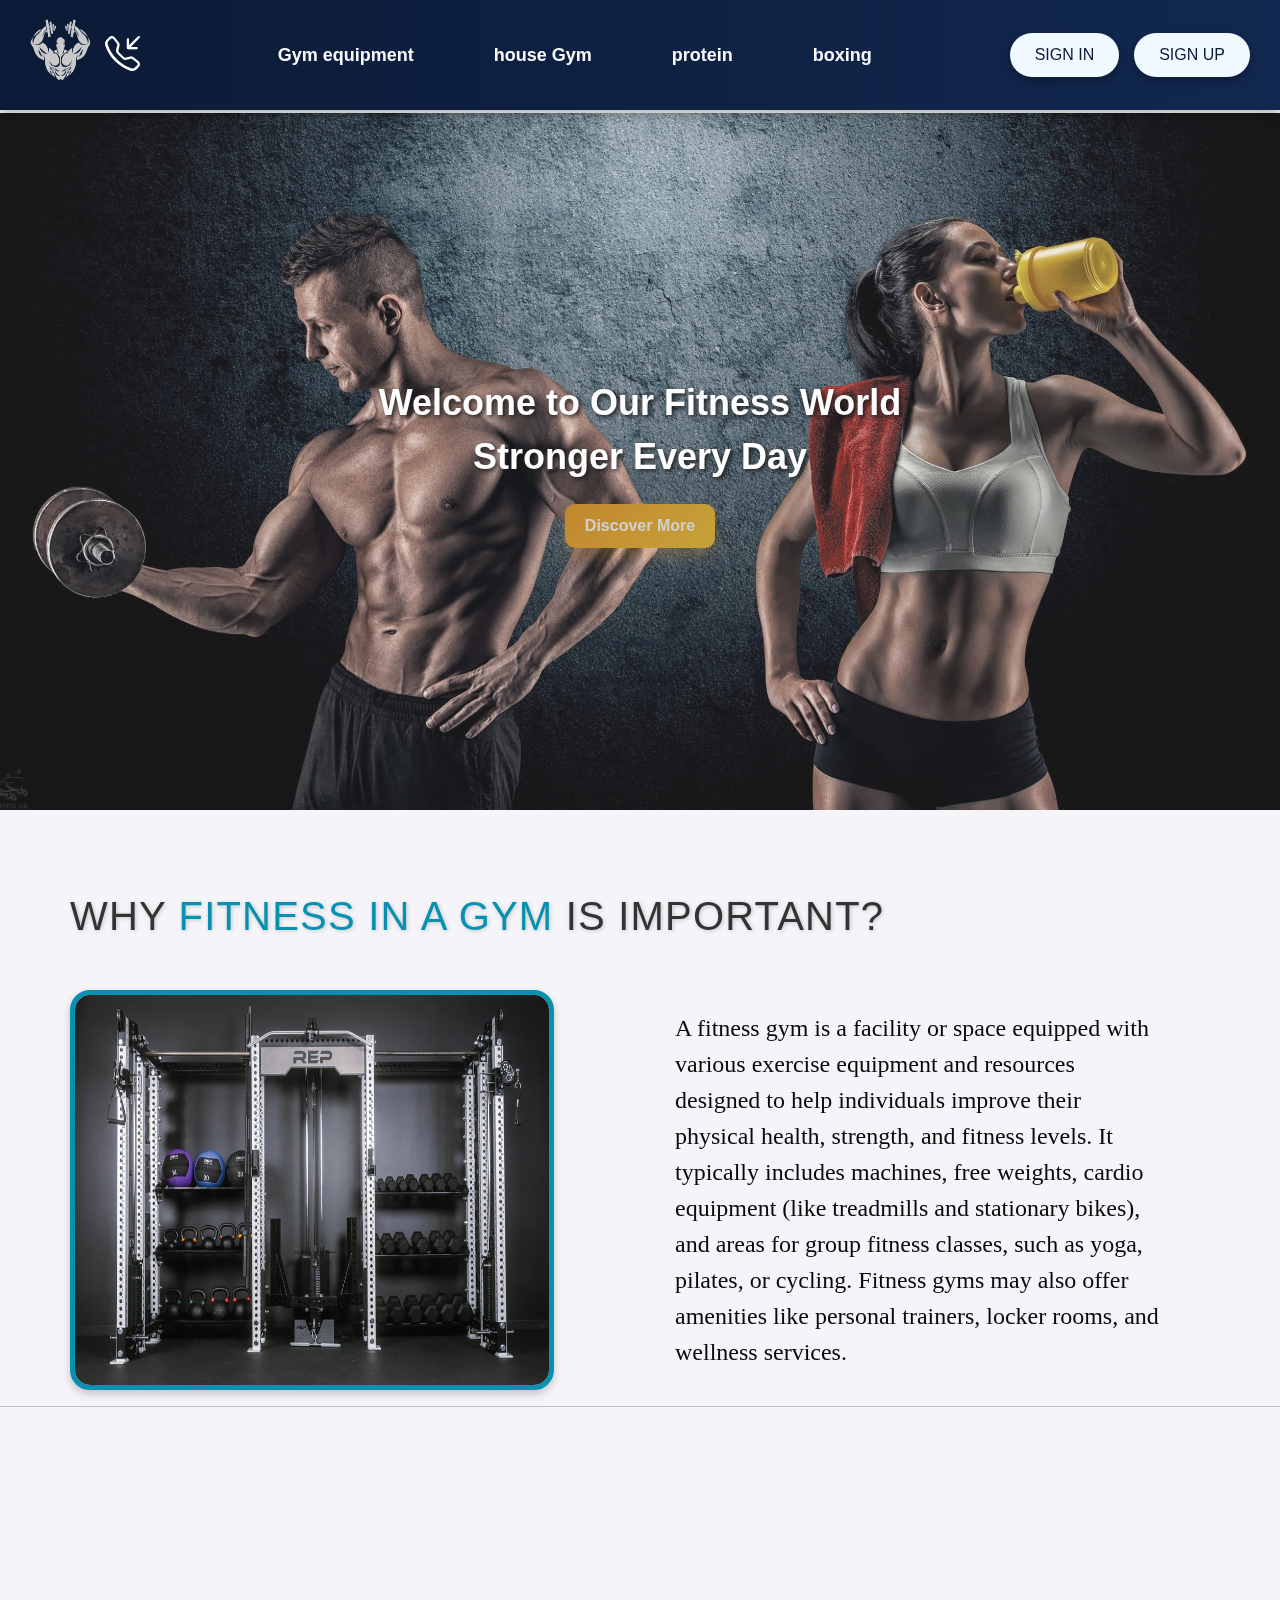
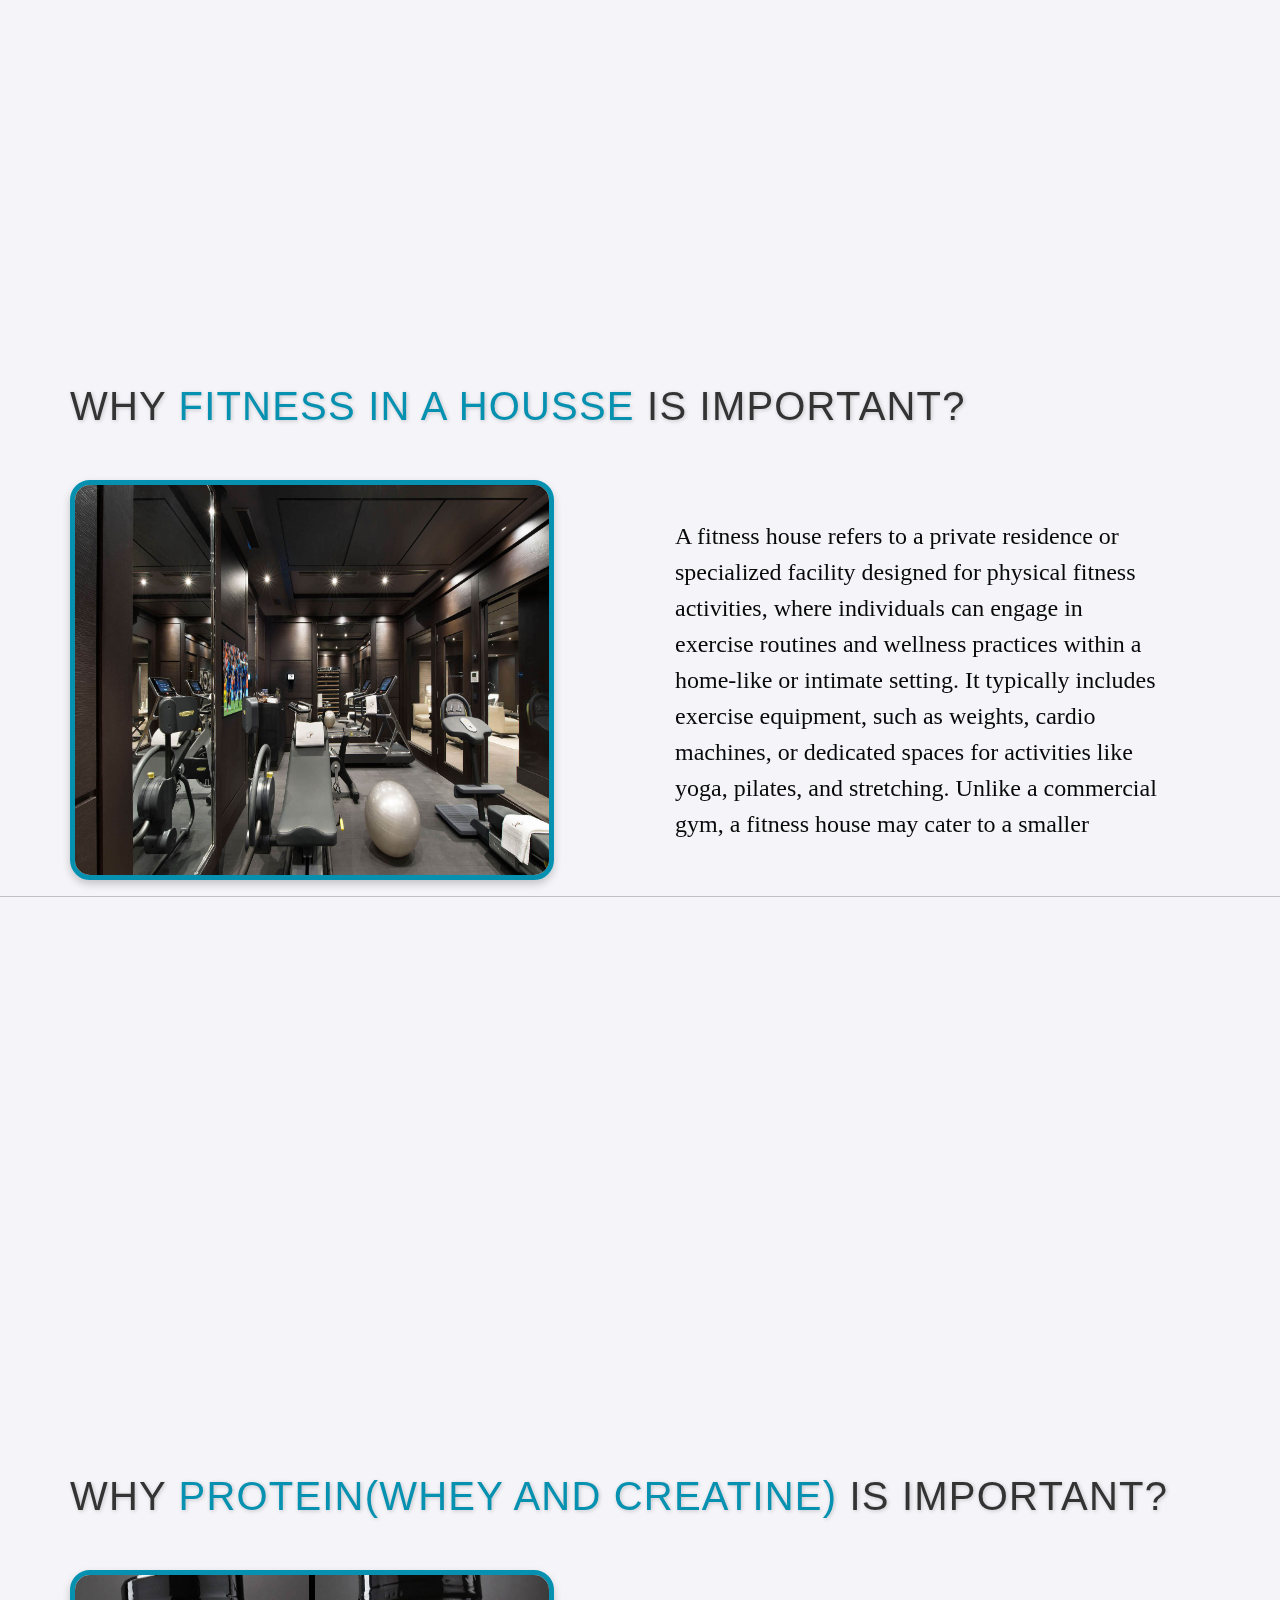
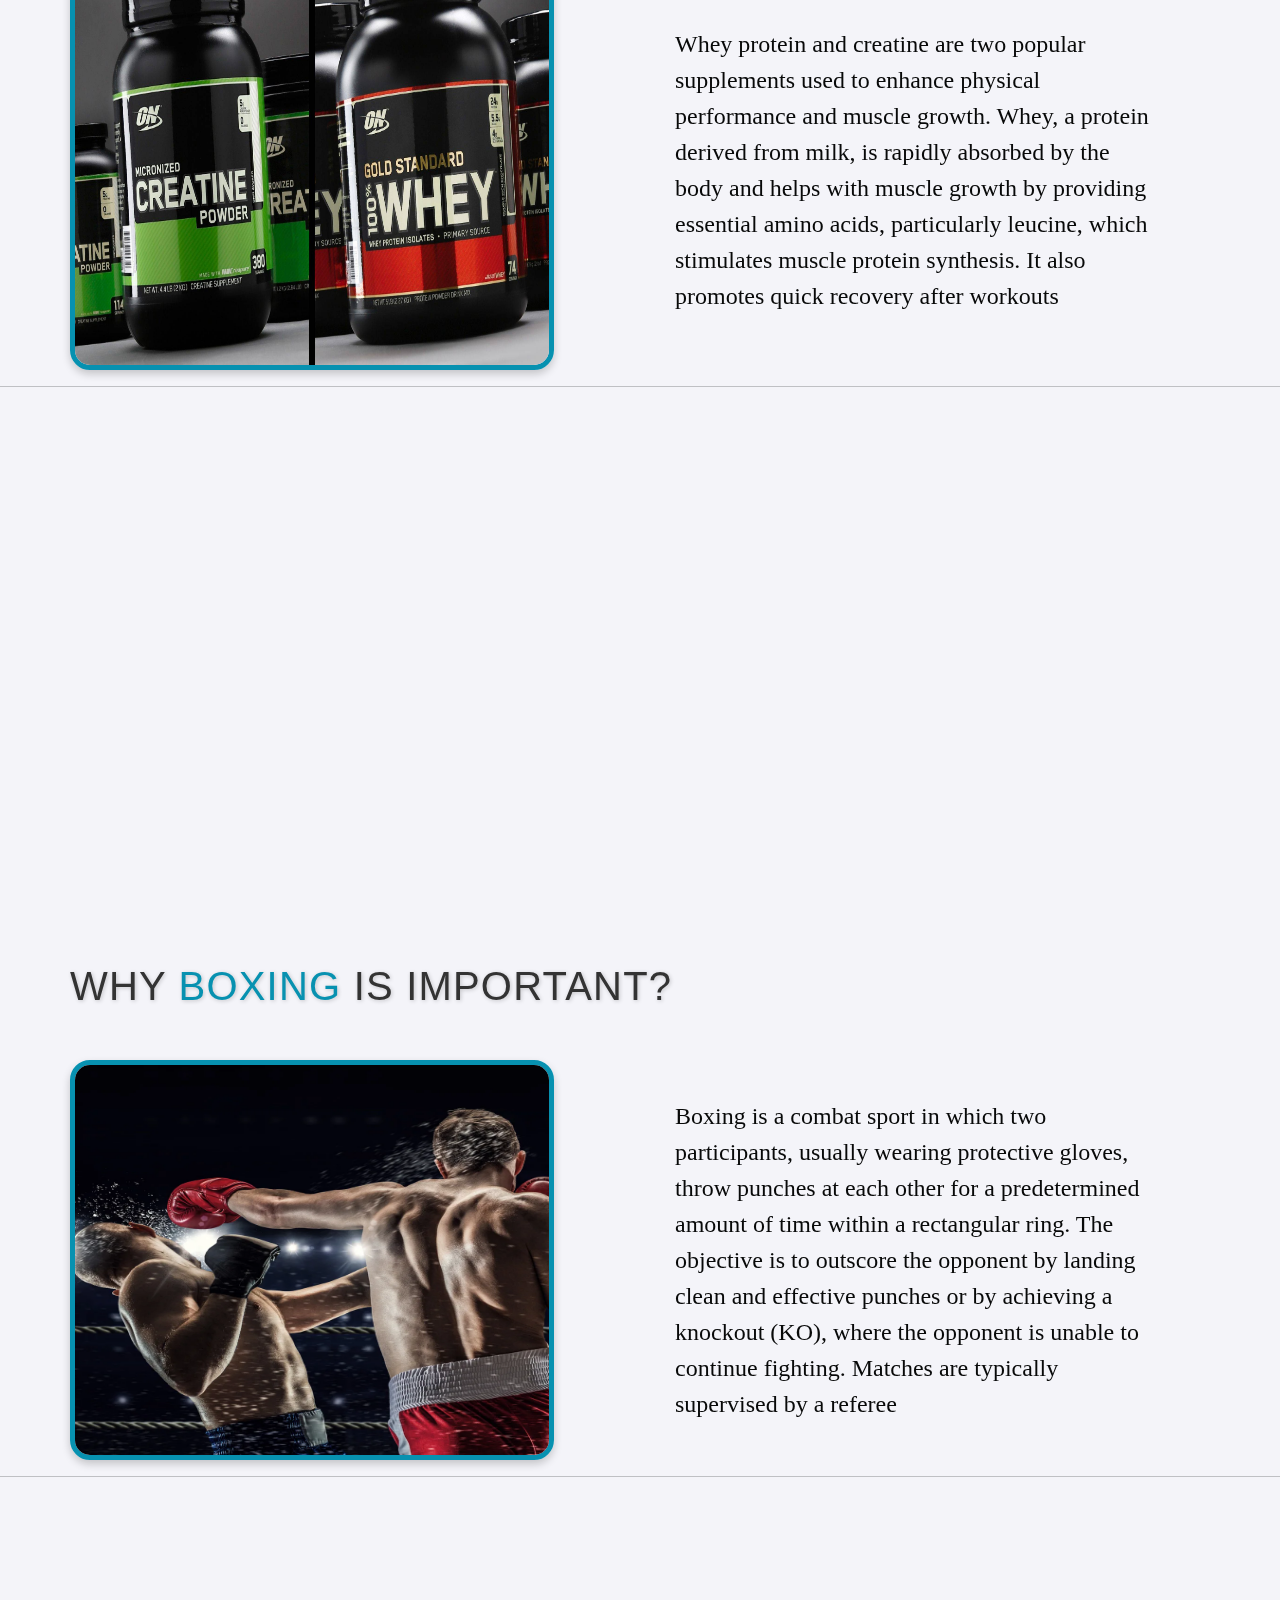
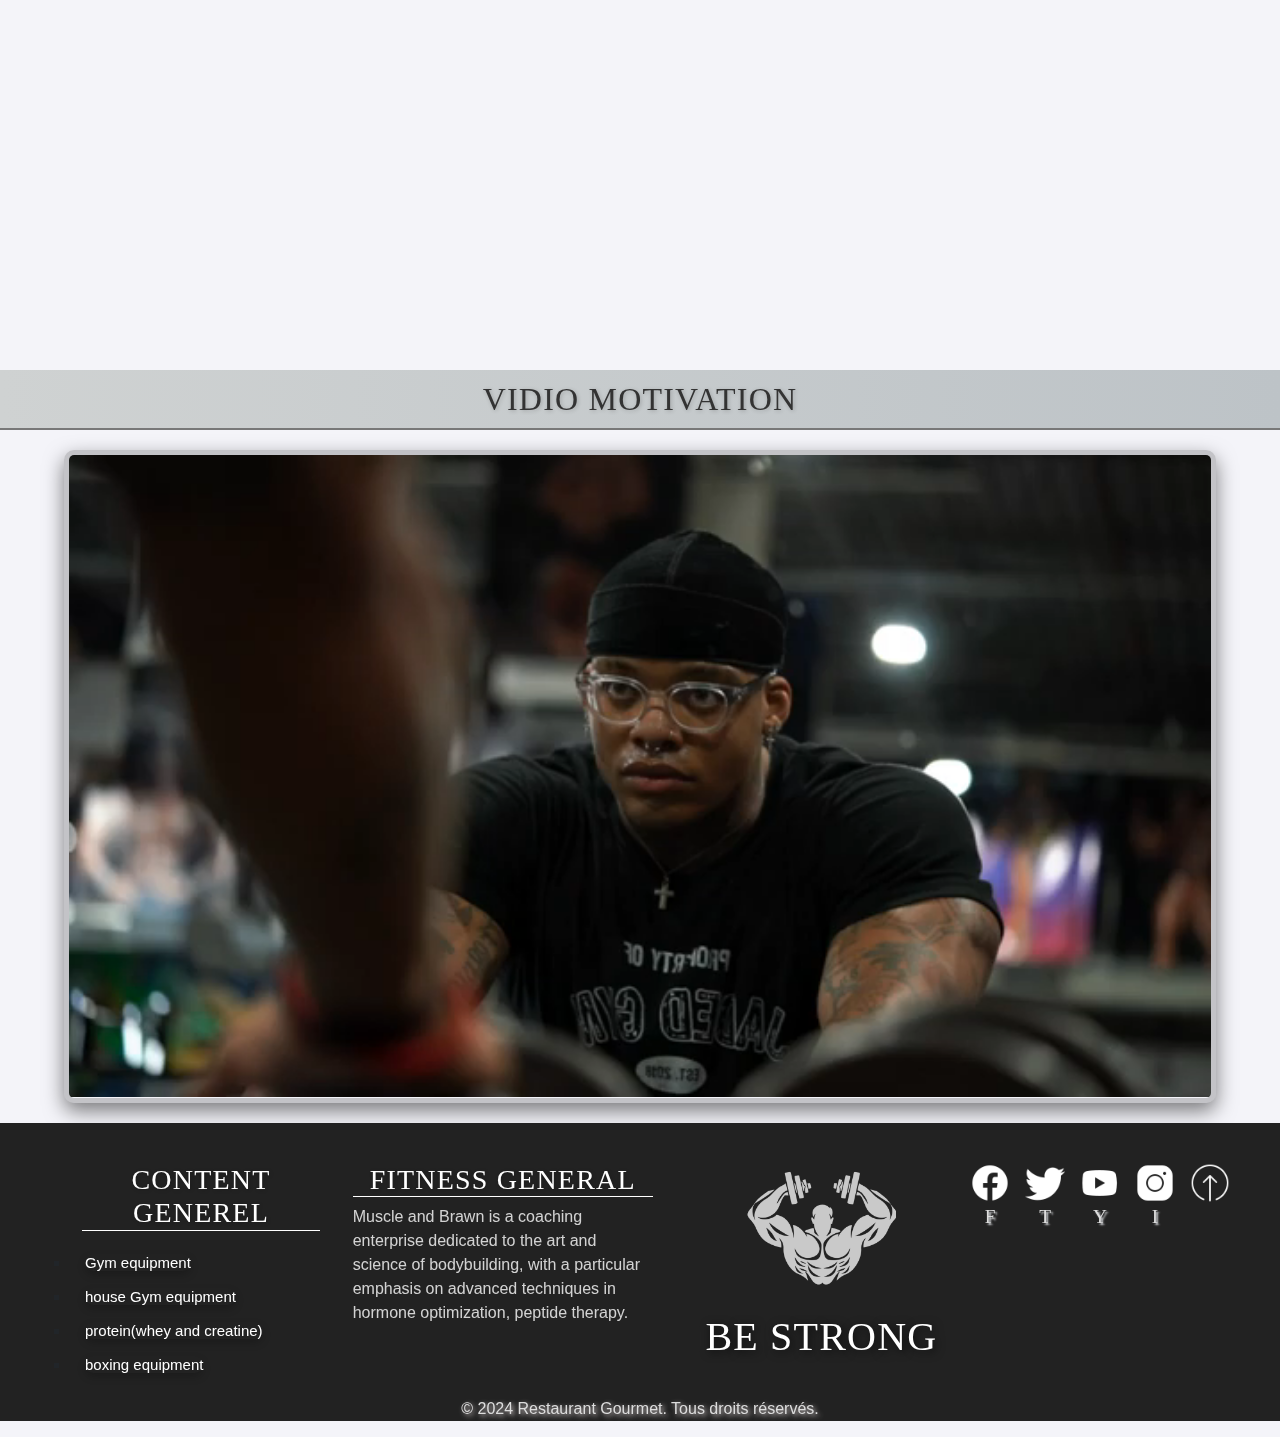
<file: index.html>
<!DOCTYPE html>
<html lang="en">
<head>
    <meta charset="UTF-8">
    <meta name="viewport" content="width=device-width, initial-scale=1.0">
    <title>Be Strong</title>
    <link href="https://cdn.jsdelivr.net/npm/bootstrap@5.3.3/dist/css/bootstrap.min.css" rel="stylesheet">
    <script src="https://cdn.jsdelivr.net/npm/bootstrap@5.3.3/dist/js/bootstrap.bundle.min.js"></script>
    <link href="https://cdn.jsdelivr.net/npm/bootstrap-icons@1.11.1/font/bootstrap-icons.css" rel="stylesheet">
    <link rel="stylesheet" href="indexcss.css">    
</head>
<body>
<div class="menu">
    <!-- Images de menu -->
    <nav class="nav">
        <img src="image/LOGOOFICIEL.png" alt="Logo" width="60" height="60" id="h1">
        <a href="contactme.html"><i class="bi bi-telephone-inbound"></i></a>
    </nav>

    <!-- Liste principale -->
   <ul >
            <li>
                <a href="fitnessGym.html" class="">Gym equipment
                <ul class="langauge" >
                    <li><a href="#gym">Arcadia Max-Black</a></li>
                    <li><a href="#gym">machine_dorso</a></li>
                    <li><a href="#gym">Dumbbell_Rack</a></li>
                    <li><a href="#gym">machine shest</a></li>
                </ul>
            </a>
            </li>
            <li><a href="Gymhouse.html" >house Gym </a>
                <ul class="langauge">
                    <li><a href="#house">yoga mat</a></li>
                    <li><a href="#house">band rubber Elastic</a></li>
                    <li><a href="#house">Powerball</a></li>
                    <li><a href="#house">Dumbbells</a></li>
                </ul>
            </li>
            <li><a href="protein.html">protein</a>
                <ul class="langauge">
                    <li><a href="#proteine">100% golden whey</a></li>
                    <li><a href="#proteine">3-in-1 creatine</a></li>
                    <li><a href="#proteine">whey protein complex</a></li>
                    <li><a href="#proteine">Micronise creatined</a></li>
                </ul>
            </li>
            <li>
                <a href="boxing.html">boxing </a>
                <ul class="langauge">
                    <li><a href="#boxing">boxing reflex bag</a></li>
                    <li><a href="#boxing">boxing gear</a></li>
                    <li><a href="#boxing">boxing head guard</a></li>
                    <li><a href="#boxing">punching bag</a></li>
                </ul>
            </li>
        </ul>

    <!-- Boutons -->
    <div class="buttons">
        <a class="btn-custom" href="Signin.html">Sign in</a>
        <a class="btn-custom" href="Signup.html">Sign up</a>
    </div>
</div>



<div class="imag">
    <div class="content">
        Welcome to Our Fitness World<br>
        Stronger Every Day <br>
        <button class="discover" >Discover More</button>
    </div>
</div>
<div class="titre"><h1>Why <span>fitness in a gym</span> is important?</h1></div>         


<!--image fitnessgym and difinition -->
<aside class="ft">
<img src="/image/ftn/Hyperion_-_Product_Features_-_1_1.webp" alt="flower"  width="50%" class="hovimag">
<p class="p">A fitness gym is a facility or space equipped with various exercise equipment and resources designed 
to help individuals improve their physical health, strength, and fitness levels. It typically includes
machines, free weights, cardio equipment (like treadmills and stationary bikes), and areas for group 
fitness classes, such as yoga, pilates, or cycling. Fitness gyms may also offer amenities like personal 
trainers, locker rooms, and wellness services.</p>
</aside>
<hr>

    <!--les image fitness gym -->


<div class="fitness-items">
<div class="fitness-item">
<a href="fitnessGym.html"><img src="image/fitness/ft5.jpg" id="gym" ></a>
<h3 >Arcadia Max - Black</h3>
<p><a href="payement.html" >500$</a><p>
</div>
<div class="fitness-item">
<a href="fitnessGym.html"><img src="image/fitness/ft4.webp" id="gym" ></a>
<h3 >multi-functional gym</h3>
<p><a href="payement.html" >590$</a></p>
</div>
<div class="fitness-item">
<a href="fitnessGym.html"><img src="image/fitness/ft16.webp" id="gym" ></a>
<h3 >Dumbbells Gym</h3>
<p><a href="payement.html" >400$</a></p>
</div>
<div class="fitness-item">
<a href="fitnessGym.html"><img src="image/fitness/ft9.webp" id="gym" ></a>
<h3 >cable crossover</h3>
<p><a href="payement.html" >600$</a></p>
</div>
</div>


   


<!--contenaire name house -->


<div class="titre"><h1>Why <span>fitness in a housse</span> is important?</h1></div>



<!--image fitness house and difinition -->



<aside class=" gymhouse">
<img src="/image/ftn/salehome.jpg" alt="flower"  width="50%" class="hovimag">

<p class="p">A fitness house refers to a private residence or specialized facility designed for physical fitness
activities, where individuals can engage in exercise routines and wellness practices within a home-like
or intimate setting. It typically includes exercise equipment, such as weights, cardio machines, or dedicated
spaces for activities like yoga, pilates, and stretching. Unlike a commercial gym, a fitness house may cater 
to a smaller</p>
</aside>

<!--les image fitness house -->

<hr>
<div class="house-items">
<div class="house-item">
<a href="Gymhouse.html"><img src="image/home/hm6.png" id="house" ></a>
<h3 >yoga mat</h3>
<p><a href="payement.html" >20$</a><p>
</div>
<div class="house-item">
<a href="Gymhouse.html"><img src="image/home/hm14.jpeg" id="house " ></a>
<h3 >band rubber Elastic</h3>
<p><a href="payement.html" >25$</a></p>
</div>
<div class="house-item" >
<a href="Gymhouse.html"><img src="image/home/hm13.webp" id="house" ></a>
<h3 >Powerball</h3>
<p><a href="payement.html" >15$</a></p>
</div>
<div class="house-item">
<a href="Gymhouse.html"><img src="image/home/hm12.jpeg" id="house" ></a>
<h3 >Dumbbells</h3>
<p><a href="payement.html" >100$</a></p>
</div>
</div>



 <!--contenaire name proteine-->


<div class="titre"><h1>Why <span>protein(whey and creatine)</span> is important?</h1></div>         



 <!--image proteine and difinition -->


<aside class=" proteine">
<img src="/image/ftn/pro.jpeg" alt="flower"  width="50%" class="hovimag">

<p class="p">Whey protein and creatine are two popular supplements used to enhance physical  
performance and muscle growth. Whey, a protein derived from milk, is rapidly 
absorbed by the body and helps with muscle growth by providing essential amino 
acids, particularly leucine, which stimulates muscle protein synthesis. It also
promotes quick recovery after workouts </p>
</aside>

<hr>
<!--les image proteine -->

<div class="proteine-items">
<div class="proteine-item">
<a href="protein.html" ><img src="image/protein/pr7.webp" id="proteine" ></a>
<h3  >100% golden whey</h3>
<p><a href="payement.html"  >40$</a><p>
</div>
<div class="proteine-item">
<a href="protein.html"><img src="image/protein/pr17.webp" id="proteine" ></a>
<h3  >b3-in-1 creatine</h3>
<p><a href="payement.html"  >90$</a></p>
</div>
<div class="proteine-item">
<a href="protein.html"><img src="image/protein/pr6.webp" id="proteine" ></a>
<h3  >whey protein complex</h3>
<p><a href="payement.html"  >60$</a></p>
</div>
<div class="proteine-item">
<a href="protein.html"><img src="image/protein/pr15.webp" id="proteine"></a>
<h3  >Micronise creatined</h3>
<p><a href="payement.html" >65$</a></p>
</div>
</div>



     <!--contenaire boxing -->

<div class="titre"><h1>Why <span>boxing</span> is important?</h1></div>         

 <!--image boxing and difinition-->
<aside class=" boxing">
<img src="/image/boxing/boxing.webp" alt="flower" width="50%" class="hovimag">

<p class="p">Boxing is a combat sport in which two participants, usually wearing protective gloves, throw 
    punches at each other for a predetermined amount of time within a rectangular ring. The 
    objective is to outscore the opponent by landing clean and effective punches or by achieving
     a knockout (KO), where the opponent is unable to continue fighting. Matches are typically 
     supervised by a referee </p>
</aside>

<hr>

              <!--les image boxing-->
<div class="boxing-items">
<div class="boxing-item">
<a href="boxing.html"><img src="image/boxing/box12.webp" id="boxing" ></a>
<h3  >boxing reflex bag</h3>
<p><a href="payement.html" >95$</a><p>
</div>
<div class="boxing-item">
<a href="product.html"><img src="image/boxing/box.webp" id="boxing" ></a>
<h3  >boxing gear</h3>
<p><a href="payement.html" >100$</a></p>
</div>
<div class="boxing-item">
<a href="boxing.html"><img src="image/boxing/box18.webp" id="boxing" ></a>
<h3  >boxing head guard</h3>
<p><a href="payement.html" >90$</a></p>
</div>
<div class="boxing-item">
<a href="boxing.html"><img src="image/boxing/box7.jpg" id="boxing"  ></a>
<h3 class="h1">punching bag</h3>
<p><a href="payement.html"  >50$</a></p>
</div>
</div>
<footer>
<h2>vidio motivation</h2>
</footer>
<footer>
<video autoplay muted src="video/videoplayback.mp4"></video>
</footer>


<footer class="sou">


<div class="lien">
<h3>Content Generel</h3>
<li><a href="fitnessGym.html"   class="hovimag">Gym equipment</a></li>
<li><a href="Gymhouse.html"  class="hovimag">house Gym equipment</a></li>
<li><a href="protein.html"  class="hovimag">protein(whey and creatine)</a></li>
<li><a href="boxing.html"  class="hovimag">boxing equipment</a></li>
</div>


<div class="sourc">
<h3 class="h3">Fitness General</h3>
<p >Muscle and Brawn is a coaching enterprise dedicated to the art and science of bodybuilding, with a particular emphasis on advanced techniques in hormone optimization, peptide therapy.</p>
</div>


<div class="logo">
<img src="image/LOGOOFICIEL.png" alt="" class="LOGOOFICIEL">
<h1 class="h1">Be Strong</h1>
</div>


<div class="plat">

<a href="https://m.facebook.com"  class="insta"><img src="image/facebook.png" alt=""  width="40px" height="40px">
<br>F  </a>

<a href="https://m.twitter.com"  class="insta"><img src="image/twitr.png" alt=""  width="40px" height="40px">
<br>T  </a>
<a href="https://m.youtube.com"  class="insta"><img src="image/youtub.png" alt=""  width="40px" height="40px">
    <br>Y </a>
    <a href="https://m.instagram.com" class="insta"><img src="image/insta.png" alt=""  width="40px" height="40px"><br>
        I  </a>
<a href="index.html" ><img src="image/up.png" alt="" width="40px" height="40px"></a>
</div>


</footer>

<footer> 
<p class="p">&copy; 2024 Restaurant Gourmet. Tous droits réservés.</p> 
</footer>

</body>
</html>
</file>
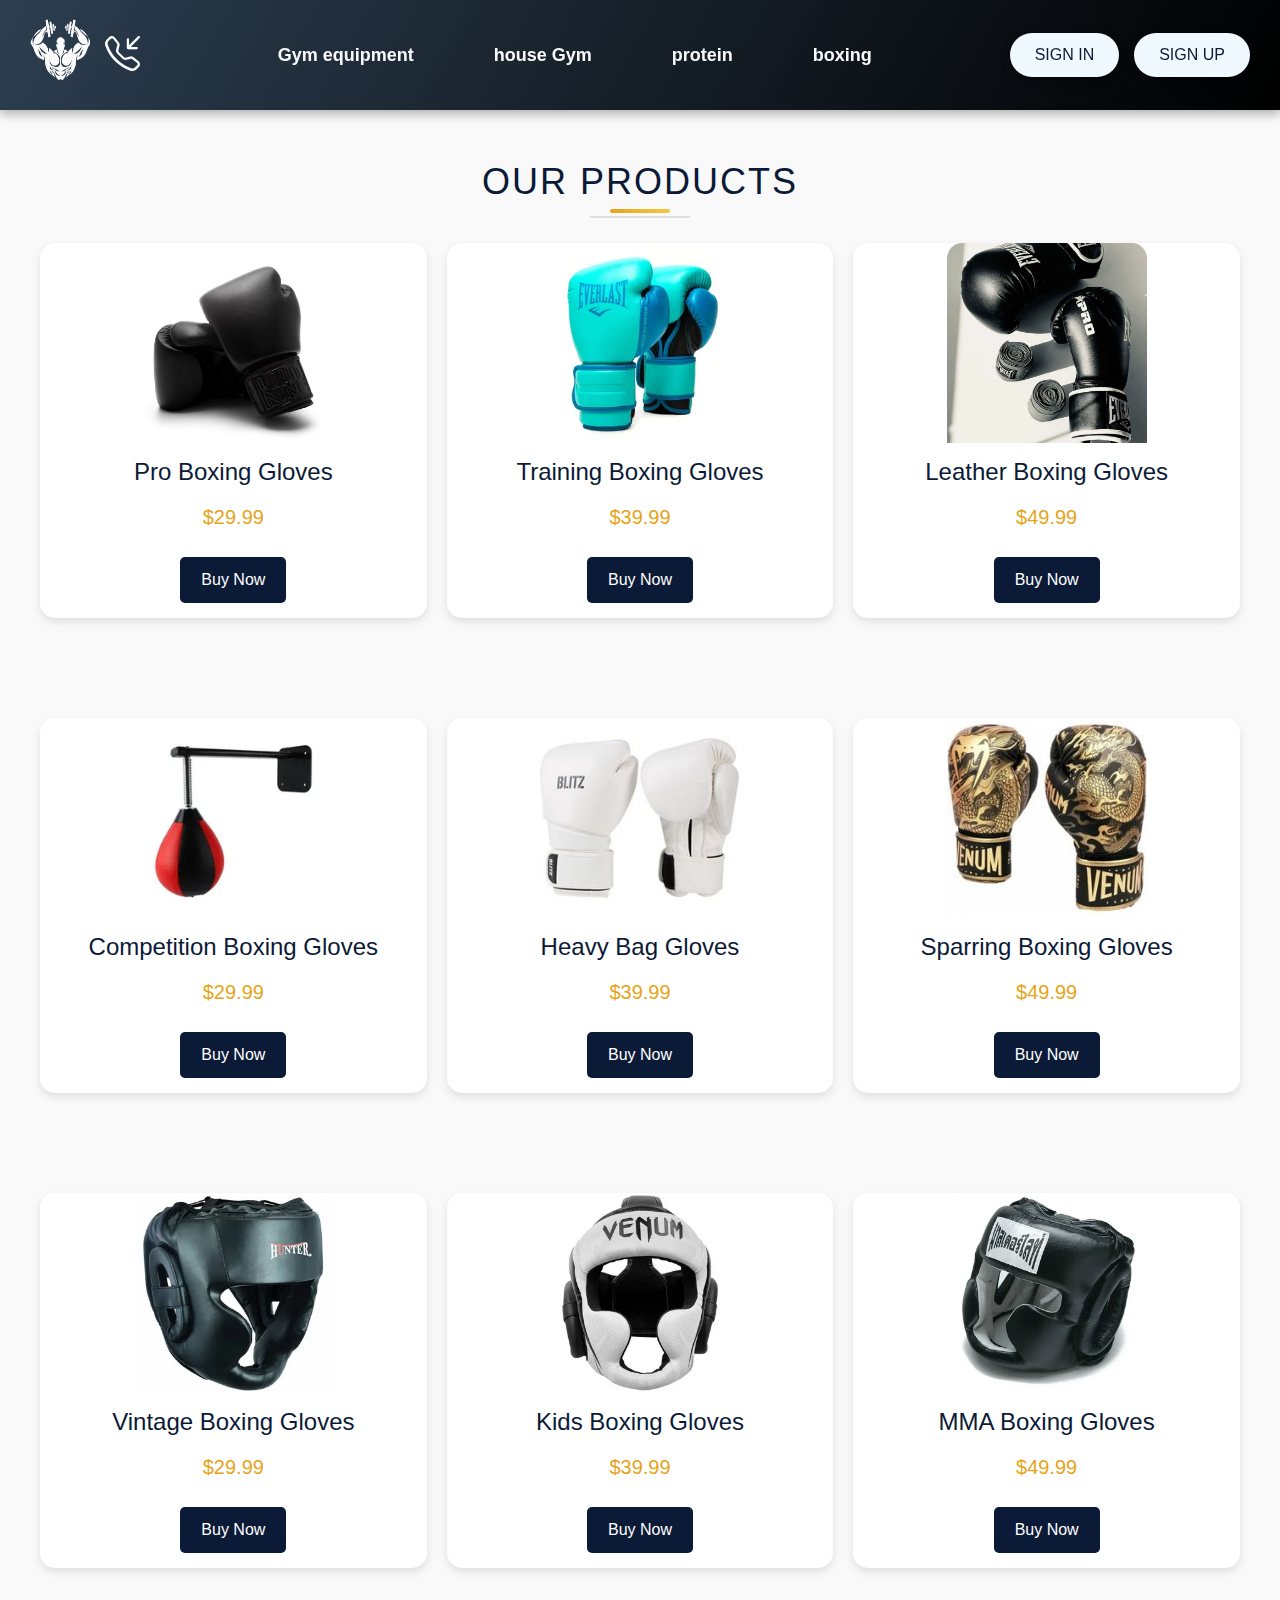
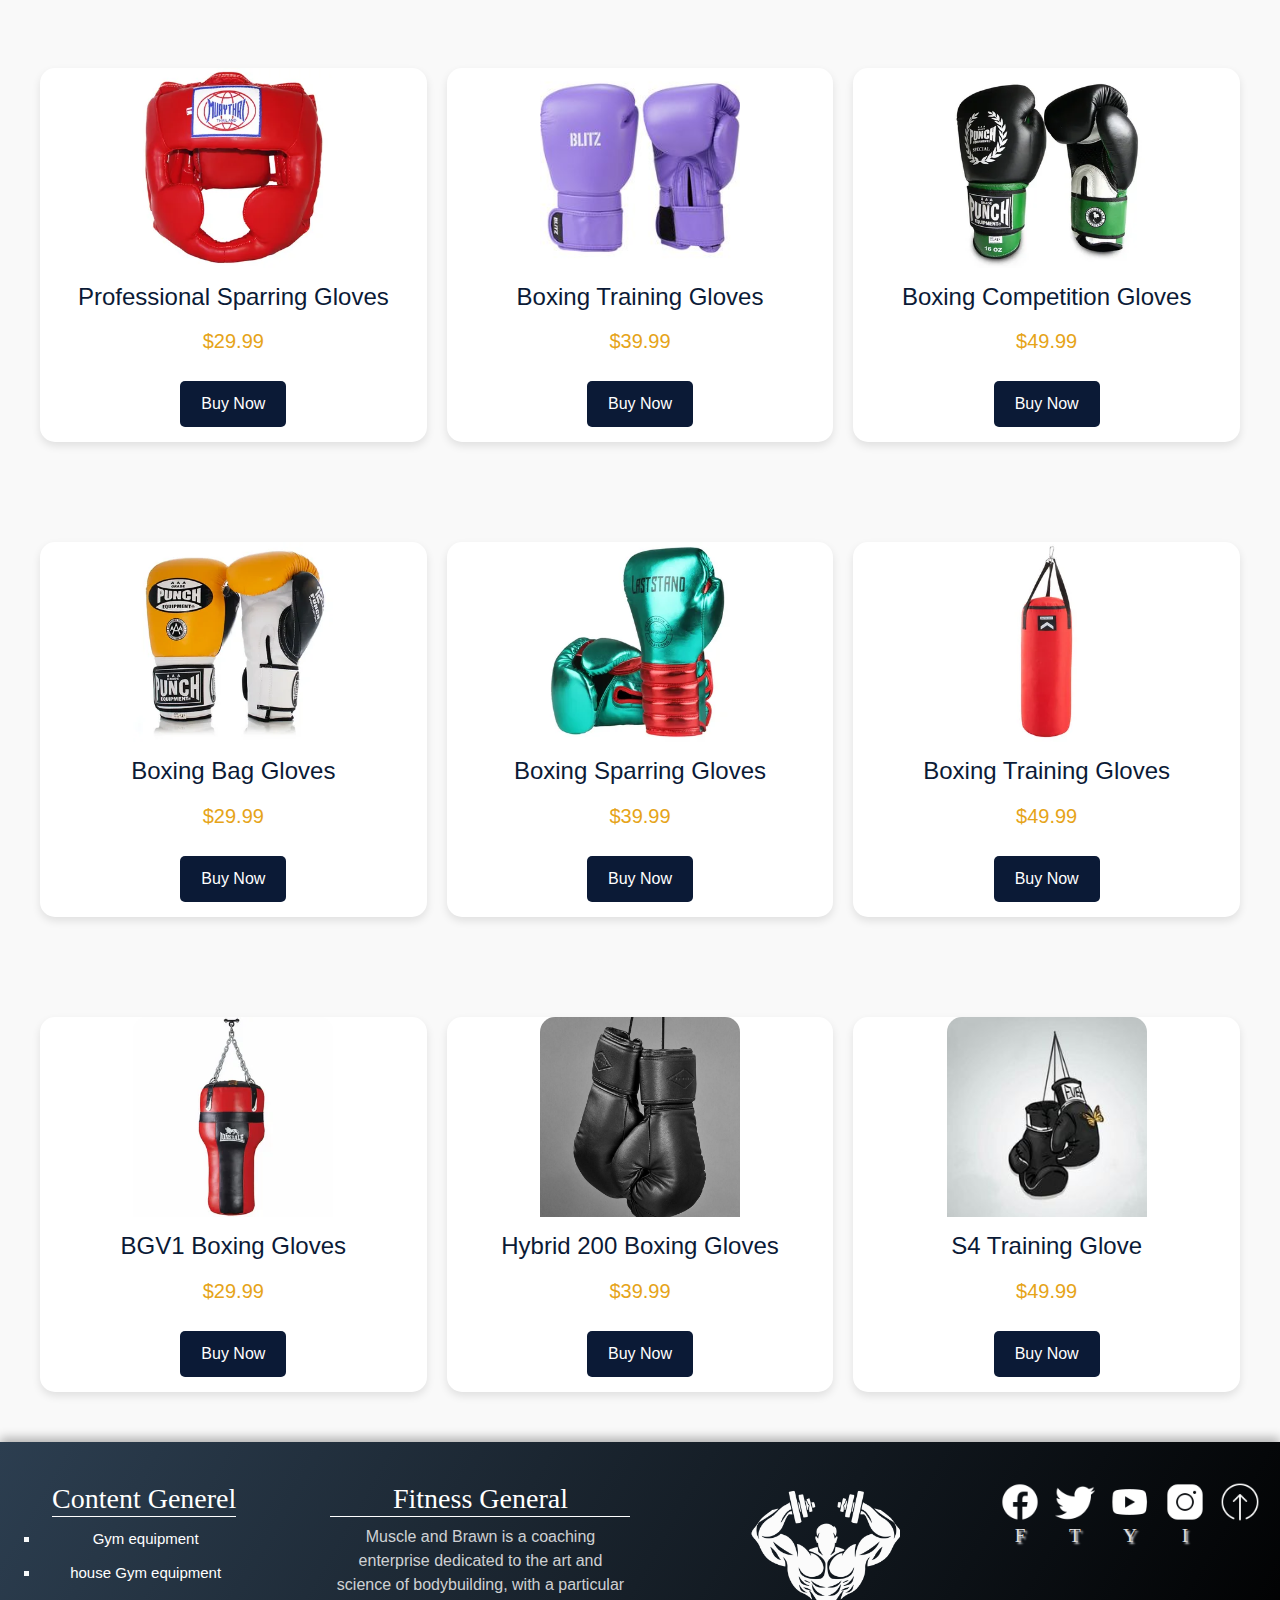
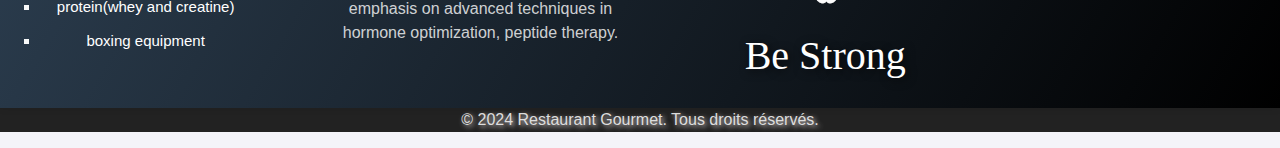
<file: boxing.html>
<!DOCTYPE html>
<html lang="en">
<head>
    <meta charset="UTF-8">
    <meta name="viewport" content="width=device-width, initial-scale=1.0">
    <title>Be Strong</title>
    <link href="https://cdn.jsdelivr.net/npm/bootstrap@5.3.3/dist/css/bootstrap.min.css" rel="stylesheet">
    <script src="https://cdn.jsdelivr.net/npm/bootstrap@5.3.3/dist/js/bootstrap.bundle.min.js"></script>
    <link href="https://cdn.jsdelivr.net/npm/bootstrap-icons@1.11.1/font/bootstrap-icons.css" rel="stylesheet">
    <link rel="stylesheet" href="boxing.css">    
</head>
<body>
<div class="menu">
    <!-- Images de menu -->
    <nav class="nav">
        <a href="index.html"><img src="image/LOGOOFICIEL.png" alt="Logo" width="60" height="60" id="h1"></a>
        <a href="contactme.html"><i class="bi bi-telephone-inbound"></i></a>
    </nav>

    <!-- Liste principale -->
   <ul>
            <li>
                <a href="fitnessGym.html">Gym equipment
                <ul class="langauge">
                    <li><a href="#gym">Arcadia Max-Black</a></li>
                    <li><a href="#gym">machine_dorso</a></li>
                    <li><a href="#gym">Dumbbell_Rack</a></li>
                    <li><a href="#gym">machine shest</a></li>
                </ul>
            </a>
            </li>
            <li><a href="Gymhouse.html">house Gym </a>
                <ul class="langauge">
                    <li><a href="#house">yoga mat</a></li>
                    <li><a href="#house">band rubber Elastic</a></li>
                    <li><a href="#house">Powerball</a></li>
                    <li><a href="#house">Dumbbells</a></li>
                </ul>
            </li>
            <li><a href="protein.html">protein</a>
                <ul class="langauge">
                    <li><a href="#proteine">100% golden whey</a></li>
                    <li><a href="#proteine">3-in-1 creatine</a></li>
                    <li><a href="#proteine">whey protein complex</a></li>
                    <li><a href="#proteine">Micronise creatined</a></li>
                </ul>
            </li>
            <li>
                <a href="boxing.html">boxing </a>
                <ul class="langauge">
                    <li><a href="#boxing">boxing reflex bag</a></li>
                    <li><a href="#boxing">boxing gear</a></li>
                    <li><a href="#boxing">boxing head guard</a></li>
                    <li><a href="#boxing">punching bag</a></li>
                </ul>
            </li>
        </ul>

    <!-- Boutons -->
    <div class="buttons">
        <a class="btn-custom" href="Signin.html">Sign in</a>
        <a class="btn-custom" href="Signup.html">Sign up</a>
    </div>
</div>








<!-- Products Section -->
<section id="products" class="products">
    <h2>Our Products</h2>
    <div class="product-grid">
        <!-- Product 1 -->
        <div class="product-card">
            <img src="image/boxing/jdid1.jpg" alt="Product 1" class="product-image ">
            <h3>Pro Boxing Gloves</h3>
            <p class="price">$29.99</p>
            <a href="payement.html" class="btn btn-buy">Buy Now</a>
        </div>
        <!-- Product 2 -->
        <div class="product-card">
            <img src="image/boxing/box1.webp" alt="Product 2" class="product-image">
            <h3>Training Boxing Gloves</h3>
            <p class="price">$39.99</p>
            <a href="payement.html" class="btn btn-buy">Buy Now</a>
        </div>
        <!-- Product 3 -->
        <div class="product-card">
            <img src="image/boxing/b1.jpg" alt="Product 3" class="product-image">
            <h3>Leather Boxing Gloves</h3>
            <p class="price">$49.99</p>
            <a href="payement.html" class="btn btn-buy">Buy Now</a>
        </div>
        <!-- Add more products here (up to 15) -->
    </div>
</section>
<!-- Products Section -->
<section id="products" class="products">
    <div class="product-grid">
        <!-- Product 1 -->
        <div class="product-card">
            <img src="image/boxing/box11.webp" alt="Product 1" class="product-image">
            <h3>Competition Boxing Gloves</h3>
            <p class="price">$29.99</p>
            <a href="payement.html" class="btn btn-buy">Buy Now</a>
        </div>
        <!-- Product 2 -->
        <div class="product-card">
            <img src="image/boxing/jdid2.jpg" alt="Product 2" class="product-image">
            <h3>Heavy Bag Gloves</h3>
            <p class="price">$39.99</p>
            <a href="payement.html" class="btn btn-buy">Buy Now</a>
        </div>
        <!-- Product 3 -->
        <div class="product-card">
            <img src="image/boxing/jdid3.jpg" alt="Product 3" class="product-image">
            <h3>Sparring Boxing Gloves</h3>
            <p class="price">$49.99</p>
            <a href="payement.html" class="btn btn-buy">Buy Now</a>
        </div>
        <!-- Add more products here (up to 15) -->
    </div>
</section>
<section id="products" class="products">
    <div class="product-grid">
        <!-- Product 1 -->
        <div class="product-card">
            <img src="image/boxing/box14.webp" alt="Product 1" class="product-image">
            <h3>Vintage Boxing Gloves</h3>
            <p class="price">$29.99</p>
            <a href="payement.html" class="btn btn-buy">Buy Now</a>
        </div>
        <!-- Product 2 -->
        <div class="product-card">
            <img src="image/boxing/box15.webp" alt="Product 2" class="product-image">
            <h3>Kids Boxing Gloves</h3>
            <p class="price">$39.99</p>
            <a href="payement.html" class="btn btn-buy">Buy Now</a>
        </div>
        <!-- Product 3 -->
        <div class="product-card">
            <img src="image/boxing/box16.webp" alt="Product 3" class="product-image">
            <h3>MMA Boxing Gloves</h3>
            <p class="price">$49.99</p>
            <a href="payement.html" class="btn btn-buy">Buy Now</a>
        </div>
        <!-- Add more products here (up to 15) -->
    </div>
</section>
<section id="products" class="products">
    <div class="product-grid">
        <!-- Product 1 -->
        <div class="product-card">
            <img src="image/boxing/box17.webp" alt="Product 1" class="product-image">
            <h3>Professional Sparring Gloves</h3>
            <p class="price">$29.99</p>
            <a href="payement.html" class="btn btn-buy">Buy Now</a>
        </div>
        <!-- Product 2 -->
        <div class="product-card">
            <img src="image/boxing/jdid4.jpg" alt="Product 2" class="product-image">
            <h3>Boxing Training Gloves</h3>
            <p class="price">$39.99</p>
            <a href="payement.html" class="btn btn-buy">Buy Now</a>
        </div>
        <!-- Product 3 -->
        <div class="product-card">
            <img src="image/boxing/box2.webp" alt="Product 3" class="product-image">
            <h3>Boxing Competition Gloves</h3>
            <p class="price">$49.99</p>
            <a href="payement.html" class="btn btn-buy">Buy Now</a>
        </div>
        <!-- Add more products here (up to 15) -->
    </div>
</section>
<section id="products" class="products">
    <div class="product-grid">
        <!-- Product 1 -->
        <div class="product-card">
            <img src="image/boxing/box3.webp" alt="Product 1" class="product-image">
            <h3>Boxing Bag Gloves</h3>
            <p class="price">$29.99</p>
            <a href="payement.html" class="btn btn-buy">Buy Now</a>
        </div>
        <!-- Product 2 -->
        <div class="product-card">
            <img src="image/boxing/box4.webp" alt="Product 2" class="product-image">
            <h3>Boxing Sparring Gloves</h3>
            <p class="price">$39.99</p>
            <a href="payement.html" class="btn btn-buy">Buy Now</a>
        </div>
        <!-- Product 3 -->
        <div class="product-card">
            <img src="image/boxing/box5.webp" alt="Product 3" class="product-image">
            <h3>Boxing Training Gloves</h3>
            <p class="price">$49.99</p>
            <a href="payement.html" class="btn btn-buy">Buy Now</a>
        </div>
        <!-- Add more products here (up to 15) -->
    </div>
</section>
<section id="products" class="products">
    <div class="product-grid">
        <!-- Product 1 -->
        <div class="product-card">
            <img src="image/boxing/box6.webp" alt="Product 1" class="product-image">
            <h3>
                BGV1 Boxing Gloves
                </h3>
            <p class="price">$29.99</p>
            <a href="payement.html" class="btn btn-buy">Buy Now</a>
        </div>
        <!-- Product 2 -->
        <div class="product-card">
            <img src="image/boxing/3eb6eda8701bf01e17c55e7f54e1901f.jpg" alt="Product 2" class="product-image">
            <h3>Hybrid 200 Boxing Gloves</h3>
            <p class="price">$39.99</p>
            <a href="payement.html" class="btn btn-buy">Buy Now</a>
        </div>
        <!-- Product 3 -->
        <div class="product-card">
            <img src="image/boxing/0a467249368fc0ddba23e44ab79cee41.jpg" alt="Product 3" class="product-image">
            <h3>S4 Training Glove</h3>
            <p class="price">$49.99</p>
            <a href="payement.html" class="btn btn-buy">Buy Now</a>
        </div>
        <!-- Add more products here (up to 15) -->
    </div>
</section>







    <footer class="sou">


        <div class="lien">
        <h3>Content Generel</h3>
        <li><a href="fitnessGym.html"  class="hovimg">Gym equipment</a></li>
        <li><a href="Gymhouse.html"  class="hovimg">house Gym equipment</a></li>
        <li><a href="protein.html"  class="hovimg">protein(whey and creatine)</a></li>
        <li><a href="boxing.html"  class="hovimg">boxing equipment</a></li>
        </div>
        
        
        <div class="sourc">
        <h3 class="h3">Fitness General</h3>
        <p>Muscle and Brawn is a coaching enterprise dedicated to the art and science of bodybuilding, with a particular emphasis on advanced techniques in hormone optimization, peptide therapy.</p>
        </div>
        
        
        <div class="logo">
        <img src="image/LOGOOFICIEL.png" alt="" class="LOGOOFICIEL">
        <h1 class="h1">Be Strong</h1>
        </div>
        
        
        <div class="plat">
        
        <a href="https://m.facebook.com"  class="insta"><img src="image/facebook.png" alt=""  width="40px" height="40px">
        <br>F  </a>
        
        <a href="https://m.twitter.com"  class="insta"><img src="image/twitr.png" alt=""  width="40px" height="40px">
        <br>T  </a>
        <a href="https://m.youtube.com"  class="insta"><img src="image/youtub.png" alt=""  width="40px" height="40px">
            <br>Y </a>
            <a href="https://m.instagram.com" class="insta"><img src="image/insta.png" alt=""  width="40px" height="40px"><br>
                I  </a>
        <a href="boxing.html" ><img src="image/up.png" alt="" width="40px" height="40px"></a>
        </div>
        
        
        </footer>
        
        <footer> 
        <p class="p">&copy; 2024 Restaurant Gourmet. Tous droits réservés.</p> 
        </footer>
        
        </body>
        </html>
</file>
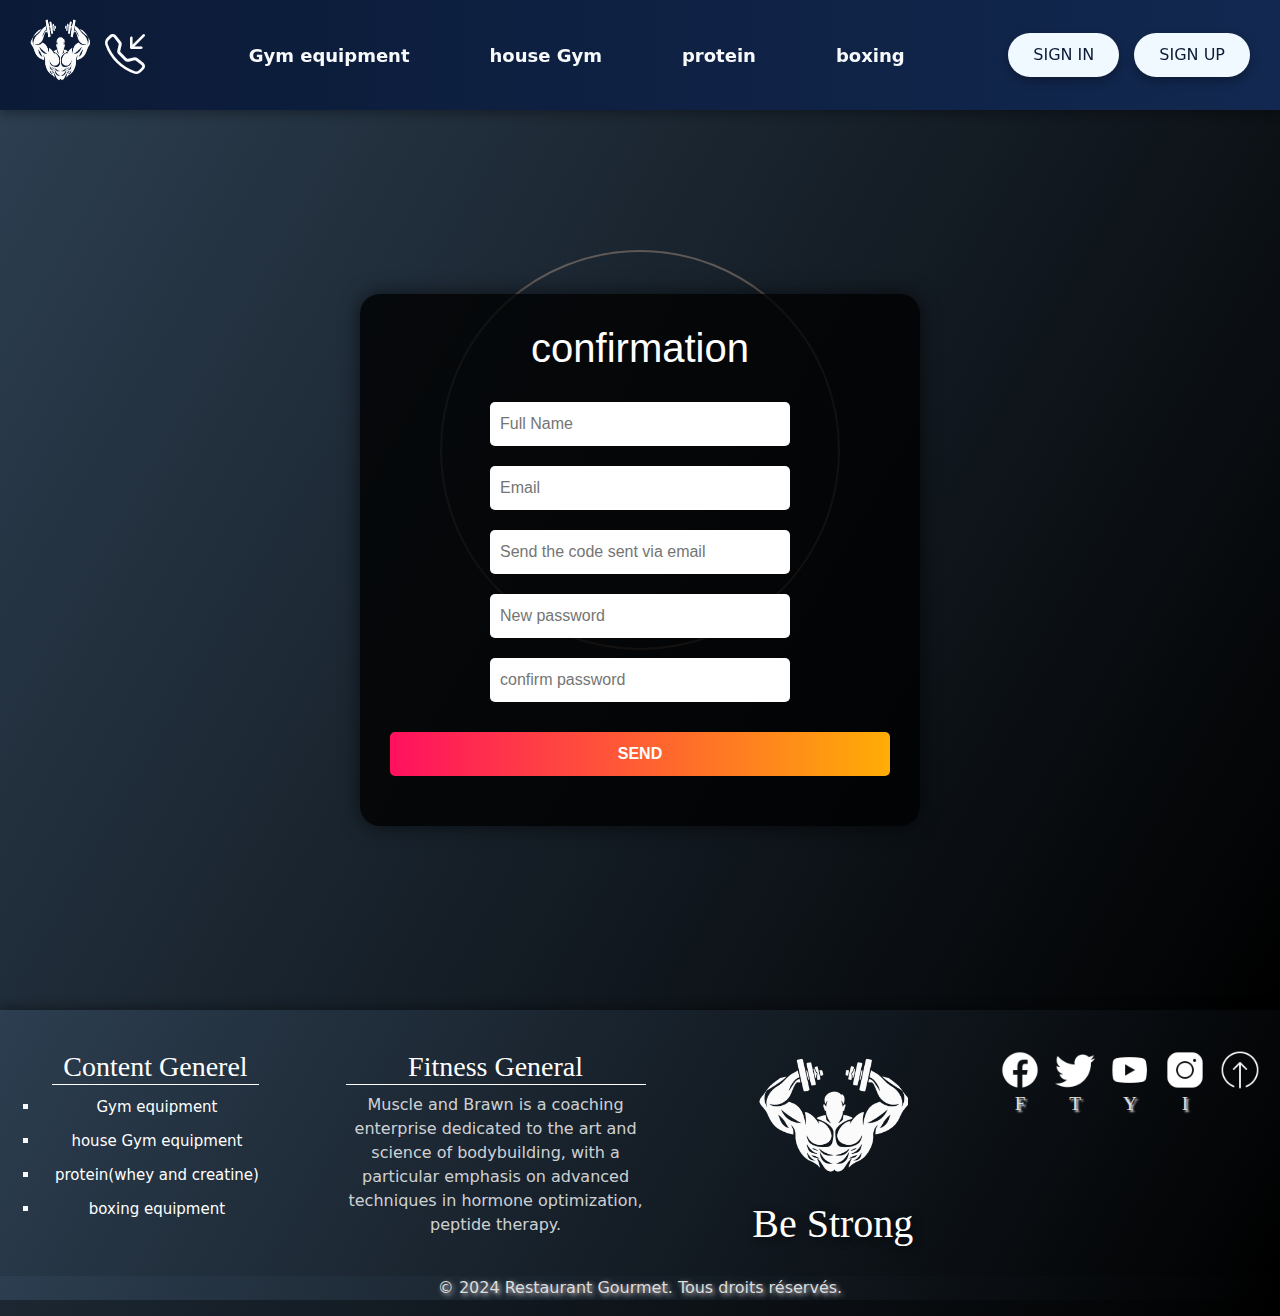
<file: confirm-password.html>
<!DOCTYPE html>
<html lang="en">
<head>
    <meta charset="UTF-8">
    <meta name="viewport" content="width=device-width, initial-scale=1.0">
    <title>Payment</title>
    <link href="https://cdn.jsdelivr.net/npm/bootstrap@5.3.3/dist/css/bootstrap.min.css" rel="stylesheet">
    <script src="https://cdn.jsdelivr.net/npm/bootstrap@5.3.3/dist/js/bootstrap.bundle.min.js"></script>
    <link href="https://cdn.jsdelivr.net/npm/bootstrap-icons@1.11.1/font/bootstrap-icons.css" rel="stylesheet">
    <link rel="stylesheet" href="payment.css">

    <style>
        *{
            margin: 0;
            padding: 0;
            }
            
            /* --- Barre de navigation principale --- */
            .menu {
              background: linear-gradient(90deg, #0b1a36, #122850);
              display: flex;
              justify-content: space-between;
              align-items: center;
              width: 100%;
              flex-wrap: wrap;
              box-shadow: 0 4px 10px rgba(0, 0, 0, 0.3);
              position: sticky;
              top: 0;
              z-index: 200000;
            }
            
            /* --- Images du menu --- */
            .menu nav {
              display: flex;
              align-items: center;
              gap: 15px;
            }
            
            .menu nav img {
              transition: 0.3s ease;
              width: 60px;
              height: 80px;
            }
            
            .menu nav img:hover {
              transform: scale(1.1);
            }
            
            /* --- Liens principaux --- */
            .menu ul {
              list-style: none;
              display: flex;
              justify-content: center;
              align-items: center;
              gap: 40px;
              margin: 0;
              padding: 0;
            }
            
            .menu ul li {
              position: relative;
            }
            
            .menu ul li a {
              text-decoration: none;
              color: #f8f9fa;
              font-size: 18px;
              font-weight: bold;
              padding: 10px 20px;
              border-radius: 10px;
              transition: 0.3s ease;
            }
            
            .menu ul li a:hover {
              background-color: #e6a419;
              color: #000;
              transform: scale(1.1);
            }
            
            .bi-telephone-inbound{
              color: #fbfdfe;
              font-size: 40px;
              filter: brightness(1);
              transform: scale(360deg);
            }
            
            .nav a i:hover {
              filter: brightness(1);
              transform: scale(1.5); 
              transition: transform 0.3s ease; 
            }
            
            /* --- Sous-menus --- */
            .langauge {
              position: absolute;
              top: 100%;
              left: 0;
              background-color: #1b3759;
              border-radius: 10px;
              padding: 10px 0;
              display: none;
              box-shadow: 0 4px 10px rgba(0, 0, 0, 0.5);
              display: block;
            }
            
            .langauge li a {
              color: #f0f9ff;
              font-size: 16px;
              display: block;
              padding: 8px 25px;
              transition: 0.3s ease;
            }
            
            .langauge li a:hover {
              background-color: #e6a419;
              color: #000;
              transform: scale(1.1);
            }
            
            .menu ul li:hover .langauge {
              display: block;
            }
            
            /* --- Sous-menus avec affichage limité --- */
            .langauge {
              position: absolute;
              top: 100%;
              left: 0;
              background-color: #1b3759;
              border-radius: 10px;
              padding: 10px 0;
              display: none;
              max-height: 0; 
              overflow: hidden;
              box-shadow: 0 4px 10px rgba(0, 0, 0, 0.5);
            }
            
            /* --- Transition pour sous-menu actif --- */
            .menu ul li:hover .langauge {
              display: block;
              max-height: 300px;
            }
            
            /* --- Amélioration des liens --- */
            .langauge li a {
              color: #e6e9f2;
              font-size: 16px;
              padding: 8px 20px;
              text-decoration: none;
              display: block;
              border-radius: 8px;
              transition: 0.3s ease;
            }
            
            .langauge li a:hover {
              background-color: #e6a419;
              color: #000;
              transform: scale(1.1);
              position: relative;
              z-index: 1;
            }
            
            /* --- Ajustement mobile --- */
            @media (max-width: 768px) {
              .langauge {
                  display: none; 
              }
            
              .menu ul li:hover .langauge {
                  display: none; 
              }
            }
            
            /* --- Boutons --- */
            .buttons {
              display: flex;
              gap: 15px;
            }
            
            .btn-custom {
              font-size: 16px;
              padding: 10px 25px;
              border-radius: 30px;
              background-color: #f0f9ff;
              color: #0b1a36;
              text-decoration: none;
              text-transform: uppercase;
              box-shadow: 0 4px 10px rgba(0, 0, 0, 0.3);
              transition: 0.3s ease-in-out;
            
            }
            
            .btn-custom:hover {
              background: linear-gradient(90deg, #e6a419, #f4c842);
              color: #000;
              transform: scale(1.1);
              box-shadow: 0 8px 15px rgba(0, 0, 0, 0.3);
            }
            
            /* --- Adaptation pour écrans petits --- */
            @media (max-width: 768px) {
              .menu {
                  flex-direction: column;
                  align-items: center;
                  text-align: center;
                  position: static;
              }
            
              .menu ul {
                  flex-direction: column;
                  gap: 20px;
                  margin-top: 15px;
              }
            
              .buttons {
                  margin-top: 15px;
                  flex-direction: column;
                  gap: 10px;
              }
            
              .langauge {
                  padding: 10px;
                  box-shadow: none;
              }
              .login-container {
                display: flex;
                justify-content: center;
                align-items: center;
              }
              .animated-lines .line2 {
                animation: none;
                border: none;
              }
              .animated-lines .line1 {
                animation: none;
                border: none;
              }
              .animated-lines .line3 {
                animation: none;
                border: none;
              }
              .animated-lines div {
                animation: none;
                border: none;
              }
                
            }
            



            .body {
                margin: 0;
                font-family: Arial, sans-serif;
                display: flex;
                justify-content: center;
                align-items: center;
                height: 100vh;
                background: linear-gradient(120deg, #2c3e50, #000);
                overflow: hidden;
              }
              
              .login-container {
                display: flex;
                justify-content: center;
                align-items: center;
              }
              
              .animated-lines {
                position: absolute;
                top: 50%;
                left: 50%;
                width: 400px;
                height: 400px;
                transform: translate(-50%, -50%);
                z-index: 1;
            }
            
            .animated-lines div {
                position: absolute;
                width: 400px;
                height: 400px;
                border: 2px solid transparent;
                border-radius: 50%;
                animation: rotate 6s linear infinite;
            }
            
            .animated-lines .line1 {
                border-color: #ff105f;
                animation-delay: 0s;
            }
            
            .animated-lines .line2 {
                border-color: #ffad06;
                animation-delay: 2s;
            }
            
            .animated-lines .line3 {
                border-color: #21d4fd;
                animation-delay: 4s;
            }
            

            @keyframes rotate {
                0% {
                    transform: translate(-50%, -50%) rotate(0deg);
                }
                100% {
                    transform: translate(-50%, -50%) rotate(360deg);
                }
            }
              
            .glow-border {
                position: relative;
                padding: 30px;
                background: rgba(0, 0, 0, 0.8);
                border-radius: 20px;
                box-shadow: 0 0 20px rgba(0, 0, 0, 0.6);
                text-align: center;
                z-index: 2;
                
            }
              
              form {
                display: flex;
                flex-direction: column;
                align-items: center;
              }
              
              h1 {
                color: white;
                margin-bottom: 20px;
              }
              
              input {
                width: 300px;
                padding: 10px;
                margin: 10px 0;
                border: none;
                border-radius: 5px;
                outline: none;
              }
              
              button {
                width: 500px;
                padding: 10px;
                margin: 20px 0;
                border: none;
                border-radius: 5px;
                background: linear-gradient(to right, #ff105f, #ffad06);
                color: white;
                font-weight: bold;
                cursor: pointer;
                transition: 0.3s;
              }
              
              button:hover {
                transform: scale(1.05);
              }
              
              .links {
                display: flex;
                justify-content: center;
                width: 100%;
              }
              
              .links a {
                color: white;
                text-decoration: none;
                font-size: 14px;
                transition: 0.3s;
              }
              
              .links a:hover {
                color: #ffad06;
              }
          

              .sou {

                background: linear-gradient(120deg, #2c3e50, #000);
                height: auto; 
                width: 100%;
                display: flex;
                justify-content: space-between;
                flex-wrap: wrap; 
                }
                
                /* Liens de contenu */
                .lien {
                margin-top: 20px;
                margin-left: 20px;
                max-width: 250px;
                }
                .lien h3 {
                color: white;
                margin-left: 12px;
                font-family: "Cambria", serif;
                border-bottom: 1px solid white; 
                }
                .lien li {
                margin-top: 10px;
                list-style: square; 
                }
                .lien a {
                color: white;
                margin-left: 15px;
                text-decoration: none;
                font-size: 15px;
                }
                .lien a:hover {
                color: rgb(30, 144, 255); 
                text-decoration: underline; 
                }
                
              
                
                /* Texte source pour la présentation */
                .sourc {
                margin-top: 20px;
                margin-right: 20px;
                max-width: 300px;
                }
                .sourc h3 {
                color: white;
                border-bottom: 1px solid white;
                font-family: "Cambria", serif;
                }
                .sourc p {
                color: rgba(255, 255, 255, 0.8); 
                line-height: 1.5; 
                }
                
                /* Logo et identité de marque */
                .logo {
                margin-top: 20px;
                text-align: center;
                }
                .logo img {
                max-width: 150px;
                }
                .logo h1 {
                color: white;
                font-family: "Fantasy";
                font-size: 30px;
                text-shadow: 2px 2px 10px rgba(0, 0, 0, 0.7); 
                }
                
                /* Plateformes de réseaux sociaux */
                .plat {
                margin-top: 20px;
                display: flex;
                justify-content: center;
                gap: 15px; 
                }
                .plat a {
                display: inline-block;
                transition: transform 0.2s ease, box-shadow 0.2s ease; 
                }
                .plat a:hover {
                transform: scale(1.2); 
                box-shadow: 0 5px 15px rgba(255, 255, 255, 0.5); 
                background-color: #e6a419;
                border-radius: 10px;
                }
                
                /* Ajouter un espace de crédit dans le footer */
                footer .credits {
                text-align: center;
                padding: 15px;
                background: rgba(0, 0, 0, 0.8);
                color: white;
                font-size: 14px;
                font-family: Arial, sans-serif;
                }
                footer .credits a {
                color: rgb(30, 144, 255);
                text-decoration: none;
                }
                footer .credits a:hover {
                text-decoration: underline;
                }
                
                
                .logo h1{
                color: white;
                font-family: fantasy;
                font-size: 40px;
                }
                .insta{
                  text-align: center;
                  text-decoration: none;
                  color: #ddd;
                  font-size: larger;
                  font-family: Georgia, 'Times New Roman', Times, serif;
                  text-shadow: #dcdee1 2px 2px 2px;
                }    
                footer .p {
                  text-shadow: 2px 2px 5px rgb(223, 215, 215);
                  background: linear-gradient(120deg, #2c3e50, #000);
                  color: #ddd;
                  text-align: center
                }

                body {
                  animation: gradientBackground 10s infinite alternate, floating 6s infinite ease-in-out;
              }
              
              @keyframes floating {
                  0%, 100% {
                      transform: translateY(0);
                  }
                  50% {
                      transform: translateY(-20px);
                  }
              }


    </style>

</head>
<body>

    <div class="menu">
        <!-- Images de menu -->
        <nav class="nav">
          <a href="index.html"><img src="image/LOGOOFICIEL.png" alt="Logo" width="60" height="60" id="h1"></a>
            <a href="contactme.html"><i class="bi bi-telephone-inbound"></i></a>
        </nav>
    
        <!-- Liste principale -->
       <ul>
                <li>
                    <a href="fitnessGym.html">Gym equipment
                    <ul class="langauge">
                        <li><a href="#gym">Arcadia Max-Black</a></li>
                        <li><a href="#gym">machine_dorso</a></li>
                        <li><a href="#gym">Dumbbell_Rack</a></li>
                        <li><a href="#gym">machine shest</a></li>
                    </ul>
                </a>
                </li>
                <li><a href="Gymhouse.html">house Gym </a>
                    <ul class="langauge">
                        <li><a href="#house">yoga mat</a></li>
                        <li><a href="#house">band rubber Elastic</a></li>
                        <li><a href="#house">Powerball</a></li>
                        <li><a href="#house">Dumbbells</a></li>
                    </ul>
                </li>
                <li><a href="protein.html">protein</a>
                    <ul class="langauge">
                        <li><a href="#proteine">100% golden whey</a></li>
                        <li><a href="#proteine">3-in-1 creatine</a></li>
                        <li><a href="#proteine">whey protein complex</a></li>
                        <li><a href="#proteine">Micronise creatined</a></li>
                    </ul>
                </li>
                <li>
                    <a href="boxing.html">boxing </a>
                    <ul class="langauge">
                        <li><a href="#boxing">boxing reflex bag</a></li>
                        <li><a href="#boxing">boxing gear</a></li>
                        <li><a href="#boxing">boxing head guard</a></li>
                        <li><a href="#boxing">punching bag</a></li>
                    </ul>
                </li>
            </ul>
    
        <!-- Boutons -->
        <div class="buttons">
            <a class="btn-custom" href="Signin.html">Sign in</a>
            <a class="btn-custom" href="Signup.html">Sign up</a>
        </div>
    </div>





<div class="body">

    <div class="login-container">
        <div class="animated-lines">
            <div class="line1"></div>
            <div class="line2"></div>
            <div class="line3"></div>
        </div>
        <div class="glow-border">
          <form>
            <h1>confirmation</h1>
            <input type="text" placeholder="Full Name" required>
            <input type="email" placeholder="Email" required>
            <input type="password" placeholder="Send the code sent via email" required>
            <input type="password" placeholder="New password" required>
            <input type="password" placeholder="confirm password" required>
            <button type="submit">SEND</button>
          </form>
        </div>
      </div>
</div>




<footer class="sou">


    <div class="lien">
    <h3>Content Generel</h3>
    <li><a href="fitnessGym.html"  class="hovimg">Gym equipment</a></li>
    <li><a href="Gymhouse.html"  class="hovimg">house Gym equipment</a></li>
    <li><a href="protein.html"  class="hovimg">protein(whey and creatine)</a></li>
    <li><a href="boxing.html"  class="hovimg">boxing equipment</a></li>
    </div>
    
    
    <div class="sourc">
    <h3 class="h3">Fitness General</h3>
    <p>Muscle and Brawn is a coaching enterprise dedicated to the art and science of bodybuilding, with a particular emphasis on advanced techniques in hormone optimization, peptide therapy.</p>
    </div>
    
    
    <div class="logo">
    <img src="image/LOGOOFICIEL.png" alt="" class="LOGOOFICIEL">
    <h1 class="h1">Be Strong</h1>
    </div>
    
    
    <div class="plat">
    
    <a href="https://m.facebook.com"  class="insta"><img src="image/facebook.png" alt=""  width="40px" height="40px">
    <br>F  </a>
    
    <a href="https://m.twitter.com"  class="insta"><img src="image/twitr.png" alt=""  width="40px" height="40px">
    <br>T  </a>
    <a href="https://m.youtube.com"  class="insta"><img src="image/youtub.png" alt=""  width="40px" height="40px">
        <br>Y </a>
        <a href="https://m.instagram.com" class="insta"><img src="image/insta.png" alt=""  width="40px" height="40px"><br>
            I  </a>
    <a href="confirm-password.html" ><img src="image/up.png" alt="" width="40px" height="40px"></a>
    </div>
    
    
    </footer>
    
    <footer> 
    <p class="p">&copy; 2024 Restaurant Gourmet. Tous droits réservés.</p> 
    </footer>
</body>
</html>
</file>
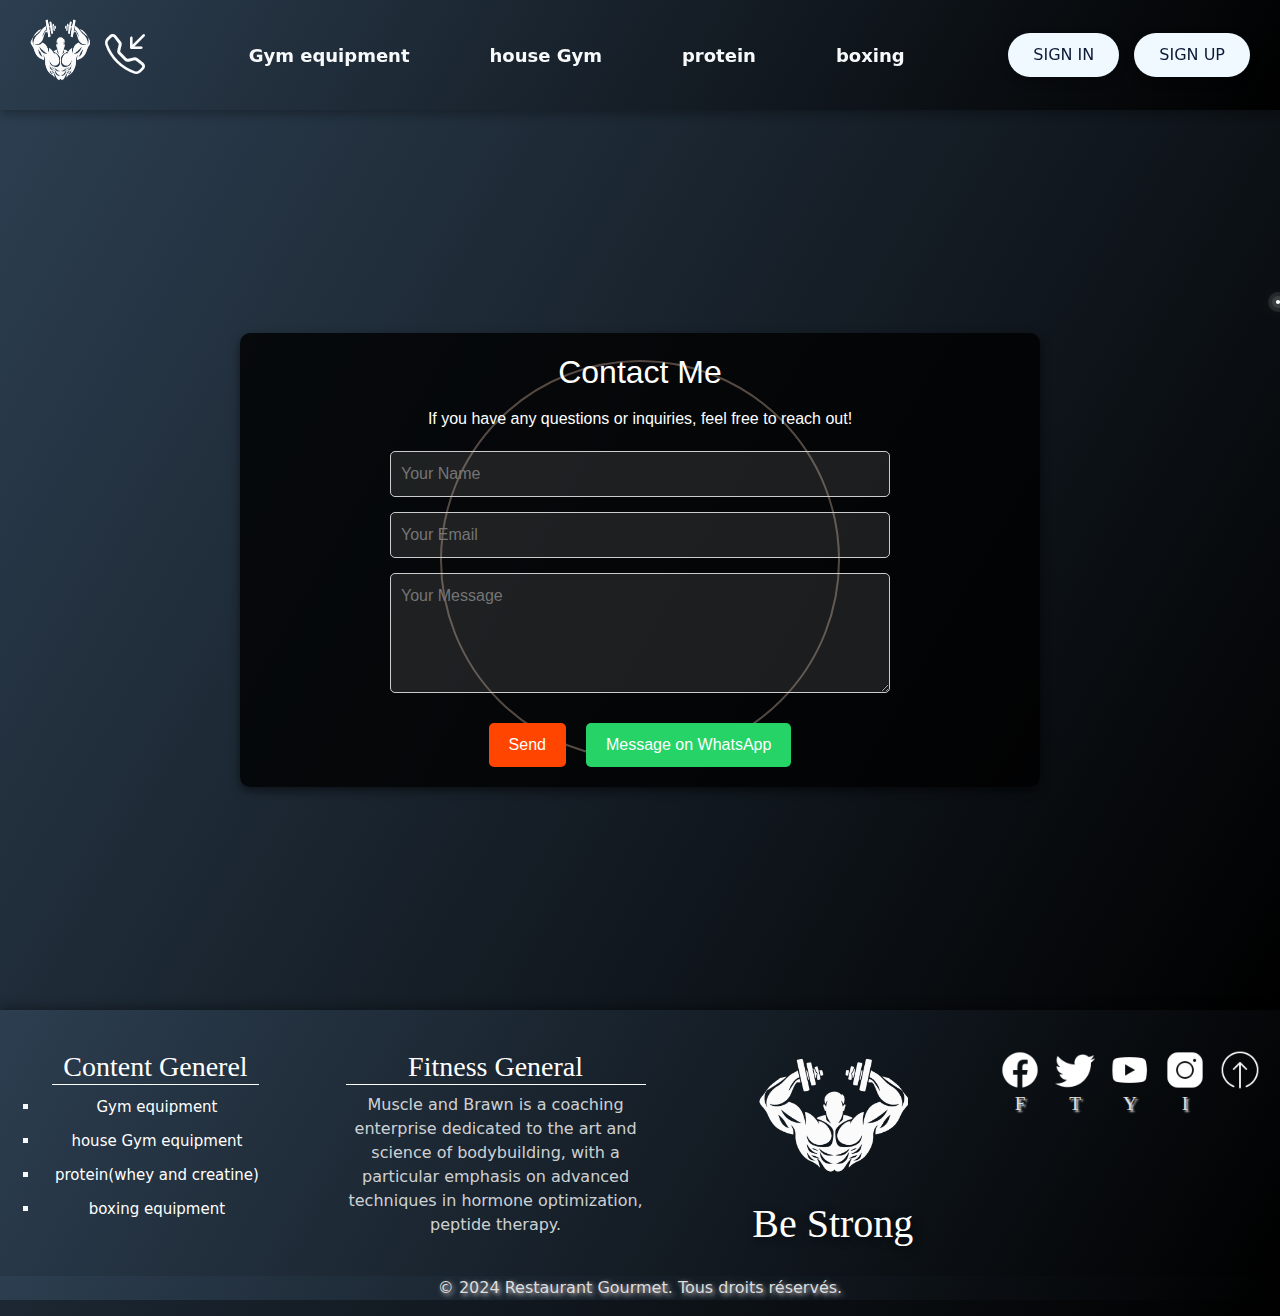
<file: contactme.html>
<!DOCTYPE html>
<html lang="en">
<head>
    <meta charset="UTF-8">
    <meta name="viewport" content="width=device-width, initial-scale=1.0">
    <title>Payment</title>
    <link href="https://cdn.jsdelivr.net/npm/bootstrap@5.3.3/dist/css/bootstrap.min.css" rel="stylesheet">
    <script src="https://cdn.jsdelivr.net/npm/bootstrap@5.3.3/dist/js/bootstrap.bundle.min.js"></script>
    <link href="https://cdn.jsdelivr.net/npm/bootstrap-icons@1.11.1/font/bootstrap-icons.css" rel="stylesheet">
    <link rel="stylesheet" href="payment.css">
    <style>
       


            .body {
                margin: 0;
                font-family: Arial, sans-serif;
                display: flex;
                justify-content: center;
                align-items: center;
                height: 100vh;
                background: linear-gradient(120deg, #2c3e50, #000);
                overflow: hidden;
            }
    
            .animated-lines {
                position: absolute;
                top: 50%;
                left: 50%;
                width: 400px;
                height: 400px;
                transform: translate(-50%, -50%);
                z-index: -1;
            }
            
            .animated-lines div {
                position: absolute;
                width: 400px;
                height: 400px;
                border: 2px solid transparent;
                border-radius: 50%;
                animation: rotate 6s linear infinite;
            }
            
            .animated-lines .line1 {
                border-color: #ff105f;
                animation-delay: 2s;
                opacity: 0.2;
            }
            
            .animated-lines .line2 {
                border-color: #ffad06;
                animation-delay: 2s;
                opacity: 0.2;
            }
            
            .animated-lines .line3 {
                border-color: #21d4fd;
                animation-delay: 4s;
                opacity: 0.2;
            }
            
          
            @keyframes rotate {
                0% {
                    transform: translate(-50%, -50%) rotate(0deg);
                }
                100% {
                    transform: translate(-50%, -50%) rotate(360deg);
                }
            }
            

            .contact-me {
                background: rgba(0, 0, 0, 0.8);
                padding: 20px;
                text-align: center;
                width: 90%;
                max-width: 800px;
                border-radius: 10px;
                box-shadow: 0 4px 10px rgba(0, 0, 0, 0.5);
                position: relative;
                z-index: 2;
                
                
            }
    
            .contact-me h2 {
                font-size: 2rem;
                margin-bottom: 15px;
                color: white;
            }
    
            .contact-me p {
                font-size: 1rem;
                margin-bottom: 20px;
                color: white;
            }
    
            .contact-me form {
                display: flex;
                flex-direction: column;
                align-items: center;
            }
    
            .contact-me input,
            .contact-me textarea {
                width: 100%;
                max-width: 500px;
                padding: 10px;
                margin-bottom: 15px;
                border-radius: 5px;
                border: 1px solid #ccc;
                font-size: 1rem;
                background: rgba(255, 255, 255, 0.1); 
                color: #333;
            }
    
            .contact-me textarea {
                height: 120px;
                resize: vertical;
                background-color: rgba(255, 255, 255, 0.1);
            }
    
       
            .button-container {
                display: flex;
                justify-content: center; 
                gap: 20px; 
                width: 100%;
                max-width: 500px;
                margin-top: 15px;
            }
    
            .contact-me button {
                padding: 10px 20px;
                border: none;
                border-radius: 5px;
                background: #ff4500;
                color: #fff;
                font-size: 1rem;
                cursor: pointer;
                transition: background 0.3s ease;
            }
    
            .contact-me button:hover {
                background: #e63900;
            }
    
            .whatsapp-button {
                background: #25D366;
                color: white;
                padding: 10px 20px;
                border-radius: 5px;
                text-decoration: none;
                transition: background 0.5s ease;
            }
    
            .whatsapp-button:hover {
                background: #128C7E;
            }
    
           
 
    

    
            footer.sou {
                background: linear-gradient(120deg, #2c3e50, #000); 
                color: #f8f9fa; 
                padding: 20px;
                text-align: center;
                box-shadow: 0 -4px 10px rgba(0, 0, 0, 0.3); 
            }
            
            footer.sou .lien,
            footer.sou .sourc,
            footer.sou .plat {
                color: #f8f9fa; 
            }
            
            
            
            footer.sou a:hover {
                color: #f4c842; 
            }
            
            footer.sou .plat a img {
                filter: brightness(0) invert(1); 
            }
            
            footer.sou .plat a:hover img {
                filter: brightness(1) invert(0); 
            }
            .LOGOOFICIEL{
                  animation: zoomInOut 2s ease-in-out infinite;
            }




              .sou {

                background: linear-gradient(120deg, #2c3e50, #000);
                height: auto; 
                width: 100%;
                display: flex;
                justify-content: space-between;
                flex-wrap: wrap;
                }
                
                /* Liens de contenu */
                .lien {
                margin-top: 20px;
                margin-left: 20px;
                max-width: 250px;
                }
                .lien h3 {
                color: white;
                margin-left: 12px;
                font-family: "Cambria", serif;
                border-bottom: 1px solid white; 
                }
                .lien li {
                margin-top: 10px;
                list-style: square; 
                }
                .lien a {
                color: white;
                margin-left: 15px;
                text-decoration: none; 
                font-size: 15px;
                }
                .lien a:hover {
                color: rgb(30, 144, 255); 
                text-decoration: underline;
                }
                
                
              
                
                
                
                
                
                /* Texte source pour la présentation */
                .sourc {
                margin-top: 20px;
                margin-right: 20px;
                max-width: 300px;
                }
                .sourc h3 {
                color: white;
                border-bottom: 1px solid white;
                font-family: "Cambria", serif;
                }
                .sourc p {
                color: rgba(255, 255, 255, 0.8); 
                line-height: 1.5;
                }
                
  
                .logo {
                margin-top: 20px;
                text-align: center;
                }
                .logo img {
                max-width: 150px;
                }
                .logo h1 {
                color: white;
                font-family: "Fantasy";
                font-size: 30px;
                text-shadow: 2px 2px 10px rgba(0, 0, 0, 0.7);
                }
                
                /* Plateformes de réseaux sociaux */
                .plat {
                margin-top: 20px;
                display: flex;
                justify-content: center;
                gap: 15px; 
                }
                .plat a {
                display: inline-block;
                transition: transform 0.2s ease, box-shadow 0.2s ease;
                }
                .plat a:hover {
                transform: scale(1.2); 
                box-shadow: 0 5px 15px rgba(255, 255, 255, 0.5);
                background-color: #e6a419;
                border-radius: 10px;
                }
                
                /* Ajouter un espace de crédit dans le footer */
                footer .credits {
                text-align: center;
                padding: 15px;
                background: rgba(0, 0, 0, 0.8);
                color: white;
                font-size: 14px;
                font-family: Arial, sans-serif;
                }
                footer .credits a {
                color: rgb(30, 144, 255);
                text-decoration: none;
                }
                footer .credits a:hover {
                text-decoration: underline;
                }
                
                
                .logo h1{
                color: white;
                font-family: fantasy;
                font-size: 40px;
                }
                .insta{
                  text-align: center;
                  text-decoration: none;
                  color: #ddd;
                  font-size: larger;
                  font-family: Georgia, 'Times New Roman', Times, serif;
                  text-shadow: #dcdee1 2px 2px 2px;
                }    
                footer .p {
                  text-shadow: 2px 2px 5px rgb(223, 215, 215);
                  background: linear-gradient(120deg, #2c3e50, #000);
                  color: #ddd;
                  text-align: center
                }


                body {
                    animation: gradientBackground 10s infinite alternate, floating 6s infinite ease-in-out;
                }
                
                @keyframes floating {
                    0%, 100% {
                        transform: translateY(0);
                    }
                    50% {
                        transform: translateY(-20px);
                    }
                }
                @media (max-width: 768px) {
                    .menu {
                      flex-direction: column;
                      align-items: center;
                      padding: 10px;
                      position: static;
                    }
                  
                    .menu ul {
                      flex-direction: column;
                      gap: 10px;
                    }
                  
                    .buttons {
                      flex-direction: column;
                      gap: 10px;
                    }
                  
                    .imag .content {
                      font-size: 24px;
                    }
                  
                    .imag .content button {
                      font-size: 14px;
                      padding: 8px 16px;
                    }
                  
                    .fitness-items, .house-items, .proteine-items, .boxing-items {
                      flex-direction: column;
                      align-items: center;
                    }
                  
                    .sou {
                      background: linear-gradient(120deg, #2c3e50, #000);
                      flex-direction: column;
                      align-items: center;
                      text-align: center;
                    }
                  
                    .lien, .sourc, .logo, .plat {
                      margin: 10px 0;
                      max-width: 100%;
                    }
                  
                    .plat {
                      flex-direction: column;
                      gap: 10px;
                    }
                  
                    .logo {
                      order: -1;
                    }
                  }
                  /* Menu supérieur */
.menu {
    background: linear-gradient(120deg, #2c3e50, #000);
  display: flex;
  justify-content: space-between;
  align-items: center;
  padding: 15px 30px;
  width: 100%;
  flex-wrap: wrap;
  box-shadow: 0 4px 10px rgba(0, 0, 0, 0.3);
  position: sticky;
  top: 0;
}

.menu nav {
  display: flex;
  align-items: center;
  gap: 15px;
}

.menu nav img {
  width: 60px;
  height: 80px;
  animation: zoomInOut 2s ease-in-out infinite;
}

@keyframes zoomInOut {
  0%, 100% { transform: scale(1); }
  50% { transform: scale(1.2); }
}

.menu ul {
  list-style: none;
  display: flex;
  justify-content: center;
  align-items: center;
  gap: 40px;
  margin: 0;
  padding: 0;
}

.menu ul li {
  position: relative;
}

.menu ul li a {
  text-decoration: none;
  color: #f8f9fa;
  font-size: 18px;
  font-weight: bold;
  padding: 10px 20px;
  border-radius: 10px;
  transition: 0.3s ease;
}

.menu ul li a:hover {
  background-color: #e6a419;
  color: #000;
  transform: scale(1.1);
}

.langauge {
  position: absolute;
  top: 100%;
  left: 0;
  background-color: #1b3759;
  border-radius: 10px;
  padding: 10px 0;
  display: none;
  max-height: 0;
  overflow: hidden;
  box-shadow: 0 4px 10px rgba(0, 0, 0, 0.5);
}

.menu ul li:hover .langauge {
  display: block;
  max-height: 300px;
}

.langauge li a {
  color: #e6e9f2;
  font-size: 16px;
  padding: 8px 20px;
  text-decoration: none;
  display: block;
  border-radius: 8px;
  transition: 0.3s ease;
}

.langauge li a:hover {
  background-color: #e6a419;
  color: #000;
  transform: scale(1.1);
}

.buttons {
  display: flex;
  gap: 15px;
}

.btn-custom {
  font-size: 16px;
  padding: 10px 25px;
  border-radius: 30px;
  background-color: #f0f9ff;
  color: #0b1a36;
  text-decoration: none;
  text-transform: uppercase;
  box-shadow: 0 4px 10px rgba(0, 0, 0, 0.3);
  transition: 0.5s ease-in-out;
}

.btn-custom:hover {
  background: linear-gradient(90deg, #e6a419, #f4c842);
  color: #000;
  transform: scale(1.1);
  box-shadow: 0 8px 15px rgba(0, 0, 0, 0.3);
}
.stars {
    position: absolute;
    top: 0;
    left: 0;
    width: 100%;
    height: 100%;
    overflow: hidden;
}

.stars span {
    position: absolute;
    top: 50%;
    left: 50%;
    width: 4px;
    height: 4px;
    background: #fff;
    border-radius: 50%;
    box-shadow: 0 0 0 4px rgba(255, 255, 255, 0.1),
                0 0 0 8px rgba(255, 255, 255, 0.1),
                0 0 20px rgba(255, 255, 255, 1);
    animation: animate 3s linear infinite;
}

.stars span::before {
    content: '';
    position: absolute;
    top: 50%;
    transform: translateY(-50%);
    width: 300px;
    height: 1px;
    background: linear-gradient(90deg, #fff, transparent);
}

@keyframes animate {
    0% {
        transform: rotate(315deg) translateX(0);
        opacity: 1;
    }
    70% {
        opacity: 1;
    }
    100% {
        transform: rotate(315deg) translateX(-1000px);
        opacity: 0;
    }
}

.stars span:nth-child(1) {
    top: 0;
    right: 0;
    left: initial;
    animation-delay: 0;
    animation-duration: 1s;
}

.stars span:nth-child(2) {
    top: 0;
    right: 80px;
    left: initial;
    animation-delay: 0.2s;
    animation-duration: 3s;
}

.stars span:nth-child(3) {
    top: 80px;
    right: 0;
    left: initial;
    animation-delay: 0.4s;
    animation-duration: 2s;
}

.stars span:nth-child(4) {
    top: 0;
    right: 180px;
    left: initial;
    animation-delay: 0.6s;
    animation-duration: 1.5s;
}

.stars span:nth-child(5) {
    top: 0;
    right: 400px;
    left: initial;
    animation-delay: 0.8s;
    animation-duration: 2.5s;
}

.stars span:nth-child(6) {
    top: 0;
    right: 600px;
    left: initial;
    animation-delay: 1s;
    animation-duration: 3s;
}

.stars span:nth-child(7) {
    top: 300px;
    right: 0;
    left: initial;
    animation-delay: 1.2s;
    animation-duration: 1.75s;
}

.stars span:nth-child(8) {
    top: 0;
    right: 700px;
    left: initial;
    animation-delay: 1.4s;
    animation-duration: 1.25s;
}

.stars span:nth-child(9) {
    top: 0;
    right: 1000px;
    left: initial;
    animation-delay: 0.75s;
    animation-duration: 2.25s;
}

.stars span:nth-child(10) {
    top: 0;
    right: 1200px;
    left: initial;
    animation-delay: 2.75s;
    animation-duration: 3.25s;
}


    </style>

</head>
<body>
    <div class="stars">
        <span></span>
        <span></span>
        <span></span>
        <span></span>
        <span></span>
        <span></span>
        <span></span>
        <span></span>
        <span></span>
        <span></span>
    </div>

    <div class="menu">
        <!-- Images de menu -->
        <nav class="nav">
            <a href="index.html"><img src="image/LOGOOFICIEL.png" alt="Logo" width="60" height="60" id="h1"></a>
            <a href="contactme.html"><i class="bi bi-telephone-inbound"></i></a>
        </nav>
    
        <!-- Liste principale -->
       <ul>
                <li>
                    <a href="fitnessGym.html">Gym equipment
                    <ul class="langauge">
                        <li><a href="#gym">Arcadia Max-Black</a></li>
                        <li><a href="#gym">machine_dorso</a></li>
                        <li><a href="#gym">Dumbbell_Rack</a></li>
                        <li><a href="#gym">machine shest</a></li>
                    </ul>
                </a>
                </li>
                <li><a href="Gymhouse.html">house Gym </a>
                    <ul class="langauge">
                        <li><a href="#house">yoga mat</a></li>
                        <li><a href="#house">band rubber Elastic</a></li>
                        <li><a href="#house">Powerball</a></li>
                        <li><a href="#house">Dumbbells</a></li>
                    </ul>
                </li>
                <li><a href="protein.html">protein</a>
                    <ul class="langauge">
                        <li><a href="#proteine">100% golden whey</a></li>
                        <li><a href="#proteine">3-in-1 creatine</a></li>
                        <li><a href="#proteine">whey protein complex</a></li>
                        <li><a href="#proteine">Micronise creatined</a></li>
                    </ul>
                </li>
                <li>
                    <a href="boxing.html">boxing </a>
                    <ul class="langauge">
                        <li><a href="#boxing">boxing reflex bag</a></li>
                        <li><a href="#boxing">boxing gear</a></li>
                        <li><a href="#boxing">boxing head guard</a></li>
                        <li><a href="#boxing">punching bag</a></li>
                    </ul>
                </li>
            </ul>
    
        <!-- Boutons -->
        <div class="buttons">
            <a class="btn-custom" href="Signin.html">Sign in</a>
            <a class="btn-custom" href="Signup.html">Sign up</a>
        </div>
    </div>





<div class="body">

    <section class="contact-me">
        <div class="animated-lines">
            <div class="line1"></div>
            <div class="line2"></div>
            <div class="line3"></div>
        </div>
        <h2>Contact Me</h2>
        <p>If you have any questions or inquiries, feel free to reach out!</p>
        <form action="mailto:your-email@example.com" method="post" enctype="text/plain">
            <input type="text" class="in" name="name" placeholder="Your Name" required style="color: #fff;">
            <input type="email" class="in" name="email" placeholder="Your Email" required  style="color: #fff;">
            <textarea name="message" class="in" placeholder="Your Message" required  style="color: #fff;"></textarea>
            
         
            <div class="button-container">
                <button type="submit">Send</button>
                <a href="https://wa.me/+212693230789" target="_blank" class="whatsapp-button">Message on WhatsApp</a>
            </div>
        </form>
    </section>
</div>




<footer class="sou">


    <div class="lien">
    <h3>Content Generel</h3>
    <li><a href="fitnessGym.html"  class="hovimg">Gym equipment</a></li>
    <li><a href="Gymhouse.html"  class="hovimg">house Gym equipment</a></li>
    <li><a href="protein.html"  class="hovimg">protein(whey and creatine)</a></li>
    <li><a href="boxing.html"  class="hovimg">boxing equipment</a></li>
    </div>
    
    
    <div class="sourc">
    <h3 class="h3">Fitness General</h3>
    <p>Muscle and Brawn is a coaching enterprise dedicated to the art and science of bodybuilding, with a particular emphasis on advanced techniques in hormone optimization, peptide therapy.</p>
    </div>
    
    
    <div class="logo">
    <img src="image/LOGOOFICIEL.png" alt="" class="LOGOOFICIEL">
    <h1 class="h1">Be Strong</h1>
    </div>
    
    
    <div class="plat">
    
    <a href="https://m.facebook.com"  class="insta"><img src="image/facebook.png" alt=""  width="40px" height="40px">
    <br>F  </a>
    
    <a href="https://m.twitter.com"  class="insta"><img src="image/twitr.png" alt=""  width="40px" height="40px">
    <br>T  </a>
    <a href="https://m.youtube.com"  class="insta"><img src="image/youtub.png" alt=""  width="40px" height="40px">
        <br>Y </a>
        <a href="https://m.instagram.com" class="insta"><img src="image/insta.png" alt=""  width="40px" height="40px"><br>
            I  </a>
    <a href="contactme.html" ><img src="image/up.png" alt="" width="40px" height="40px"></a>
    </div>
    
    
    </footer>
    
    <footer> 
    <p class="p">&copy; 2024 Restaurant Gourmet. Tous droits réservés.</p> 
    </footer>
</body>
</html>
</file>
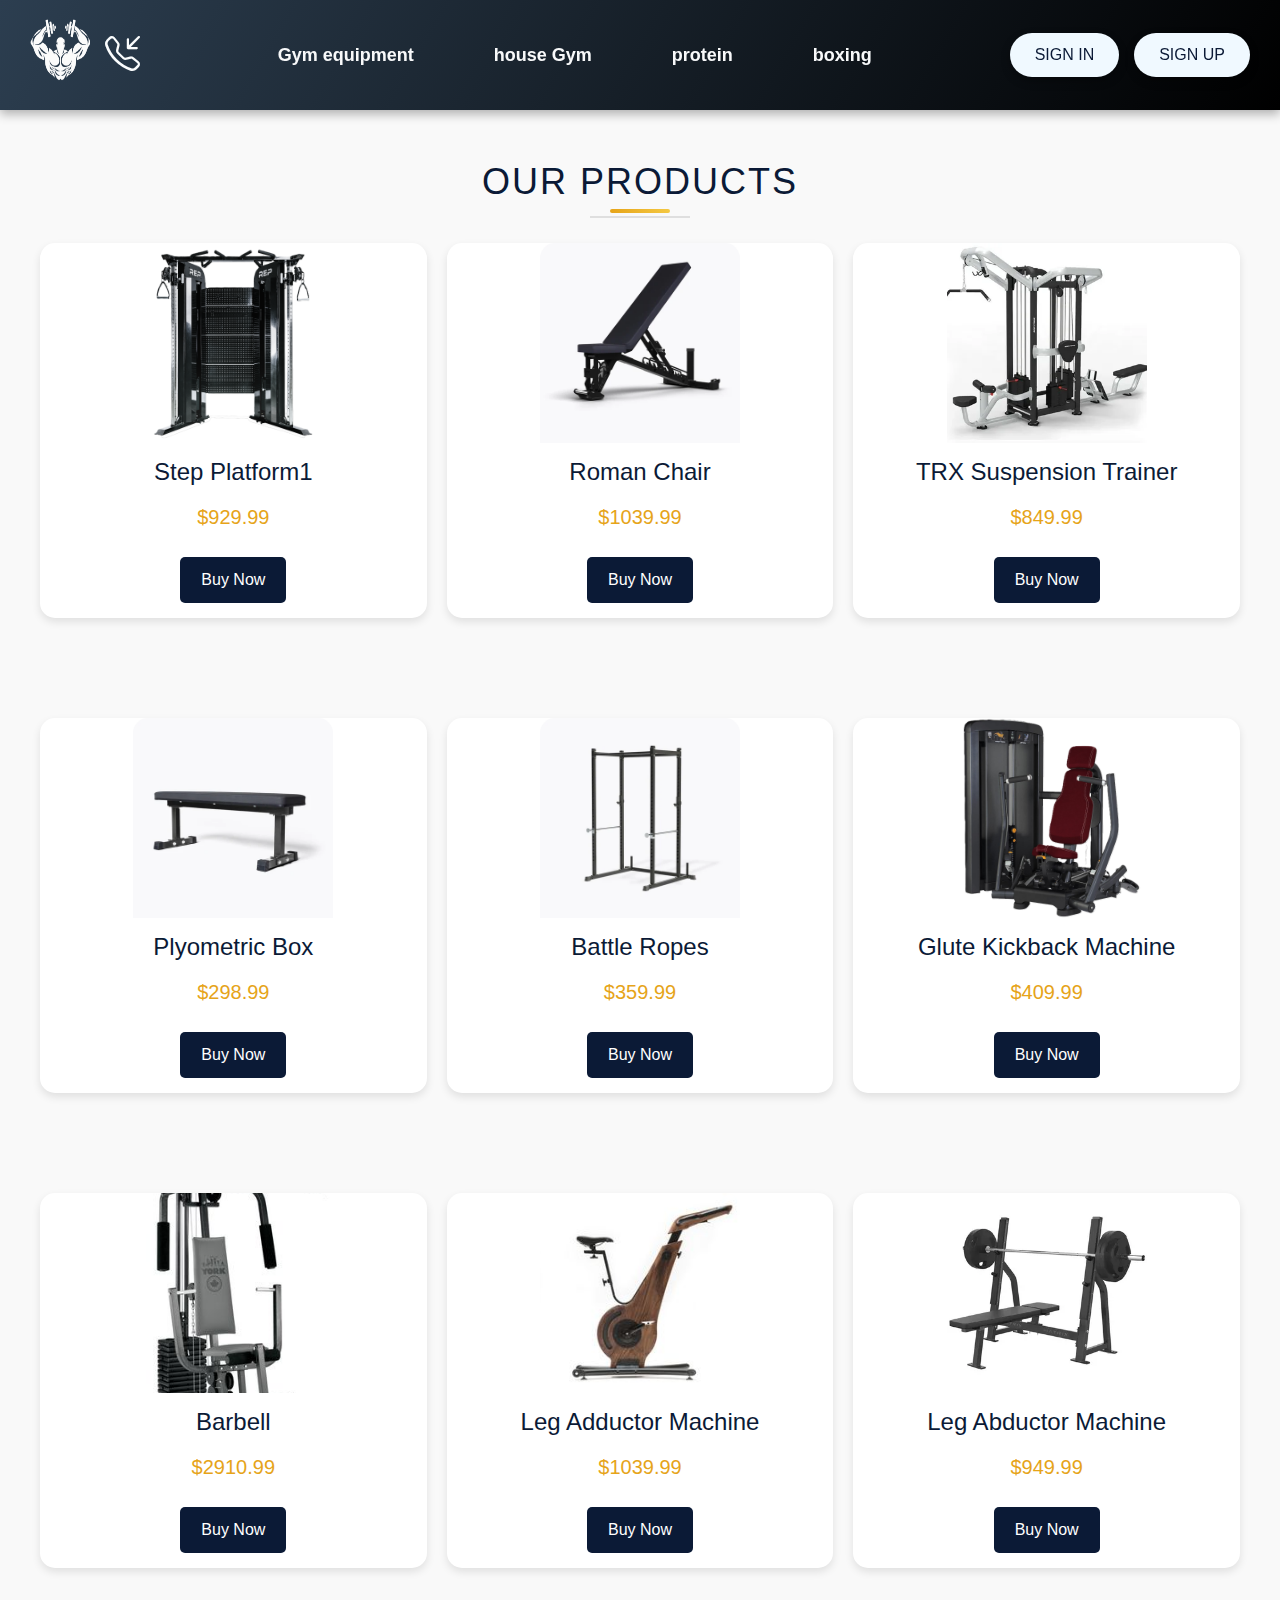
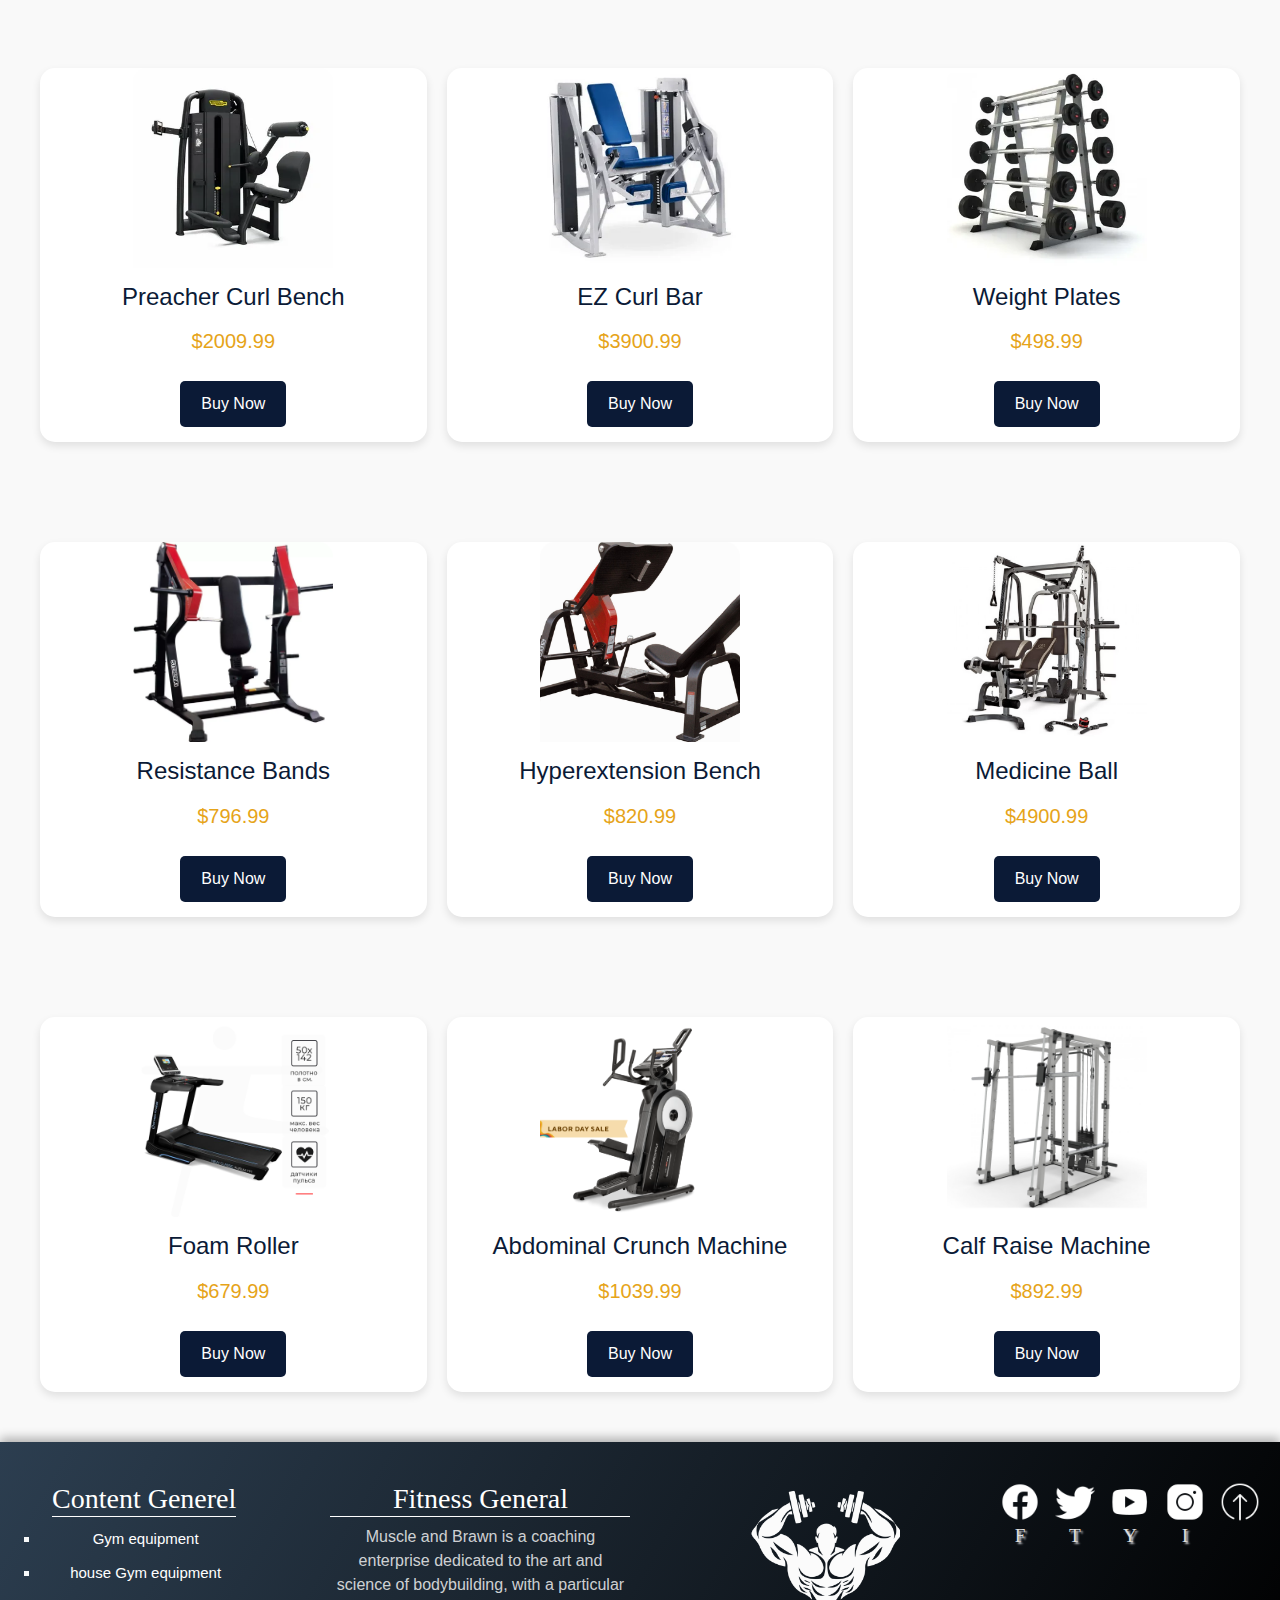
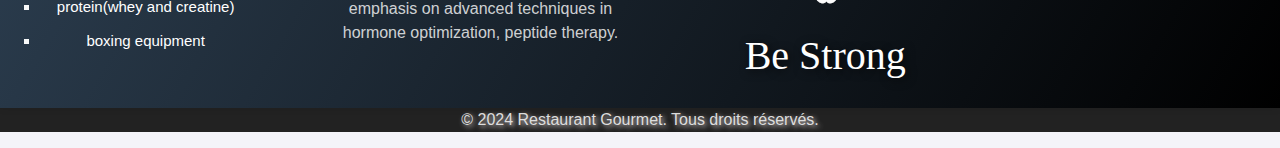
<file: fitnessGym.html>
<!DOCTYPE html>
<html lang="en">
<head>
    <meta charset="UTF-8">
    <meta name="viewport" content="width=device-width, initial-scale=1.0">
    <title>Be Strong</title>
    <link href="https://cdn.jsdelivr.net/npm/bootstrap@5.3.3/dist/css/bootstrap.min.css" rel="stylesheet">
    <script src="https://cdn.jsdelivr.net/npm/bootstrap@5.3.3/dist/js/bootstrap.bundle.min.js"></script>
    <link href="https://cdn.jsdelivr.net/npm/bootstrap-icons@1.11.1/font/bootstrap-icons.css" rel="stylesheet">
    <link rel="stylesheet" href="fitnessGym.css">  
      
</head>
<body>
<div class="menu">
    <!-- Images de menu -->
    <nav class="nav">
        <a href="index.html"><img src="image/LOGOOFICIEL.png" alt="Logo" width="60" height="60" id="h1"></a>
        <a href="contactme.html"><i class="bi bi-telephone-inbound"></i></a>
    </nav>

    <!-- Liste principale -->
   <ul>
            <li>
                <a href="fitnessGym.html">Gym equipment
                <ul class="langauge">
                    <li><a href="#gym">Arcadia Max-Black</a></li>
                    <li><a href="#gym">machine_dorso</a></li>
                    <li><a href="#gym">Dumbbell_Rack</a></li>
                    <li><a href="#gym">machine shest</a></li>
                </ul>
            </a>
            </li>
            <li><a href="Gymhouse.html">house Gym </a>
                <ul class="langauge">
                    <li><a href="#house">yoga mat</a></li>
                    <li><a href="#house">band rubber Elastic</a></li>
                    <li><a href="#house">Powerball</a></li>
                    <li><a href="#house">Dumbbells</a></li>
                </ul>
            </li>
            <li><a href="protein.html">protein</a>
                <ul class="langauge">
                    <li><a href="#proteine">100% golden whey</a></li>
                    <li><a href="#proteine">3-in-1 creatine</a></li>
                    <li><a href="#proteine">whey protein complex</a></li>
                    <li><a href="#proteine">Micronise creatined</a></li>
                </ul>
            </li>
            <li>
                <a href="boxing.html">boxing </a>
                <ul class="langauge">
                    <li><a href="#boxing">boxing reflex bag</a></li>
                    <li><a href="#boxing">boxing gear</a></li>
                    <li><a href="#boxing">boxing head guard</a></li>
                    <li><a href="#boxing">punching bag</a></li>
                </ul>
            </li>
        </ul>

    <!-- Boutons -->
    <div class="buttons">
        <a class="btn-custom" href="Signin.html">Sign in</a>
        <a class="btn-custom" href="Signup.html">Sign up</a>
    </div>
</div>







<!-- Products Section -->
<section id="products" class="products">
    <h2>Our Products</h2>
    <div class="product-grid">
        <!-- Product 1 -->
        <div class="product-card">
            <img src="image/fitness/Arcadia Max - Black.png" alt="Product 1" class="product-image ">
            <h3>Step Platform1</h3>
            <p class="price">$929.99</p>
            <a href="payement.html" class="btn btn-buy">Buy Now</a>
        </div>
        <!-- Product 2 -->
        <div class="product-card">
            <img src="image/ftn/AB-5202-MetallicBlack-Thumbnail.webp" alt="Product 2" class="product-image">
            <h3>Roman Chair</h3>
            <p class="price">$1039.99</p>
            <a href="payement.html" class="btn btn-buy">Buy Now</a>
        </div>
        <!-- Product 3 -->
        <div class="product-card">
            <img src="image/fitness/ft9.webp" alt="Product 3" class="product-image">
            <h3>TRX Suspension Trainer</h3>
            <p class="price">$849.99</p>
            <a href="payement.html" class="btn btn-buy">Buy Now</a>
        </div>
        <!-- Add more products here (up to 15) -->
    </div>
</section>
<!-- Products Section -->
<section id="products" class="products">
    <div class="product-grid">
        <!-- Product 1 -->
        <div class="product-card">
            <img src="image/ftn/FB-3000_-_Metallic_-_Thumbnail.webp" alt="Product 1" class="product-image">
            <h3>Plyometric Box</h3>
            <p class="price">$298.99</p>
            <a href="payement.html" class="btn btn-buy">Buy Now</a>
        </div>
        <!-- Product 2 -->
        <div class="product-card">
            <img src="image/ftn/PR-1000-Thumbnail.webp" alt="Product 2" class="product-image">
            <h3>Battle Ropes</h3>
            <p class="price">$359.99</p>
            <a href="payement.html" class="btn btn-buy">Buy Now</a>
        </div>
        <!-- Product 3 -->
        <div class="product-card">
            <img src="image/fitness/ft1.png" alt="Product 3" class="product-image">
            <h3>Glute Kickback Machine</h3>
            <p class="price">$409.99</p>
            <a href="payement.html" class="btn btn-buy">Buy Now</a>
        </div>
        <!-- Add more products here (up to 15) -->
    </div>
</section>










<section id="products" class="products">
    <div class="product-grid">
        <!-- Product 1 -->
        <div class="product-card">
            <img src="image/fitness/ft10.jpg" alt="Product 1" class="product-image">
            <h3>Barbell</h3>
            <p class="price">$2910.99</p>
            <a href="payement.html" class="btn btn-buy">Buy Now</a>
        </div>
        <!-- Product 2 -->
        <div class="product-card">
            <img src="image/fitness/ft11.jpg" alt="Product 2" class="product-image">
            <h3>Leg Adductor Machine</h3>
            <p class="price">$1039.99</p>
            <a href="payement.html" class="btn btn-buy">Buy Now</a>
        </div>
        <!-- Product 3 -->
        <div class="product-card">
            <img src="image/fitness/ft12.webp" alt="Product 3" class="product-image">
            <h3>Leg Abductor Machine</h3>
            <p class="price">$949.99</p>
            <a href="payement.html" class="btn btn-buy">Buy Now</a>
        </div>
        <!-- Add more products here (up to 15) -->
    </div>
</section>
<section id="products" class="products">
    <div class="product-grid">
        <!-- Product 1 -->
        <div class="product-card">
            <img src="image/fitness/ft14.webp" alt="Product 1" class="product-image">
            <h3>Preacher Curl Bench</h3>
            <p class="price">$2009.99</p>
            <a href="payement.html" class="btn btn-buy">Buy Now</a>
        </div>
        <!-- Product 2 -->
        <div class="product-card">
            <img src="image/fitness/ft15.webp" alt="Product 2" class="product-image">
            <h3>EZ Curl Bar</h3>
            <p class="price">$3900.99</p>
            <a href="payement.html" class="btn btn-buy">Buy Now</a>
        </div>
        <!-- Product 3 -->
        <div class="product-card">
            <img src="image/fitness/ft16.webp" alt="Product 3" class="product-image">
            <h3>Weight Plates</h3>
            <p class="price">$498.99</p>
            <a href="payement.html" class="btn btn-buy">Buy Now</a>
        </div>
        <!-- Add more products here (up to 15) -->
    </div>
</section>
<section id="products" class="products">
    <div class="product-grid">
        <!-- Product 1 -->
        <div class="product-card">
            <img src="image/fitness/ft2.webp" alt="Product 1" class="product-image">
            <h3>Resistance Bands</h3>
            <p class="price">$796.99</p>
            <a href="payement.html" class="btn btn-buy">Buy Now</a>
        </div>
        <!-- Product 2 -->
        <div class="product-card">
            <img src="image/fitness/ft3.JPG" alt="Product 2" class="product-image">
            <h3>Hyperextension Bench</h3>
            <p class="price">$820.99</p>
            <a href="payement.html" class="btn btn-buy">Buy Now</a>
        </div>
        <!-- Product 3 -->
        <div class="product-card">
            <img src="image/fitness/ft4.webp" alt="Product 3" class="product-image">
            <h3>Medicine Ball</h3>
            <p class="price">$4900.99</p>
            <a href="payement.html" class="btn btn-buy">Buy Now</a>
        </div>
        <!-- Add more products here (up to 15) -->
    </div>
</section>
<section id="products" class="products">
    <div class="product-grid">
        <!-- Product 1 -->
        <div class="product-card">
            <img src="image/fitness/ft5.jpg" alt="Product 1" class="product-image">
            <h3>Foam Roller</h3>
            <p class="price">$679.99</p>
            <a href="payement.html" class="btn btn-buy">Buy Now</a>
        </div>
        <!-- Product 2 -->
        <div class="product-card">
            <img src="image/fitness/ft6.avif" alt="Product 2" class="product-image">
            <h3>Abdominal Crunch Machine</h3>
            <p class="price">$1039.99</p>
            <a href="payement.html" class="btn btn-buy">Buy Now</a>
        </div>
        <!-- Product 3 -->
        <div class="product-card">
            <img src="image/fitness/ft7.jpg" alt="Product 3" class="product-image">
            <h3>Calf Raise Machine</h3>
            <p class="price">$892.99</p>
            <a href="payement.html" class="btn btn-buy">Buy Now</a>
        </div>
        <!-- Add more products here (up to 15) -->
    </div>
</section>







    <footer class="sou">


        <div class="lien">
        <h3>Content Generel</h3>
        <li><a href="fitnessGym.html"  class="hovimg">Gym equipment</a></li>
        <li><a href="Gymhouse.html"  class="hovimg">house Gym equipment</a></li>
        <li><a href="protein.html"  class="hovimg">protein(whey and creatine)</a></li>
        <li><a href="boxing.html"  class="hovimg">boxing equipment</a></li>
        </div>
        
        
        <div class="sourc">
        <h3 class="h3">Fitness General</h3>
        <p>Muscle and Brawn is a coaching enterprise dedicated to the art and science of bodybuilding, with a particular emphasis on advanced techniques in hormone optimization, peptide therapy.</p>
        </div>
        
        
        <div class="logo">
        <img src="image/LOGOOFICIEL.png" alt="" class="LOGOOFICIEL">
        <h1 class="h1">Be Strong</h1>
        </div>
        
        
        <div class="plat">
        
        <a href="https://m.facebook.com"  class="insta"><img src="image/facebook.png" alt=""  width="40px" height="40px">
        <br>F  </a>
        
        <a href="https://m.twitter.com"  class="insta"><img src="image/twitr.png" alt=""  width="40px" height="40px">
        <br>T  </a>
        <a href="https://m.youtube.com"  class="insta"><img src="image/youtub.png" alt=""  width="40px" height="40px">
            <br>Y </a>
            <a href="https://m.instagram.com" class="insta"><img src="image/insta.png" alt=""  width="40px" height="40px"><br>
                I  </a>
        <a href="fitnessGym.html" ><img src="image/up.png" alt="" width="40px" height="40px"></a>
        </div>
        
        
        </footer>
        
        <footer> 
        <p class="p">&copy; 2024 Restaurant Gourmet. Tous droits réservés.</p> 
        </footer>
        
        </body>
        </html>
</file>
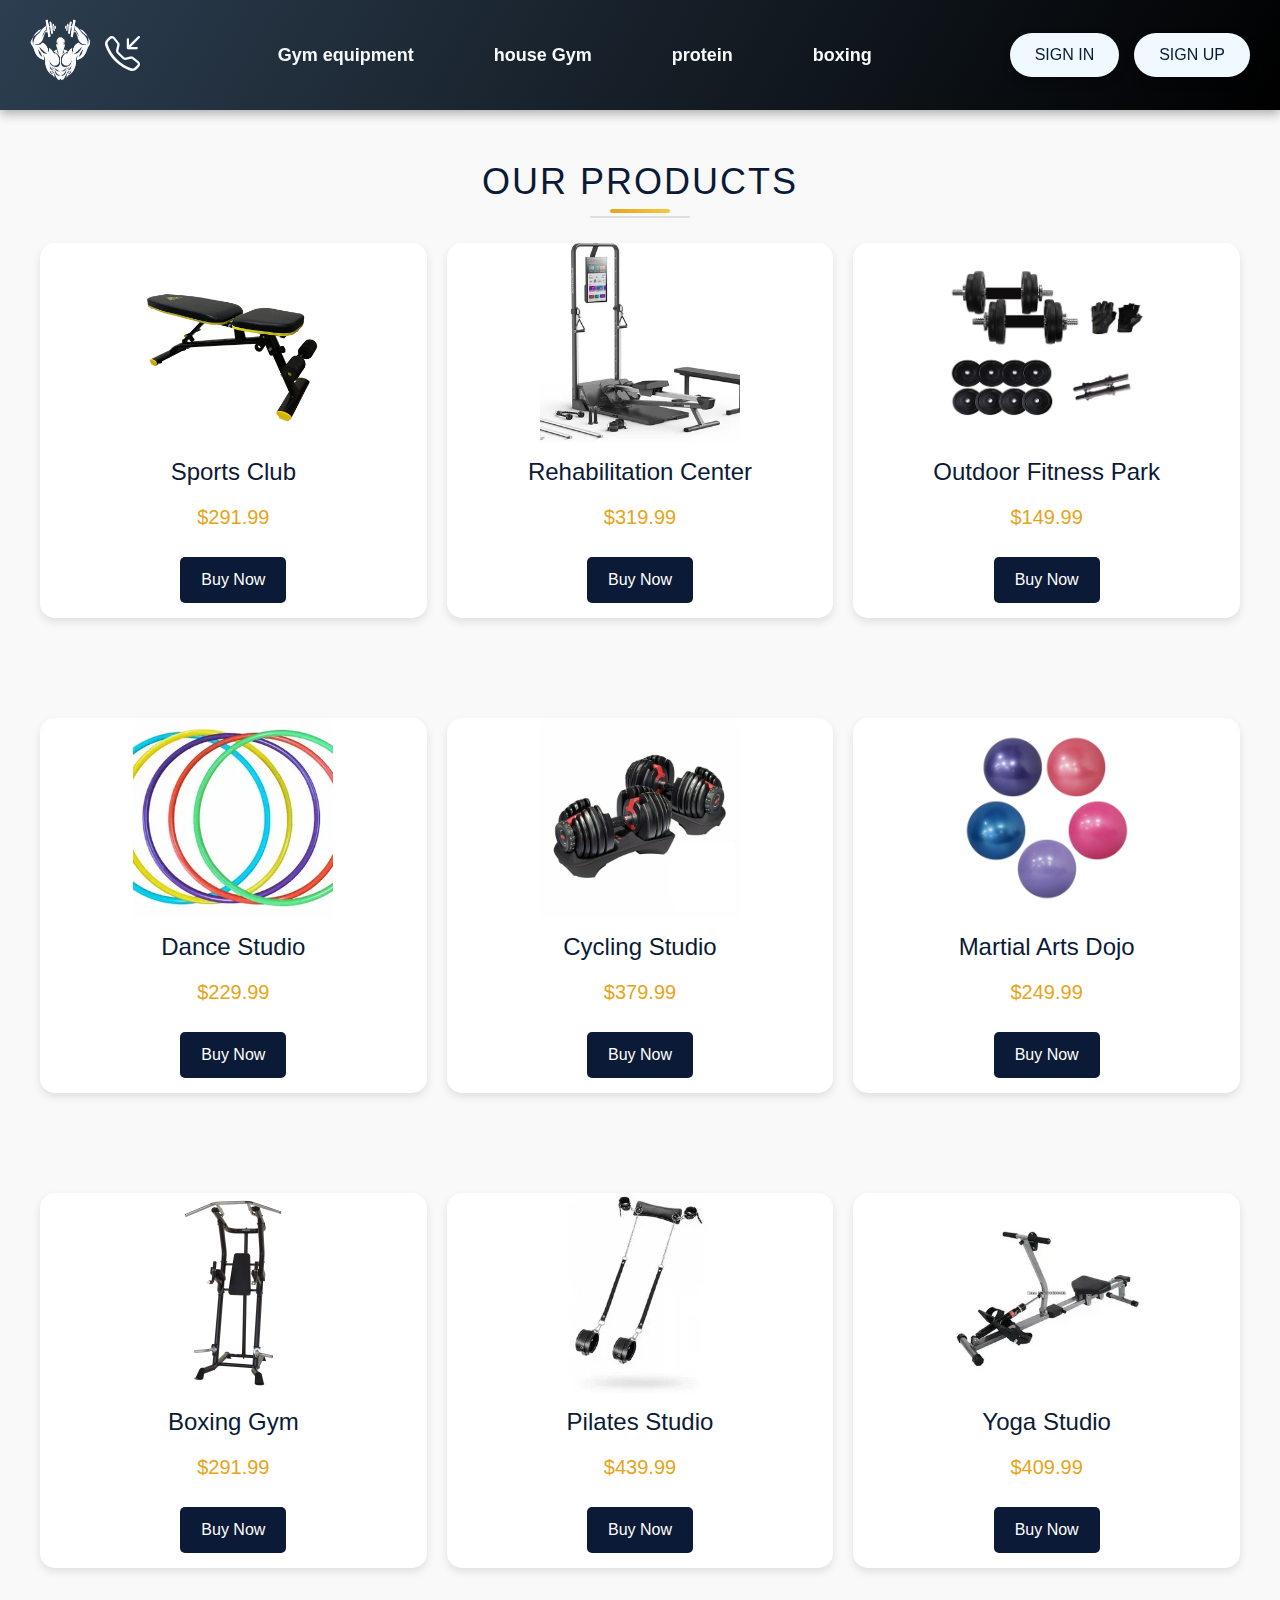
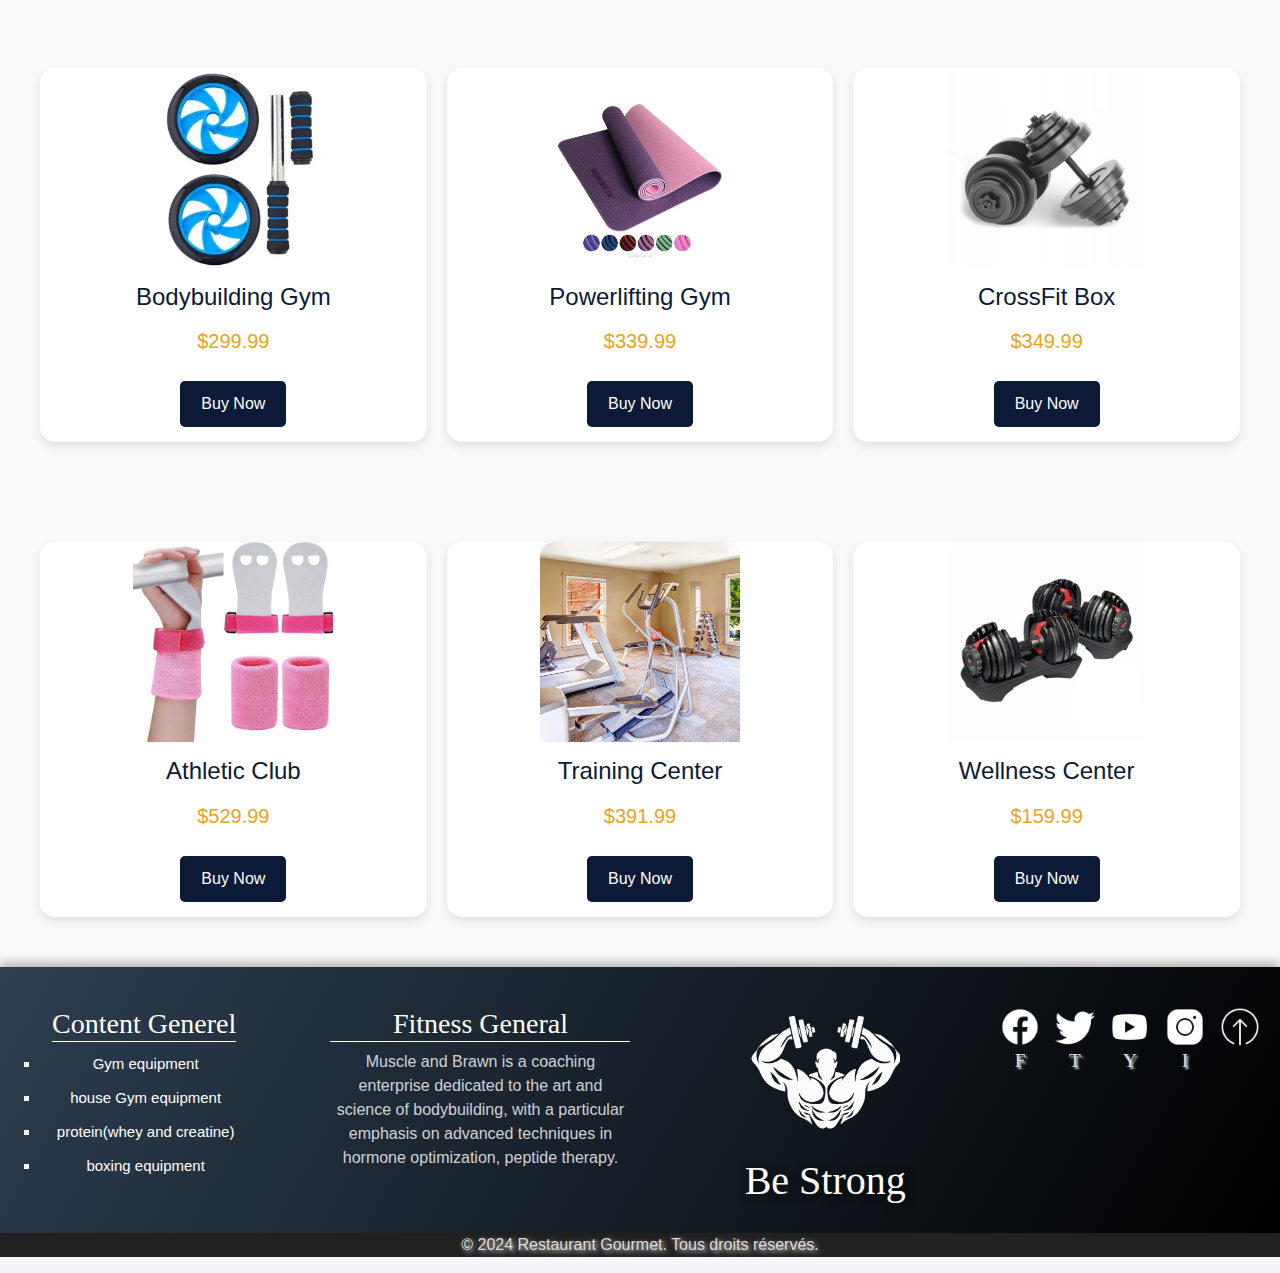
<file: Gymhouse.html>
<!DOCTYPE html>
<html lang="en">
<head>
    <meta charset="UTF-8">
    <meta name="viewport" content="width=device-width, initial-scale=1.0">
    <title>Be Strong</title>
    <link href="https://cdn.jsdelivr.net/npm/bootstrap@5.3.3/dist/css/bootstrap.min.css" rel="stylesheet">
    <script src="https://cdn.jsdelivr.net/npm/bootstrap@5.3.3/dist/js/bootstrap.bundle.min.js"></script>    
    <link href="https://cdn.jsdelivr.net/npm/bootstrap-icons@1.11.1/font/bootstrap-icons.css" rel="stylesheet">
    <link rel="stylesheet" href="boxing.css">    
</head>
<body>
<div class="menu">
    <!-- Images de menu -->
    <nav class="nav">
        <a href="index.html"><img src="image/LOGOOFICIEL.png" alt="Logo" width="60" height="60" id="h1"></a>
        <a href="contactme.html"><i class="bi bi-telephone-inbound"></i></a>
    </nav>

    <!-- Liste principale -->
   <ul>
            <li>
                <a href="fitnessGym.html">Gym equipment
                <ul class="langauge">
                    <li><a href="#gym">Arcadia Max-Black</a></li>
                    <li><a href="#gym">machine_dorso</a></li>
                    <li><a href="#gym">Dumbbell_Rack</a></li>
                    <li><a href="#gym">machine shest</a></li>
                </ul>
            </a>
            </li>
            <li><a href="Gymhouse.html">house Gym </a>
                <ul class="langauge">
                    <li><a href="#house">yoga mat</a></li>
                    <li><a href="#house">band rubber Elastic</a></li>
                    <li><a href="#house">Powerball</a></li>
                    <li><a href="#house">Dumbbells</a></li>
                </ul>
            </li>
            <li><a href="protein.html">protein</a>
                <ul class="langauge">
                    <li><a href="#proteine">100% golden whey</a></li>
                    <li><a href="#proteine">3-in-1 creatine</a></li>
                    <li><a href="#proteine">whey protein complex</a></li>
                    <li><a href="#proteine">Micronise creatined</a></li>
                </ul>
            </li>
            <li>
                <a href="boxing.html">boxing </a>
                <ul class="langauge">
                    <li><a href="#boxing">boxing reflex bag</a></li>
                    <li><a href="#boxing">boxing gear</a></li>
                    <li><a href="#boxing">boxing head guard</a></li>
                    <li><a href="#boxing">punching bag</a></li>
                </ul>
            </li>
        </ul>

    <!-- Boutons -->
    <div class="buttons">
        <a class="btn-custom" href="Signin.html">Sign in</a>
        <a class="btn-custom" href="Signup.html">Sign up</a>
    </div>
</div>



<!-- Products Section -->
<section id="products" class="products">
    <h2>Our Products</h2>
    <div class="product-grid">
        <!-- Product 1 -->
        <div class="product-card">
            <img src="image/home/hm9.jpg" alt="Product 1" class="product-image ">
            <h3>Sports Club</h3>
            <p class="price">$291.99</p>
            <a href="payement.html" class="btn btn-buy">Buy Now</a>
        </div>
        <!-- Product 2 -->
        <div class="product-card">
            <img src="image/home/hm1.webp" alt="Product 2" class="product-image">
            <h3>Rehabilitation Center</h3>
            <p class="price">$319.99</p>
            <a href="payement.html" class="btn btn-buy">Buy Now</a>
        </div>
        <!-- Product 3 -->
        <div class="product-card">
            <img src="image/home/hm10.jpg" alt="Product 3" class="product-image">
            <h3>Outdoor Fitness Park</h3>
            <p class="price">$149.99</p>
            <a href="payement.html" class="btn btn-buy">Buy Now</a>
        </div>
        <!-- Add more products here (up to 15) -->
    </div>
</section>
<!-- Products Section -->
<section id="products" class="products">
    <div class="product-grid">
        <!-- Product 1 -->
        <div class="product-card">
            <img src="image/home/hm11.webp" alt="Product 1" class="product-image">
            <h3>Dance Studio</h3>
            <p class="price">$229.99</p>
            <a href="payement.html" class="btn btn-buy">Buy Now</a>
        </div>
        <!-- Product 2 -->
        <div class="product-card">
            <img src="image/home/hm12.jpeg" alt="Product 2" class="product-image">
            <h3>Cycling Studio</h3>
            <p class="price">$379.99</p>
            <a href="payement.html" class="btn btn-buy">Buy Now</a>
        </div>
        <!-- Product 3 -->
        <div class="product-card">
            <img src="image/home/hm13.webp" alt="Product 3" class="product-image">
            <h3>Martial Arts Dojo</h3>
            <p class="price">$249.99</p>
            <a href="payement.html" class="btn btn-buy">Buy Now</a>
        </div>
        <!-- Add more products here (up to 15) -->
    </div>
</section>
<section id="products" class="products">
    <div class="product-grid">
        <!-- Product 1 -->
        <div class="product-card">
            <img src="image/home/hm2.png" alt="Product 1" class="product-image">
            <h3>Boxing Gym</h3>
            <p class="price">$291.99</p>
            <a href="payement.html" class="btn btn-buy">Buy Now</a>
        </div>
        <!-- Product 2 -->
        <div class="product-card">
            <img src="image/home/hm3.webp" alt="Product 2" class="product-image">
            <h3>Pilates Studio</h3>
            <p class="price">$439.99</p>
            <a href="payement.html" class="btn btn-buy">Buy Now</a>
        </div>
        <!-- Product 3 -->
        <div class="product-card">
            <img src="image/home/hm5.webp" alt="Product 3" class="product-image">
            <h3>Yoga Studio</h3>
            <p class="price">$409.99</p>
            <a href="payement.html" class="btn btn-buy">Buy Now</a>
        </div>
        <!-- Add more products here (up to 15) -->
    </div>
</section>
<section id="products" class="products">
    <div class="product-grid">
        <!-- Product 1 -->
        <div class="product-card">
            <img src="image/home/hm4.webp" alt="Product 1" class="product-image">
            <h3>
                Bodybuilding Gym</h3>
            <p class="price">$299.99</p>
            <a href="payement.html" class="btn btn-buy">Buy Now</a>
        </div>
        <!-- Product 2 -->
        <div class="product-card">
            <img src="image/home/hm6.png" alt="Product 2" class="product-image">
            <h3>Powerlifting Gym</h3>
            <p class="price">$339.99</p>
            <a href="payement.html" class="btn btn-buy">Buy Now</a>
        </div>
        <!-- Product 3 -->
        <div class="product-card">
            <img src="image/home/hm7.jpg" alt="Product 3" class="product-image">
            <h3>CrossFit Box</h3>
            <p class="price">$349.99</p>
            <a href="payement.html" class="btn btn-buy">Buy Now</a>
        </div>
        <!-- Add more products here (up to 15) -->
    </div>
</section>
<section id="products" class="products">
    <div class="product-grid">
        <!-- Product 1 -->
        <div class="product-card">
            <img src="image/home/hm8.jpeg" alt="Product 1" class="product-image">
            <h3>
                Athletic Club
                          </h3>
            <p class="price">$529.99</p>
            <a href="payement.html" class="btn btn-buy">Buy Now</a>
        </div>
        <!-- Product 2 -->
        <div class="product-card">
            <img src="image/home/hm00.png" alt="Product 2" class="product-image">
            <h3>              
                Training Center
                        </h3>
            <p class="price">$391.99</p>
            <a href="payement.html" class="btn btn-buy">Buy Now</a>
        </div>
        <!-- Product 3 -->
        <div class="product-card">
            <img src="image/home/hm12.jpeg" alt="Product 3" class="product-image">
            <h3>   Wellness Center</h3>
            <p class="price">$159.99</p>
            <a href="payement.html" class="btn btn-buy">Buy Now</a>
        </div>
        <!-- Add more products here (up to 15) -->
    </div>
</section>



    <footer class="sou">


        <div class="lien">
        <h3>Content Generel</h3>
        <li><a href="fitnessGym.html"  class="hovimg">Gym equipment</a></li>
        <li><a href="Gymhouse.html"  class="hovimg">house Gym equipment</a></li>
        <li><a href="protein.html"  class="hovimg">protein(whey and creatine)</a></li>
        <li><a href="boxing.html"  class="hovimg">boxing equipment</a></li>
        </div>
        
        
        <div class="sourc">
        <h3 class="h3">Fitness General</h3>
        <p>Muscle and Brawn is a coaching enterprise dedicated to the art and science of bodybuilding, with a particular emphasis on advanced techniques in hormone optimization, peptide therapy.</p>
        </div>
        
        
        <div class="logo">
        <img src="image/LOGOOFICIEL.png" alt="" class="LOGOOFICIEL">
        <h1 class="h1">Be Strong</h1>
        </div>
        
        
        <div class="plat">
        
        <a href="https://m.facebook.com"  class="insta"><img src="image/facebook.png" alt=""  width="40px" height="40px">
        <br>F  </a>
        
        <a href="https://m.twitter.com"  class="insta"><img src="image/twitr.png" alt=""  width="40px" height="40px">
        <br>T  </a>
        <a href="https://m.youtube.com"  class="insta"><img src="image/youtub.png" alt=""  width="40px" height="40px">
            <br>Y </a>
            <a href="https://m.instagram.com" class="insta"><img src="image/insta.png" alt=""  width="40px" height="40px"><br>
                I  </a>
        <a href="Gymhouse.html" ><img src="image/up.png" alt="" width="40px" height="40px"></a>
        </div>
        
        
        </footer>
        
        <footer> 
        <p class="p">&copy; 2024 Restaurant Gourmet. Tous droits réservés.</p> 
        </footer>
        
    </body>
</html>
</file>
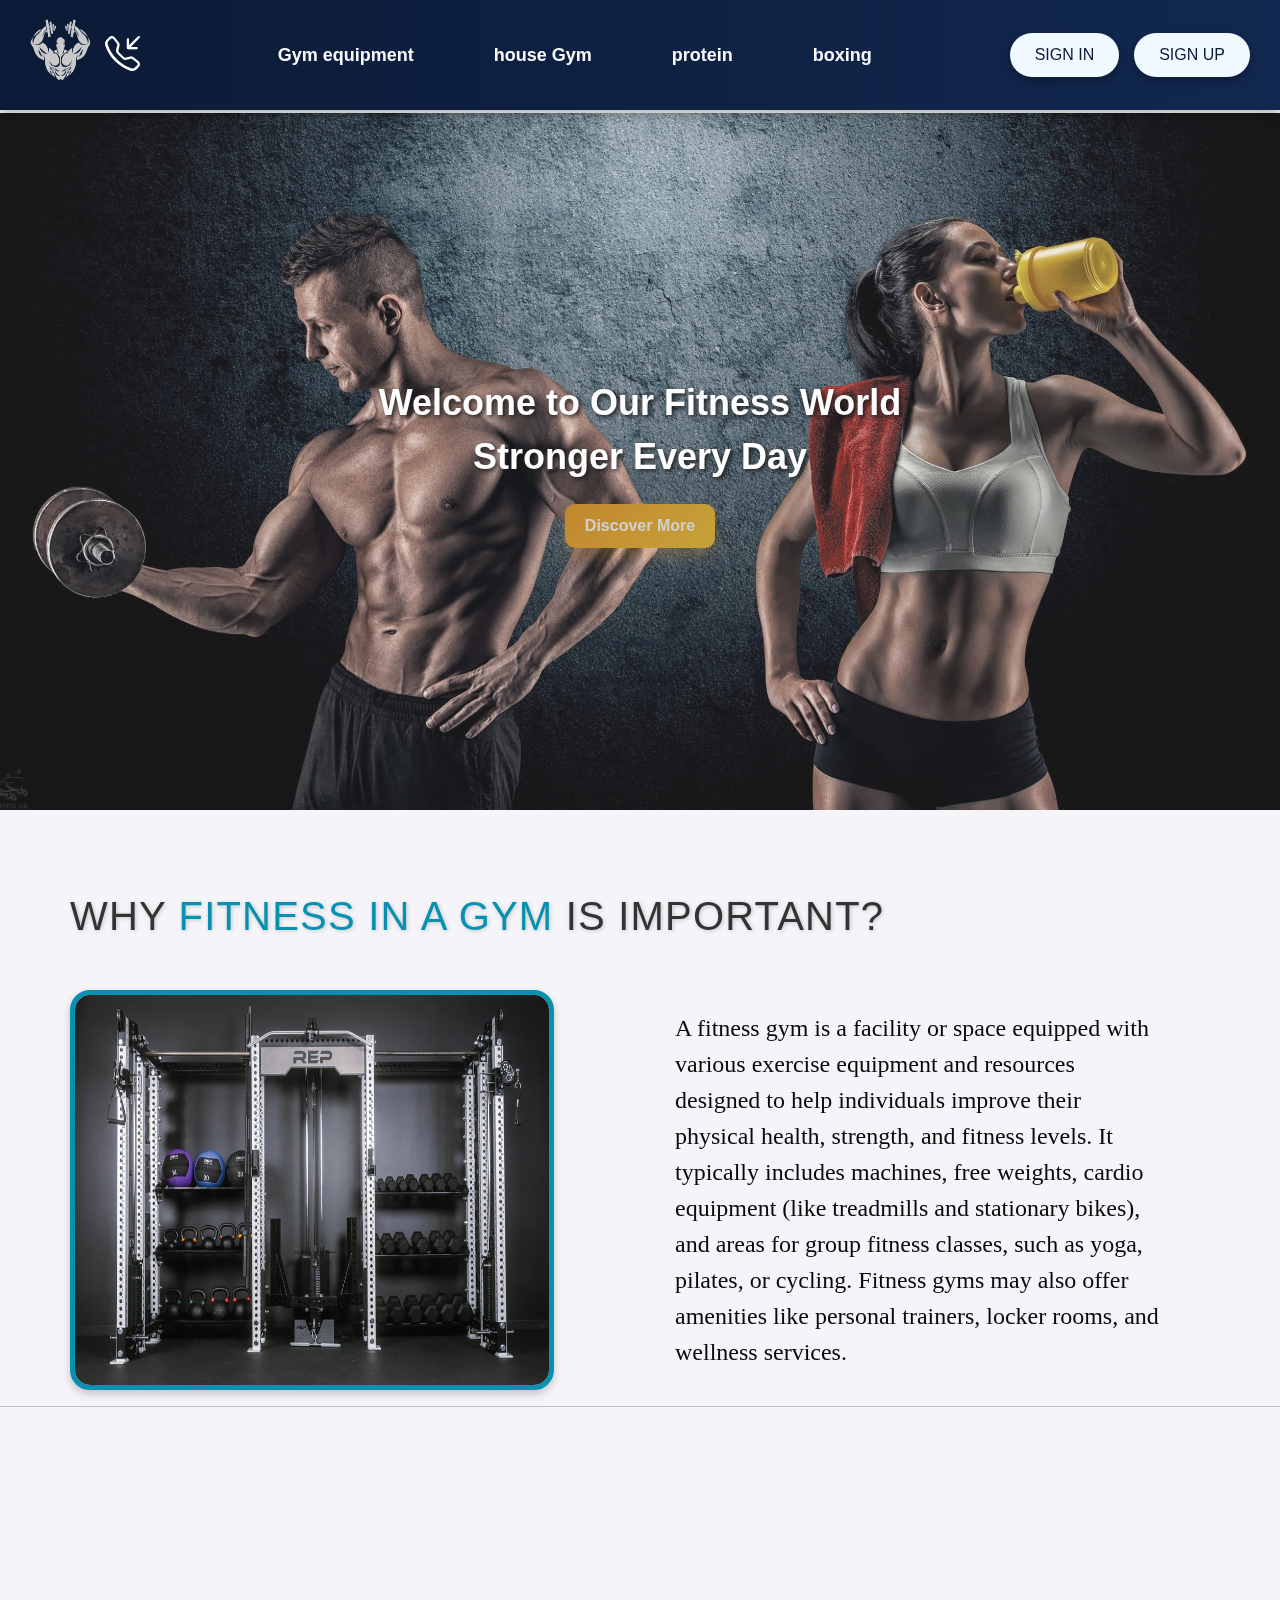
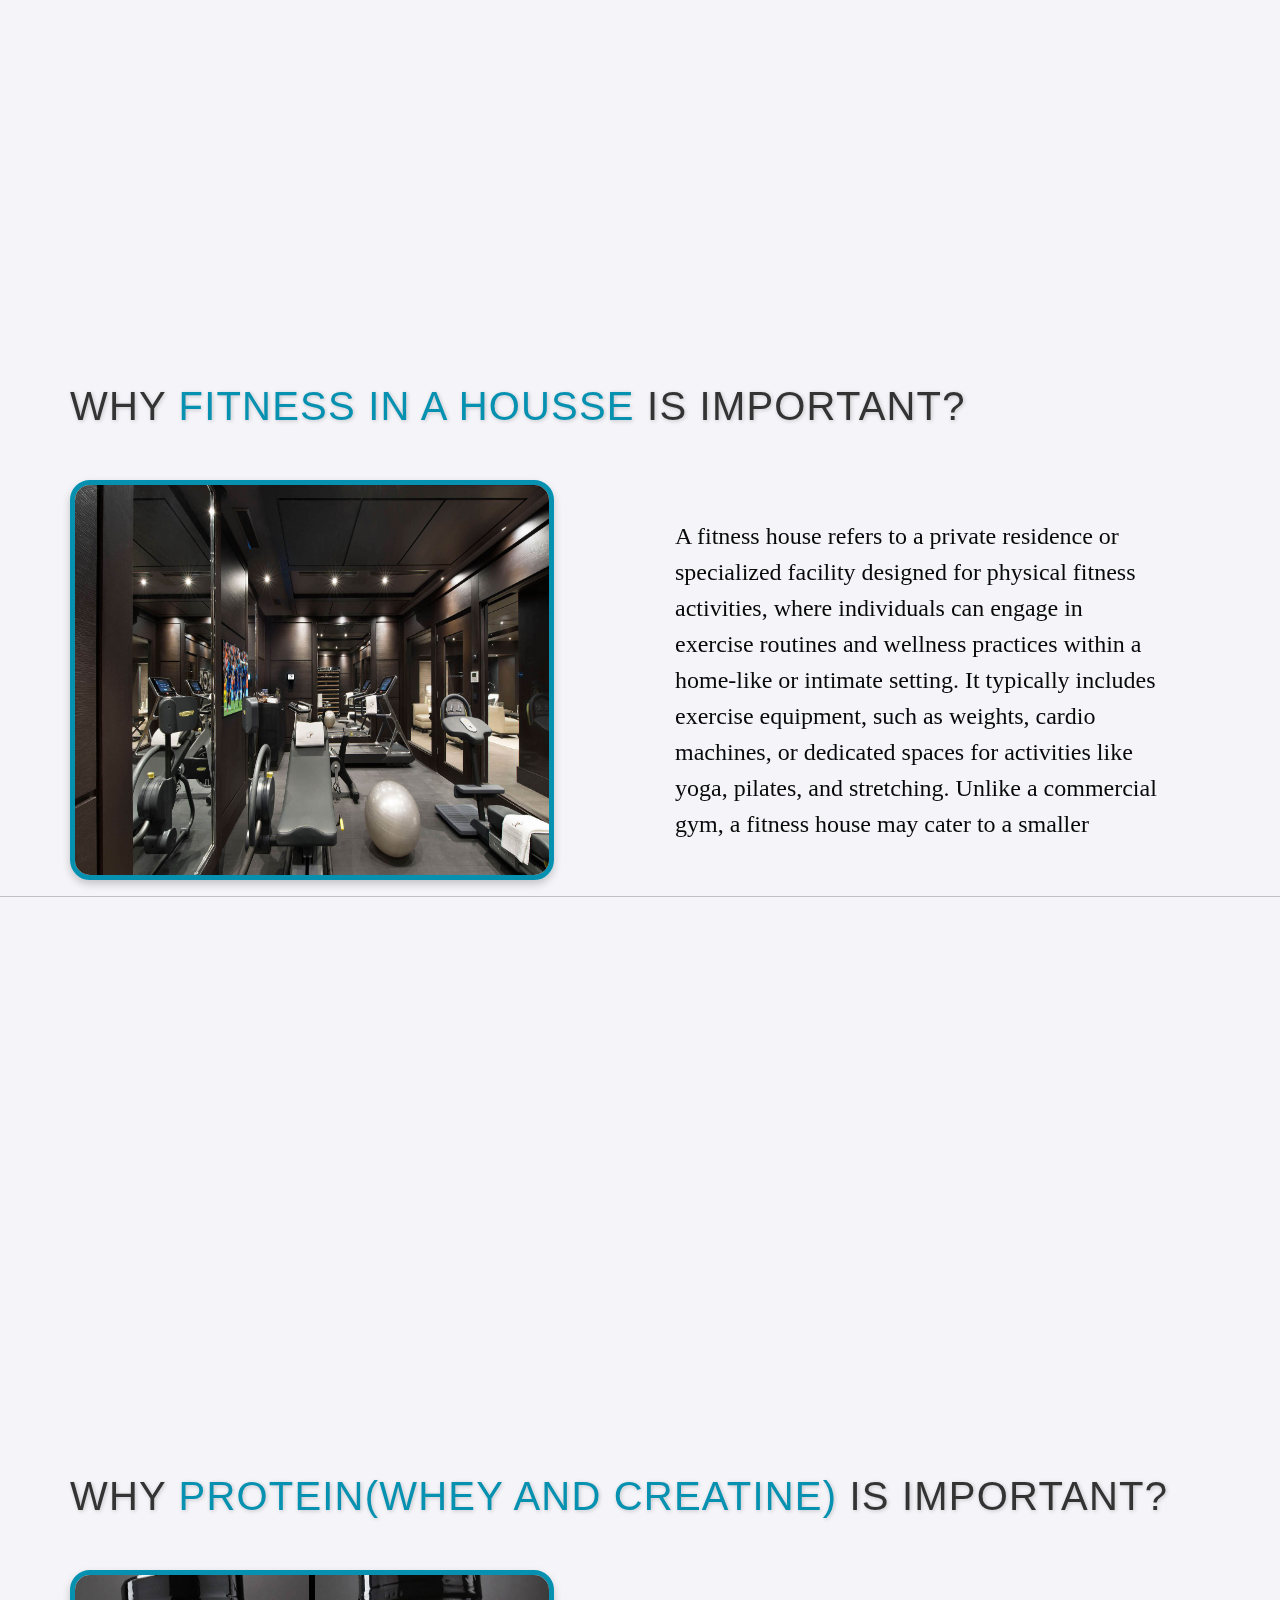
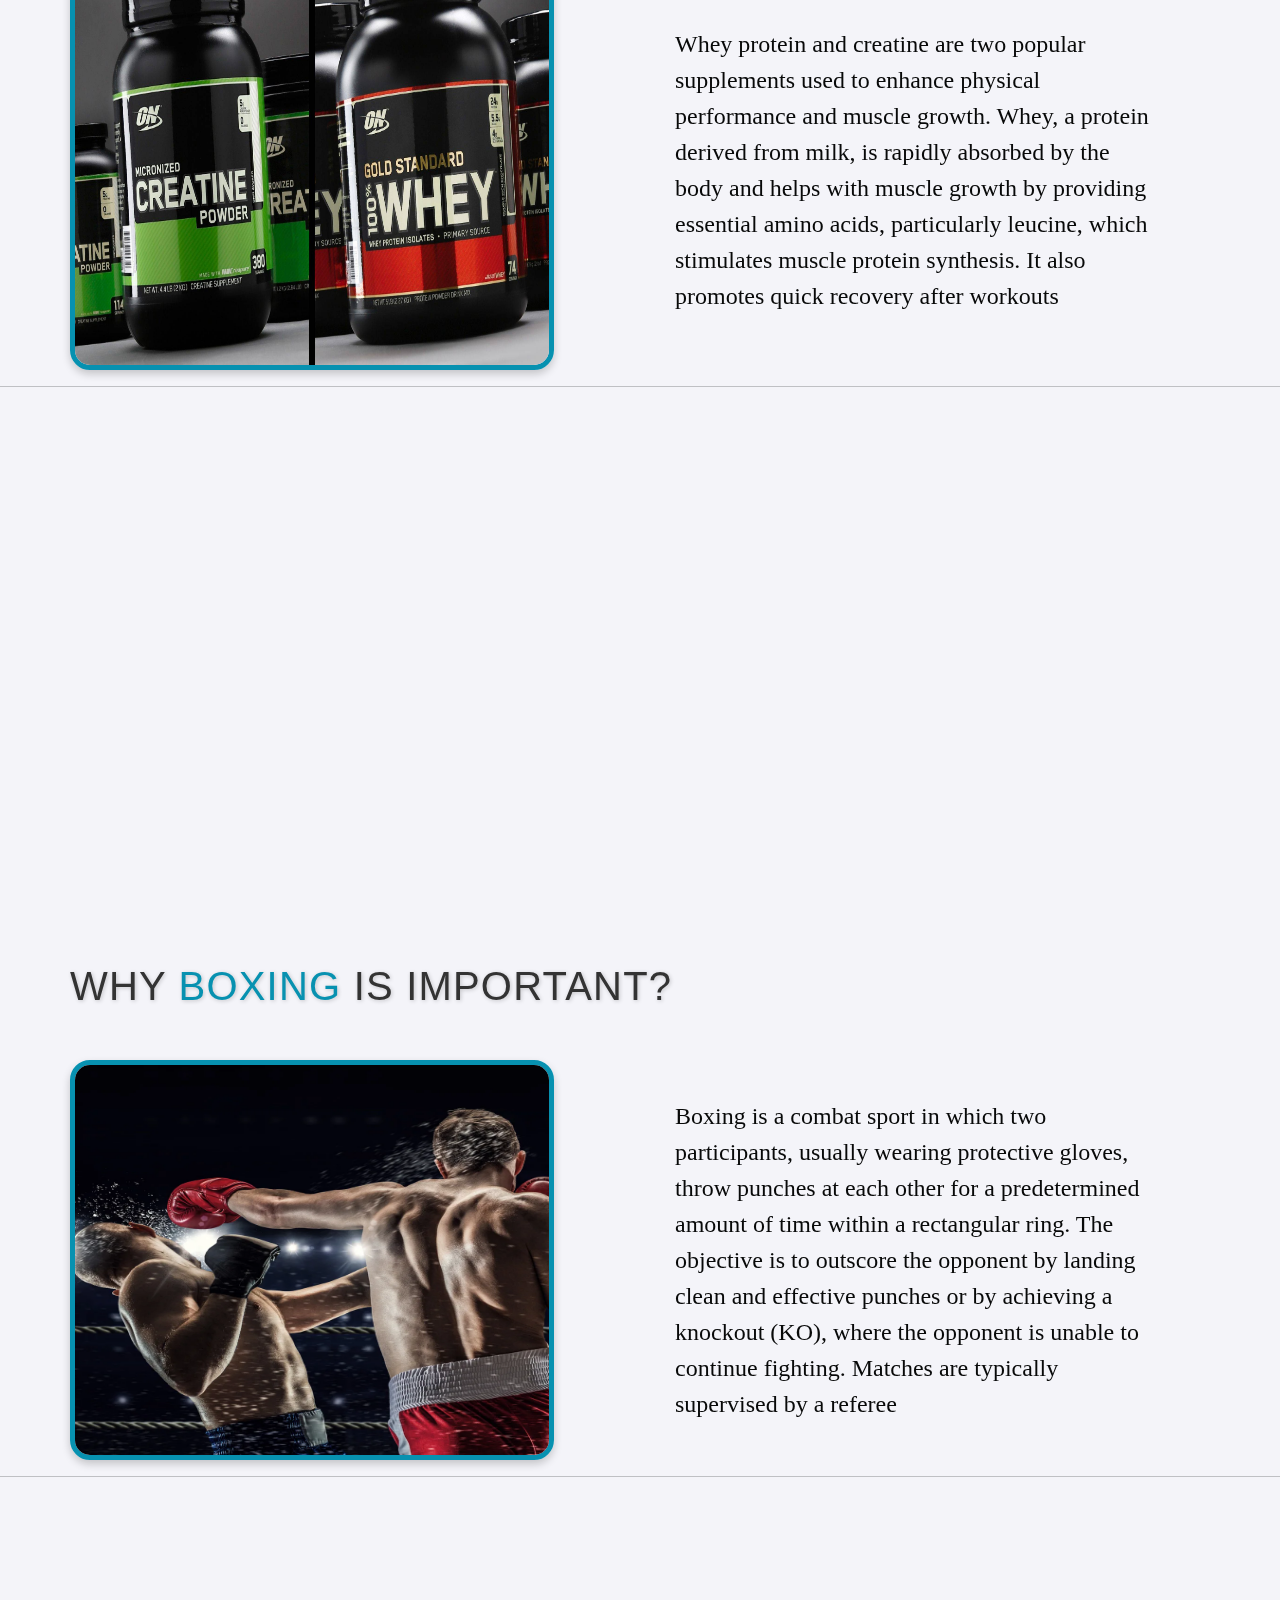
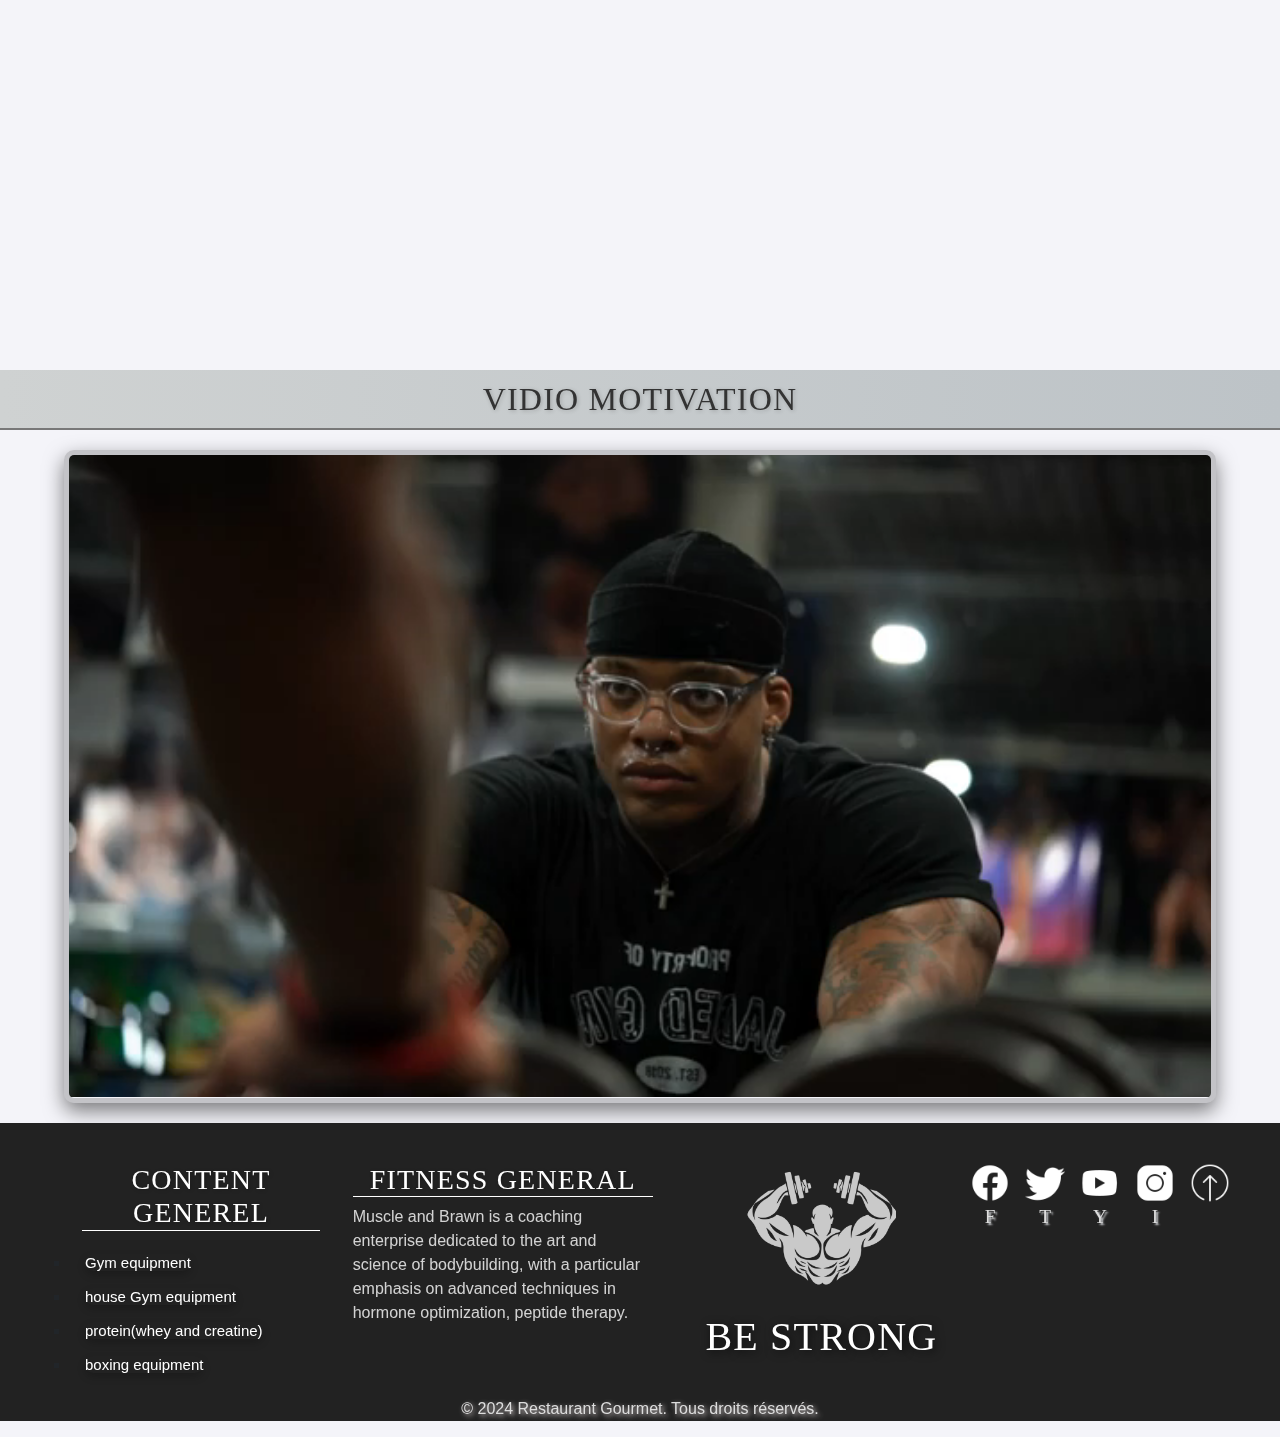
<file: pageoficiel.html>
<!DOCTYPE html>
<html lang="en">
<head>
    <meta charset="UTF-8">
    <meta name="viewport" content="width=device-width, initial-scale=1.0">
    <title>Be Strong</title>
    <link href="https://cdn.jsdelivr.net/npm/bootstrap@5.3.3/dist/css/bootstrap.min.css" rel="stylesheet">
    <script src="https://cdn.jsdelivr.net/npm/bootstrap@5.3.3/dist/js/bootstrap.bundle.min.js"></script>
    <link href="https://cdn.jsdelivr.net/npm/bootstrap-icons@1.11.1/font/bootstrap-icons.css" rel="stylesheet">
    <link rel="stylesheet" href="pageoficiel.css">    
</head>
<body>
<div class="menu">
    <!-- Images de menu -->
    <nav class="nav">
        <img src="image/LOGOOFICIEL.png" alt="Logo" width="60" height="60" id="h1">
        <a href="contactme.html"><i class="bi bi-telephone-inbound"></i></a>
    </nav>

    <!-- Liste principale -->
   <ul >
            <li>
                <a href="fitnessGym.html" class="">Gym equipment
                <ul class="langauge" >
                    <li><a href="#gym">Arcadia Max-Black</a></li>
                    <li><a href="#gym">machine_dorso</a></li>
                    <li><a href="#gym">Dumbbell_Rack</a></li>
                    <li><a href="#gym">machine shest</a></li>
                </ul>
            </a>
            </li>
            <li><a href="Gymhouse.html" >house Gym </a>
                <ul class="langauge">
                    <li><a href="#house">yoga mat</a></li>
                    <li><a href="#house">band rubber Elastic</a></li>
                    <li><a href="#house">Powerball</a></li>
                    <li><a href="#house">Dumbbells</a></li>
                </ul>
            </li>
            <li><a href="protein.html">protein</a>
                <ul class="langauge">
                    <li><a href="#proteine">100% golden whey</a></li>
                    <li><a href="#proteine">3-in-1 creatine</a></li>
                    <li><a href="#proteine">whey protein complex</a></li>
                    <li><a href="#proteine">Micronise creatined</a></li>
                </ul>
            </li>
            <li>
                <a href="boxing.html">boxing </a>
                <ul class="langauge">
                    <li><a href="#boxing">boxing reflex bag</a></li>
                    <li><a href="#boxing">boxing gear</a></li>
                    <li><a href="#boxing">boxing head guard</a></li>
                    <li><a href="#boxing">punching bag</a></li>
                </ul>
            </li>
        </ul>

    <!-- Boutons -->
    <div class="buttons">
        <a class="btn-custom" href="Signin.html">Sign in</a>
        <a class="btn-custom" href="Signup.html">Sign up</a>
    </div>
</div>



<div class="imag">
    <div class="content">
        Welcome to Our Fitness World<br>
        Stronger Every Day <br>
        <button class="discover" >Discover More</button>
    </div>
</div>
<div class="titre"><h1>Why <span>fitness in a gym</span> is important?</h1></div>         


<!--image fitnessgym and difinition -->
<aside class="ft">
<img src="/image/ftn/Hyperion_-_Product_Features_-_1_1.webp" alt="flower"  width="50%" class="hovimag">
<p class="p">A fitness gym is a facility or space equipped with various exercise equipment and resources designed 
to help individuals improve their physical health, strength, and fitness levels. It typically includes
machines, free weights, cardio equipment (like treadmills and stationary bikes), and areas for group 
fitness classes, such as yoga, pilates, or cycling. Fitness gyms may also offer amenities like personal 
trainers, locker rooms, and wellness services.</p>
</aside>
<hr>

    <!--les image fitness gym -->


<div class="fitness-items">
<div class="fitness-item">
<a href="fitnessGym.html"><img src="image/fitness/ft5.jpg" id="gym" ></a>
<h3 >Arcadia Max - Black</h3>
<p><a href="payement.html" >500$</a><p>
</div>
<div class="fitness-item">
<a href="fitnessGym.html"><img src="image/fitness/ft4.webp" id="gym" ></a>
<h3 >multi-functional gym</h3>
<p><a href="payement.html" >590$</a></p>
</div>
<div class="fitness-item">
<a href="fitnessGym.html"><img src="image/fitness/ft16.webp" id="gym" ></a>
<h3 >Dumbbells Gym</h3>
<p><a href="payement.html" >400$</a></p>
</div>
<div class="fitness-item">
<a href="fitnessGym.html"><img src="image/fitness/ft9.webp" id="gym" ></a>
<h3 >cable crossover</h3>
<p><a href="payement.html" >600$</a></p>
</div>
</div>


   


<!--contenaire name house -->


<div class="titre"><h1>Why <span>fitness in a housse</span> is important?</h1></div>



<!--image fitness house and difinition -->



<aside class=" gymhouse">
<img src="/image/ftn/salehome.jpg" alt="flower"  width="50%" class="hovimag">

<p class="p">A fitness house refers to a private residence or specialized facility designed for physical fitness
activities, where individuals can engage in exercise routines and wellness practices within a home-like
or intimate setting. It typically includes exercise equipment, such as weights, cardio machines, or dedicated
spaces for activities like yoga, pilates, and stretching. Unlike a commercial gym, a fitness house may cater 
to a smaller</p>
</aside>

<!--les image fitness house -->

<hr>
<div class="house-items">
<div class="house-item">
<a href="Gymhouse.html"><img src="image/home/hm6.png" id="house" ></a>
<h3 >yoga mat</h3>
<p><a href="payement.html" >20$</a><p>
</div>
<div class="house-item">
<a href="Gymhouse.html"><img src="image/home/hm14.jpeg" id="house " ></a>
<h3 >band rubber Elastic</h3>
<p><a href="payement.html" >25$</a></p>
</div>
<div class="house-item" >
<a href="Gymhouse.html"><img src="image/home/hm13.webp" id="house" ></a>
<h3 >Powerball</h3>
<p><a href="payement.html" >15$</a></p>
</div>
<div class="house-item">
<a href="Gymhouse.html"><img src="image/home/hm12.jpeg" id="house" ></a>
<h3 >Dumbbells</h3>
<p><a href="payement.html" >100$</a></p>
</div>
</div>



 <!--contenaire name proteine-->


<div class="titre"><h1>Why <span>protein(whey and creatine)</span> is important?</h1></div>         



 <!--image proteine and difinition -->


<aside class=" proteine">
<img src="/image/ftn/pro.jpeg" alt="flower"  width="50%" class="hovimag">

<p class="p">Whey protein and creatine are two popular supplements used to enhance physical  
performance and muscle growth. Whey, a protein derived from milk, is rapidly 
absorbed by the body and helps with muscle growth by providing essential amino 
acids, particularly leucine, which stimulates muscle protein synthesis. It also
promotes quick recovery after workouts </p>
</aside>

<hr>
<!--les image proteine -->

<div class="proteine-items">
<div class="proteine-item">
<a href="protein.html" ><img src="image/protein/pr7.webp" id="proteine" ></a>
<h3  >100% golden whey</h3>
<p><a href="payement.html"  >40$</a><p>
</div>
<div class="proteine-item">
<a href="protein.html"><img src="image/protein/pr17.webp" id="proteine" ></a>
<h3  >b3-in-1 creatine</h3>
<p><a href="payement.html"  >90$</a></p>
</div>
<div class="proteine-item">
<a href="protein.html"><img src="image/protein/pr6.webp" id="proteine" ></a>
<h3  >whey protein complex</h3>
<p><a href="payement.html"  >60$</a></p>
</div>
<div class="proteine-item">
<a href="protein.html"><img src="image/protein/pr15.webp" id="proteine"></a>
<h3  >Micronise creatined</h3>
<p><a href="payement.html" >65$</a></p>
</div>
</div>



     <!--contenaire boxing -->

<div class="titre"><h1>Why <span>boxing</span> is important?</h1></div>         

 <!--image boxing and difinition-->
<aside class=" boxing">
<img src="/image/boxing/boxing.webp" alt="flower" width="50%" class="hovimag">

<p class="p">Boxing is a combat sport in which two participants, usually wearing protective gloves, throw 
    punches at each other for a predetermined amount of time within a rectangular ring. The 
    objective is to outscore the opponent by landing clean and effective punches or by achieving
     a knockout (KO), where the opponent is unable to continue fighting. Matches are typically 
     supervised by a referee </p>
</aside>

<hr>

              <!--les image boxing-->
<div class="boxing-items">
<div class="boxing-item">
<a href="boxing.html"><img src="image/boxing/box12.webp" id="boxing" ></a>
<h3  >boxing reflex bag</h3>
<p><a href="payement.html" >95$</a><p>
</div>
<div class="boxing-item">
<a href="product.html"><img src="image/boxing/box.webp" id="boxing" ></a>
<h3  >boxing gear</h3>
<p><a href="payement.html" >100$</a></p>
</div>
<div class="boxing-item">
<a href="boxing.html"><img src="image/boxing/box18.webp" id="boxing" ></a>
<h3  >boxing head guard</h3>
<p><a href="payement.html" >90$</a></p>
</div>
<div class="boxing-item">
<a href="boxing.html"><img src="image/boxing/box7.jpg" id="boxing"  ></a>
<h3 class="h1">punching bag</h3>
<p><a href="payement.html"  >50$</a></p>
</div>
</div>
<footer>
<h2>vidio motivation</h2>
</footer>
<footer>
<video autoplay muted src="video/videoplayback.mp4"></video>
</footer>


<footer class="sou">


<div class="lien">
<h3>Content Generel</h3>
<li><a href="fitnessGym.html"   class="hovimag">Gym equipment</a></li>
<li><a href="Gymhouse.html"  class="hovimag">house Gym equipment</a></li>
<li><a href="protein.html"  class="hovimag">protein(whey and creatine)</a></li>
<li><a href="boxing.html"  class="hovimag">boxing equipment</a></li>
</div>


<div class="sourc">
<h3 class="h3">Fitness General</h3>
<p >Muscle and Brawn is a coaching enterprise dedicated to the art and science of bodybuilding, with a particular emphasis on advanced techniques in hormone optimization, peptide therapy.</p>
</div>


<div class="logo">
<img src="image/LOGOOFICIEL.png" alt="" class="LOGOOFICIEL">
<h1 class="h1">Be Strong</h1>
</div>


<div class="plat">

<a href="https://m.facebook.com"  class="insta"><img src="image/facebook.png" alt=""  width="40px" height="40px">
<br>F  </a>

<a href="https://m.twitter.com"  class="insta"><img src="image/twitr.png" alt=""  width="40px" height="40px">
<br>T  </a>
<a href="https://m.youtube.com"  class="insta"><img src="image/youtub.png" alt=""  width="40px" height="40px">
    <br>Y </a>
    <a href="https://m.instagram.com" class="insta"><img src="image/insta.png" alt=""  width="40px" height="40px"><br>
        I  </a>
<a href="pageoficiel.html" ><img src="image/up.png" alt="" width="40px" height="40px"></a>
</div>


</footer>

<footer> 
<p class="p">&copy; 2024 Restaurant Gourmet. Tous droits réservés.</p> 
</footer>

</body>
</html>
</file>
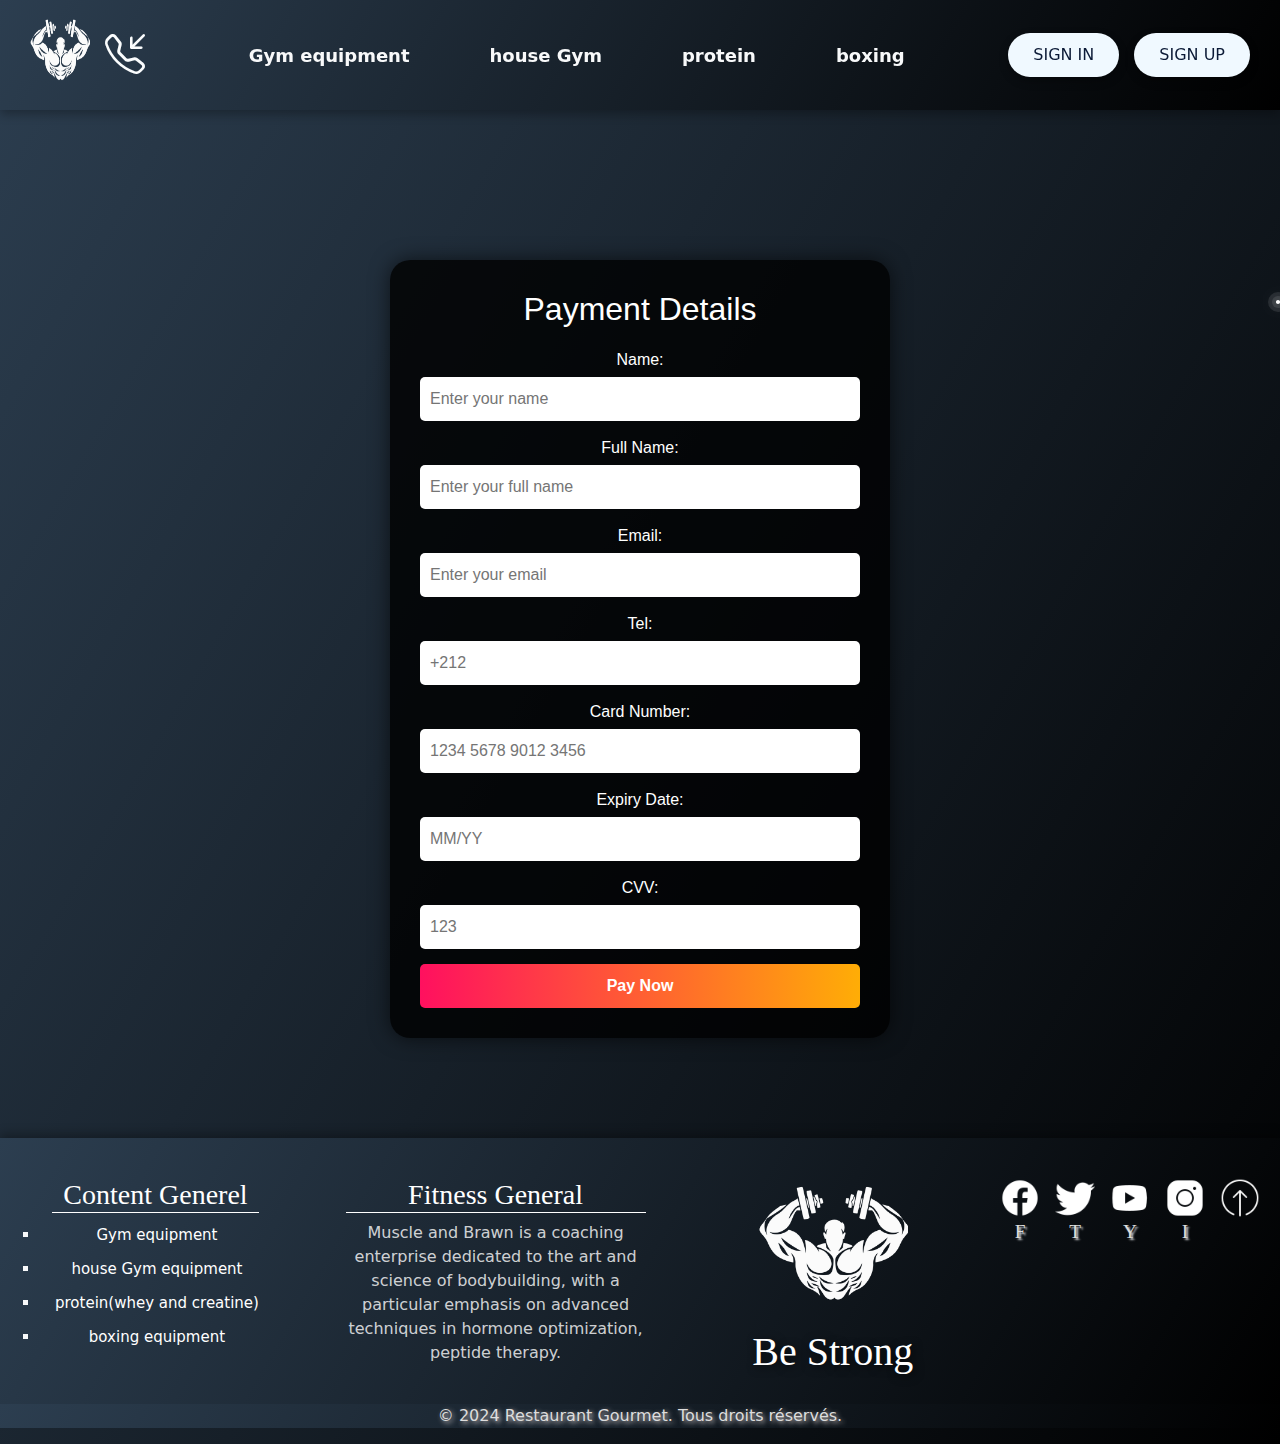
<file: payement.html>
<!DOCTYPE html>
<html lang="en">
<head>
    <meta charset="UTF-8">
    <meta name="viewport" content="width=device-width, initial-scale=1.0">
    <title>Payment</title>
    <link href="https://cdn.jsdelivr.net/npm/bootstrap@5.3.3/dist/css/bootstrap.min.css" rel="stylesheet">
    <script src="https://cdn.jsdelivr.net/npm/bootstrap@5.3.3/dist/js/bootstrap.bundle.min.js"></script>
    <link href="https://cdn.jsdelivr.net/npm/bootstrap-icons@1.11.1/font/bootstrap-icons.css" rel="stylesheet">
    <link rel="stylesheet" href="payment.css">

</head>
<body>

    <div class="menu">
        <!-- Images de menu -->
        <nav class="nav">
            <a href="index.html"><img src="image/LOGOOFICIEL.png" alt="Logo" width="60" height="60" id="h1"></a>
            <a href="contactme.html"><i class="bi bi-telephone-inbound"></i></a>
        </nav>
    
        <!-- Liste principale -->
       <ul>
                <li>
                    <a href="fitnessGym.html">Gym equipment
                    <ul class="langauge">
                        <li><a href="#gym">Arcadia Max-Black</a></li>
                        <li><a href="#gym">machine_dorso</a></li>
                        <li><a href="#gym">Dumbbell_Rack</a></li>
                        <li><a href="#gym">machine shest</a></li>
                    </ul>
                </a>
                </li>
                <li><a href="Gymhouse.html">house Gym </a>
                    <ul class="langauge">
                        <li><a href="#house">yoga mat</a></li>
                        <li><a href="#house">band rubber Elastic</a></li>
                        <li><a href="#house">Powerball</a></li>
                        <li><a href="#house">Dumbbells</a></li>
                    </ul>
                </li>
                <li><a href="protein.html">protein</a>
                    <ul class="langauge">
                        <li><a href="#proteine">100% golden whey</a></li>
                        <li><a href="#proteine">3-in-1 creatine</a></li>
                        <li><a href="#proteine">whey protein complex</a></li>
                        <li><a href="#proteine">Micronise creatined</a></li>
                    </ul>
                </li>
                <li>
                    <a href="boxing.html">boxing </a>
                    <ul class="langauge">
                        <li><a href="#boxing">boxing reflex bag</a></li>
                        <li><a href="#boxing">boxing gear</a></li>
                        <li><a href="#boxing">boxing head guard</a></li>
                        <li><a href="#boxing">punching bag</a></li>
                    </ul>
                </li>
            </ul>
    
        <!-- Boutons -->
        <div class="buttons">
            <a class="btn-custom" href="Signin.html">Sign in</a>
            <a class="btn-custom" href="Signup.html">Sign up</a>
        </div>
    </div>





    <div class="stars">
        <span></span>
        <span></span>
        <span></span>
        <span></span>
        <span></span>
        <span></span>
        <span></span>
        <span></span>
        <span></span>
        <span></span>
    </div>

    

    <nav class="pay">
        <div class="payment-container">
            <h2>Payment Details</h2>
            <form>
                <label for="name">Name:</label>
                <input type="text" id="name" placeholder="Enter your name" required>

                <label for="full-name">Full Name:</label>
                <input type="text" id="full-name" placeholder="Enter your full name" required>

                <label for="email">Email:</label>
                <input type="email" id="email" placeholder="Enter your email" required>

                <label for="tel">Tel:</label>
                <input type="tel" id="tel" placeholder="+212" required>

                <label for="card-number">Card Number:</label>
                <input type="text" id="card-number" placeholder="1234 5678 9012 3456" required>

                <label for="expiry-date">Expiry Date:</label>
                <input type="text" id="expiry-date" placeholder="MM/YY" required>

                <label for="cvv">CVV:</label>
                <input type="text" id="cvv" placeholder="123" required>

                <button type="submit" class="btn-pay">Pay Now</button>
            </form>
        </div>
    </nav>




<footer class="sou">


    <div class="lien">
    <h3>Content Generel</h3>
    <li><a href="fitnessGym.html"  class="hovimg">Gym equipment</a></li>
    <li><a href="Gymhouse.html"  class="hovimg">house Gym equipment</a></li>
    <li><a href="protein.html"  class="hovimg">protein(whey and creatine)</a></li>
    <li><a href="boxing.html"  class="hovimg">boxing equipment</a></li>
    </div>
    
    
    <div class="sourc">
    <h3 class="h3">Fitness General</h3>
    <p>Muscle and Brawn is a coaching enterprise dedicated to the art and science of bodybuilding, with a particular emphasis on advanced techniques in hormone optimization, peptide therapy.</p>
    </div>
    
    
    <div class="logo">
    <img src="image/LOGOOFICIEL.png" alt="" class="LOGOOFICIEL">
    <h1 class="h1">Be Strong</h1>
    </div>
    
    
    <div class="plat">
    
    <a href="https://m.facebook.com"  class="insta"><img src="image/facebook.png" alt=""  width="40px" height="40px">
    <br>F  </a>
    
    <a href="https://m.twitter.com"  class="insta"><img src="image/twitr.png" alt=""  width="40px" height="40px">
    <br>T  </a>
    <a href="https://m.youtube.com"  class="insta"><img src="image/youtub.png" alt=""  width="40px" height="40px">
        <br>Y </a>
        <a href="https://m.instagram.com" class="insta"><img src="image/insta.png" alt=""  width="40px" height="40px"><br>
            I  </a>
    <a href="payement.html" ><img src="image/up.png" alt="" width="40px" height="40px"></a>
    </div>
    
    
    </footer>
    
    <footer> 
    <p class="p">&copy; 2024 Restaurant Gourmet. Tous droits réservés.</p> 
    </footer>
</body>
</html>
</file>
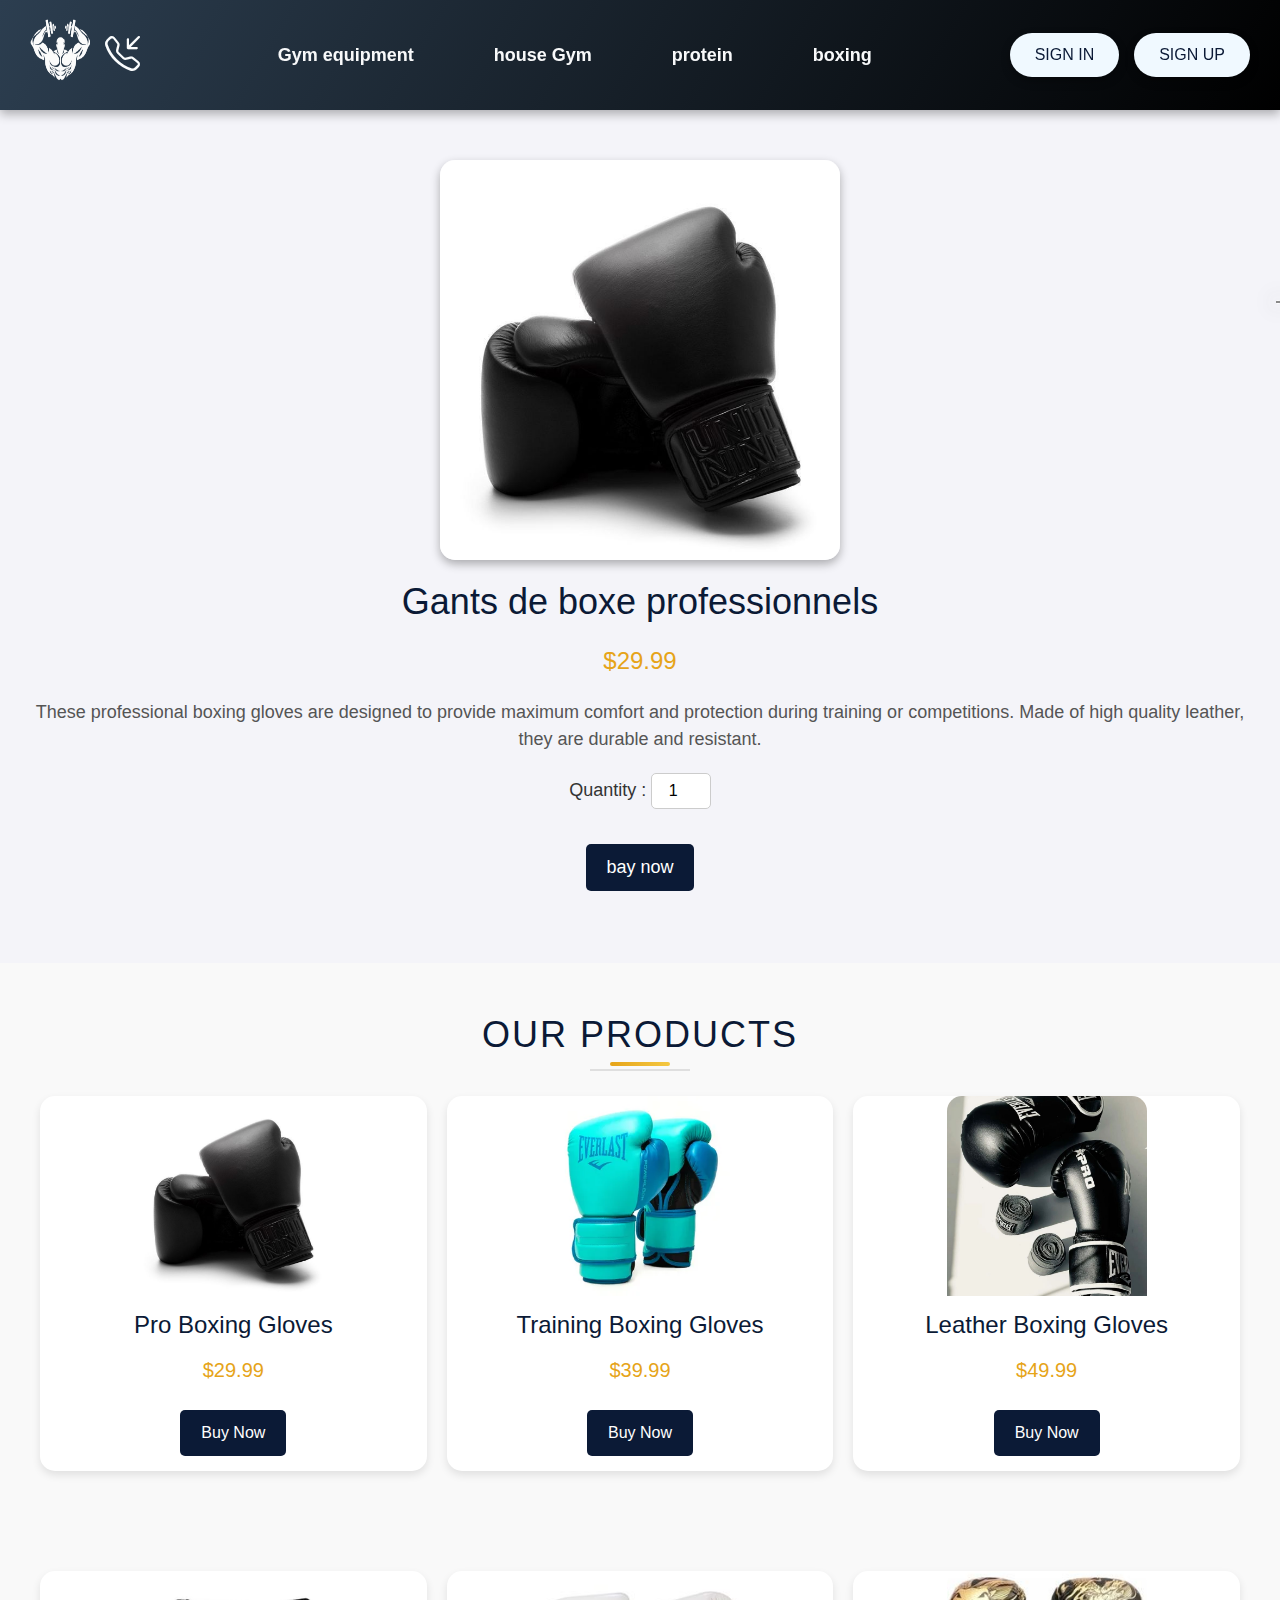
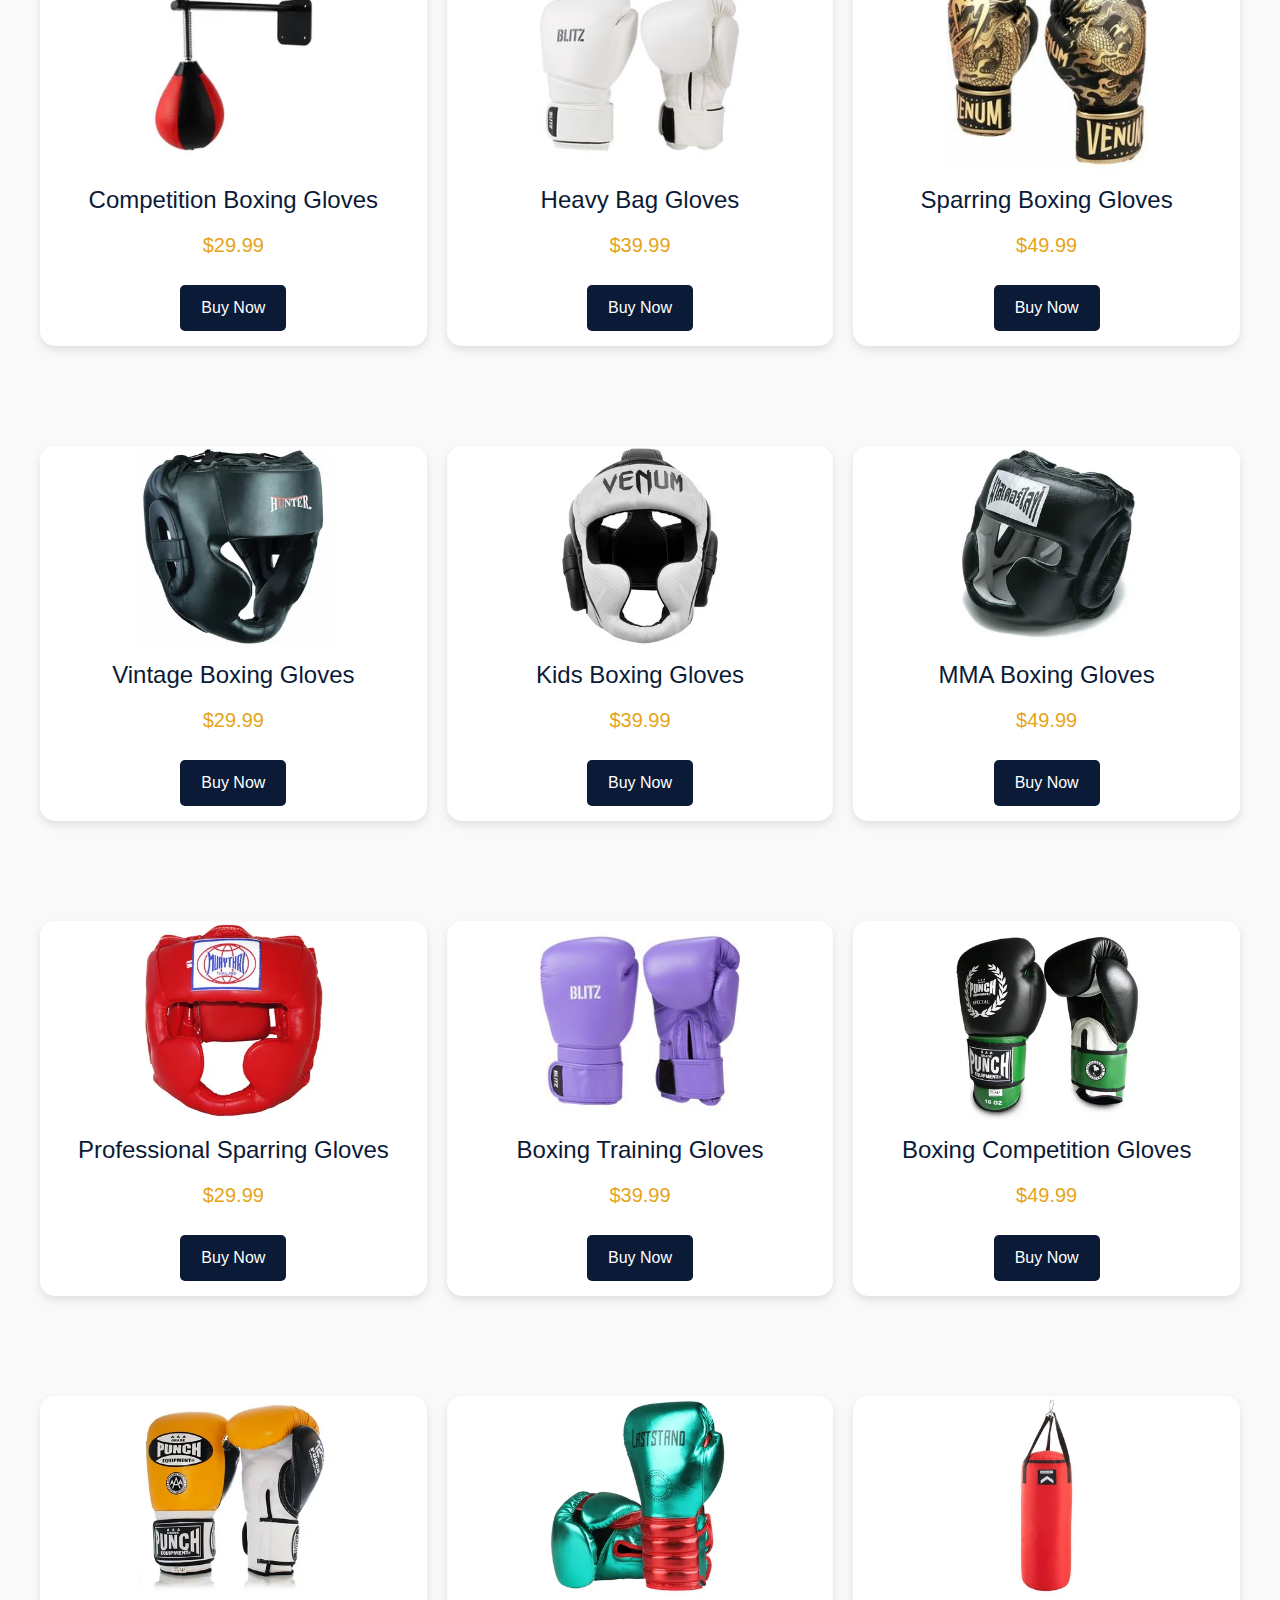
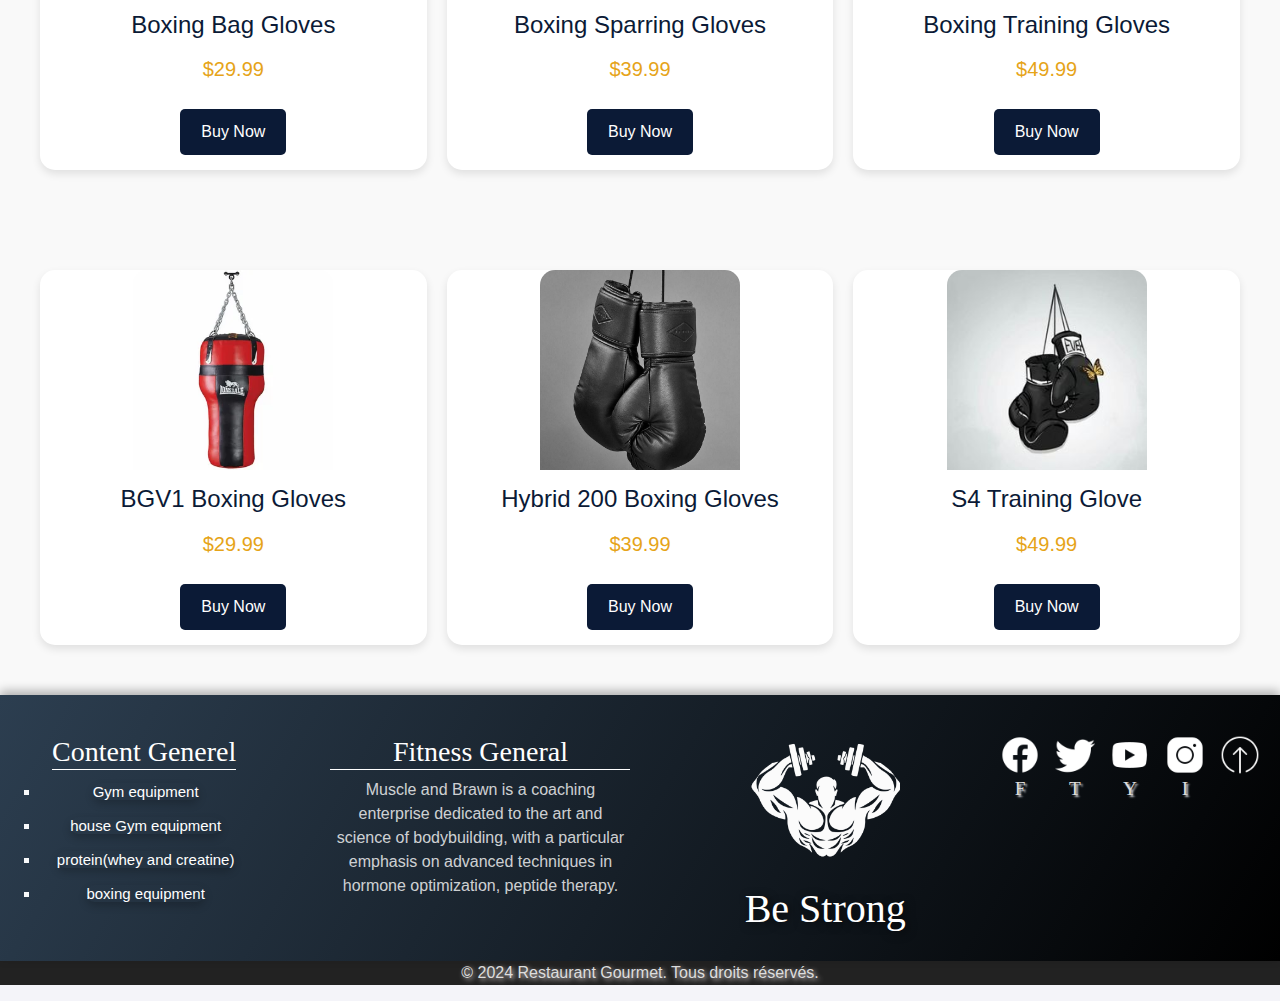
<file: product.html>
<!DOCTYPE html>
<html lang="en">
<head>
    <meta charset="UTF-8">
    <meta name="viewport" content="width=device-width, initial-scale=1.0">
    <title>Be Strong</title>
    <link href="https://cdn.jsdelivr.net/npm/bootstrap@5.3.3/dist/css/bootstrap.min.css" rel="stylesheet">
    <script src="https://cdn.jsdelivr.net/npm/bootstrap@5.3.3/dist/js/bootstrap.bundle.min.js"></script>
    <link href="https://cdn.jsdelivr.net/npm/bootstrap-icons@1.11.1/font/bootstrap-icons.css" rel="stylesheet">
    <link rel="stylesheet" href="boxing.css">  
    <style>
        * {
  margin: 0;
  padding: 0;
  box-sizing: border-box;
}
.hovimag {
    transition: transform 0.3s ease, box-shadow 0.3s ease, opacity 0.3s ease;
    border-radius: 10px;
    overflow: hidden;
    cursor: pointer;
    box-shadow: 0 4px 8px rgba(0, 0, 0, 0.2);
}

.hovimag:hover {
    transform: scale(1.05); 
    box-shadow: 0 8px 16px rgba(0, 0, 0, 0.3); 
    opacity: 0.9; 
}
.hovimag img {
    width: 100%;
    height: auto;
    display: block;
    transition: transform 0.3s ease;
}

.hovimag:hover img {
    transform: scale(1.1); /* تكبير الصورة الداخلية */
}

body {
  font-family: 'Arial', sans-serif;
  background: #f4f4f9;
  scroll-behavior: smooth;
}

/* Menu supérieur */
.menu {
    background: linear-gradient(120deg, #2c3e50, #000);
  display: flex;
  justify-content: space-between;
  align-items: center;
  padding: 15px 30px;
  width: 100%;
  flex-wrap: wrap;
  box-shadow: 0 4px 10px rgba(0, 0, 0, 0.3);
  position: sticky;
  top: 0;
}

.menu nav {
  display: flex;
  align-items: center;
  gap: 15px;
}

.menu nav img {
  width: 60px;
  height: 80px;
  animation: zoomInOut 2s ease-in-out infinite;
}

@keyframes zoomInOut {
  0%, 100% { transform: scale(1); }
  50% { transform: scale(1.2); }
}

.menu ul {
  list-style: none;
  display: flex;
  justify-content: center;
  align-items: center;
  gap: 40px;
  margin: 0;
  padding: 0;
}

.menu ul li {
  position: relative;
}

.menu ul li a {
  text-decoration: none;
  color: #f8f9fa;
  font-size: 18px;
  font-weight: bold;
  padding: 10px 20px;
  border-radius: 10px;
  transition: 0.3s ease;
}

.menu ul li a:hover {
  background-color: #e6a419;
  color: #000;
  transform: scale(1.1);
}

.langauge {
  position: absolute;
  top: 100%;
  left: 0;
  background-color: #1b3759;
  border-radius: 10px;
  padding: 10px 0;
  display: none;
  max-height: 0;
  overflow: hidden;
  box-shadow: 0 4px 10px rgba(0, 0, 0, 0.5);
}

.menu ul li:hover .langauge {
  display: block;
  max-height: 300px;
}

.langauge li a {
  color: #e6e9f2;
  font-size: 16px;
  padding: 8px 20px;
  text-decoration: none;
  display: block;
  border-radius: 8px;
  transition: 0.3s ease;
}

.langauge li a:hover {
  background-color: #e6a419;
  color: #000;
  transform: scale(1.1);
}

.buttons {
  display: flex;
  gap: 15px;
}

.btn-custom {
  font-size: 16px;
  padding: 10px 25px;
  border-radius: 30px;
  background-color: #f0f9ff;
  color: #0b1a36;
  text-decoration: none;
  text-transform: uppercase;
  box-shadow: 0 4px 10px rgba(0, 0, 0, 0.3);
  transition: 0.5s ease-in-out;
}

.btn-custom:hover {
  background: linear-gradient(90deg, #e6a419, #f4c842);
  color: #000;
  transform: scale(1.1);
  box-shadow: 0 8px 15px rgba(0, 0, 0, 0.3);
}

/* Effets d'apparition */
@keyframes fadeInUp {
    from {
      opacity: 0;
      transform: translateY(50px);
    }
    to {
      opacity: 1;
      transform: translateY(0);
    }
  }
  
  .fitness-items, .house-items, .proteine-items, .boxing-items {
    opacity: 0;
    transform: translateY(50px);
    animation: fadeInUp 1s ease forwards;
  }
  
  .fitness-items {
    animation-delay: 0.2s;
  }
  
  .house-items {
    animation-delay: 0.4s;
  }
  
  .proteine-items {
    animation-delay: 0.6s;
  }
  
  .boxing-items {
    animation-delay: 0.8s;
  }
  
  /* Éléments internes */
  .fitness-item, .house-item, .proteine-item, .boxing-item {
    background: rgb(247, 247, 247);
    border: 1px solid #ddd;
    border-radius: 10px;
    padding: 20px;
    width: 300px;
    text-align: center;
    margin-bottom: 20px;
    transition: all 0.5s ease-in-out;
  }
  
  .fitness-item:hover, .house-item:hover, .proteine-item:hover, .boxing-item:hover {
    transform: scale(1.05);
    box-shadow: 0 8px 15px rgba(0, 0, 0, 0.3);
  }
  
  .fitness-item img, .house-item img, .proteine-item img, .boxing-item img {
    width: 100%;
    border-radius: 10px;
    height: 250px;
    transition: transform 0.3s ease, box-shadow 0.3s ease;
  }
  
  .fitness-item:hover img, .house-item:hover img, .proteine-item:hover img, .boxing-item:hover img {
    transform: scale(1.05);
    box-shadow: 0 8px 15px rgba(0, 0, 0, 0.3);
  }
  
  /* Design réactif */
  @media (max-width: 768px) {
    .menu {
      flex-direction: column;
      align-items: center;
      padding: 10px;
      position: static;
    }
  
    .menu ul {
      flex-direction: column;
      gap: 10px;
    }
  
    .buttons {
      flex-direction: column;
      gap: 10px;
    }
  
    .imag .content {
      font-size: 24px;
    }
  
    .imag .content button {
      font-size: 14px;
      padding: 8px 16px;
    }
  
    .fitness-items, .house-items, .proteine-items, .boxing-items {
      flex-direction: column;
      align-items: center;
    }
  
    .sou {
      background: linear-gradient(120deg, #2c3e50, #000);
      flex-direction: column;
      align-items: center;
      text-align: center;
    }
  
    .lien, .sourc, .logo, .plat {
      margin: 10px 0;
      max-width: 100%;
    }
  
    .plat {
      flex-direction: column;
      gap: 10px;
    }
  
    .logo {
      order: -1;
    }
  }
  
  @keyframes pulse {
      0%, 100% {
        transform: scale(1);
        box-shadow: 0 0 10px rgba(230, 164, 25, 0.6);
      }
      50% {
        transform: scale(1.1);
        box-shadow: 0 0 20px rgba(230, 164, 25, 0.8);
      }
    }
    
    .btn-custom {
      animation: pulse 2s infinite;
      transition: all 0.3s ease;
    }
    
    .btn-custom:hover {
      animation: none; /* Arrêter l'animation au survol */
      transform: scale(1.1);
      box-shadow: 0 0 25px rgba(230, 164, 25, 1);
    }
  
    /* Assurer que les autres éléments ont un z-index inférieur */
  .menu {
      z-index: 1000; /* Menu supérieur */
    }
    
    .imag {
      z-index: 1; /* Image principale */
    }
    
    .fitness-items, .house-items, .proteine-items, .boxing-items {
      z-index: 2; /* Éléments principaux */
    }
    
    footer {
      z-index: 3; /* Pied de page */
    }
  
    /* Réparer le problème de survol */
    .fitness-item:hover, .house-item:hover, .proteine-item:hover, .boxing-item:hover {
      z-index: 10; /* Assurer que l'élément apparaît au-dessus des autres au survol */
    }
  
    body {
      background: linear-gradient(135deg, #f4f4f9, #e0e0e8);
      animation: gradientBackground 10s infinite alternate;
    }
    
    @keyframes gradientBackground {
      0% {
        background-position: 0% 50%;
      }
      50% {
        background-position: 100% 50%;
      }
      100% {
        background-position: 0% 50%;
      }
    }
  
    /* Personnaliser la barre de défilement */
  body::-webkit-scrollbar {
      width: 12px;
    }
    
    body::-webkit-scrollbar-track {
      background: #f4f4f9;
    }
    
    body::-webkit-scrollbar-thumb {
      background: #e6a419;
      border-radius: 10px;
      animation: scrollbarAnimation 2s infinite;
    }

        @keyframes scrollbarAnimation {
            0%, 100% {
              background: #e6a419;
            }
            50% {
              background: #f4c842;
            }
          }
        /* Products Section */
.products {
    padding: 50px 20px;
    background-color: #f9f9f9;
    text-align: center;
    position: relative;
    z-index: 1; 
  }
  
  .products h2 {
    font-size: 36px;
    margin-bottom: 40px;
    color: #0b1a36;
    position: relative; 
    z-index: 2;
  }
  
  .product-grid {
    display: grid;
    grid-template-columns: repeat(auto-fit, minmax(250px, 1fr));
    gap: 20px;
    padding: 0 20px;
  }
  
  .product-card {
    background-color: #fff;
    border-radius: 15px;
    box-shadow: 0 4px 8px rgba(0, 0, 0, 0.1);
    overflow: hidden;
    transition: transform 0.3s ease, box-shadow 0.3s ease;
    position: relative; 
    z-index: 1; 
  }
  
  .product-card:hover {
    transform: translateY(-10px);
    box-shadow: 0 8px 16px rgba(0, 0, 0, 0.2);
  }
  
  .product-image {
    width: 100%;
    height: 200px;
    object-fit: cover;
    position: relative; 
    z-index: 1; 
  }
  
  .product-card h3 {
    font-size: 24px;
    margin: 15px 0;
    color: #0b1a36;
    position: relative; 
    z-index: 2; 
  }
  
  .product-card .price {
    font-size: 20px;
    color: #e6a419;
    margin: 10px 0;
    position: relative; 
    z-index: 2;
  }
  
  .btn-buy {
    display: inline-block;
    background-color: #0b1a36;
    color: #fff;
    padding: 10px 20px;
    border-radius: 5px;
    text-decoration: none;
    margin: 15px 0;
    transition: background-color 0.3s ease;
    position: relative; 
    z-index: 2;
  }
  
  .btn-buy:hover {
    background-color: #e6a419;
    color: #000;
  }
  
  
  .product-image {
    width: 100%;
    height: 200px; 
    object-fit: cover;
    border-radius: 15px 15px 0 0; 
    transition: transform 0.3s ease, filter 0.3s ease; 
    position: relative;
    z-index: 1; 
  }
  
  .product-card:hover .product-image {
    transform: scale(1);
    filter: brightness(0.9); 
  }
  
  /* "Our Products" */
  .products h2 {
    font-size: 36px;
    margin-bottom: 40px;
    color: #0b1a36;
    text-transform: uppercase; 
    letter-spacing: 2px; 
    position: relative;
    display: inline-block;
  }
  
  .products h2::after {
    content: '';
    position: absolute;
    bottom: -10px;
    left: 50%;
    transform: translateX(-50%);
    width: 60px;
    height: 4px;
    background: linear-gradient(90deg, #e6a419, #f4c842); 
    border-radius: 2px;
  }
  
  .products h2::before {
    content: '';
    position: absolute;
    bottom: -15px;
    left: 50%;
    transform: translateX(-50%);
    width: 100px;
    height: 2px;
    background: rgba(0, 0, 0, 0.1); 
  }
  
  /*les card*/
  .product-card {
    background-color: #fff;
    border-radius: 15px;
    box-shadow: 0 4px 8px rgba(0, 0, 0, 0.1);
    overflow: hidden;
    transition: transform 0.3s ease, box-shadow 0.3s ease;
    position: relative;
  }
  .product-card img {width: 200px;
  
  }
  
  .product-card::before {
    content: '';
    position: absolute;
    top: 0;
    left: 0;
    width: 100%;
    height: 100%;
    background: linear-gradient(45deg, rgba(30, 144, 255, 0.1), rgba(0, 191, 255, 0.1)); 
    opacity: 0;
    transition: opacity 0.3s ease;
    z-index: 1;
  }
  
  .product-card:hover::before {
    opacity: 1; 
  }
  
  .product-card:hover {
    transform: translateY(-10px);
    box-shadow: 0 8px 16px rgba(0, 0, 0, 0.2);
  }
  
  /* "Buy Now" */
  .btn-buy {
    display: inline-block;
    background-color: #0b1a36;
    color: #fff;
    padding: 10px 20px;
    border-radius: 5px;
    text-decoration: none;
    margin: 15px 0;
    transition: background-color 0.3s ease, transform 0.3s ease;
    position: relative;
    overflow: hidden;
  }
  
  .btn-buy::before {
    content: '';
    position: absolute;
    top: 50%;
    left: 50%;
    width: 300%;
    height: 300%;
    background: rgba(255, 255, 255, 0.3);
    border-radius: 50%;
    transform: translate(-50%, -50%) scale(0);
    transition: transform 0.5s ease;
    z-index: 0;
  }
  
  .btn-buy:hover::before {
    transform: translate(-50%, -50%) scale(1);
  }
  
  .btn-buy:hover {
    background-color: #e6a419;
    color: #000;
    transform: scale(1.05);
  }
  
  
  body {
    margin: 0;
    padding: 0;
    font-family: 'Arial', sans-serif;
    background: #f4f4f9;
    color: #333;
  }
  
  .products {
    padding: 50px 20px;
    background-color: #f9f9f9;
    text-align: center;
  }
  
  .product-grid {
    display: grid;
    grid-template-columns: repeat(auto-fit, minmax(250px, 1fr));
    gap: 20px;
    padding: 0 20px;
  }
  footer.sou {
    background: linear-gradient(120deg, #2c3e50, #000); /* نفس التدرج اللوني للقائمة العلوية */
    color: #f8f9fa; /* لون النص الأبيض */
    padding: 20px;
    text-align: center;
    box-shadow: 0 -4px 10px rgba(0, 0, 0, 0.3); /* إضافة ظل لطيف */
}

footer.sou .lien,
footer.sou .sourc,
footer.sou .plat {
    color: #f8f9fa; 
}



footer.sou a:hover {
    color: #f4c842; 
}

footer.sou .plat a img {
    filter: brightness(0) invert(1); 
}

footer.sou .plat a:hover img {
    filter: brightness(1) invert(0); 
}
.LOGOOFICIEL{
      animation: zoomInOut 2s ease-in-out infinite;
}
.product-details {
    padding: 50px 20px;
    text-align: center;
}

.product-details img {
    width: 100%;
    max-width: 400px;
    height: auto;
    border-radius: 15px;
    box-shadow: 0 4px 10px rgba(0, 0, 0, 0.3);
}

.product-details h2 {
    font-size: 36px;
    margin: 20px 0;
    color: #0b1a36;
}

.product-details .price {
    font-size: 24px;
    color: #e6a419;
    margin: 10px 0;
}

.product-details .description {
    font-size: 18px;
    color: #555;
    margin: 20px 0;
}

.product-details .quantity {
    margin: 20px 0;
}

.product-details .quantity label {
    font-size: 18px;
    color: #333;
}

.product-details .quantity input {
    width: 60px;
    padding: 5px;
    font-size: 16px;
    border-radius: 5px;
    border: 1px solid #ccc;
    text-align: center;
}

.product-details .btn-buy {
    background-color: #0b1a36;
    color: #fff;
    padding: 10px 20px;
    border-radius: 5px;
    text-decoration: none;
    font-size: 18px;
    transition: background-color 0.3s ease;
}

.product-details .btn-buy:hover {
    background-color: #e6a419;
    color: #000;
}
body {
    animation: gradientBackground 10s infinite alternate, floating 6s infinite ease-in-out;
}

@keyframes floating {
    0%, 100% {
        transform: translateY(0);
    }
    50% {
        transform: translateY(-20px);
    }
}
.stars {
  position: absolute;
  top: 0;
  left: 0;
  width: 100%;
  height: 100%;
  overflow: hidden;
}

.stars span {
  position: absolute;
  top: 50%;
  left: 50%;
  width: 4px;
  height: 4px;
  background: #fff;
  border-radius: 50%;
  box-shadow: 0 0 0 4px rgba(255, 255, 255, 0.1),
              0 0 0 8px rgba(255, 255, 255, 0.1),
              0 0 20px rgb(16, 15, 15);
  animation: animate 3s linear infinite;
}

.stars span::before {
  content: '';
  position: absolute;
  top: 50%;
  transform: translateY(-50%);
  width: 300px;
  height: 1px;
  background: linear-gradient(90deg, #151515, transparent);
}

@keyframes animate {
  0% {
      transform: rotate(315deg) translateX(0);
      opacity: 1;
  }
  70% {
      opacity: 1;
  }
  100% {
      transform: rotate(315deg) translateX(-1000px);
      opacity: 0;
  }
}

.stars span:nth-child(1) {
  top: 0;
  right: 0;
  left: initial;
  animation-delay: 0;
  animation-duration: 1s;
}

.stars span:nth-child(2) {
  top: 0;
  right: 80px;
  left: initial;
  animation-delay: 0.2s;
  animation-duration: 3s;
}

.stars span:nth-child(3) {
  top: 80px;
  right: 0;
  left: initial;
  animation-delay: 0.4s;
  animation-duration: 2s;
}

.stars span:nth-child(4) {
  top: 0;
  right: 180px;
  left: initial;
  animation-delay: 0.6s;
  animation-duration: 1.5s;
}

.stars span:nth-child(5) {
  top: 0;
  right: 400px;
  left: initial;
  animation-delay: 0.8s;
  animation-duration: 2.5s;
}

.stars span:nth-child(6) {
  top: 0;
  right: 600px;
  left: initial;
  animation-delay: 1s;
  animation-duration: 3s;
}

.stars span:nth-child(7) {
  top: 300px;
  right: 0;
  left: initial;
  animation-delay: 1.2s;
  animation-duration: 1.75s;
}

.stars span:nth-child(8) {
  top: 0;
  right: 700px;
  left: initial;
  animation-delay: 1.4s;
  animation-duration: 1.25s;
}

.stars span:nth-child(9) {
  top: 0;
  right: 1000px;
  left: initial;
  animation-delay: 0.75s;
  animation-duration: 2.25s;
}

.stars span:nth-child(10) {
  top: 0;
  right: 1200px;
  left: initial;
  animation-delay: 2.75s;
  animation-duration: 3.25s;
}
    </style>  
</head>
<body>
<div class="menu">
    <!-- Images de menu -->
    <nav class="nav">
        <a href="index.html"><img src="image/LOGOOFICIEL.png" alt="Logo" width="60" height="60" id="h1"></a>
        <a href="contactme.html"><i class="bi bi-telephone-inbound"></i></a>
    </nav>

    <!-- Liste principale -->
   <ul>
            <li>
                <a href="fitnessGym.html">Gym equipment
                <ul class="langauge">
                    <li><a href="#gym">Arcadia Max-Black</a></li>
                    <li><a href="#gym">machine_dorso</a></li>
                    <li><a href="#gym">Dumbbell_Rack</a></li>
                    <li><a href="#gym">machine shest</a></li>
                </ul>
            </a>
            </li>
            <li><a href="Gymhouse.html">house Gym </a>
                <ul class="langauge">
                    <li><a href="#house">yoga mat</a></li>
                    <li><a href="#house">band rubber Elastic</a></li>
                    <li><a href="#house">Powerball</a></li>
                    <li><a href="#house">Dumbbells</a></li>
                </ul>
            </li>
            <li><a href="protein.html">protein</a>
                <ul class="langauge">
                    <li><a href="#proteine">100% golden whey</a></li>
                    <li><a href="#proteine">3-in-1 creatine</a></li>
                    <li><a href="#proteine">whey protein complex</a></li>
                    <li><a href="#proteine">Micronise creatined</a></li>
                </ul>
            </li>
            <li>
                <a href="boxing.html">boxing </a>
                <ul class="langauge">
                    <li><a href="#boxing">boxing reflex bag</a></li>
                    <li><a href="#boxing">boxing gear</a></li>
                    <li><a href="#boxing">boxing head guard</a></li>
                    <li><a href="#boxing">punching bag</a></li>
                </ul>
            </li>
        </ul>

    <!-- Boutons -->
    <div class="buttons">
        <a class="btn-custom" href="Signin.html">Sign in</a>
        <a class="btn-custom" href="Signup.html">Sign up</a>
    </div>
</div>



<div class="stars">
  <span></span>
  <span></span>
  <span></span>
  <span></span>
  <span></span>
  <span></span>
  <span></span>
  <span></span>
  <span></span>
  <span></span>
</div>


<section class="product-details">
    <img src="image/boxing/jdid1.jpg" alt="Gants de boxe professionnels">
    <h2>Gants de boxe professionnels</h2>
    <p class="price">$29.99</p>
    <p class="description">
        These professional boxing gloves are designed to provide maximum comfort and protection during training or competitions. Made of high quality leather, they are durable and resistant.

    </p>
    <div class="quantity">
        <label for="quantity">  Quantity :</label>
        <input type="number" id="quantity" name="quantity" min="1" value="1">
    </div>
    <a href="payement.html" class="btn-buy">bay now</a>
</section>

<!-- Products Section -->
<section id="products" class="products">
    <h2>Our Products</h2>
    <div class="product-grid">
        <!-- Product 1 -->
        <div class="product-card">
            <img src="image/boxing/jdid1.jpg" alt="Product 1" class="product-image ">
            <h3>Pro Boxing Gloves</h3>
            <p class="price">$29.99</p>
            <a href="payement.html" class="btn btn-buy">Buy Now</a>
        </div>
        <!-- Product 2 -->
        <div class="product-card">
            <img src="image/boxing/box1.webp" alt="Product 2" class="product-image">
            <h3>Training Boxing Gloves</h3>
            <p class="price">$39.99</p>
            <a href="payement.html" class="btn btn-buy">Buy Now</a>
        </div>
        <!-- Product 3 -->
        <div class="product-card">
            <img src="image/boxing/b1.jpg" alt="Product 3" class="product-image">
            <h3>Leather Boxing Gloves</h3>
            <p class="price">$49.99</p>
            <a href="payement.html" class="btn btn-buy">Buy Now</a>
        </div>
        <!-- Add more products here (up to 15) -->
    </div>
</section>
<!-- Products Section -->
<section id="products" class="products">
    <div class="product-grid">
        <!-- Product 1 -->
        <div class="product-card">
            <img src="image/boxing/box11.webp" alt="Product 1" class="product-image">
            <h3>Competition Boxing Gloves</h3>
            <p class="price">$29.99</p>
            <a href="payement.html" class="btn btn-buy">Buy Now</a>
        </div>
        <!-- Product 2 -->
        <div class="product-card">
            <img src="image/boxing/jdid2.jpg" alt="Product 2" class="product-image">
            <h3>Heavy Bag Gloves</h3>
            <p class="price">$39.99</p>
            <a href="payement.html" class="btn btn-buy">Buy Now</a>
        </div>
        <!-- Product 3 -->
        <div class="product-card">
            <img src="image/boxing/jdid3.jpg" alt="Product 3" class="product-image">
            <h3>Sparring Boxing Gloves</h3>
            <p class="price">$49.99</p>
            <a href="payement.html" class="btn btn-buy">Buy Now</a>
        </div>
        <!-- Add more products here (up to 15) -->
    </div>
</section>
<section id="products" class="products">
    <div class="product-grid">
        <!-- Product 1 -->
        <div class="product-card">
            <img src="image/boxing/box14.webp" alt="Product 1" class="product-image">
            <h3>Vintage Boxing Gloves</h3>
            <p class="price">$29.99</p>
            <a href="payement.html" class="btn btn-buy">Buy Now</a>
        </div>
        <!-- Product 2 -->
        <div class="product-card">
            <img src="image/boxing/box15.webp" alt="Product 2" class="product-image">
            <h3>Kids Boxing Gloves</h3>
            <p class="price">$39.99</p>
            <a href="payement.html" class="btn btn-buy">Buy Now</a>
        </div>
        <!-- Product 3 -->
        <div class="product-card">
            <img src="image/boxing/box16.webp" alt="Product 3" class="product-image">
            <h3>MMA Boxing Gloves</h3>
            <p class="price">$49.99</p>
            <a href="payement.html" class="btn btn-buy">Buy Now</a>
        </div>
        <!-- Add more products here (up to 15) -->
    </div>
</section>
<section id="products" class="products">
    <div class="product-grid">
        <!-- Product 1 -->
        <div class="product-card">
            <img src="image/boxing/box17.webp" alt="Product 1" class="product-image">
            <h3>Professional Sparring Gloves</h3>
            <p class="price">$29.99</p>
            <a href="payement.html" class="btn btn-buy">Buy Now</a>
        </div>
        <!-- Product 2 -->
        <div class="product-card">
            <img src="image/boxing/jdid4.jpg" alt="Product 2" class="product-image">
            <h3>Boxing Training Gloves</h3>
            <p class="price">$39.99</p>
            <a href="payement.html" class="btn btn-buy">Buy Now</a>
        </div>
        <!-- Product 3 -->
        <div class="product-card">
            <img src="image/boxing/box2.webp" alt="Product 3" class="product-image">
            <h3>Boxing Competition Gloves</h3>
            <p class="price">$49.99</p>
            <a href="payement.html" class="btn btn-buy">Buy Now</a>
        </div>
        <!-- Add more products here (up to 15) -->
    </div>
</section>
<section id="products" class="products">
    <div class="product-grid">
        <!-- Product 1 -->
        <div class="product-card">
            <img src="image/boxing/box3.webp" alt="Product 1" class="product-image">
            <h3>Boxing Bag Gloves</h3>
            <p class="price">$29.99</p>
            <a href="payement.html" class="btn btn-buy">Buy Now</a>
        </div>
        <!-- Product 2 -->
        <div class="product-card">
            <img src="image/boxing/box4.webp" alt="Product 2" class="product-image">
            <h3>Boxing Sparring Gloves</h3>
            <p class="price">$39.99</p>
            <a href="payement.html" class="btn btn-buy">Buy Now</a>
        </div>
        <!-- Product 3 -->
        <div class="product-card">
            <img src="image/boxing/box5.webp" alt="Product 3" class="product-image">
            <h3>Boxing Training Gloves</h3>
            <p class="price">$49.99</p>
            <a href="payement.html" class="btn btn-buy">Buy Now</a>
        </div>
        <!-- Add more products here (up to 15) -->
    </div>
</section>
<section id="products" class="products">
    <div class="product-grid">
        <!-- Product 1 -->
        <div class="product-card">
            <img src="image/boxing/box6.webp" alt="Product 1" class="product-image">
            <h3>
                BGV1 Boxing Gloves
                </h3>
            <p class="price">$29.99</p>
            <a href="payement.html" class="btn btn-buy">Buy Now</a>
        </div>
        <!-- Product 2 -->
        <div class="product-card">
            <img src="image/boxing/3eb6eda8701bf01e17c55e7f54e1901f.jpg" alt="Product 2" class="product-image">
            <h3>Hybrid 200 Boxing Gloves</h3>
            <p class="price">$39.99</p>
            <a href="payement.html" class="btn btn-buy">Buy Now</a>
        </div>
        <!-- Product 3 -->
        <div class="product-card">
            <img src="image/boxing/0a467249368fc0ddba23e44ab79cee41.jpg" alt="Product 3" class="product-image">
            <h3>S4 Training Glove</h3>
            <p class="price">$49.99</p>
            <a href="payement.html" class="btn btn-buy">Buy Now</a>
        </div>
        <!-- Add more products here (up to 15) -->
    </div>
</section>







    <footer class="sou">


        <div class="lien">
        <h3>Content Generel</h3>
        <li><a href="fitnessGym.html"  class="hovimag">Gym equipment</a></li>
        <li><a href="Gymhouse.html"  class="hovimag">house Gym equipment</a></li>
        <li><a href="protein.html"  class="hovimag">protein(whey and creatine)</a></li>
        <li><a href="boxing.html"  class="hovimag">boxing equipment</a></li>
        </div>
        
        
        <div class="sourc">
        <h3 class="h3">Fitness General</h3>
        <p>Muscle and Brawn is a coaching enterprise dedicated to the art and science of bodybuilding, with a particular emphasis on advanced techniques in hormone optimization, peptide therapy.</p>
        </div>
        
        
        <div class="logo">
        <img src="image/LOGOOFICIEL.png" alt="" class="LOGOOFICIEL">
        <h1 class="h1">Be Strong</h1>
        </div>
        
        
        <div class="plat">
        
        <a href="https://m.facebook.com"  class="insta"><img src="image/facebook.png" alt=""  width="40px" height="40px">
        <br>F  </a>
        
        <a href="https://m.twitter.com"  class="insta"><img src="image/twitr.png" alt=""  width="40px" height="40px">
        <br>T  </a>
        <a href="https://m.youtube.com"  class="insta"><img src="image/youtub.png" alt=""  width="40px" height="40px">
            <br>Y </a>
            <a href="https://m.instagram.com" class="insta"><img src="image/insta.png" alt=""  width="40px" height="40px"><br>
                I  </a>
        <a href="product.html" ><img src="image/up.png" alt="" width="40px" height="40px"></a>
        </div>
        
        
        </footer>
        
        <footer> 
        <p class="p">&copy; 2024 Restaurant Gourmet. Tous droits réservés.</p> 
        </footer>
        
        </body>
        </html>
</file>
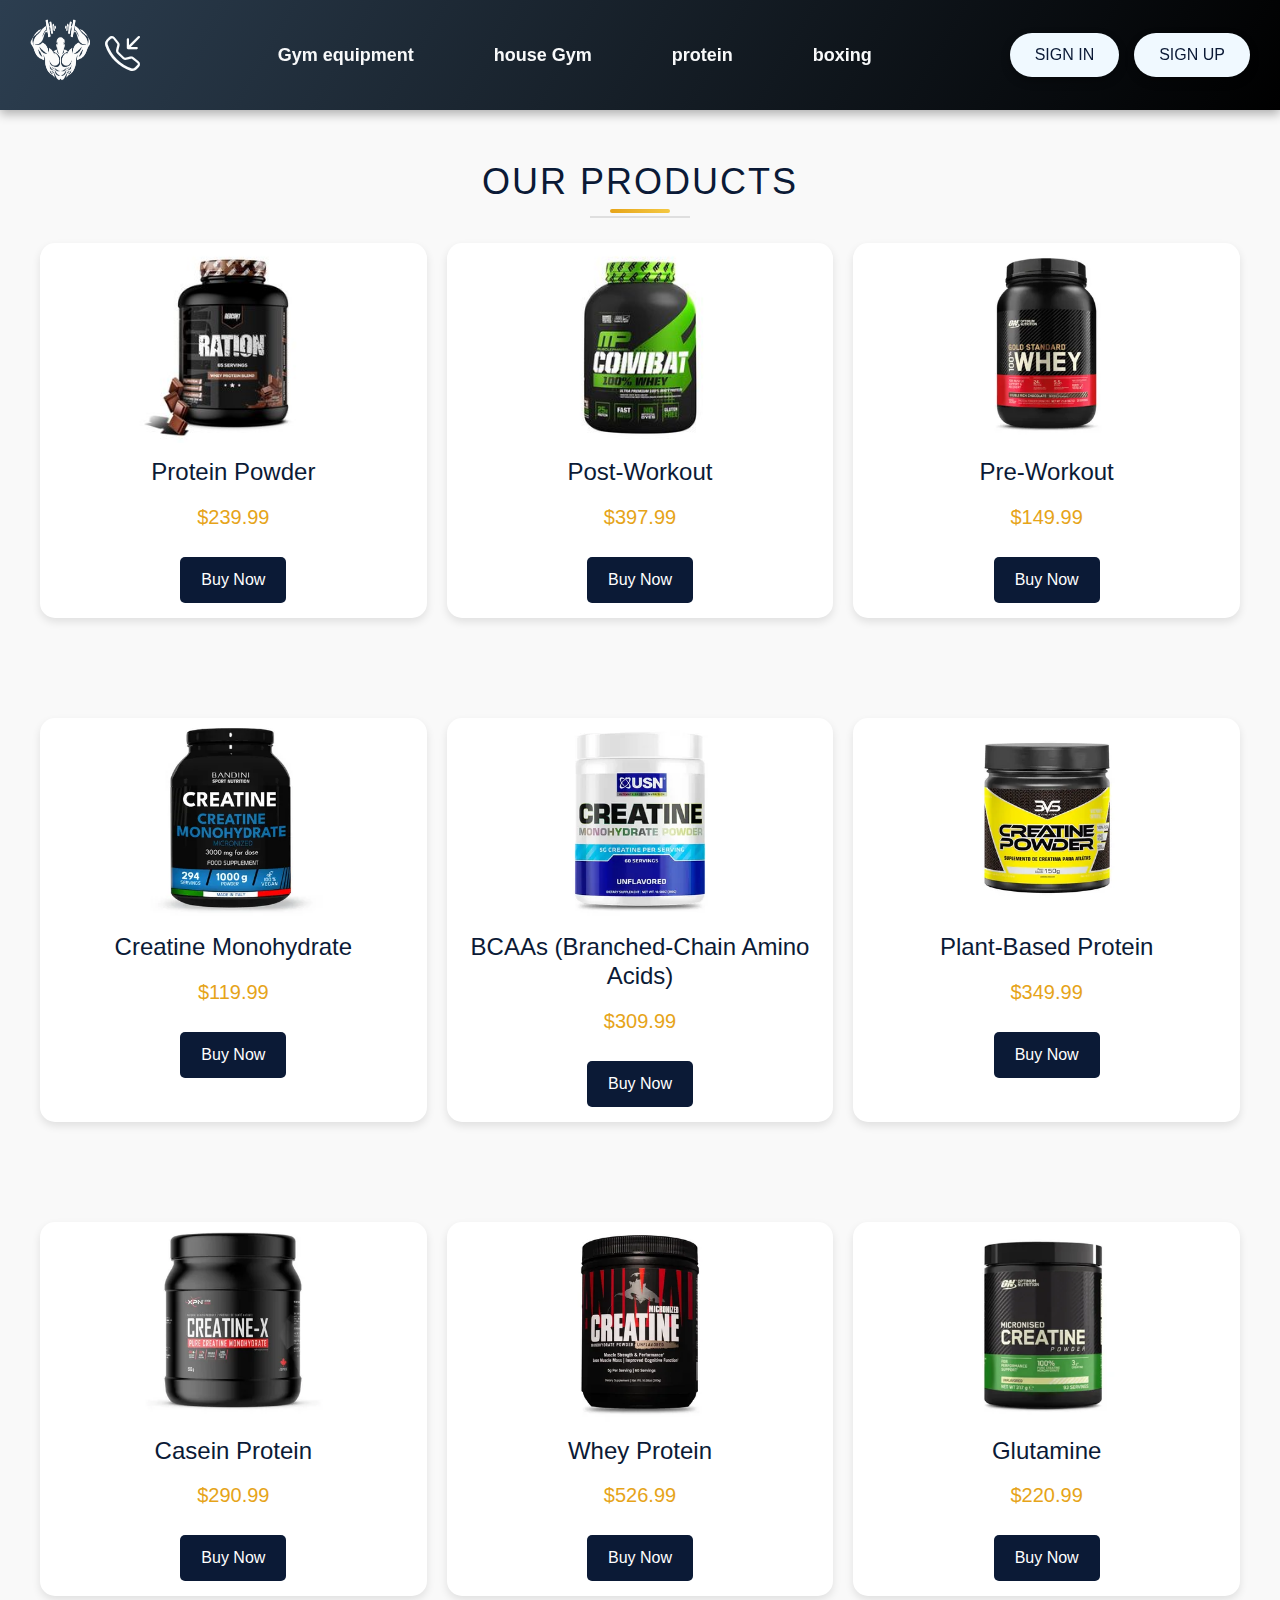
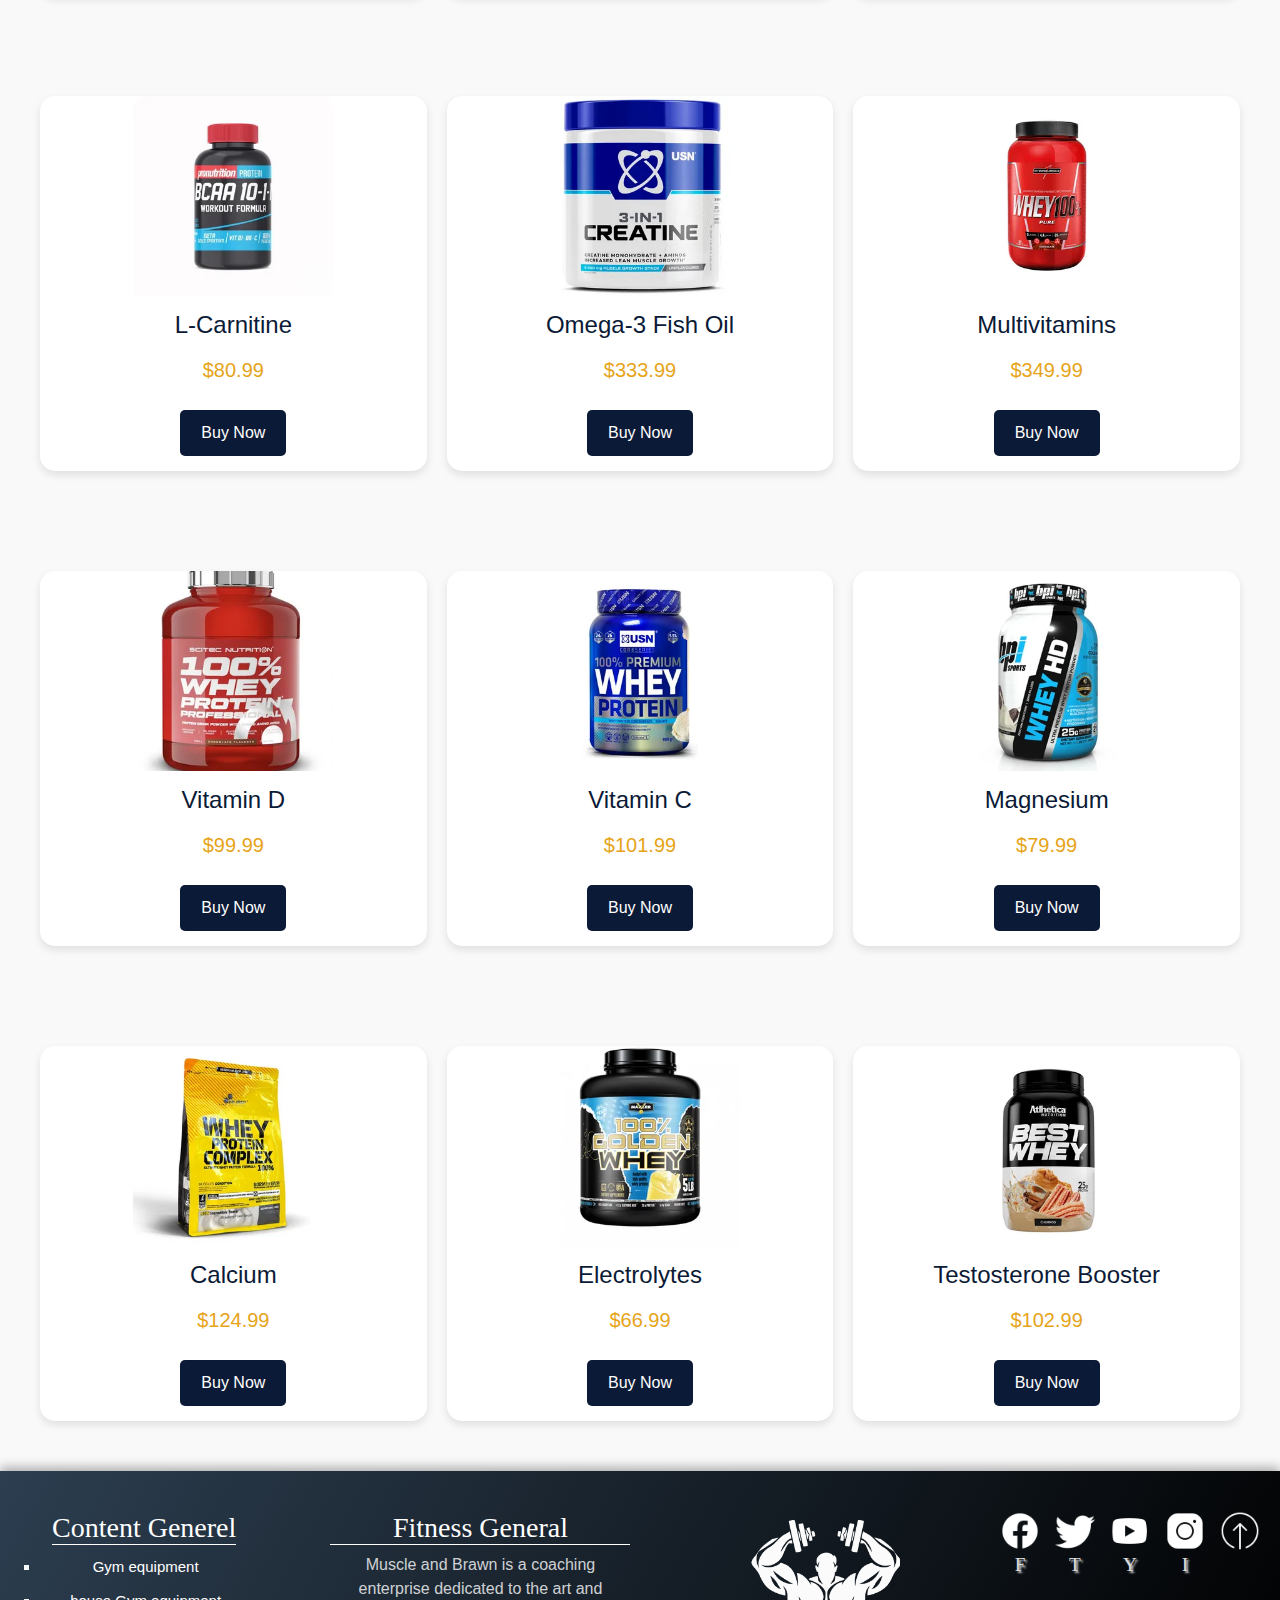
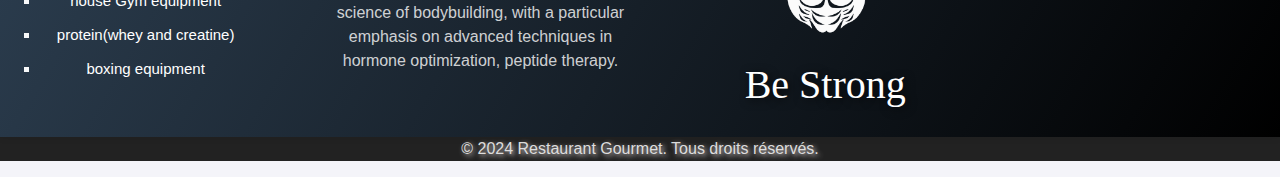
<file: protein.html>
<!DOCTYPE html>
<html lang="en">
<head>
    <meta charset="UTF-8">
    <meta name="viewport" content="width=device-width, initial-scale=1.0">
    <title>Be Strong</title>
    <link href="https://cdn.jsdelivr.net/npm/bootstrap@5.3.3/dist/css/bootstrap.min.css" rel="stylesheet">
    <script src="https://cdn.jsdelivr.net/npm/bootstrap@5.3.3/dist/js/bootstrap.bundle.min.js"></script>
    <link href="https://cdn.jsdelivr.net/npm/bootstrap-icons@1.11.1/font/bootstrap-icons.css" rel="stylesheet">
    <link rel="stylesheet" href="boxing.css">    
</head>
<body>
<div class="menu">
    <!-- Images de menu -->
    <nav class="nav">
        <a href="index.html"><img src="image/LOGOOFICIEL.png" alt="Logo" width="60" height="60" id="h1"></a>
        <a href="contactme.html"><i class="bi bi-telephone-inbound"></i></a>
    </nav>

    <!-- Liste principale -->
   <ul>
            <li>
                <a href="fitnessGym.html">Gym equipment
                <ul class="langauge">
                    <li><a href="#gym">Arcadia Max-Black</a></li>
                    <li><a href="#gym">machine_dorso</a></li>
                    <li><a href="#gym">Dumbbell_Rack</a></li>
                    <li><a href="#gym">machine shest</a></li>
                </ul>
            </a>
            </li>
            <li><a href="Gymhouse.html">house Gym </a>
                <ul class="langauge">
                    <li><a href="#house">yoga mat</a></li>
                    <li><a href="#house">band rubber Elastic</a></li>
                    <li><a href="#house">Powerball</a></li>
                    <li><a href="#house">Dumbbells</a></li>
                </ul>
            </li>
            <li><a href="protein.html">protein</a>
                <ul class="langauge">
                    <li><a href="#proteine">100% golden whey</a></li>
                    <li><a href="#proteine">3-in-1 creatine</a></li>
                    <li><a href="#proteine">whey protein complex</a></li>
                    <li><a href="#proteine">Micronise creatined</a></li>
                </ul>
            </li>
            <li>
                <a href="boxing.html">boxing </a>
                <ul class="langauge">
                    <li><a href="#boxing">boxing reflex bag</a></li>
                    <li><a href="#boxing">boxing gear</a></li>
                    <li><a href="#boxing">boxing head guard</a></li>
                    <li><a href="#boxing">punching bag</a></li>
                </ul>
            </li>
        </ul>

    <!-- Boutons -->
    <div class="buttons">
        <a class="btn-custom" href="Signin.html">Sign in</a>
        <a class="btn-custom" href="Signup.html">Sign up</a>
    </div>
</div>








<!-- Products Section -->
<section id="products" class="products">
    <h2>Our Products</h2>
    <div class="product-grid">
        <!-- Product 1 -->
        <div class="product-card">
            <img src="image/protein/p1.jpg" alt="Product 1" class="product-image ">
            <h3>Protein Powder</h3>
            <p class="price">$239.99</p>
            <a href="payement.html" class="btn btn-buy">Buy Now</a>
        </div>
        <!-- Product 2 -->
        <div class="product-card">
            <img src="image/protein/p2.jpg" alt="Product 2" class="product-image">
            <h3>Post-Workout</h3>
            <p class="price">$397.99</p>
            <a href="payement.html" class="btn btn-buy">Buy Now</a>
        </div>
        <!-- Product 3 -->
        <div class="product-card">
            <img src="image/protein/pr1.webp" alt="Product 3" class="product-image">
            <h3>Pre-Workout</h3>
            <p class="price">$149.99</p>
            <a href="payement.html" class="btn btn-buy">Buy Now</a>
        </div>
        <!-- Add more products here (up to 15) -->
    </div>
</section>
<!-- Products Section -->
<section id="products" class="products">
    <div class="product-grid">
        <!-- Product 1 -->
        <div class="product-card">
            <img src="image/protein/pr10.webp" alt="Product 1" class="product-image">
            <h3>Creatine Monohydrate</h3>
            <p class="price">$119.99</p>
            <a href="payement.html" class="btn btn-buy">Buy Now</a>
        </div>
        <!-- Product 2 -->
        <div class="product-card">
            <img src="image/protein/pr11.webp" alt="Product 2" class="product-image">
            <h3>BCAAs (Branched-Chain Amino Acids)</h3>
            <p class="price">$309.99</p>
            <a href="payement.html" class="btn btn-buy">Buy Now</a>
        </div>
        <!-- Product 3 -->
        <div class="product-card">
            <img src="image/protein/pr12.webp" alt="Product 3" class="product-image">
            <h3>Plant-Based Protein</h3>
            <p class="price">$349.99</p>
            <a href="payement.html" class="btn btn-buy">Buy Now</a>
        </div>
        <!-- Add more products here (up to 15) -->
    </div>
</section>
<section id="products" class="products">
    <div class="product-grid">
        <!-- Product 1 -->
        <div class="product-card">
            <img src="image/protein/pr13.webp" alt="Product 1" class="product-image">
            <h3>Casein Protein</h3>
            <p class="price">$290.99</p>
            <a href="payement.html" class="btn btn-buy">Buy Now</a>
        </div>
        <!-- Product 2 -->
        <div class="product-card">
            <img src="image/protein/pr14.webp" alt="Product 2" class="product-image">
            <h3>
                Whey Protein</h3>
            <p class="price">$526.99</p>
            <a href="payement.html" class="btn btn-buy">Buy Now</a>
        </div>
        <!-- Product 3 -->
        <div class="product-card">
            <img src="image/protein/pr15.webp" alt="Product 3" class="product-image">
            <h3>Glutamine</h3>
            <p class="price">$220.99</p>
            <a href="payement.html" class="btn btn-buy">Buy Now</a>
        </div>
        <!-- Add more products here (up to 15) -->
    </div>
</section>
<section id="products" class="products">
    <div class="product-grid">
        <!-- Product 1 -->
        <div class="product-card">
            <img src="image/protein/pr16.webp" alt="Product 1" class="product-image">
            <h3>
                L-Carnitine
            </h3>
            <p class="price">$80.99</p>
            <a href="payement.html" class="btn btn-buy">Buy Now</a>
        </div>
        <!-- Product 2 -->
        <div class="product-card">
            <img src="image/protein/pr17.webp" alt="Product 2" class="product-image">
            <h3>   
                Omega-3 Fish Oil</h3>
            <p class="price">$333.99</p>
            <a href="payement.html" class="btn btn-buy">Buy Now</a>
        </div>
        <!-- Product 3 -->
        <div class="product-card">
            <img src="image/protein/pr2.webp" alt="Product 3" class="product-image">
            <h3>Multivitamins</h3>
            <p class="price">$349.99</p>
            <a href="payement.html" class="btn btn-buy">Buy Now</a>
        </div>
        <!-- Add more products here (up to 15) -->
    </div>
</section>
<section id="products" class="products">
    <div class="product-grid">
        <!-- Product 1 -->
        <div class="product-card">
            <img src="image/protein/pr3.webp" alt="Product 1" class="product-image">
            <h3>Vitamin D</h3>
            <p class="price">$99.99</p>
            <a href="payement.html" class="btn btn-buy">Buy Now</a>
        </div>
        <!-- Product 2 -->
        <div class="product-card">
            <img src="image/protein/pr4.webp" alt="Product 2" class="product-image">
            <h3>Vitamin C</h3>
            <p class="price">$101.99</p>
            <a href="payement.html" class="btn btn-buy">Buy Now</a>
        </div>
        <!-- Product 3 -->
        <div class="product-card">
            <img src="image/protein/pr5.webp" alt="Product 3" class="product-image">
            <h3>Magnesium</h3>
            <p class="price">$79.99</p>
            <a href="payement.html" class="btn btn-buy">Buy Now</a>
        </div>
        <!-- Add more products here (up to 15) -->
    </div>
</section>
<section id="products" class="products">
    <div class="product-grid">
        <!-- Product 1 -->
        <div class="product-card">
            <img src="image/protein/pr6.webp" alt="Product 1" class="product-image">
            <h3>
               
                Calcium
                </h3>
            <p class="price">$124.99</p>
            <a href="payement.html" class="btn btn-buy">Buy Now</a>
        </div>
        <!-- Product 2 -->
        <div class="product-card">
            <img src="image/protein/pr7.webp" alt="Product 2" class="product-image">
            <h3>Electrolytes</h3>
            <p class="price">$66.99</p>
            <a href="payement.html" class="btn btn-buy">Buy Now</a>
        </div>
        <!-- Product 3 -->
        <div class="product-card">
            <img src="image/protein/pr9.webp" alt="Product 3" class="product-image">
            <h3>Testosterone Booster</h3>
            <p class="price">$102.99</p>
            <a href="payement.html" class="btn btn-buy">Buy Now</a>
        </div>
        <!-- Add more products here (up to 15) -->
    </div>
</section>



    <footer class="sou">


        <div class="lien">
        <h3>Content Generel</h3>
        <li><a href="fitnessGym.html"  class="hovimg">Gym equipment</a></li>
        <li><a href="Gymhouse.html"  class="hovimg">house Gym equipment</a></li>
        <li><a href="protein.html"  class="hovimg">protein(whey and creatine)</a></li>
        <li><a href="boxing.html"  class="hovimg">boxing equipment</a></li>
        </div>
        
        
        <div class="sourc">
        <h3 class="h3">Fitness General</h3>
        <p>Muscle and Brawn is a coaching enterprise dedicated to the art and science of bodybuilding, with a particular emphasis on advanced techniques in hormone optimization, peptide therapy.</p>
        </div>
        
        
        <div class="logo">
        <img src="image/LOGOOFICIEL.png" alt="" class="LOGOOFICIEL">
        <h1 class="h1">Be Strong</h1>
        </div>
        
        
        <div class="plat">
        
        <a href="https://m.facebook.com"  class="insta"><img src="image/facebook.png" alt=""  width="40px" height="40px">
        <br>F  </a>
        
        <a href="https://m.twitter.com"  class="insta"><img src="image/twitr.png" alt=""  width="40px" height="40px">
        <br>T  </a>
        <a href="https://m.youtube.com"  class="insta"><img src="image/youtub.png" alt=""  width="40px" height="40px">
            <br>Y </a>
            <a href="https://m.instagram.com" class="insta"><img src="image/insta.png" alt=""  width="40px" height="40px"><br>
                I  </a>
        <a href="protein.html" ><img src="image/up.png" alt="" width="40px" height="40px"></a>
        </div>
        
        
        </footer>
        
        <footer> 
        <p class="p">&copy; 2024 Restaurant Gourmet. Tous droits réservés.</p> 
        </footer>
        
        </body>
        </html>
</file>
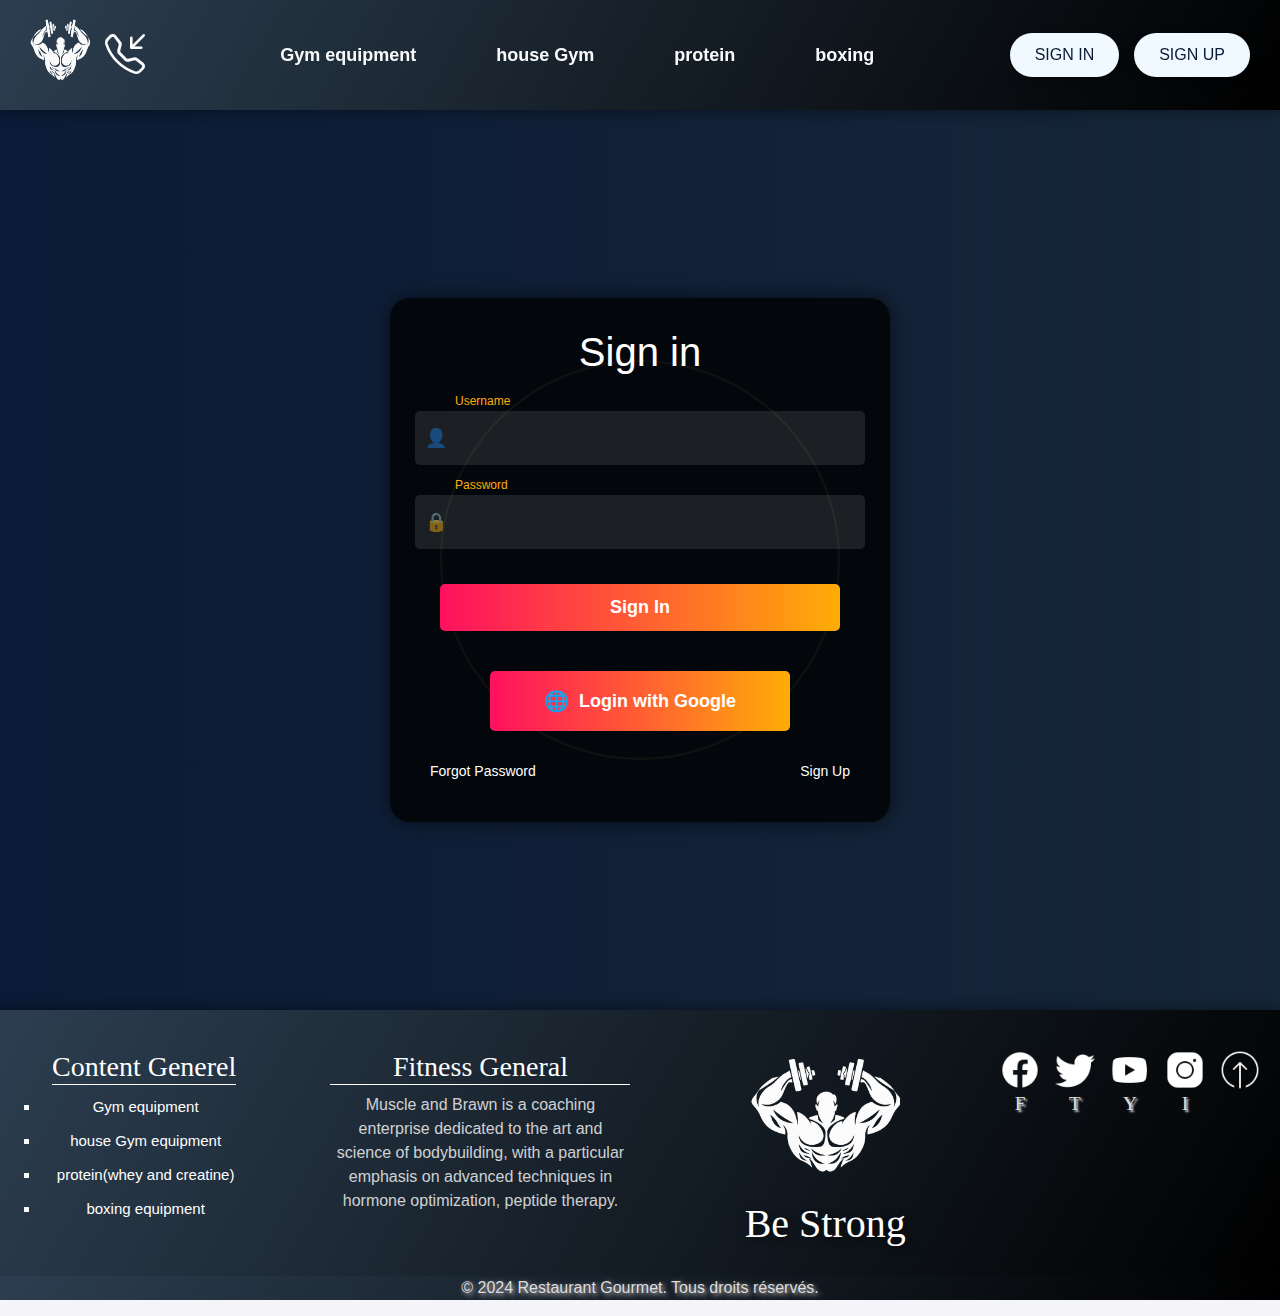
<file: Signin.html>
<!DOCTYPE html>
<html lang="en">
<head>
    <meta charset="UTF-8">
    <meta name="viewport" content="width=device-width, initial-scale=1.0">
    <title>Payment</title>
    <link href="https://cdn.jsdelivr.net/npm/bootstrap@5.3.3/dist/css/bootstrap.min.css" rel="stylesheet">
    <script src="https://cdn.jsdelivr.net/npm/bootstrap@5.3.3/dist/js/bootstrap.bundle.min.js"></script>
    <link href="https://cdn.jsdelivr.net/npm/bootstrap-icons@1.11.1/font/bootstrap-icons.css" rel="stylesheet">
    <link rel="stylesheet" href="payment.css">
    <style>
        * {
            margin: 0;
            padding: 0;
            box-sizing: border-box;
          }
          .hovimag {
              transition: transform 0.3s ease, box-shadow 0.3s ease, opacity 0.3s ease;
              border-radius: 10px;
              overflow: hidden;
              cursor: pointer;
              box-shadow: 0 4px 8px rgba(0, 0, 0, 0.2);
          }
          
          .hovimag:hover {
              transform: scale(1.05); 
              box-shadow: 0 8px 16px rgba(0, 0, 0, 0.3); 
              opacity: 0.9; 
          }
          .hovimag img {
              width: 100%;
              height: auto;
              display: block;
              transition: transform 0.3s ease;
          }
          
          .hovimag:hover img {
              transform: scale(1.1); /* تكبير الصورة الداخلية */
          }
          
          body {
            font-family: 'Arial', sans-serif;
            background: #f4f4f9;
            scroll-behavior: smooth;
          }
          
          /* Menu supérieur */
          .menu {
              background: linear-gradient(120deg, #2c3e50, #000);
            display: flex;
            justify-content: space-between;
            align-items: center;
            padding: 15px 30px;
            width: 100%;
            flex-wrap: wrap;
            box-shadow: 0 4px 10px rgba(0, 0, 0, 0.3);
            position: sticky;
            top: 0;
          }
          
          .menu nav {
            display: flex;
            align-items: center;
            gap: 15px;
          }
          
          .menu nav img {
            width: 60px;
            height: 80px;
            animation: zoomInOut 2s ease-in-out infinite;
          }
          
          @keyframes zoomInOut {
            0%, 100% { transform: scale(1); }
            50% { transform: scale(1.2); }
          }
          
          .menu ul {
            list-style: none;
            display: flex;
            justify-content: center;
            align-items: center;
            gap: 40px;
            margin: 0;
            padding: 0;
          }
          
          .menu ul li {
            position: relative;
          }
          
          .menu ul li a {
            text-decoration: none;
            color: #f8f9fa;
            font-size: 18px;
            font-weight: bold;
            padding: 10px 20px;
            border-radius: 10px;
            transition: 0.3s ease;
          }
          
          .menu ul li a:hover {
            background-color: #e6a419;
            color: #000;
            transform: scale(1.1);
          }
          
          .langauge {
            position: absolute;
            top: 100%;
            left: 0;
            background-color: #1b3759;
            border-radius: 10px;
            padding: 10px 0;
            display: none;
            max-height: 0;
            overflow: hidden;
            box-shadow: 0 4px 10px rgba(0, 0, 0, 0.5);
          }
          
          .menu ul li:hover .langauge {
            display: block;
            max-height: 300px;
          }
          
          .langauge li a {
            color: #e6e9f2;
            font-size: 16px;
            padding: 8px 20px;
            text-decoration: none;
            display: block;
            border-radius: 8px;
            transition: 0.3s ease;
          }
          
          .langauge li a:hover {
            background-color: #e6a419;
            color: #000;
            transform: scale(1.1);
          }
          
          .buttons {
            display: flex;
            gap: 15px;
          }
          
          .btn-custom {
            font-size: 16px;
            padding: 10px 25px;
            border-radius: 30px;
            background-color: #f0f9ff;
            color: #0b1a36;
            text-decoration: none;
            text-transform: uppercase;
            box-shadow: 0 4px 10px rgba(0, 0, 0, 0.3);
            transition: 0.5s ease-in-out;
          }
          
          .btn-custom:hover {
            background: linear-gradient(90deg, #e6a419, #f4c842);
            color: #000;
            transform: scale(1.1);
            box-shadow: 0 8px 15px rgba(0, 0, 0, 0.3);
          }
          

            /*body*/

.body {
    margin: 0;
    font-family: Arial, sans-serif;
    display: flex;
    justify-content: center;
    align-items: center;
    height: 100vh;
    background: linear-gradient(120deg, #2c3e50, #000);
    overflow: hidden;
}


.login-container {
    position: relative;
    display: flex;
    justify-content: center;
    align-items: center;
}


.animated-lines {
    position: absolute;
    top: 50%;
    left: 50%;
    width: 400px;
    height: 400px;
    transform: translate(-50%, -50%);
    z-index: 1;
}

.animated-lines div {
    position: absolute;
    width: 400px;
    height: 400px;
    border: 2px solid transparent;
    border-radius: 50%;
    animation: rotate 6s linear infinite;
}

.animated-lines .line1 {
    border-color: #ff105f;
    animation-delay: 0s;
}

.animated-lines .line2 {
    border-color: #ffad06;
    animation-delay: 2s;
}

.animated-lines .line3 {
    border-color: #21d4fd;
    animation-delay: 4s;
}

@keyframes rotate {
    0% {
        transform: translate(-50%, -50%) rotate(0deg);
    }
    100% {
        transform: translate(-50%, -50%) rotate(360deg);
    }
}

.glow-border {
    position: relative;
    padding: 30px;
    background: rgba(0, 0, 0, 0.8);
    border-radius: 20px;
    box-shadow: 0 0 20px rgba(0, 0, 0, 0.6);
    text-align: center;
    width: 500px;
    z-index: 2;
    
}

form {
    display: flex;
    flex-direction: column;
    align-items: center;
    z-index: 2;
}

h1 {
    color: white;
    margin-bottom: 20px;
}


.input-container {
    position: relative;
    width: 450px;
    margin: 15px 0;
}

.input-container input {
    width: 100%;
    padding: 15px;
    padding-left: 40px;
    border: none;
    border-radius: 5px;
    background: rgba(255, 255, 255, 0.1);
    color: white;
    font-size: 16px;
    outline: none;
    transition: background 0.3s;
}

.input-container input:focus {
    background: rgba(255, 255, 255, 0.2);
    box-shadow: 0 0 5px rgba(255, 255, 255, 0.5);
}

.input-container label {
    position: absolute;
    left: 40px;
    top: 50%;
    transform: translateY(-50%);
    color: rgba(255, 255, 255, 0.5);
    font-size: 16px;
    pointer-events: none;
    transition: top 0.3s, font-size 0.3s, color 0.3s;
}

.input-container input:focus + label,
.input-container input:not(:placeholder-shown) + label {
    top: -10px;
    font-size: 12px;
    color: #ffad06;
}
.input-container .icon {
    position: absolute;
    top: 50%;
    left: 10px;
    transform: translateY(-50%);
    font-size: 18px;
    color: rgba(255, 255, 255, 0.5);
}


button {
    width: 300px;
    padding: 15px;
    margin: 20px 0;
    border: none;
    border-radius: 5px;
    background: linear-gradient(to right, #ff105f, #ffad06);
    color: white;
    font-size: 18px;
    font-weight: bold;
    cursor: pointer;
    transition: transform 0.3s, box-shadow 0.3s;
}

button:hover {
    transform: scale(1.1);
    box-shadow: 0 5px 15px rgba(255, 173, 6, 0.5);
}


.links {
    display: flex;
    justify-content: space-between;
    width: 100%;
    padding: 10px;
}

.links a {
    color: white;
    text-decoration: none;
    font-size: 14px;
    transition: color 0.3s, text-shadow 0.3s;
}

.links a:hover {
    color: #ffad06;
    text-shadow: 0 0 5px rgba(255, 173, 6, 0.8);
}

/* === Google Login Button === */
.google-login {
    width: 300px;
    padding: 15px;
    margin-top: 20px;
    border: none;
    border-radius: 5px;
    background-color: #db4437;
    color: white;
    font-size: 18px;
    font-weight: bold;
    display: flex;
    justify-content: center;
    align-items: center;
    cursor: pointer;
    transition: transform 0.3s, box-shadow 0.3s;
}

.google-login:hover {
    transform: scale(1.1);
    box-shadow: 0 5px 15px rgba(219, 68, 55, 0.5);
}

.google-login .google-icon {
    margin-right: 10px;
    font-size: 20px;
}
  
              

              .sou {

                background: linear-gradient(120deg, #2c3e50, #000);
                height: auto; 
                width: 100%;
                display: flex;
                justify-content: space-between;
              
                flex-wrap: wrap; 
                }
                
                /* Liens de contenu */
                .lien {
                margin-top: 20px;
                margin-left: 20px;
                max-width: 250px;
                }
                .lien h3 {
                color: white;
                margin-left: 12px;
                font-family: "Cambria", serif;
                border-bottom: 1px solid white; /
                }
                .lien li {
                margin-top: 10px;
                list-style: square; 
                }
                .lien a {
                color: white;
                margin-left: 15px;
                text-decoration: none; 
                font-size: 15px;
                }
                .lien a:hover {
                color: rgb(30, 144, 255); 
                text-decoration: underline; 
                }
                
                
              
                
                
                
                
                
                /* Texte source pour la présentation */
                .sourc {
                margin-top: 20px;
                margin-right: 20px;
                max-width: 300px;
                }
                .sourc h3 {
                color: white;
                border-bottom: 1px solid white;
                font-family: "Cambria", serif;
                }
                .sourc p {
                color: rgba(255, 255, 255, 0.8); 
                line-height: 1.5; 
                }
                
                /* Logo et identité de marque */
                .logo {
                margin-top: 20px;
                text-align: center;
                }
                .logo img {
                max-width: 150px; 
                }
                .logo h1 {
                color: white;
                font-family: "Fantasy";
                font-size: 30px;
                text-shadow: 2px 2px 10px rgba(0, 0, 0, 0.7); 
                }
                
                /* Plateformes de réseaux sociaux */
                .plat {
                margin-top: 20px;
                display: flex;
                justify-content: center;
                gap: 15px; 
                }
                .plat a {
                display: inline-block;
                transition: transform 0.2s ease, box-shadow 0.2s ease;
                }
                .plat a:hover {
                transform: scale(1.2);
                box-shadow: 0 5px 15px rgba(255, 255, 255, 0.5);
                background-color: #e6a419;
                border-radius: 10px;
                }
                
                /* Ajouter un espace de crédit dans le footer */
                footer .credits {
                text-align: center;
                padding: 15px;
                background: rgba(0, 0, 0, 0.8);
                color: white;
                font-size: 14px;
                font-family: Arial, sans-serif;
                }
                footer .credits a {
                color: rgb(30, 144, 255);
                text-decoration: none;
                }
                footer .credits a:hover {
                text-decoration: underline;
                }
                
                
                .logo h1{
                color: white;
                font-family: fantasy;
                font-size: 40px;
                }
                .insta{
                  text-align: center;
                  text-decoration: none;
                  color: #ddd;
                  font-size: larger;
                  font-family: Georgia, 'Times New Roman', Times, serif;
                  text-shadow: #dcdee1 2px 2px 2px;
                }    
                footer .p {
                  text-shadow: 2px 2px 5px rgb(223, 215, 215);
                  background: linear-gradient(120deg, #2c3e50, #000);
                  color: #ddd;
                  text-align: center
                }
                body {
                    animation: gradientBackground 10s infinite alternate, floating 6s infinite ease-in-out;
                }
                
                @keyframes floating {
                    0%, 100% {
                        transform: translateY(0);
                    }
                    50% {
                        transform: translateY(-20px);
                    }
                }

                @keyframes gradientBackground {
                    0% { background-position: 0% 50%; }
                    50% { background-position: 100% 50%; }
                    100% { background-position: 0% 50%; }
                }
        
                .body {
                    margin: 0;
                    font-family: Arial, sans-serif;
                    display: flex;
                    justify-content: center;
                    align-items: center;
                    height: 100vh;
                    background: linear-gradient(270deg, #2c3e50, #000, #1a2a3a, #0b1a36);
                    background-size: 400% 400%;
                    animation: gradientBackground 15s ease infinite;
                    overflow: hidden;
                }
        
                /* --- Animation --- */
                @keyframes rotate {
                    0% { transform: translate(-50%, -50%) rotate(0deg); }
                    100% { transform: translate(-50%, -50%) rotate(360deg); }
                }
        
                @keyframes glow {
                    0% { box-shadow: 0 0 10px #1b3759, 0 0 20px #1a2a3a, 0 0 30px #1a2a3a; }
                    50% { box-shadow: 0 0 20px #000, 0 0 40px #000, 0 0 60px #000; }
                    100% { box-shadow: 0 0 10px #21d4fd, 0 0 20px #21d4fd, 0 0 30px #21d4fd; }
                }
        
                .animated-lines div {
                    position: absolute;
                    width: 400px;
                    height: 400px;
                    border: 2px solid transparent;
                    border-radius: 50%;
                    animation: rotate 6s linear infinite, glow 3s ease-in-out infinite;
                }
        
                .animated-lines .line1 {
                    border-color: #ff105f;
                    animation-delay: 0s;
                }
        
                .animated-lines .line2 {
                    border-color: #ffad06;
                    animation-delay: 2s;
                }
        
                .animated-lines .line3 {
                    border-color: #21d4fd;
                    animation-delay: 4s;
                }
        
                /* --- Animation --- */
                @keyframes pulse {
                    0% { transform: scale(1); }
                    50% { transform: scale(1.05); }
                    100% { transform: scale(1); }
                }
        
                button {
                    width: 400px;
                    padding: 10px;
                    margin: 20px 0;
                    border: none;
                    border-radius: 5px;
                    background: linear-gradient(to right, #ff105f, #ffad06);
                    color: white;
                    font-weight: bold;
                    cursor: pointer;
                    animation: pulse 2s infinite;
                }
        
                button:hover {
                    animation: none;
                    transform: scale(1.1);
                }
        
                /* --- Animation --- */
                @keyframes float {
                    0% { transform: translateY(0); }
                    50% { transform: translateY(-10px); }
                    100% { transform: translateY(0); }
                }
        
                .links a {
                    animation: float 3s ease-in-out infinite;
                }
        
                /* --- Animation --- */
                @keyframes slideIn {
                    0% { transform: translateY(100%); }
                    100% { transform: translateY(0); }
                }
        
                footer {
                    animation: slideIn 1s ease-out;
                }
                footer.sou {
    background: linear-gradient(120deg, #2c3e50, #000); 
    color: #f8f9fa; 
    padding: 20px;
    text-align: center;
    box-shadow: 0 -4px 10px rgba(0, 0, 0, 0.3); 
}

@media (max-width: 768px) {
    .menu {
      flex-direction: column;
      align-items: center;
      padding: 10px;
      position: static;
    }
  
    .menu ul {
      flex-direction: column;
      gap: 10px;
    }
  
    .buttons {
      flex-direction: column;
      gap: 10px;
    }
  
    .imag .content {
      font-size: 24px;
    }
  
    .imag .content button {
      font-size: 14px;
      padding: 8px 16px;
    }
  
    .fitness-items, .house-items, .proteine-items, .boxing-items {
      flex-direction: column;
      align-items: center;
    }
  
    .sou {
      background: linear-gradient(120deg, #2c3e50, #000);
      flex-direction: column;
      align-items: center;
      text-align: center;
    }
  
    .lien, .sourc, .logo, .plat {
      margin: 10px 0;
      max-width: 100%;
    }
  
    .plat {
      flex-direction: column;
      gap: 10px;
    }
  
    .logo {
      order: -1;
    }
  }
footer.sou .lien,
footer.sou .sourc,
footer.sou .plat {
    color: #f8f9fa; 
}



footer.sou a:hover {
    color: #f4c842; 
}

footer.sou .plat a img {
    filter: brightness(0) invert(1); 
}

footer.sou .plat a:hover img {
    filter: brightness(1) invert(0); 
}
.LOGOOFICIEL{
      animation: zoomInOut 2s ease-in-out infinite;
}

footer.sou {
    background: linear-gradient(120deg, #2c3e50, #000); 
    color: #f8f9fa; 
    padding: 20px;
    text-align: center;
    box-shadow: 0 -4px 10px rgba(0, 0, 0, 0.3); 
}

footer.sou .lien,
footer.sou .sourc,
footer.sou .plat {
    color: #f8f9fa; 
}



footer.sou a:hover {
    color: #f4c842; 
}

footer.sou .plat a img {
    filter: brightness(0) invert(1); 
}

footer.sou .plat a:hover img {
    filter: brightness(1) invert(0); 
}
.LOGOOFICIEL{
      animation: zoomInOut 2s ease-in-out infinite;
}
  
    </style>

</head>
<body>

    <div class="menu">
        <!-- Images de menu -->
        <nav class="nav">
            <a href="index.html"><img src="image/LOGOOFICIEL.png" alt="Logo" width="60" height="60" id="h1"></a>
            <a href="contactme.html"><i class="bi bi-telephone-inbound"></i></a>
        </nav>
    
        <!-- Liste principale -->
       <ul>
                <li>
                    <a href="fitnessGym.html">Gym equipment
                    <ul class="langauge">
                        <li><a href="#gym">Arcadia Max-Black</a></li>
                        <li><a href="#gym">machine_dorso</a></li>
                        <li><a href="#gym">Dumbbell_Rack</a></li>
                        <li><a href="#gym">machine shest</a></li>
                    </ul>
                </a>
                </li>
                <li><a href="Gymhouse.html">house Gym </a>
                    <ul class="langauge">
                        <li><a href="#house">yoga mat</a></li>
                        <li><a href="#house">band rubber Elastic</a></li>
                        <li><a href="#house">Powerball</a></li>
                        <li><a href="#house">Dumbbells</a></li>
                    </ul>
                </li>
                <li><a href="protein.html">protein</a>
                    <ul class="langauge">
                        <li><a href="#proteine">100% golden whey</a></li>
                        <li><a href="#proteine">3-in-1 creatine</a></li>
                        <li><a href="#proteine">whey protein complex</a></li>
                        <li><a href="#proteine">Micronise creatined</a></li>
                    </ul>
                </li>
                <li>
                    <a href="boxing.html">boxing </a>
                    <ul class="langauge">
                        <li><a href="#boxing">boxing reflex bag</a></li>
                        <li><a href="#boxing">boxing gear</a></li>
                        <li><a href="#boxing">boxing head guard</a></li>
                        <li><a href="#boxing">punching bag</a></li>
                    </ul>
                </li>
            </ul>
    
        <!-- Boutons -->
        <div class="buttons">
            <a class="btn-custom" href="Signin.html">Sign in</a>
            <a class="btn-custom" href="Signup.html">Sign up</a>
        </div>
    </div>




<div class="body">

    <div class="login-container">
        
        <div class="animated-lines">
            <div class="line1"></div>
            <div class="line2"></div>
            <div class="line3"></div>
        </div>

        <div class="glow-border">
            <form>
                <h1>Sign in</h1>
                <div class="input-container">
                    <input type="text" id="username" required>
                    <label for="username">Username</label>
                    <span class="icon">👤</span>
                </div>
                <div class="input-container">
                    <input type="password" id="password" required>
                    <label for="password">Password</label>
                    <span class="icon">🔒</span>
                </div>
                <button type="submit">Sign In</button>

                <!-- Google Login button -->
                <button type="button" class="google-login">
                    <span class="google-icon">🌐</span>
                    Login with Google
                </button>
                <div class="links">
                    <a href="confirm-password.html">Forgot Password</a>
                    <a href="Signup.html">Sign Up</a>
                </div>
            </form>
        </div>
    </div>

</div>




<footer class="sou">


    <div class="lien">
    <h3>Content Generel</h3>
    <li><a href="fitnessGym.html"  class="hovimg">Gym equipment</a></li>
    <li><a href="Gymhouse.html"  class="hovimg">house Gym equipment</a></li>
    <li><a href="protein.html"  class="hovimg">protein(whey and creatine)</a></li>
    <li><a href="boxing.html"  class="hovimg">boxing equipment</a></li>
    </div>
    
    
    <div class="sourc">
    <h3 class="h3">Fitness General</h3>
    <p>Muscle and Brawn is a coaching enterprise dedicated to the art and science of bodybuilding, with a particular emphasis on advanced techniques in hormone optimization, peptide therapy.</p>
    </div>
    
    
    <div class="logo">
    <img src="image/LOGOOFICIEL.png" alt="" class="LOGOOFICIEL">
    <h1 class="h1">Be Strong</h1>
    </div>
    
    
    <div class="plat">
    
    <a href="https://m.facebook.com"  class="insta"><img src="image/facebook.png" alt=""  width="40px" height="40px">
    <br>F  </a>
    
    <a href="https://m.twitter.com"  class="insta"><img src="image/twitr.png" alt=""  width="40px" height="40px">
    <br>T  </a>
    <a href="https://m.youtube.com"  class="insta"><img src="image/youtub.png" alt=""  width="40px" height="40px">
        <br>Y </a>
        <a href="https://m.instagram.com" class="insta"><img src="image/insta.png" alt=""  width="40px" height="40px"><br>
            I  </a>
    <a href="Signin.html" ><img src="image/up.png" alt="" width="40px" height="40px"></a>
    </div>
    
    
    </footer>
    
    <footer> 
    <p class="p">&copy; 2024 Restaurant Gourmet. Tous droits réservés.</p> 
    </footer>
</body>
</html>
</file>
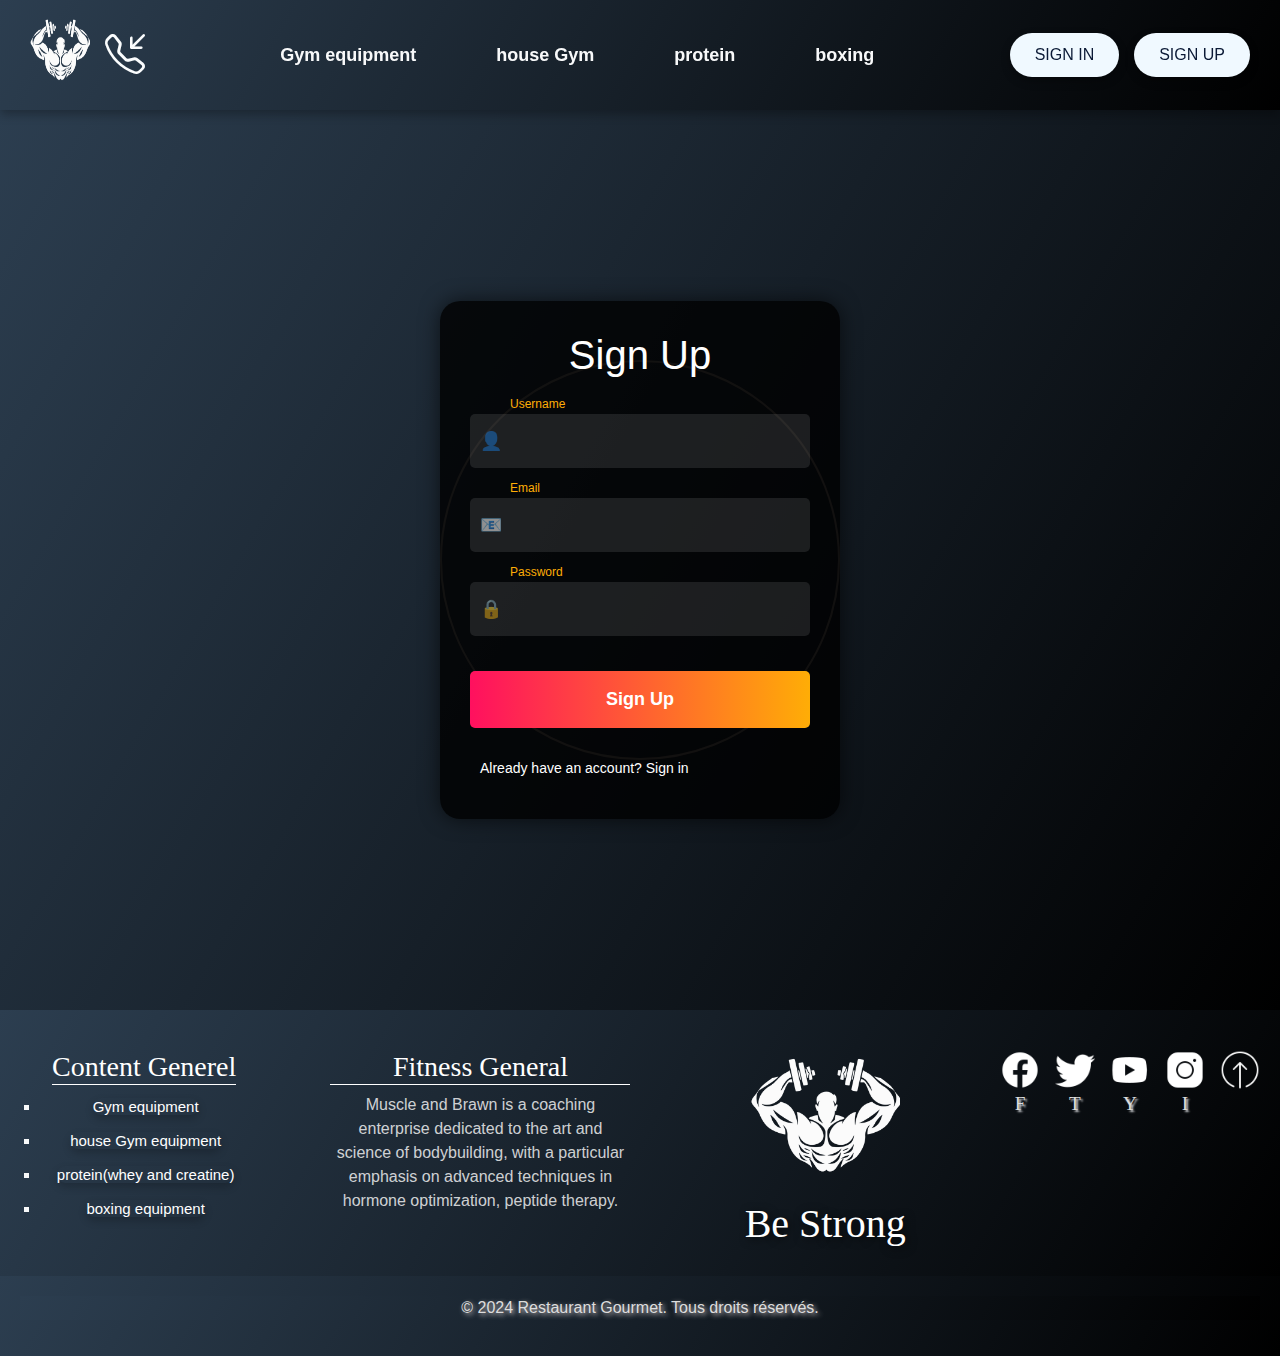
<file: Signup.html>
<!DOCTYPE html>
<html lang="en">
<head>
    <meta charset="UTF-8">
    <meta name="viewport" content="width=device-width, initial-scale=1.0">
    <title>Be Strong - Sign Up</title>
    <link href="https://cdn.jsdelivr.net/npm/bootstrap@5.3.3/dist/css/bootstrap.min.css" rel="stylesheet">
    <script src="https://cdn.jsdelivr.net/npm/bootstrap@5.3.3/dist/js/bootstrap.bundle.min.js"></script>
    <link href="https://cdn.jsdelivr.net/npm/bootstrap-icons@1.11.1/font/bootstrap-icons.css" rel="stylesheet">
    <link rel="stylesheet" href="payment.css">
    <style>
  
        * {
            margin: 0;
            padding: 0;
            box-sizing: border-box;
        }

        body {
            font-family: 'Arial', sans-serif;
            background: linear-gradient(135deg, #2c3e50, #000);
            animation: gradientBackground 10s infinite alternate;
            scroll-behavior: smooth;
            overflow-x: hidden;
            position: relative;
        }
        
 

        @keyframes gradientBackground {
            0% {
                background-position: 0% 50%;
            }
            50% {
                background-position: 100% 50%;
            }
            100% {
                background-position: 0% 50%;
            }
        }

        /* Scrollbar */
        body::-webkit-scrollbar {
            width: 12px;
        }

        body::-webkit-scrollbar-track {
            background: #2c3e50;
        }

        body::-webkit-scrollbar-thumb {
            background: #e6a419;
            border-radius: 10px;
            animation: scrollbarAnimation 2s infinite;
        }

        @keyframes scrollbarAnimation {
            0%, 100% {
                background: #e6a419;
            }
            50% {
                background: #f4c842;
            }
        }

     
        .stars {
            position: absolute;
            top: 0;
            left: 0;
            width: 100%;
            height: 100%;
            overflow: hidden;
        }

        .stars span {
            position: absolute;
            top: 50%;
            left: 50%;
            width: 4px;
            height: 4px;
            background: #fff;
            border-radius: 50%;
            box-shadow: 0 0 0 4px rgba(255, 255, 255, 0.1),
                        0 0 0 8px rgba(255, 255, 255, 0.1),
                        0 0 20px rgba(255, 255, 255, 1);
            animation: animate 3s linear infinite;
        }

        .stars span::before {
            content: '';
            position: absolute;
            top: 50%;
            transform: translateY(-50%);
            width: 300px;
            height: 1px;
            background: linear-gradient(90deg, #fff, transparent);
        }

        @keyframes animate {
            0% {
                transform: rotate(315deg) translateX(0);
                opacity: 1;
            }
            70% {
                opacity: 1;
            }
            100% {
                transform: rotate(315deg) translateX(-1000px);
                opacity: 0;
            }
        }

        .stars span:nth-child(1) {
            top: 0;
            right: 0;
            left: initial;
            animation-delay: 0;
            animation-duration: 1s;
        }

        .stars span:nth-child(2) {
            top: 0;
            right: 80px;
            left: initial;
            animation-delay: 0.2s;
            animation-duration: 3s;
        }

        .stars span:nth-child(3) {
            top: 80px;
            right: 0;
            left: initial;
            animation-delay: 0.4s;
            animation-duration: 2s;
        }

        .stars span:nth-child(4) {
            top: 0;
            right: 180px;
            left: initial;
            animation-delay: 0.6s;
            animation-duration: 1.5s;
        }

        .stars span:nth-child(5) {
            top: 0;
            right: 400px;
            left: initial;
            animation-delay: 0.8s;
            animation-duration: 2.5s;
        }

        .stars span:nth-child(6) {
            top: 0;
            right: 600px;
            left: initial;
            animation-delay: 1s;
            animation-duration: 3s;
        }

        .stars span:nth-child(7) {
            top: 300px;
            right: 0;
            left: initial;
            animation-delay: 1.2s;
            animation-duration: 1.75s;
        }

        .stars span:nth-child(8) {
            top: 0;
            right: 700px;
            left: initial;
            animation-delay: 1.4s;
            animation-duration: 1.25s;
        }

        .stars span:nth-child(9) {
            top: 0;
            right: 1000px;
            left: initial;
            animation-delay: 0.75s;
            animation-duration: 2.25s;
        }

        .stars span:nth-child(10) {
            top: 0;
            right: 1200px;
            left: initial;
            animation-delay: 2.75s;
            animation-duration: 3.25s;
        }

     
        .menu {
            background: linear-gradient(90deg, #0b1a36, #122850);
            display: flex;
            justify-content: space-between;
            align-items: center;
            padding: 15px 30px;
            width: 100%;
            flex-wrap: wrap;
            box-shadow: 0 4px 10px rgba(0, 0, 0, 0.3);
            position: sticky;
            top: 0;
            z-index: 1000;
        }

        .menu nav {
            display: flex;
            align-items: center;
            gap: 15px;
        }

        .menu nav img {
            width: 60px;
            height: 80px;
            animation: zoomInOut 2s ease-in-out infinite;
        }

        @keyframes zoomInOut {
            0%, 100% {
                transform: scale(1);
            }
            50% {
                transform: scale(1.2);
            }
        }

        .menu ul {
            list-style: none;
            display: flex;
            justify-content: center;
            align-items: center;
            gap: 40px;
            margin: 0;
            padding: 0;
        }

        .menu ul li {
            position: relative;
        }

        .menu ul li a {
            text-decoration: none;
            color: #f8f9fa;
            font-size: 18px;
            font-weight: bold;
            padding: 10px 20px;
            border-radius: 10px;
            transition: 0.3s ease;
        }

        .menu ul li a:hover {
            background-color: #e6a419;
            color: #000;
            transform: scale(1.1);
        }

        .buttons {
            display: flex;
            gap: 15px;
        }

        .btn-custom {
            font-size: 16px;
            padding: 10px 25px;
            border-radius: 30px;
            background-color: #f0f9ff;
            color: #0b1a36;
            text-decoration: none;
            text-transform: uppercase;
            box-shadow: 0 4px 10px rgba(0, 0, 0, 0.3);
            transition: 0.3s ease-in-out;
        }

        .btn-custom:hover {
            background: linear-gradient(90deg, #e6a419, #f4c842);
            color: #000;
            transform: scale(1.1);
            box-shadow: 0 8px 15px rgba(0, 0, 0, 0.3);
        }

        
        .body {
            display: flex;
            justify-content: center;
            align-items: center;
            height: 100vh;
            position: relative;
            overflow: hidden;
        }

        .login-container {
            position: relative;
            display: flex;
            justify-content: center;
            align-items: center;
        }

        .animated-lines {
            position: absolute;
            top: 50%;
            left: 50%;
            width: 400px;
            height: 400px;
            transform: translate(-50%, -50%);
            z-index: 1;
        }

        .animated-lines div {
            position: absolute;
            width: 400px;
            height: 400px;
            border: 2px solid transparent;
            border-radius: 50%;
            animation: rotate 6s linear infinite;
        }

        .animated-lines .line1 {
            border-color: #ff105f;
            animation-delay: 0s;
        }

        .animated-lines .line2 {
            border-color: #ffad06;
            animation-delay: 2s;
        }

        .animated-lines .line3 {
            border-color: #21d4fd;
            animation-delay: 4s;
        }

        @keyframes rotate {
            0% {
                transform: translate(-50%, -50%) rotate(0deg);
            }
            100% {
                transform: translate(-50%, -50%) rotate(360deg);
            }
        }

        .glow-border {
            position: relative;
            padding: 30px;
            background: rgba(0, 0, 0, 0.8);
            border-radius: 20px;
            box-shadow: 0 0 20px rgba(0, 0, 0, 0.6);
            text-align: center;
            z-index: 2;
            width: 400px;
        }

        form {
            display: flex;
            flex-direction: column;
            align-items: center;
        }

        h1 {
            color: white;
            margin-bottom: 20px;
        }

        .input-container {
            position: relative;
            width: 100%;
            margin: 15px 0;
        }

        .input-container input {
            width: 100%;
            padding: 15px;
            padding-left: 40px;
            border: none;
            border-radius: 5px;
            background: rgba(255, 255, 255, 0.1);
            color: white;
            font-size: 16px;
            outline: none;
            transition: background 0.3s;
        }

        .input-container input:focus {
            background: rgba(255, 255, 255, 0.2);
            box-shadow: 0 0 5px rgba(255, 255, 255, 0.5);
        }

        .input-container label {
            position: absolute;
            left: 40px;
            top: 50%;
            transform: translateY(-50%);
            color: rgba(255, 255, 255, 0.5);
            font-size: 16px;
            pointer-events: none;
            transition: top 0.3s, font-size 0.3s, color 0.3s;
        }

        .input-container input:focus + label,
        .input-container input:not(:placeholder-shown) + label {
            top: -10px;
            font-size: 12px;
            color: #ffad06;
        }

        .input-container .icon {
            position: absolute;
            top: 50%;
            left: 10px;
            transform: translateY(-50%);
            font-size: 18px;
            color: rgba(255, 255, 255, 0.5);
        }

        button {
            width: 100%;
            padding: 15px;
            margin: 20px 0;
            border: none;
            border-radius: 5px;
            background: linear-gradient(to right, #ff105f, #ffad06);
            color: white;
            font-size: 18px;
            font-weight: bold;
            cursor: pointer;
            transition: transform 0.3s, box-shadow 0.3s;
        }

        button:hover {
            transform: scale(1.1);
            box-shadow: 0 5px 15px rgba(255, 173, 6, 0.5);
        }

        .links {
            display: flex;
            justify-content: space-between;
            width: 100%;
            padding: 10px;
        }

        .links a {
            color: white;
            text-decoration: none;
            font-size: 14px;
            transition: color 0.3s, text-shadow 0.3s;
        }

        .links a:hover {
            color: #ffad06;
            text-shadow: 0 0 5px rgba(255, 173, 6, 0.8);
        }

        /* Footer */
        footer {
            background: linear-gradient(120deg, #2c3e50, #000);
            color: white;
            padding: 20px;
            text-align: center;
        }

        footer .p {
            text-shadow: 2px 2px 5px rgb(223, 215, 215);
            color: #ddd;
        }

        * {
  margin: 0;
  padding: 0;
  box-sizing: border-box;
}
.hovimag {
    transition: transform 0.3s ease, box-shadow 0.3s ease, opacity 0.3s ease;
    border-radius: 10px;
    overflow: hidden;
    cursor: pointer;
    box-shadow: 0 4px 8px rgba(0, 0, 0, 0.2);
}

.hovimag:hover {
    transform: scale(1.05); 
    box-shadow: 0 8px 16px rgba(0, 0, 0, 0.3); 
    opacity: 0.9; 
}
.hovimag img {
    width: 100%;
    height: auto;
    display: block;
    transition: transform 0.3s ease;
}

.hovimag:hover img {
    transform: scale(1.1); 
}


/* Menu supérieur */
.menu {
    background: linear-gradient(120deg, #2c3e50, #000);
  display: flex;
  justify-content: space-between;
  align-items: center;
  padding: 15px 30px;
  width: 100%;
  flex-wrap: wrap;
  box-shadow: 0 4px 10px rgba(0, 0, 0, 0.3);
  position: sticky;
  top: 0;
}

.menu nav {
  display: flex;
  align-items: center;
  gap: 15px;
}

.menu nav img {
  width: 60px;
  height: 80px;
  animation: zoomInOut 2s ease-in-out infinite;
}

@keyframes zoomInOut {
  0%, 100% { transform: scale(1); }
  50% { transform: scale(1.2); }
}

.menu ul {
  list-style: none;
  display: flex;
  justify-content: center;
  align-items: center;
  gap: 40px;
  margin: 0;
  padding: 0;
}

.menu ul li {
  position: relative;
}

.menu ul li a {
  text-decoration: none;
  color: #f8f9fa;
  font-size: 18px;
  font-weight: bold;
  padding: 10px 20px;
  border-radius: 10px;
  transition: 0.3s ease;
}

.menu ul li a:hover {
  background-color: #e6a419;
  color: #000;
  transform: scale(1.1);
}

.langauge {
  position: absolute;
  top: 100%;
  left: 0;
  background-color: #1b3759;
  border-radius: 10px;
  padding: 10px 0;
  display: none;
  max-height: 0;
  overflow: hidden;
  box-shadow: 0 4px 10px rgba(0, 0, 0, 0.5);
}

.menu ul li:hover .langauge {
  display: block;
  max-height: 300px;
}

.langauge li a {
  color: #e6e9f2;
  font-size: 16px;
  padding: 8px 20px;
  text-decoration: none;
  display: block;
  border-radius: 8px;
  transition: 0.3s ease;
}

.langauge li a:hover {
  background-color: #e6a419;
  color: #000;
  transform: scale(1.1);
}

.buttons {
  display: flex;
  gap: 15px;
}

.btn-custom {
  font-size: 16px;
  padding: 10px 25px;
  border-radius: 30px;
  background-color: #f0f9ff;
  color: #0b1a36;
  text-decoration: none;
  text-transform: uppercase;
  box-shadow: 0 4px 10px rgba(0, 0, 0, 0.3);
  transition: 0.5s ease-in-out;
}

.btn-custom:hover {
  background: linear-gradient(90deg, #e6a419, #f4c842);
  color: #000;
  transform: scale(1.1);
  box-shadow: 0 8px 15px rgba(0, 0, 0, 0.3);
}

/* Effets d'apparition */
@keyframes fadeInUp {
    from {
      opacity: 0;
      transform: translateY(50px);
    }
    to {
      opacity: 1;
      transform: translateY(0);
    }
  }
  
  .fitness-items, .house-items, .proteine-items, .boxing-items {
    opacity: 0;
    transform: translateY(50px);
    animation: fadeInUp 1s ease forwards;
  }
  
  .fitness-items {
    animation-delay: 0.2s;
  }
  
  .house-items {
    animation-delay: 0.4s;
  }
  
  .proteine-items {
    animation-delay: 0.6s;
  }
  
  .boxing-items {
    animation-delay: 0.8s;
  }
  
  /* Éléments internes */
  .fitness-item, .house-item, .proteine-item, .boxing-item {
    background: rgb(247, 247, 247);
    border: 1px solid #ddd;
    border-radius: 10px;
    padding: 20px;
    width: 300px;
    text-align: center;
    margin-bottom: 20px;
    transition: all 0.5s ease-in-out;
  }
  
  .fitness-item:hover, .house-item:hover, .proteine-item:hover, .boxing-item:hover {
    transform: scale(1.05);
    box-shadow: 0 8px 15px rgba(0, 0, 0, 0.3);
  }
  
  .fitness-item img, .house-item img, .proteine-item img, .boxing-item img {
    width: 100%;
    border-radius: 10px;
    height: 250px;
    transition: transform 0.3s ease, box-shadow 0.3s ease;
  }
  
  .fitness-item:hover img, .house-item:hover img, .proteine-item:hover img, .boxing-item:hover img {
    transform: scale(1.05);
    box-shadow: 0 8px 15px rgba(0, 0, 0, 0.3);
  }
  
  /* Design réactif */
  @media (max-width: 768px) {
    .menu {
      flex-direction: column;
      align-items: center;
      padding: 10px;
      position: static;
    }
  
    .menu ul {
      flex-direction: column;
      gap: 10px;
    }
  
    .buttons {
      flex-direction: column;
      gap: 10px;
    }
  
    .imag .content {
      font-size: 24px;
    }
  
    .imag .content button {
      font-size: 14px;
      padding: 8px 16px;
    }
  
    .fitness-items, .house-items, .proteine-items, .boxing-items {
      flex-direction: column;
      align-items: center;
    }
  
    .sou {
      background: linear-gradient(120deg, #2c3e50, #000);
      flex-direction: column;
      align-items: center;
      text-align: center;
    }
  
    .lien, .sourc, .logo, .plat {
      margin: 10px 0;
      max-width: 100%;
    }
  
    .plat {
      flex-direction: column;
      gap: 10px;
    }
  
    .logo {
      order: -1;
    }
  }
  
  @keyframes pulse {
      0%, 100% {
        transform: scale(1);
        box-shadow: 0 0 10px rgba(230, 164, 25, 0.6);
      }
      50% {
        transform: scale(1.1);
        box-shadow: 0 0 20px rgba(230, 164, 25, 0.8);
      }
    }
    
    .btn-custom {
      animation: pulse 2s infinite;
      transition: all 0.3s ease;
    }
    
    .btn-custom:hover {
      animation: none; /* Arrêter l'animation au survol */
      transform: scale(1.1);
      box-shadow: 0 0 25px rgba(230, 164, 25, 1);
    }
  
    /* Assurer que les autres éléments ont un z-index inférieur */
  .menu {
      z-index: 1000; /* Menu supérieur */
    }
    
    .imag {
      z-index: 1; /* Image principale */
    }
    
    .fitness-items, .house-items, .proteine-items, .boxing-items {
      z-index: 2; /* Éléments principaux */
    }
    
    footer {
      z-index: 3; /* Pied de page */
    }
  
    /* Réparer le problème de survol */
    .fitness-item:hover, .house-item:hover, .proteine-item:hover, .boxing-item:hover {
      z-index: 10; /* Assurer que l'élément apparaît au-dessus des autres au survol */
    }
  

    
    @keyframes gradientBackground {
      0% {
        background-position: 0% 50%;
      }
      50% {
        background-position: 100% 50%;
      }
      100% {
        background-position: 0% 50%;
      }
    }
  
    /* Personnaliser la barre de défilement */
  body::-webkit-scrollbar {
      width: 12px;
    }
    
    body::-webkit-scrollbar-track {
      background: #f4f4f9;
    }
    
    body::-webkit-scrollbar-thumb {
      background: #e6a419;
      border-radius: 10px;
      animation: scrollbarAnimation 2s infinite;
    }

        @keyframes scrollbarAnimation {
            0%, 100% {
              background: #e6a419;
            }
            50% {
              background: #f4c842;
            }
          }
        /* Products Section */
.products {
    padding: 50px 20px;
    background-color: #f9f9f9;
    text-align: center;
    position: relative;
    z-index: 1; 
  }
  
  .products h2 {
    font-size: 36px;
    margin-bottom: 40px;
    color: #0b1a36;
    position: relative; 
    z-index: 2;
  }
  
  .product-grid {
    display: grid;
    grid-template-columns: repeat(auto-fit, minmax(250px, 1fr));
    gap: 20px;
    padding: 0 20px;
  }
  
  .product-card {
    background-color: #fff;
    border-radius: 15px;
    box-shadow: 0 4px 8px rgba(0, 0, 0, 0.1);
    overflow: hidden;
    transition: transform 0.3s ease, box-shadow 0.3s ease;
    position: relative; 
    z-index: 1; 
  }
  
  .product-card:hover {
    transform: translateY(-10px);
    box-shadow: 0 8px 16px rgba(0, 0, 0, 0.2);
  }
  
  .product-image {
    width: 100%;
    height: 200px;
    object-fit: cover;
    position: relative; 
    z-index: 1; 
  }
  
  .product-card h3 {
    font-size: 24px;
    margin: 15px 0;
    color: #0b1a36;
    position: relative; 
    z-index: 2; 
  }
  
  .product-card .price {
    font-size: 20px;
    color: #e6a419;
    margin: 10px 0;
    position: relative; 
    z-index: 2;
  }
  
  .btn-buy {
    display: inline-block;
    background-color: #0b1a36;
    color: #fff;
    padding: 10px 20px;
    border-radius: 5px;
    text-decoration: none;
    margin: 15px 0;
    transition: background-color 0.3s ease;
    position: relative; 
    z-index: 2;
  }
  
  .btn-buy:hover {
    background-color: #e6a419;
    color: #000;
  }
  
  
  .product-image {
    width: 100%;
    height: 200px; 
    object-fit: cover;
    border-radius: 15px 15px 0 0; 
    transition: transform 0.3s ease, filter 0.3s ease; 
    position: relative;
    z-index: 1; 
  }
  
  .product-card:hover .product-image {
    transform: scale(1);
    filter: brightness(0.9); 
  }
  
  /* "Our Products" */
  .products h2 {
    font-size: 36px;
    margin-bottom: 40px;
    color: #0b1a36;
    text-transform: uppercase; 
    letter-spacing: 2px; 
    position: relative;
    display: inline-block;
  }
  
  .products h2::after {
    content: '';
    position: absolute;
    bottom: -10px;
    left: 50%;
    transform: translateX(-50%);
    width: 60px;
    height: 4px;
    background: linear-gradient(90deg, #e6a419, #f4c842); 
    border-radius: 2px;
  }
  
  .products h2::before {
    content: '';
    position: absolute;
    bottom: -15px;
    left: 50%;
    transform: translateX(-50%);
    width: 100px;
    height: 2px;
    background: rgba(0, 0, 0, 0.1); 
  }
  
  /*les card*/
  .product-card {
    background-color: #fff;
    border-radius: 15px;
    box-shadow: 0 4px 8px rgba(0, 0, 0, 0.1);
    overflow: hidden;
    transition: transform 0.3s ease, box-shadow 0.3s ease;
    position: relative;
  }
  .product-card img {width: 200px;
  
  }
  
  .product-card::before {
    content: '';
    position: absolute;
    top: 0;
    left: 0;
    width: 100%;
    height: 100%;
    background: linear-gradient(45deg, rgba(30, 144, 255, 0.1), rgba(0, 191, 255, 0.1)); 
    opacity: 0;
    transition: opacity 0.3s ease;
    z-index: 1;
  }
  
  .product-card:hover::before {
    opacity: 1; 
  }
  
  .product-card:hover {
    transform: translateY(-10px);
    box-shadow: 0 8px 16px rgba(0, 0, 0, 0.2);
  }
  
  /* "Buy Now" */
  .btn-buy {
    display: inline-block;
    background-color: #0b1a36;
    color: #fff;
    padding: 10px 20px;
    border-radius: 5px;
    text-decoration: none;
    margin: 15px 0;
    transition: background-color 0.3s ease, transform 0.3s ease;
    position: relative;
    overflow: hidden;
  }
  
  .btn-buy::before {
    content: '';
    position: absolute;
    top: 50%;
    left: 50%;
    width: 300%;
    height: 300%;
    background: rgba(255, 255, 255, 0.3);
    border-radius: 50%;
    transform: translate(-50%, -50%) scale(0);
    transition: transform 0.5s ease;
    z-index: 0;
  }
  
  .btn-buy:hover::before {
    transform: translate(-50%, -50%) scale(1);
  }
  
  .btn-buy:hover {
    background-color: #e6a419;
    color: #000;
    transform: scale(1.05);
  }
  
  

  
  .products {
    padding: 50px 20px;
    background-color: #f9f9f9;
    text-align: center;
  }
  
  .product-grid {
    display: grid;
    grid-template-columns: repeat(auto-fit, minmax(250px, 1fr));
    gap: 20px;
    padding: 0 20px;
  }
  footer.sou {
    background: linear-gradient(120deg, #2c3e50, #000); 
    color: #f8f9fa; 
    padding: 20px;
    text-align: center;
    box-shadow: 0 -4px 10px rgba(0, 0, 0, 0.3); 
}

footer.sou .lien,
footer.sou .sourc,
footer.sou .plat {
    color: #f8f9fa; 
}



footer.sou a:hover {
    color: #f4c842; 
}

footer.sou .plat a img {
    filter: brightness(0) invert(1); 
}

footer.sou .plat a:hover img {
    filter: brightness(1) invert(0); 
}
.LOGOOFICIEL{
      animation: zoomInOut 2s ease-in-out infinite;
}
  
    </style>  

</head>
<body>

    <div class="stars">
        <span></span>
        <span></span>
        <span></span>
        <span></span>
        <span></span>
        <span></span>
        <span></span>
        <span></span>
        <span></span>
        <span></span>
    </div>

    <div class="menu">
        <!-- Images de menu -->
        <nav class="nav">
            <a href="index.html"><img src="image/LOGOOFICIEL.png" alt="Logo" width="60" height="60" id="h1"></a>
            <a href="contactme.html"><i class="bi bi-telephone-inbound"></i></a>
        </nav>
    
        <!-- Liste principale -->
       <ul>
                <li>
                    <a href="fitnessGym.html">Gym equipment
                    <ul class="langauge">
                        <li><a href="#gym">Arcadia Max-Black</a></li>
                        <li><a href="#gym">machine_dorso</a></li>
                        <li><a href="#gym">Dumbbell_Rack</a></li>
                        <li><a href="#gym">machine shest</a></li>
                    </ul>
                </a>
                </li>
                <li><a href="Gymhouse.html">house Gym </a>
                    <ul class="langauge">
                        <li><a href="#house">yoga mat</a></li>
                        <li><a href="#house">band rubber Elastic</a></li>
                        <li><a href="#house">Powerball</a></li>
                        <li><a href="#house">Dumbbells</a></li>
                    </ul>
                </li>
                <li><a href="protein.html">protein</a>
                    <ul class="langauge">
                        <li><a href="#proteine">100% golden whey</a></li>
                        <li><a href="#proteine">3-in-1 creatine</a></li>
                        <li><a href="#proteine">whey protein complex</a></li>
                        <li><a href="#proteine">Micronise creatined</a></li>
                    </ul>
                </li>
                <li>
                    <a href="boxing.html">boxing </a>
                    <ul class="langauge">
                        <li><a href="#boxing">boxing reflex bag</a></li>
                        <li><a href="#boxing">boxing gear</a></li>
                        <li><a href="#boxing">boxing head guard</a></li>
                        <li><a href="#boxing">punching bag</a></li>
                    </ul>
                </li>
            </ul>
    
        <!-- Boutons -->
        <div class="buttons">
            <a class="btn-custom" href="Signin.html">Sign in</a>
            <a class="btn-custom" href="Signup.html">Sign up</a>
        </div>
    </div>
    <div class="body">
        <div class="login-container">
            <div class="animated-lines">
                <div class="line1"></div>
                <div class="line2"></div>
                <div class="line3"></div>
            </div>
            <div class="glow-border">
                <form>
                    <h1>Sign Up</h1>
                    <div class="input-container">
                        <input type="text" id="username" required>
                        <label for="username">Username</label>
                        <span class="icon">👤</span>
                    </div>
                    <div class="input-container">
                        <input type="email" id="email" required>
                        <label for="email">Email</label>
                        <span class="icon">📧</span>
                    </div>
                    <div class="input-container">
                        <input type="password" id="password" required>
                        <label for="password">Password</label>
                        <span class="icon">🔒</span>
                    </div>
                    <button type="submit">Sign Up</button>
                    <div class="links">
                        <a href="Signin.html">Already have an account? Sign in</a>
                    </div>
                </form>
            </div>
        </div>
    </div>
    <footer class="sou">


        <div class="lien">
        <h3>Content Generel</h3>
        <li><a href="fitnessGym.html"  class="hovimag">Gym equipment</a></li>
        <li><a href="Gymhouse.html"  class="hovimag">house Gym equipment</a></li>
        <li><a href="protein.html"  class="hovimag">protein(whey and creatine)</a></li>
        <li><a href="boxing.html"  class="hovimag">boxing equipment</a></li>
        </div>
        
        
        <div class="sourc">
        <h3 class="h3">Fitness General</h3>
        <p>Muscle and Brawn is a coaching enterprise dedicated to the art and science of bodybuilding, with a particular emphasis on advanced techniques in hormone optimization, peptide therapy.</p>
        </div>
        
        
        <div class="logo">
        <img src="image/LOGOOFICIEL.png" alt="" class="LOGOOFICIEL">
        <h1 class="h1">Be Strong</h1>
        </div>
        
        
        <div class="plat">
        
        <a href="https://m.facebook.com"  class="insta"><img src="image/facebook.png" alt=""  width="40px" height="40px">
        <br>F  </a>
        
        <a href="https://m.twitter.com"  class="insta"><img src="image/twitr.png" alt=""  width="40px" height="40px">
        <br>T  </a>
        <a href="https://m.youtube.com"  class="insta"><img src="image/youtub.png" alt=""  width="40px" height="40px">
            <br>Y </a>
            <a href="https://m.instagram.com" class="insta"><img src="image/insta.png" alt=""  width="40px" height="40px"><br>
                I  </a>
        <a href="Signup.html" ><img src="image/up.png" alt="" width="40px" height="40px"></a>
        </div>
        
        
        </footer>
        
        <footer> 
        <p class="p">&copy; 2024 Restaurant Gourmet. Tous droits réservés.</p> 
        </footer>
        
</body>
</html>
</file>
<file: indexcss.css>
body {
  margin: 0;
  padding: 0;
  font-family: 'Arial', sans-serif;
  background: #f4f4f9;
}
/* --- Barre de navigation principale --- */
.menu {
  background: linear-gradient(90deg, #0b1a36, #122850);
  display: flex;
  justify-content: space-between;
  align-items: center;
  padding: 15px 30px;
  width: 100%;
  flex-wrap: wrap;
  box-shadow: 0 4px 10px rgba(0, 0, 0, 0.3);
  position: sticky;
  top: 0;
}

/* --- Images du menu --- */
.menu nav {
  display: flex;
  align-items: center;
  gap: 15px;
}

.menu nav img {
  transition: 0.3s ease;
  width: 60px;
  height: 80px;
}

@keyframes zoomInOut {
  0%, 100% {
  transform: scale(1); 
  }
  50% {
  transform: scale(1.2);
  }
  }




.menu nav img {
filter: brightness(0.8);
animation: zoomInOut 2s ease-in-out infinite; /* dure*/
} 
.LOGOOFICIEL{
filter: brightness(0.8);
animation: zoomInOut 2s ease-in-out infinite;
}
.discover{
filter: brightness(0.8);
animation: zoomInOut 2s ease-in-out infinite;
}

.menu nav img:hover {
filter:contrast(1); 
}

/* --- Liens principaux --- */
.menu ul {
  list-style: none;
  display: flex;
  justify-content: center;
  align-items: center;
  gap: 40px;
  margin: 0;
  padding: 0;
}

.menu ul li {
  position: relative;
}

.menu ul li a {
  text-decoration: none;
  color: #f8f9fa;
  font-size: 18px;
  font-weight: bold;
  padding: 10px 20px;
  border-radius: 10px;
  transition: 0.3s ease;
}

.menu ul li a:hover {
  background-color: #e6a419;
  color: #000;
  transform: scale(1.1);
}

.bi-telephone-inbound{
  color: #fbfdfe;
  font-size: 35px;
  filter: brightness(1);
  transform: scale(360deg);
}

.nav a i:hover {
  filter: brightness(1);
  transform: scale(1.5); 
  transition: transform 0.3s ease; 
}

/* --- Sous-menus --- */
.langauge {
  position: absolute;
  top: 100%;
  left: 0;
  background-color: #1b3759;
  border-radius: 10px;
  padding: 10px 0;
  display: none;
  box-shadow: 0 4px 10px rgba(0, 0, 0, 0.5);
  display: block;
}

.langauge li a {
  color: #f0f9ff;
  font-size: 16px;
  display: block;
  padding: 8px 25px;
  transition: 0.3s ease;
}

.langauge li a:hover {
  background-color: #e6a419;
  color: #000;
  transform: scale(1.1);
}

.menu ul li:hover .langauge {
  display: block;
}

/* --- Sous-menus avec affichage limité --- */
.langauge {
  position: absolute;
  top: 100%;
  left: 0;
  background-color: #1b3759;
  border-radius: 10px;
  padding: 10px 0;
  display: none;
  max-height: 0;
  overflow: hidden;
  box-shadow: 0 4px 10px rgba(0, 0, 0, 0.5);
}

/* --- Transition pour sous-menu actif --- */
.menu ul li:hover .langauge {
  display: block;
  max-height: 300px;
}

/* --- Amélioration des liens --- */
.langauge li a {
  color: #e6e9f2;
  font-size: 16px;
  padding: 8px 20px;
  text-decoration: none;
  display: block;
  border-radius: 8px;
  transition: 0.3s ease;
}

.langauge li a:hover {
  background-color: #e6a419;
  color: #000;
  transform: scale(1.1);
  position: relative;
  z-index: 1;
}

/* --- Ajustement mobile --- */
@media (max-width: 768px) {
  .langauge {
      display: none; 
  }

  .menu ul li:hover .langauge {
      display: none; 
  }
}

/* --- Boutons --- */
.buttons {
  display: flex;
  gap: 15px;
}

.btn-custom {
  font-size: 16px;
  padding: 10px 25px;
  border-radius: 30px;
  background-color: #f0f9ff;
  color: #0b1a36;
  text-decoration: none;
  text-transform: uppercase;
  box-shadow: 0 4px 10px rgba(0, 0, 0, 0.3);
  transition: 0.5s ease-in-out;
  animation: pulse 2s infinite;
  transition: all 0.3s ease;

}

.btn-custom:hover {
  background: linear-gradient(90deg, #e6a419, #f4c842);
  color: #000;
  animation: none; /* Arrêter l'animation au survol */
  transform: scale(1.1);
  box-shadow: 0 0 25px rgba(230, 164, 25, 1);
  
}

/* --- Adaptation pour écrans petits --- */
@media (max-width: 768px) {
  .menu {
      flex-direction: column;
      align-items: center;
      text-align: center;
      position: static;
  }

  .menu ul {
      flex-direction: column;
      gap: 20px;
      margin-top: 15px;
  }

  .buttons {
      margin-top: 15px;
      flex-direction: column;
      gap: 10px;
  }

  .langauge {
      padding: 10px;
      box-shadow: none;
  }
}
.menu ul li a:target {
  border-bottom: 2px solid #e6a419; 
  font-weight: bold;
}


/* --- image --- */

.imag {
  border-top: 3px solid white;
  z-index: -1;
  background-image: url("image/working-out-4-scaled.jpg");
  width: 100%;
  height: 700px;
  background-size: cover;
  background-position: center;
  display: flex;
  justify-content: center;
  align-items: center;
  position: relative;
  opacity: 0.9;
}

.imag .content {
  position: absolute;
  text-align: center;
  color: #fff;
  font-size: 36px;
  font-weight: bold;
  text-shadow: 2px 2px 5px #000;
}

.imag .content button {
  margin-top: 20px;
  font-size: 16px;
  padding: 10px 20px;
  border: none;
  border-radius: 10px;
  background-color: #e6a419;
  color: #000;
  cursor: pointer;/*!!!!!!!!*/
  box-shadow: 0 4px 10px rgba(0, 0, 0, 0.5);
}

.imag .content button:hover {
  background-color: #f4c842;
}


/* --- les paragraph--- */
h1, h2, h3, h4, h5, h6 {
  font-family: 'Poppins', sans-serif;
  letter-spacing: 1.2px;
  text-transform: uppercase;
  text-align: center;
  margin-bottom: 20px;
  color: #333;
  text-shadow: 1px 1px 4px rgba(0, 0, 0, 0.2);
}

/* --- les liens--- */
.menu ul li a {
  position: relative;
  overflow: hidden;
  padding: 10px 20px;
}

.menu ul li a::after {
  content: '';
  position: absolute;
  left: 0;
  bottom: 0;
  width: 0;
  height: 4px;
  background: #e6a419;
  transition: all 0.3s ease;
}

.menu ul li a:hover::after {
  width: 100%;
}

.imag {

  filter: grayscale(20%);
}

.imag:hover {
  filter: grayscale(0%);
  transition: 0.5s;
}

.imag .content button {
  background: linear-gradient(135deg, #ff9800, #ffc107);
  color: #fff;
  font-weight: bold;
  box-shadow: 0 8px 15px rgba(255, 152, 0, 0.3);
  transition: 0.4s;
}

.imag .content button:hover {
  transform: scale(1.2) rotate(3deg);
  background: linear-gradient(135deg, #ffc107, #ff9800);
}


/* contenaire gym house */
.titre{
color: rgb(16, 21, 21);
margin-bottom: 30px;
height: 150px;
display: flex;
align-items: end;
padding-left: 70px;

}

.titre h1 span{
color: rgb(7, 145, 176);
}



/* image fitness and definition */
.ft{
width: 100%;
height: 400px;
display: flex;
padding-left: 70px;

}
.ft p{
width: 40%;
color: rgb(8, 9, 9);
margin: auto;
font-family:cursive;
text-align: left;
font-size:  x-large;
align-items: center;
}
.ft img{
width: 40%;
border: 5px solid rgb(7, 145, 176);
border-radius: 20px;
}

/* les image gym  */

.fitness-items {
display: flex;
justify-content: space-evenly;
flex-wrap: wrap; 
margin-top: 50px;
box-shadow: 0 6px 8px rgba(0, 0, 0, 0.6);
border-radius: 10px;
text-align: center;

}


.fitness-item {
background:rgb(247, 247, 247);
border: 1px solid #ddd;
border-radius: 10px;
padding: 20px;
width: 300px;
text-align: center;
margin-bottom: 20px;
transition-duration: 2S;  

}


.fitness-item img {
width: 100%;
border-radius: 10px;
height: 250px;
}

.fitness-item h3 {
font-size: 25px;
margin: 15px 0 10px;
}

.fitness-item  p{
a{ 
text-decoration: none;
font-size: 20px;
color: #0e0a0a;
}
:hover{
transform: scale(1,2,1,2);
padding: 10px;
border: 3px solid; 
border-radius: 10px;
background-color:  rgb(255, 255, 255);
color:rgb(4, 6, 6);
}
}  
                                    /* image home and definition */

.gymhouse{
width: 100%;
height: 400px;
display: flex;
padding-left: 70px;
}
.gymhouse p{
width: 40%;
color: rgb(8, 9, 9);
margin: auto;
font-family:cursive;
text-align: left;
font-size:  x-large;
align-items: center;
}

.gymhouse img{
width: 40%;
border: 5px solid rgb(7, 145, 176);
border-radius: 20px;
}


                           /* les image home  */

.house-items {
display: flex;
justify-content: space-evenly;
flex-wrap: wrap; 
margin-top: 50px;
}


.house-item {
background:rgb(247, 247, 247);
border: 1px solid #ddd;
border-radius: 10px;
padding: 20px;
width: 300px;
text-align: center;
margin-bottom: 20px;
}

.house-item img {
width: 100%;
border-radius: 10px;
height: 250px;
}

.house-item h3 {
font-size: 25px;
margin: 15px 0 10px;
}

.house-item  p{
a{
text-decoration: none;
font-size: 20px;
color: #100e0e;
}
:hover{
transform: scale(1,2,1,2);
padding: 10px;
border: 3px solid; 
border-radius: 10px;
background-color:  rgb(255, 255, 255);
color:rgb(4, 6, 6);
}
}

                              

                       /* image proteine and definition */
.proteine{
width: 100%;
height: 400px;
display: flex;
padding-left: 70px;
}
.proteine p{
width: 40%;
color: rgb(8, 9, 9);
margin: auto;
font-family:cursive;
text-align: left;
font-size:  x-large;
align-items: center;    
}

.proteine img{
width: 40%;
border: 5px solid rgb(7, 145, 176);
border-radius: 20px;
}


/*les image pro */

.proteine-items {
display: flex;
justify-content: space-evenly;
flex-wrap: wrap; 
margin-top: 50px;
}


.proteine-item {
background:rgb(247, 247, 247);
border: 1px solid #ddd;
border-radius: 10px;
padding: 20px;
width: 300px;
text-align: center;
margin-bottom: 20px;
}

.proteine-item img {
width: 100%;
border-radius: 10px;
height: 250px;
}

.proteine-item h3 {
font-size: 25px;
margin: 15px 0 10px;
}

.proteine-item  p{
a{
text-decoration: none;
font-size: 20px;
color: #040303;
}
:hover{
transform: scale(1,2,1,2);
padding: 10px;
border: 3px solid; 
border-radius: 10px;
background-color:  rgb(255, 255, 255);
color:rgb(4, 6, 6);
}
}

                                      




                                       /* image boxing and definition */
.boxing{
width: 100%;
height: 400px;
display: flex;
padding-left: 70px;
}
.boxing p{
width: 40%;
color: rgb(8, 9, 9);
margin: auto;
font-family:cursive;
text-align: left;
font-size:  x-large;
align-items: center;
}

.boxing img{
width: 40%;
border: 5px solid rgb(7, 145, 176);
border-radius: 20px;
}
/*les image boxing */

.boxing-items {
display: flex;
justify-content: space-evenly;
flex-wrap: wrap; 
margin-top: 50px;
}


.boxing-item {
background:rgb(247, 247, 247);
border: 1px solid #ddd;
border-radius: 10px;
padding: 20px;
width: 300px;
text-align: center;
margin-bottom: 20px;
}

.boxing-item img {
width: 100%;
border-radius: 10px;
height: 250px;
}

.boxing-item h3 {
font-size: 25px;
margin: 15px 0 10px;
}

.boxing-item  p{
  a{
  text-decoration: none;
  font-size: 20px;
  color: #040303;
  }
  :hover{
  transform: scale(1,2,1,2);
  padding: 10px;
  border: 3px solid; 
  border-radius: 10px;
  background-color:  rgb(255, 255, 255);
  color:rgb(4, 6, 6);
  }
  }


/* Style pour le footer principal */
footer h2 {
background: linear-gradient(to right, rgb(207, 210, 210), rgb(189, 195, 199)); /* Dégradé doux */
text-align: center;
font-family: "Times New Roman", serif;
font-size: xx-large;
padding: 10px;
border-bottom: 2px solid rgb(120, 120, 120); 
}
footer video {
width: 90%;
height: auto; 
margin: 20px auto;
display: block; /* Centrer la vidéo */
border-radius: 10px;
border: 5px solid rgba(0, 0, 0, 0.2); 
box-shadow: 0 8px 20px rgba(0, 0, 0, 0.5); 
}




/* Conteneur secondaire pour des sections propres */
.sou {
background: rgb(34, 34, 34); 
height: auto;
width: 100%;
display: flex;
justify-content: space-between;
padding: 20px 50px; 
flex-wrap: wrap;
}

/* Liens de contenu */
.lien {
margin-top: 20px;
margin-left: 20px;
max-width: 250px;
}
.lien h3 {
color: white;
margin-left: 12px;
font-family: "Cambria", serif;
border-bottom: 1px solid white; 
}
.lien li {
margin-top: 10px;
list-style: square; 
}
.lien a {
color: white;
margin-left: 15px;
text-decoration: none; 
font-size: 15px;
}
.lien a:hover {
color: rgb(30, 144, 255); 
text-decoration: underline; 
}




/* Style pour l'effet hover, pour améliorer l'interactivité */
.hovimg:hover{
transform: scale(1.2, 1.2); /* Zoom fluide */
padding: 15px;
border: 3px solid rgb(30, 144, 255); 
border-radius: 15px;
background-color: rgba(255, 255, 255, 0.9); 
color: rgb(4, 6, 6); 
box-shadow: 0 8px 15px rgba(0, 0, 0, 0.3); 
transition: all 0.5s ease-in-out; 

}
.fitness-item:hover{
  transform: scale(1.2, 1.2); /* Zoom fluide */
  padding: 15px;
  border-radius: 15px;
  background-color: rgba(255, 255, 255, 0.9); 
  color: rgb(4, 6, 6); 
  box-shadow: 0 8px 15px rgba(0, 0, 0, 0.3); 
  transition: all 0.5s ease-in-out; 
  transform: scale(0.3s);
  
  }
  .house-item:hover{
    transform: scale(1.2, 1.2); /* Zoom fluide */
    padding: 15px;
    border-radius: 15px;
    background-color: rgba(255, 255, 255, 0.9); 
    color: rgb(4, 6, 6); 
    box-shadow: 0 8px 15px rgba(0, 0, 0, 0.3); 
    transition: all 0.5s ease-in-out; 
    transform: scale(0.3s);
    
    }
    .boxing-item:hover{
      transform: scale(1.2, 1.2); /* Zoom fluide */
      padding: 15px;
      border-radius: 15px;
      background-color: rgba(255, 255, 255, 0.9); 
      color: rgb(4, 6, 6); 
      box-shadow: 0 8px 15px rgba(0, 0, 0, 0.3); 
      transition: all 0.5s ease-in-out; 
      transform: scale(0.3s);
      
      }
      .proteine-item:hover{
        transform: scale(1.2, 1.2); /* Zoom fluide */
        padding: 15px;
        border-radius: 15px;
        background-color: rgba(255, 255, 255, 0.9); 
        color: rgb(4, 6, 6); 
        box-shadow: 0 8px 15px rgba(0, 0, 0, 0.3); 
        transition: all 1.0s ease-in-out; 
        transform: scale(1.1s);
        
        }



/* Texte source pour la présentation */
.sourc {
margin-top: 20px;
margin-right: 20px;
max-width: 300px;
}
.sourc h3 {
color: white;
border-bottom: 1px solid white;
font-family: "Cambria", serif;
}
.sourc p {
color: rgba(255, 255, 255, 0.8); 
line-height: 1.5; 
}

/* Logo et identité de marque */
.logo {
margin-top: 20px;
text-align: center;
}
.logo img {
max-width: 150px;
}
.logo h1 {
color: white;
font-family: "Fantasy";
font-size: 30px;
text-shadow: 2px 2px 10px rgba(0, 0, 0, 0.7); 
}

/* Plateformes de réseaux sociaux */
.plat {
margin-top: 20px;
display: flex;
justify-content: center;
gap: 15px; 
}
.plat a {
display: inline-block;
transition: transform 0.2s ease, box-shadow 0.2s ease;
}

.plat a:hover {
transform: scale(1.2); 
box-shadow: 0 5px 15px rgba(255, 255, 255, 0.5); 
background-color: #e6a419;
border-radius: 10px;
}

/* Ajouter un espace de crédit dans le footer */
footer .credits {
text-align: center;
padding: 15px;
background: rgba(0, 0, 0, 0.8);
color: white;
font-size: 14px;
font-family: Arial, sans-serif;
}
footer .credits a {
color: rgb(30, 144, 255);
text-decoration: none;
}
footer .credits a:hover {
text-decoration: underline;
}


.logo h1{
color: white;
font-family: fantasy;
font-size: 40px;
}
.insta{
  text-align: center;
  text-decoration: none;
  color: #ddd;
  font-size: larger;
  font-family: Georgia, 'Times New Roman', Times, serif;
  text-shadow: #dcdee1 2px 2px 2px;
}    
footer .p {
  text-shadow: 2px 2px 5px rgb(223, 215, 215);
  background-color: rgb(34, 34, 34);
  color: #ddd;
  text-align: center
}


        /* Réinitialisation des styles */

.hovimag {
    transition: transform 0.3s ease, box-shadow 0.3s ease, opacity 0.3s ease;
    border-radius: 10px;
    overflow: hidden;
    cursor: pointer;
    box-shadow: 0 4px 8px rgba(0, 0, 0, 0.2);
}

.hovimag:hover {
    transform: scale(1.05); 
    box-shadow: 0 8px 16px rgba(0, 0, 0, 0.3); 
    opacity: 0.9; 
}
.hovimag img {
    width: 100%;
    height: auto;
    display: block;
    transition: transform 0.3s ease;
}

.hovimag:hover img {
    transform: scale(1.1); 
}


/* Effets d'apparition */
@keyframes fadeInUp {
  from {
    opacity: 0;
    transform: translateY(50px);
  }
  to {
    opacity: 1;
    transform: translateY(0);
  }
}

.fitness-items, .house-items, .proteine-items, .boxing-items {
  opacity: 0;
  transform: translateY(50px);
  animation: fadeInUp 1s ease forwards;
}

.fitness-items {
  animation-delay: 0.2s;
}

.house-items {
  animation-delay: 0.4s;
}

.proteine-items {
  animation-delay: 0.6s;
}

.boxing-items {
  animation-delay: 0.8s;
}

/* Éléments internes */
.fitness-item, .house-item, .proteine-item, .boxing-item {
  background: rgb(247, 247, 247);
  border: 1px solid #ddd;
  border-radius: 10px;
  padding: 20px;
  width: 300px;
  text-align: center;
  margin-bottom: 20px;
  transition: all 0.5s ease-in-out;
}

.fitness-item:hover, .house-item:hover, .proteine-item:hover, .boxing-item:hover {
  transform: scale(1.05);
  box-shadow: 0 8px 15px rgba(0, 0, 0, 0.3);
}

.fitness-item img, .house-item img, .proteine-item img, .boxing-item img {
  width: 100%;
  border-radius: 10px;
  height: 250px;
  transition: transform 0.3s ease, box-shadow 0.3s ease;
}

.fitness-item:hover img, .house-item:hover img, .proteine-item:hover img, .boxing-item:hover img {
  transform: scale(1.05);
  box-shadow: 0 8px 15px rgba(0, 0, 0, 0.3);
}

/* Design réactif */
@media (max-width: 768px) {
  .menu {
    flex-direction: column;
    align-items: center;
    padding: 10px;
    position: static;
  }

  .menu ul {
    flex-direction: column;
    gap: 10px;
  }

  .buttons {
    flex-direction: column;
    gap: 10px;
  }

  .imag .content {
    font-size: 24px;
  }

  .imag .content button {
    font-size: 14px;
    padding: 8px 16px;
  }

  .fitness-items, .house-items, .proteine-items, .boxing-items {
    flex-direction: column;
    align-items: center;
  }

  .sou {
    background: linear-gradient(120deg, #2c3e50, #000);
    flex-direction: column;
    align-items: center;
    text-align: center;
  }

  .lien, .sourc, .logo, .plat {
    margin: 10px 0;
    max-width: 100%;
  }

  .plat {
    flex-direction: column;
    gap: 10px;
  }

  .logo {
    order: -1;
  }
}

@keyframes pulse {
    0%, 100% {
      transform: scale(1);
      box-shadow: 0 0 10px rgba(230, 164, 25, 0.6);
    }
    50% {
      transform: scale(1.1);
      box-shadow: 0 0 20px rgba(230, 164, 25, 0.8);
    }
  }
  

  /* Assurer que les autres éléments ont un z-index inférieur */
.menu {
    z-index: 1000; /* Menu supérieur */
  }
  
  .imag {
    z-index: 1; /* Image principale */
  }
  
  .fitness-items, .house-items, .proteine-items, .boxing-items {
    z-index: 2; /* Éléments principaux */
  }
  
  footer {
    z-index: 3; /* Pied de page */
  }

  /* Réparer le problème de survol */
  .fitness-item:hover, .house-item:hover, .proteine-item:hover, .boxing-item:hover {
    z-index: 10; /* Assurer que l'élément apparaît au-dessus des autres au survol */
  }

  
  
  @keyframes gradientBackground {
    0% {
      background-position: 0% 50%;
    }
    50% {
      background-position: 100% 50%;
    }
    100% {
      background-position: 0% 50%;
    }
  }


  
  @keyframes scrollbarAnimation {
    0%, 100% {
      background: #e6a419;
    }
    50% {
      background: #f4c842;
    }
  }

  @media (max-width: 768px) {
    .p{
        display: none;
    }
    .imag {
        height: 300px;

    }

    .titre h1 {
        font-size: 24px; 
    }

    aside.ft {
        flex-direction: column; 
    }

    aside.ft img {
        width: 100%; 
    }

    aside.ft p {
        font-size: 14px; 
    }
  }
</file>
<file: boxing.css>
body {
  margin: 0;
  padding: 0;
  font-family: 'Arial', sans-serif;
  background: #f4f4f9;
}
/* --- Barre de navigation principale --- */
.menu {
  background: linear-gradient(90deg, #0b1a36, #122850);
  display: flex;
  justify-content: space-between;
  align-items: center;
  padding: 15px 30px;
  width: 100%;
  flex-wrap: wrap;
  box-shadow: 0 4px 10px rgba(0, 0, 0, 0.3);
  position: sticky;
  top: 0;
  z-index: 10;
}

/* --- Images du menu --- */
.menu nav {
  display: flex;
  align-items: center;
  gap: 15px;
}

.menu nav img {
  transition: 0.3s ease;
  width: 60px;
  height: 80px;
  position: relative; 
  z-index: 1;
}

.menu nav img:hover {
  transform: scale(1.1);
}

/* --- Liens principaux --- */
.menu ul {
  list-style: none;
  display: flex;
  justify-content: center;
  align-items: center;
  gap: 40px;
  margin: 0;
  padding: 0;
}

.menu ul li {
  position: relative;
}

.menu ul li a {
  text-decoration: none;
  color: #f8f9fa;
  font-size: 18px;
  font-weight: bold;
  padding: 10px 20px;
  border-radius: 10px;
  transition: 0.3s ease;
  position: relative; 
  z-index: 2;
}

.menu ul li a:hover {
  background-color: #e6a419;
  color: #000;
  transform: scale(1.1);
}

.bi-telephone-inbound {
  color: #fbfdfe;
  font-size: 35px;
  filter: brightness(1);
  transform: scale(360deg);
  position: relative; 
  z-index: 2; 
}

.nav a i:hover {
  filter: brightness(1);
  transform: scale(1.5);
  transition: transform 0.3s ease; 
}

/* --- Sous-menus --- */
.langauge {
  position: absolute;
  top: 100%;
  left: 0;
  background-color: #1b3759;
  border-radius: 10px;
  padding: 10px 0;
  display: none;
  box-shadow: 0 4px 10px rgba(0, 0, 0, 0.5);
  z-index: 3; 
}

.langauge li a {
  color: #f0f9ff;
  font-size: 16px;
  display: block;
  padding: 8px 25px;
  transition: 0.3s ease;
  position: relative; 
  z-index: 4; 
}

.langauge li a:hover {
  background-color: #e6a419;
  color: #000;
  transform: scale(1.1);
}

.menu ul li:hover .langauge {
  display: block;
}

/* --- Sous-menus avec affichage limité --- */
.langauge {
  position: absolute;
  top: 100%;
  left: 0;
  background-color: #1b3759;
  border-radius: 10px;
  padding: 10px 0;
  display: none;
  max-height: 0; /* Initialement masqué */
  overflow: hidden;
  box-shadow: 0 4px 10px rgba(0, 0, 0, 0.5);
}

/* --- Transition pour sous-menu actif --- */
.menu ul li:hover .langauge {
  display: block;
  max-height: 300px; 
  overflow-y: auto; 
}

/* --- Amélioration des liens --- */
.langauge li a {
  color: #e6e9f2;
  font-size: 16px;
  padding: 8px 20px;
  text-decoration: none;
  display: block;
  border-radius: 8px;
  transition: 0.3s ease;
}

.langauge li a:hover {
  background-color: #e6a419;
  color: #000;
  transform: scale(1.1);
  position: relative;
  z-index: 1;
}

/* --- Ajustement mobile --- */
@media (max-width: 768px) {
  /* Masquer les sous-menus sur les petits écrans */
  .langauge {
      display: none; 
  }

  .menu ul li:hover .langauge {
      /* Masquer les sous-menus sur les petits écrans */
      display: none; 
  }
}

/* --- Boutons --- */
.buttons {
  display: flex;
  gap: 15px;
}

.btn-custom {
  font-size: 16px;
  padding: 10px 25px;
  border-radius: 30px;
  background-color: #f0f9ff;
  color: #0b1a36;
  text-decoration: none;
  text-transform: uppercase;
  box-shadow: 0 4px 10px rgba(0, 0, 0, 0.3);
  transition: 0.3s ease-in-out;
  position: relative;
  z-index: 2; 
}

.btn-custom:hover {
  background: linear-gradient(90deg, #e6a419, #f4c842);
  color: #000;
  transform: scale(1.1);
  box-shadow: 0 8px 15px rgba(0, 0, 0, 0.3);
}

/* --- Adaptation pour écrans petits --- */
@media (max-width: 768px) {
  .menu {
      flex-direction: column;
      align-items: center;
      text-align: center;
      position: static;
  }

  .menu ul {
      flex-direction: column;
      gap: 20px;
      margin-top: 15px;
  }

  .buttons {
      margin-top: 15px;
      flex-direction: column;
      gap: 10px;
  }

  .langauge {
      padding: 10px;
      box-shadow: none;
  }
}

/* Products Section */
.products {
  padding: 50px 20px;
  background-color: #f9f9f9;
  text-align: center;
  position: relative;
  z-index: 1; 
}

.products h2 {
  font-size: 36px;
  margin-bottom: 40px;
  color: #0b1a36;
  position: relative; 
  z-index: 2;
}

.product-grid {
  display: grid;
  grid-template-columns: repeat(auto-fit, minmax(250px, 1fr));
  gap: 20px;
  padding: 0 20px;
}

.product-card {
  background-color: #fff;
  border-radius: 15px;
  box-shadow: 0 4px 8px rgba(0, 0, 0, 0.1);
  overflow: hidden;
  transition: transform 0.3s ease, box-shadow 0.3s ease;
  position: relative; 
  z-index: 1; 
}

.product-card:hover {
  transform: translateY(-10px);
  box-shadow: 0 8px 16px rgba(0, 0, 0, 0.2);
}

.product-image {
  width: 100%;
  height: 200px;
  object-fit: cover;
  position: relative; 
  z-index: 1; 
}

.product-card h3 {
  font-size: 24px;
  margin: 15px 0;
  color: #0b1a36;
  position: relative; 
  z-index: 2; 
}

.product-card .price {
  font-size: 20px;
  color: #e6a419;
  margin: 10px 0;
  position: relative; 
  z-index: 2;
}

.btn-buy {
  display: inline-block;
  background-color: #0b1a36;
  color: #fff;
  padding: 10px 20px;
  border-radius: 5px;
  text-decoration: none;
  margin: 15px 0;
  transition: background-color 0.3s ease;
  position: relative; 
  z-index: 2;
}

.btn-buy:hover {
  background-color: #e6a419;
  color: #000;
}


.product-image {
  width: 100%;
  height: 200px; 
  object-fit: cover;
  border-radius: 15px 15px 0 0; 
  transition: transform 0.3s ease, filter 0.3s ease; 
  position: relative;
  z-index: 1; 
}

.product-card:hover .product-image {
  transform: scale(1);
  filter: brightness(0.9); 
}

/* "Our Products" */
.products h2 {
  font-size: 36px;
  margin-bottom: 40px;
  color: #0b1a36;
  text-transform: uppercase; 
  letter-spacing: 2px; 
  position: relative;
  display: inline-block;
}

.products h2::after {
  content: '';
  position: absolute;
  bottom: -10px;
  left: 50%;
  transform: translateX(-50%);
  width: 60px;
  height: 4px;
  background: linear-gradient(90deg, #e6a419, #f4c842); 
  border-radius: 2px;
}

.products h2::before {
  content: '';
  position: absolute;
  bottom: -15px;
  left: 50%;
  transform: translateX(-50%);
  width: 100px;
  height: 2px;
  background: rgba(0, 0, 0, 0.1); 
}

/*les card*/
.product-card {
  background-color: #fff;
  border-radius: 15px;
  box-shadow: 0 4px 8px rgba(0, 0, 0, 0.1);
  overflow: hidden;
  transition: transform 0.3s ease, box-shadow 0.3s ease;
  position: relative;
}
.product-card img {width: 200px;

}

.product-card::before {
  content: '';
  position: absolute;
  top: 0;
  left: 0;
  width: 100%;
  height: 100%;
  background: linear-gradient(45deg, rgba(30, 144, 255, 0.1), rgba(0, 191, 255, 0.1)); 
  opacity: 0;
  transition: opacity 0.3s ease;
  z-index: 1;
}

.product-card:hover::before {
  opacity: 1; 
}

.product-card:hover {
  transform: translateY(-10px);
  box-shadow: 0 8px 16px rgba(0, 0, 0, 0.2);
}

/* "Buy Now" */
.btn-buy {
  display: inline-block;
  background-color: #0b1a36;
  color: #fff;
  padding: 10px 20px;
  border-radius: 5px;
  text-decoration: none;
  margin: 15px 0;
  transition: background-color 0.3s ease, transform 0.3s ease;
  position: relative;
  overflow: hidden;
}

.btn-buy::before {
  content: '';
  position: absolute;
  top: 50%;
  left: 50%;
  width: 300%;
  height: 300%;
  background: rgba(255, 255, 255, 0.3);
  border-radius: 50%;
  transform: translate(-50%, -50%) scale(0);
  transition: transform 0.5s ease;
  z-index: 0;
}

.btn-buy:hover::before {
  transform: translate(-50%, -50%) scale(1);
}

.btn-buy:hover {
  background-color: #e6a419;
  color: #000;
  transform: scale(1.05);
}


body {
  margin: 0;
  padding: 0;
  font-family: 'Arial', sans-serif;
  background: #f4f4f9;
  color: #333;
}

.products {
  padding: 50px 20px;
  background-color: #f9f9f9;
  text-align: center;
}

.product-grid {
  display: grid;
  grid-template-columns: repeat(auto-fit, minmax(250px, 1fr));
  gap: 20px;
  padding: 0 20px;
}

/* Footer Section */
.sou {
  background: rgb(34, 34, 34); 
  height: auto; 
  width: 100%;
  display: flex;
  justify-content: space-between;
  padding: 20px 50px;
  flex-wrap: wrap; 
  position: relative;
  z-index: 1; 
}

/* Liens de contenu */
.lien {
  margin-top: 20px;
  margin-left: 20px;
  max-width: 250px;
  position: relative;
  z-index: 2;
}

.lien h3 {
  color: white;
  margin-left: 12px;
  font-family: "Cambria", serif;
  border-bottom: 1px solid white; 
}

.lien li {
  margin-top: 10px;
  list-style: square; 
}

.lien a {
  color: white;
  margin-left: 15px;
  text-decoration: none; 
  font-size: 15px;
}

.lien a:hover {
  color: rgb(30, 144, 255); 
  text-decoration: underline; 
}

/* Style pour l'effet hover, pour améliorer l'interactivité */
.hovimg:hover {
  transform: scale(1.2, 1.2);
  padding: 15px;
  border: 3px solid rgb(30, 144, 255);
  border-radius: 15px;
  background-color: rgba(255, 255, 255, 0.9); 
  color: rgb(4, 6, 6); 
  box-shadow: 0 8px 15px rgba(0, 0, 0, 0.3);
  transition: all 0.3s ease-in-out; 
}

/* Texte source pour la présentation */
.sourc {
  margin-top: 20px;
  margin-right: 20px;
  max-width: 300px;
  position: relative; 
  z-index: 2;
}

.sourc h3 {
  color: white;
  border-bottom: 1px solid white;
  font-family: "Cambria", serif;
}

.sourc p {
  color: rgba(255, 255, 255, 0.8); 
  line-height: 1.5; 
}

/* Logo et identité de marque */
.logo {
  margin-top: 20px;
  text-align: center;
  position: relative; 
  z-index: 2; 
}
/* Taille ajustée de l'image */
.logo img {
  max-width: 150px; 
}

.logo h1 {
  color: white;
  font-family: "Fantasy";
  font-size: 30px;
  text-shadow: 2px 2px 10px rgba(0, 0, 0, 0.7); 
}

/* Plateformes de réseaux sociaux */
.plat {
  margin-top: 20px;
  display: flex;
  justify-content: center;
  gap: 15px;
  position: relative; 
  z-index: 2;
}

.plat a {
  display: inline-block;
  transition: transform 0.2s ease, box-shadow 0.2s ease; 
}

.plat a:hover {
  transform: scale(1.2);
  box-shadow: 0 5px 15px rgba(255, 255, 255, 0.5); 
  background-color: #e6a419;
border-radius: 10px;
}

/* Ajouter un espace de crédit dans le footer */
footer .credits {
  text-align: center;
  padding: 15px;
  background: rgba(0, 0, 0, 0.8);
  color: white;
  font-size: 14px;
  font-family: Arial, sans-serif;
  position: relative;
  z-index: 2; 
}

footer .credits a {
  color: rgb(30, 144, 255);
  text-decoration: none;
}

footer .credits a:hover {
  text-decoration: underline;
}

.logo h1 {
  color: white;
  font-family: fantasy;
  font-size: 40px;
}

.insta {
  text-align: center;
  text-decoration: none;
  color: #ddd;
  font-size: larger;
  font-family: Georgia, 'Times New Roman', Times, serif;
  text-shadow: #dcdee1 2px 2px 2px;
}

footer .p {
  text-shadow: 2px 2px 5px rgb(223, 215, 215);
  background-color: rgb(34, 34, 34);
  color: #ddd;
  text-align: center;
}

        * {
  margin: 0;
  padding: 0;
  box-sizing: border-box;
}
.hovimag {
    transition: transform 0.3s ease, box-shadow 0.3s ease, opacity 0.3s ease;
    border-radius: 10px;
    overflow: hidden;
    cursor: pointer;
    box-shadow: 0 4px 8px rgba(0, 0, 0, 0.2);
}

.hovimag:hover {
    transform: scale(1.05); 
    box-shadow: 0 8px 16px rgba(0, 0, 0, 0.3); 
    opacity: 0.9; 
}
.hovimag img {
    width: 100%;
    height: auto;
    display: block;
    transition: transform 0.3s ease;
}

.hovimag:hover img {
    transform: scale(1.1); 
}

body {
  font-family: 'Arial', sans-serif;
  background: #f4f4f9;
  scroll-behavior: smooth;
}

/* Menu supérieur */
.menu {
    background: linear-gradient(120deg, #2c3e50, #000);
  display: flex;
  justify-content: space-between;
  align-items: center;
  padding: 15px 30px;
  width: 100%;
  flex-wrap: wrap;
  box-shadow: 0 4px 10px rgba(0, 0, 0, 0.3);
  position: sticky;
  top: 0;
}

.menu nav {
  display: flex;
  align-items: center;
  gap: 15px;
}

.menu nav img {
  width: 60px;
  height: 80px;
  animation: zoomInOut 2s ease-in-out infinite;
}

@keyframes zoomInOut {
  0%, 100% { transform: scale(1); }
  50% { transform: scale(1.2); }
}

.menu ul {
  list-style: none;
  display: flex;
  justify-content: center;
  align-items: center;
  gap: 40px;
  margin: 0;
  padding: 0;
}

.menu ul li {
  position: relative;
}

.menu ul li a {
  text-decoration: none;
  color: #f8f9fa;
  font-size: 18px;
  font-weight: bold;
  padding: 10px 20px;
  border-radius: 10px;
  transition: 0.3s ease;
}

.menu ul li a:hover {
  background-color: #e6a419;
  color: #000;
  transform: scale(1.1);
}

.langauge {
  position: absolute;
  top: 100%;
  left: 0;
  background-color: #1b3759;
  border-radius: 10px;
  padding: 10px 0;
  display: none;
  max-height: 0;
  overflow: hidden;
  box-shadow: 0 4px 10px rgba(0, 0, 0, 0.5);
}

.menu ul li:hover .langauge {
  display: block;
  max-height: 300px;
}

.langauge li a {
  color: #e6e9f2;
  font-size: 16px;
  padding: 8px 20px;
  text-decoration: none;
  display: block;
  border-radius: 8px;
  transition: 0.3s ease;
}

.langauge li a:hover {
  background-color: #e6a419;
  color: #000;
  transform: scale(1.1);
}

.buttons {
  display: flex;
  gap: 15px;
}

.btn-custom {
  font-size: 16px;
  padding: 10px 25px;
  border-radius: 30px;
  background-color: #f0f9ff;
  color: #0b1a36;
  text-decoration: none;
  text-transform: uppercase;
  box-shadow: 0 4px 10px rgba(0, 0, 0, 0.3);
  transition: 0.5s ease-in-out;
}

.btn-custom:hover {
  background: linear-gradient(90deg, #e6a419, #f4c842);
  color: #000;
  transform: scale(1.1);
  box-shadow: 0 8px 15px rgba(0, 0, 0, 0.3);
}

/* Effets d'apparition */
@keyframes fadeInUp {
    from {
      opacity: 0;
      transform: translateY(50px);
    }
    to {
      opacity: 1;
      transform: translateY(0);
    }
  }
  
  .fitness-items, .house-items, .proteine-items, .boxing-items {
    opacity: 0;
    transform: translateY(50px);
    animation: fadeInUp 1s ease forwards;
  }
  
  .fitness-items {
    animation-delay: 0.2s;
  }
  
  .house-items {
    animation-delay: 0.4s;
  }
  
  .proteine-items {
    animation-delay: 0.6s;
  }
  
  .boxing-items {
    animation-delay: 0.8s;
  }
  
  /* Éléments internes */
  .fitness-item, .house-item, .proteine-item, .boxing-item {
    background: rgb(247, 247, 247);
    border: 1px solid #ddd;
    border-radius: 10px;
    padding: 20px;
    width: 300px;
    text-align: center;
    margin-bottom: 20px;
    transition: all 0.5s ease-in-out;
  }
  
  .fitness-item:hover, .house-item:hover, .proteine-item:hover, .boxing-item:hover {
    transform: scale(1.05);
    box-shadow: 0 8px 15px rgba(0, 0, 0, 0.3);
  }
  
  .fitness-item img, .house-item img, .proteine-item img, .boxing-item img {
    width: 100%;
    border-radius: 10px;
    height: 250px;
    transition: transform 0.3s ease, box-shadow 0.3s ease;
  }
  
  .fitness-item:hover img, .house-item:hover img, .proteine-item:hover img, .boxing-item:hover img {
    transform: scale(1.05);
    box-shadow: 0 8px 15px rgba(0, 0, 0, 0.3);
  }
  
  /* Design réactif */
  @media (max-width: 768px) {
    .menu {
      flex-direction: column;
      align-items: center;
      padding: 10px;
      position: static;
    }
  
    .menu ul {
      flex-direction: column;
      gap: 10px;
    }
  
    .buttons {
      flex-direction: column;
      gap: 10px;
    }
  
    .imag .content {
      font-size: 24px;
    }
  
    .imag .content button {
      font-size: 14px;
      padding: 8px 16px;
    }
  
    .fitness-items, .house-items, .proteine-items, .boxing-items {
      flex-direction: column;
      align-items: center;
    }
  
    .sou {
      background: linear-gradient(120deg, #2c3e50, #000);
      flex-direction: column;
      align-items: center;
      text-align: center;
    }
  
    .lien, .sourc, .logo, .plat {
      margin: 10px 0;
      max-width: 100%;
    }
  
    .plat {
      flex-direction: column;
      gap: 10px;
    }
  
    .logo {
      order: -1;
    }
  }
  
  @keyframes pulse {
      0%, 100% {
        transform: scale(1);
        box-shadow: 0 0 10px rgba(230, 164, 25, 0.6);
      }
      50% {
        transform: scale(1.1);
        box-shadow: 0 0 20px rgba(230, 164, 25, 0.8);
      }
    }
    
    .btn-custom {
      animation: pulse 2s infinite;
      transition: all 0.3s ease;
    }
    
    .btn-custom:hover {
      animation: none; /* Arrêter l'animation au survol */
      transform: scale(1.1);
      box-shadow: 0 0 25px rgba(230, 164, 25, 1);
    }
  
    /* Assurer que les autres éléments ont un z-index inférieur */
  .menu {
      z-index: 1000; /* Menu supérieur */
    }
    
    .imag {
      z-index: 1; /* Image principale */
    }
    
    .fitness-items, .house-items, .proteine-items, .boxing-items {
      z-index: 2; /* Éléments principaux */
    }
    
    footer {
      z-index: 3; /* Pied de page */
    }
  
    /* Réparer le problème de survol */
    .fitness-item:hover, .house-item:hover, .proteine-item:hover, .boxing-item:hover {
      z-index: 10; /* Assurer que l'élément apparaît au-dessus des autres au survol */
    }
  
    body {
      background: linear-gradient(135deg, #f4f4f9, #e0e0e8);
      animation: gradientBackground 10s infinite alternate;
    }
    
    @keyframes gradientBackground {
      0% {
        background-position: 0% 50%;
      }
      50% {
        background-position: 100% 50%;
      }
      100% {
        background-position: 0% 50%;
      }
    }
  
    /* Personnaliser la barre de défilement */
  body::-webkit-scrollbar {
      width: 12px;
    }
    
    body::-webkit-scrollbar-track {
      background: #f4f4f9;
    }
    
    body::-webkit-scrollbar-thumb {
      background: #e6a419;
      border-radius: 10px;
      animation: scrollbarAnimation 2s infinite;
    }

        @keyframes scrollbarAnimation {
            0%, 100% {
              background: #e6a419;
            }
            50% {
              background: #f4c842;
            }
          }
        /* Products Section */
.products {
    padding: 50px 20px;
    background-color: #f9f9f9;
    text-align: center;
    position: relative;
    z-index: 1; 
  }
  
  .products h2 {
    font-size: 36px;
    margin-bottom: 40px;
    color: #0b1a36;
    position: relative; 
    z-index: 2;
  }
  
  .product-grid {
    display: grid;
    grid-template-columns: repeat(auto-fit, minmax(250px, 1fr));
    gap: 20px;
    padding: 0 20px;
  }
  
  .product-card {
    background-color: #fff;
    border-radius: 15px;
    box-shadow: 0 4px 8px rgba(0, 0, 0, 0.1);
    overflow: hidden;
    transition: transform 0.3s ease, box-shadow 0.3s ease;
    position: relative; 
    z-index: 1; 
  }
  
  .product-card:hover {
    transform: translateY(-10px);
    box-shadow: 0 8px 16px rgba(0, 0, 0, 0.2);
  }
  
  .product-image {
    width: 100%;
    height: 200px;
    object-fit: cover;
    position: relative; 
    z-index: 1; 
  }
  
  .product-card h3 {
    font-size: 24px;
    margin: 15px 0;
    color: #0b1a36;
    position: relative; 
    z-index: 2; 
  }
  
  .product-card .price {
    font-size: 20px;
    color: #e6a419;
    margin: 10px 0;
    position: relative; 
    z-index: 2;
  }
  
  .btn-buy {
    display: inline-block;
    background-color: #0b1a36;
    color: #fff;
    padding: 10px 20px;
    border-radius: 5px;
    text-decoration: none;
    margin: 15px 0;
    transition: background-color 0.3s ease;
    position: relative; 
    z-index: 2;
  }
  
  .btn-buy:hover {
    background-color: #e6a419;
    color: #000;
  }
  
  
  .product-image {
    width: 100%;
    height: 200px; 
    object-fit: cover;
    border-radius: 15px 15px 0 0; 
    transition: transform 0.3s ease, filter 0.3s ease; 
    position: relative;
    z-index: 1; 
  }
  
  .product-card:hover .product-image {
    transform: scale(1);
    filter: brightness(0.9); 
  }
  
  /* "Our Products" */
  .products h2 {
    font-size: 36px;
    margin-bottom: 40px;
    color: #0b1a36;
    text-transform: uppercase; 
    letter-spacing: 2px; 
    position: relative;
    display: inline-block;
  }
  
  .products h2::after {
    content: '';
    position: absolute;
    bottom: -10px;
    left: 50%;
    transform: translateX(-50%);
    width: 60px;
    height: 4px;
    background: linear-gradient(90deg, #e6a419, #f4c842); 
    border-radius: 2px;
  }
  
  .products h2::before {
    content: '';
    position: absolute;
    bottom: -15px;
    left: 50%;
    transform: translateX(-50%);
    width: 100px;
    height: 2px;
    background: rgba(0, 0, 0, 0.1); 
  }
  
  /*les card*/
  .product-card {
    background-color: #fff;
    border-radius: 15px;
    box-shadow: 0 4px 8px rgba(0, 0, 0, 0.1);
    overflow: hidden;
    transition: transform 0.3s ease, box-shadow 0.3s ease;
    position: relative;
  }
  .product-card img {width: 200px;
  
  }
  
  .product-card::before {
    content: '';
    position: absolute;
    top: 0;
    left: 0;
    width: 100%;
    height: 100%;
    background: linear-gradient(45deg, rgba(30, 144, 255, 0.1), rgba(0, 191, 255, 0.1)); 
    opacity: 0;
    transition: opacity 0.3s ease;
    z-index: 1;
  }
  
  .product-card:hover::before {
    opacity: 1; 
  }
  
  .product-card:hover {
    transform: translateY(-10px);
    box-shadow: 0 8px 16px rgba(0, 0, 0, 0.2);
  }
  
  /* "Buy Now" */
  .btn-buy {
    display: inline-block;
    background-color: #0b1a36;
    color: #fff;
    padding: 10px 20px;
    border-radius: 5px;
    text-decoration: none;
    margin: 15px 0;
    transition: background-color 0.3s ease, transform 0.3s ease;
    position: relative;
    overflow: hidden;
  }
  
  .btn-buy::before {
    content: '';
    position: absolute;
    top: 50%;
    left: 50%;
    width: 300%;
    height: 300%;
    background: rgba(255, 255, 255, 0.3);
    border-radius: 50%;
    transform: translate(-50%, -50%) scale(0);
    transition: transform 0.5s ease;
    z-index: 0;
  }
  
  .btn-buy:hover::before {
    transform: translate(-50%, -50%) scale(1);
  }
  
  .btn-buy:hover {
    background-color: #e6a419;
    color: #000;
    transform: scale(1.05);
  }
  
  
  body {
    margin: 0;
    padding: 0;
    font-family: 'Arial', sans-serif;
    background: #f4f4f9;
    color: #333;
  }
  
  .products {
    padding: 50px 20px;
    background-color: #f9f9f9;
    text-align: center;
  }
  
  .product-grid {
    display: grid;
    grid-template-columns: repeat(auto-fit, minmax(250px, 1fr));
    gap: 20px;
    padding: 0 20px;
  }
  footer.sou {
    background: linear-gradient(120deg, #2c3e50, #000); 
    color: #f8f9fa; 
    padding: 20px;
    text-align: center;
    box-shadow: 0 -4px 10px rgba(0, 0, 0, 0.3); 
}

footer.sou .lien,
footer.sou .sourc,
footer.sou .plat {
    color: #f8f9fa; 
}



footer.sou a:hover {
    color: #f4c842; 
}

footer.sou .plat a img {
    filter: brightness(0) invert(1); 
}

footer.sou .plat a:hover img {
    filter: brightness(1) invert(0); 
}
.LOGOOFICIEL{
    animation: zoomInOut 2s ease-in-out infinite;
}
  
body {
  animation: gradientBackground 10s infinite alternate, floating 6s infinite ease-in-out;
}

@keyframes floating {
  0%, 100% {
      transform: translateY(0);
  }
  50% {
      transform: translateY(-20px);
  }
}
</file>
<file: payment.css>
*{
margin: 0;
padding: 0;
}
body {

  background: linear-gradient(120deg, #2c3e50, #000);
  width: 100%;
}
.pay{
  margin-top: 150px;
  display: flex; 
  justify-content: center;
  align-items: center;
  font-family: Arial, sans-serif;
  width: 100%;
 
}

/* --- Barre de navigation principale --- */
.menu {
  background: linear-gradient(90deg, #0b1a36, #122850);
  display: flex;
  justify-content: space-between;
  align-items: center;
  /* padding: 15px 30px; */
  width: 100%;
  flex-wrap: wrap;
  box-shadow: 0 4px 10px rgba(0, 0, 0, 0.3);
  position: sticky;
  top: 0;
  z-index: 200000;
}




.bi-telephone-inbound{
  color: #fbfdfe;
  font-size: 40px;
  filter: brightness(1);
  transform: scale(360deg);
}



/* --- Ajustement mobile --- */
@media (max-width: 768px) {
  .langauge {
      display: none; 
  }

  .menu ul li:hover .langauge {
      display: none; 
  }
}

/* --- Boutons --- */
.buttons {
  display: flex;
  gap: 15px;
}

.btn-custom {
  font-size: 16px;
  padding: 10px 25px;
  border-radius: 30px;
  background-color: #f0f9ff;
  color: #0b1a36;
  text-decoration: none;
  text-transform: uppercase;
  box-shadow: 0 4px 10px rgba(0, 0, 0, 0.3);
  transition: 0.3s ease-in-out;

}

.btn-custom:hover {
  background: linear-gradient(90deg, #e6a419, #f4c842);
  color: #000;
  transform: scale(1.1);
  box-shadow: 0 8px 15px rgba(0, 0, 0, 0.3);
}

/* --- Adaptation pour écrans petits --- */
@media (max-width: 768px) {
  .menu {
      flex-direction: column;
      align-items: center;
      text-align: center;
      position: static;
  }

  .menu ul {
      flex-direction: column;
      gap: 20px;
      margin-top: 15px;
  }

  .buttons {
      margin-top: 15px;
      flex-direction: column;
      gap: 10px;
  }

  .langauge {
      padding: 10px;
      box-shadow: none;
  }
}




.payment-container {
  position: relative;
  width: 500px;
  padding: 30px;
  background: rgba(0, 0, 0, 0.8);
  margin-bottom: 100px;
  border-radius: 20px;
  box-shadow: 0 0 20px rgba(0, 0, 0, 0.6);
  text-align: center;
  z-index: 1; /* تم تغيير القيمة إلى قيمة صالحة */
}

.payment-container h2 {
  text-align: center;
  margin-bottom: 20px;
  color: white;
}

.payment-container label {
  display: block;
  margin-bottom: 5px;
  color: white;
}

.payment-container input {
  width: 100%;
  padding: 10px;
  margin-bottom: 15px;
  border: none;
  border-radius: 5px;
  outline: none;
}

.btn-pay {
  width: 100%;
  padding: 10px;
  background: linear-gradient(to right, #ff105f, #ffad06);
  color: white;
  font-weight: bold;
  border: none;
  border-radius: 5px;
  cursor: pointer;
  transition: 0.3s;
}

.btn-pay:hover {
  transform: scale(1.05);
}




.sou {

  background: linear-gradient(120deg, #2c3e50, #000);/* Noir pour un contraste agréable */
  height: auto; 
  width: 100%;
  display: flex;
  justify-content: space-between;
  flex-wrap: wrap; 
  }
  
  /* Liens de contenu */
  .lien {
  margin-top: 20px;
  margin-left: 20px;
  max-width: 250px;
  }
  .lien h3 {
  color: white;
  margin-left: 12px;
  font-family: "Cambria", serif;
  border-bottom: 1px solid white;
  }
  .lien li {
  margin-top: 10px;
  list-style: square;
  }
  .lien a {
  color: white;
  margin-left: 15px;
  text-decoration: none; 
  font-size: 15px;
  }
  .lien a:hover {
  color: rgb(30, 144, 255); 
  text-decoration: underline; 
  }
  
  

  
  
  
  
  
  /* Texte source pour la présentation */
  .sourc {
  margin-top: 20px;
  margin-right: 20px;
  max-width: 300px;
  }
  .sourc h3 {
  color: white;
  border-bottom: 1px solid white;
  font-family: "Cambria", serif;
  }
  .sourc p {
  color: rgba(255, 255, 255, 0.8); 
  line-height: 1.5;
  }
  
  /* Logo et identité de marque */
  .logo {
  margin-top: 20px;
  text-align: center;
  }
  .logo img {
  max-width: 150px;
  }
  .logo h1 {
  color: white;
  font-family: "Fantasy";
  font-size: 30px;
  text-shadow: 2px 2px 10px rgba(0, 0, 0, 0.7); 
  }
  
  /* Plateformes de réseaux sociaux */
  .plat {
  margin-top: 20px;
  display: flex;
  justify-content: center;
  gap: 15px; 
  }
  .plat a {
  display: inline-block;
  transition: transform 0.2s ease, box-shadow 0.2s ease; 
  }
  .plat a:hover {
  transform: scale(1.2); 
  box-shadow: 0 5px 15px rgba(255, 255, 255, 0.5); 
  background-color: #e6a419;
  border-radius: 10px;
  }
  
  /* Ajouter un espace de crédit dans le footer */
  footer .credits {
  text-align: center;
  padding: 15px;
  background: rgba(0, 0, 0, 0.8);
  color: white;
  font-size: 14px;
  font-family: Arial, sans-serif;
  }
  footer .credits a {
  color: rgb(30, 144, 255);
  text-decoration: none;
  }
  footer .credits a:hover {
  text-decoration: underline;
  }
  
  
  .logo h1{
  color: white;
  font-family: fantasy;
  font-size: 40px;
  }
  .insta{
    text-align: center;
    text-decoration: none;
    color: #ddd;
    font-size: larger;
    font-family: Georgia, 'Times New Roman', Times, serif;
    text-shadow: #dcdee1 2px 2px 2px;
  }    
  footer .p {
    text-shadow: 2px 2px 5px rgb(223, 215, 215);
    background: linear-gradient(120deg, #2c3e50, #000);
    color: #ddd;
    text-align: center
  }

       


            .body {
                margin: 0;
                font-family: Arial, sans-serif;
                display: flex;
                justify-content: center;
                align-items: center;
                height: 100vh;
                background: linear-gradient(120deg, #2c3e50, #000);
                overflow: hidden;
            }
    
            .animated-lines {
                position: absolute;
                top: 50%;
                left: 50%;
                width: 400px;
                height: 400px;
                transform: translate(-50%, -50%);
                z-index: -1;
            }
            
            .animated-lines div {
                position: absolute;
                width: 400px;
                height: 400px;
                border: 2px solid transparent;
                border-radius: 50%;
                animation: rotate 6s linear infinite;
            }
            
            .animated-lines .line1 {
                border-color: #ff105f;
                animation-delay: 2s;
                opacity: 0.2;
            }
            
            .animated-lines .line2 {
                border-color: #ffad06;
                animation-delay: 2s;
                opacity: 0.2;
            }
            
            .animated-lines .line3 {
                border-color: #21d4fd;
                animation-delay: 4s;
                opacity: 0.2;
            }
            
          
            @keyframes rotate {
                0% {
                    transform: translate(-50%, -50%) rotate(0deg);
                }
                100% {
                    transform: translate(-50%, -50%) rotate(360deg);
                }
            }
            

            .contact-me {
                background: rgba(0, 0, 0, 0.8);
                padding: 20px;
                text-align: center;
                width: 90%;
                max-width: 800px;
                border-radius: 10px;
                box-shadow: 0 4px 10px rgba(0, 0, 0, 0.5);
                position: relative;
                z-index: 2;
                
                
            }
    
            .contact-me h2 {
                font-size: 2rem;
                margin-bottom: 15px;
                color: white;
            }
    
            .contact-me p {
                font-size: 1rem;
                margin-bottom: 20px;
                color: white;
            }
    
            .contact-me form {
                display: flex;
                flex-direction: column;
                align-items: center;
            }
    
            .contact-me input,
            .contact-me textarea {
                width: 100%;
                max-width: 500px;
                padding: 10px;
                margin-bottom: 15px;
                border-radius: 5px;
                border: 1px solid #ccc;
                font-size: 1rem;
                background: rgba(255, 255, 255, 0.1); 
                color: #333;
            }
    
            .contact-me textarea {
                height: 120px;
                resize: vertical;
                background-color: rgba(255, 255, 255, 0.1);
            }
    
       
            .button-container {
                display: flex;
                justify-content: center; 
                gap: 20px; 
                width: 100%;
                max-width: 500px;
                margin-top: 15px;
            }
    
            .contact-me button {
                padding: 10px 20px;
                border: none;
                border-radius: 5px;
                background: #ff4500;
                color: #fff;
                font-size: 1rem;
                cursor: pointer;
                transition: background 0.3s ease;
            }
    
            .contact-me button:hover {
                background: #e63900;
            }
    
            .whatsapp-button {
                background: #25D366;
                color: white;
                padding: 10px 20px;
                border-radius: 5px;
                text-decoration: none;
                transition: background 0.5s ease;
            }
    
            .whatsapp-button:hover {
                background: #128C7E;
            }
    
           
 
    

    
            footer.sou {
                background: linear-gradient(120deg, #2c3e50, #000); 
                color: #f8f9fa; 
                padding: 20px;
                text-align: center;
                box-shadow: 0 -4px 10px rgba(0, 0, 0, 0.3); 
            }
            
            footer.sou .lien,
            footer.sou .sourc,
            footer.sou .plat {
                color: #f8f9fa; 
            }
            
            
            
            footer.sou a:hover {
                color: #f4c842; 
            }
            
            footer.sou .plat a img {
                filter: brightness(0) invert(1); 
            }
            
            footer.sou .plat a:hover img {
                filter: brightness(1) invert(0); 
            }
            .LOGOOFICIEL{
                  animation: zoomInOut 2s ease-in-out infinite;
            }




              .sou {

                background: linear-gradient(120deg, #2c3e50, #000);
                height: auto; 
                width: 100%;
                display: flex;
                justify-content: space-between;
                flex-wrap: wrap;
                }
                
                /* Liens de contenu */
                .lien {
                margin-top: 20px;
                margin-left: 20px;
                max-width: 250px;
                }
                .lien h3 {
                color: white;
                margin-left: 12px;
                font-family: "Cambria", serif;
                border-bottom: 1px solid white; 
                }
                .lien li {
                margin-top: 10px;
                list-style: square; 
                }
                .lien a {
                color: white;
                margin-left: 15px;
                text-decoration: none; 
                font-size: 15px;
                }
                .lien a:hover {
                color: rgb(30, 144, 255); 
                text-decoration: underline;
                }
                
                
              
                
                
                
                
                
                /* Texte source pour la présentation */
                .sourc {
                margin-top: 20px;
                margin-right: 20px;
                max-width: 300px;
                }
                .sourc h3 {
                color: white;
                border-bottom: 1px solid white;
                font-family: "Cambria", serif;
                }
                .sourc p {
                color: rgba(255, 255, 255, 0.8); 
                line-height: 1.5;
                }
                
  
                .logo {
                margin-top: 20px;
                text-align: center;
                }
                .logo img {
                max-width: 150px;
                }
                .logo h1 {
                color: white;
                font-family: "Fantasy";
                font-size: 30px;
                text-shadow: 2px 2px 10px rgba(0, 0, 0, 0.7);
                }
                
                /* Plateformes de réseaux sociaux */
                .plat {
                margin-top: 20px;
                display: flex;
                justify-content: center;
                gap: 15px; 
                }
                .plat a {
                display: inline-block;
                transition: transform 0.2s ease, box-shadow 0.2s ease;
                }
                .plat a:hover {
                transform: scale(1.2); 
                box-shadow: 0 5px 15px rgba(255, 255, 255, 0.5);
                background-color: #e6a419;
                border-radius: 10px;
                }
                
                /* Ajouter un espace de crédit dans le footer */
                footer .credits {
                text-align: center;
                padding: 15px;
                background: rgba(0, 0, 0, 0.8);
                color: white;
                font-size: 14px;
                font-family: Arial, sans-serif;
                }
                footer .credits a {
                color: rgb(30, 144, 255);
                text-decoration: none;
                }
                footer .credits a:hover {
                text-decoration: underline;
                }
                
                
                .logo h1{
                color: white;
                font-family: fantasy;
                font-size: 40px;
                }
                .insta{
                  text-align: center;
                  text-decoration: none;
                  color: #ddd;
                  font-size: larger;
                  font-family: Georgia, 'Times New Roman', Times, serif;
                  text-shadow: #dcdee1 2px 2px 2px;
                }    
                footer .p {
                  text-shadow: 2px 2px 5px rgb(223, 215, 215);
                  background: linear-gradient(120deg, #2c3e50, #000);
                  color: #ddd;
                  text-align: center
                }


                body {
                    animation: gradientBackground 10s infinite alternate, floating 6s infinite ease-in-out;
                }
                
                @keyframes floating {
                    0%, 100% {
                        transform: translateY(0);
                    }
                    50% {
                        transform: translateY(-20px);
                    }
                }
                @media (max-width: 768px) {
                    .menu {
                      flex-direction: column;
                      align-items: center;
                      padding: 10px;
                      position: static;
                    }
                  
                    .menu ul {
                      flex-direction: column;
                      gap: 10px;
                    }
                  
                    .buttons {
                      flex-direction: column;
                      gap: 10px;
                    }
                  
                    .imag .content {
                      font-size: 24px;
                    }
                  
                    .imag .content button {
                      font-size: 14px;
                      padding: 8px 16px;
                    }
                  
                    .fitness-items, .house-items, .proteine-items, .boxing-items {
                      flex-direction: column;
                      align-items: center;
                    }
                  
                    .sou {
                      background: linear-gradient(120deg, #2c3e50, #000);
                      flex-direction: column;
                      align-items: center;
                      text-align: center;
                    }
                  
                    .lien, .sourc, .logo, .plat {
                      margin: 10px 0;
                      max-width: 100%;
                    }
                  
                    .plat {
                      flex-direction: column;
                      gap: 10px;
                    }
                  
                    .logo {
                      order: -1;
                    }
                  }
                  /* Menu supérieur */
.menu {
    background: linear-gradient(120deg, #2c3e50, #000);
  display: flex;
  justify-content: space-between;
  align-items: center;
  padding: 15px 30px;
  width: 100%;
  flex-wrap: wrap;
  box-shadow: 0 4px 10px rgba(0, 0, 0, 0.3);
  position: sticky;
  top: 0;
}

.menu nav {
  display: flex;
  align-items: center;
  gap: 15px;
}

.menu nav img {
  width: 60px;
  height: 80px;
  animation: zoomInOut 2s ease-in-out infinite;
}

@keyframes zoomInOut {
  0%, 100% { transform: scale(1); }
  50% { transform: scale(1.2); }
}

.menu ul {
  list-style: none;
  display: flex;
  justify-content: center;
  align-items: center;
  gap: 40px;
  margin: 0;
  padding: 0;
}

.menu ul li {
  position: relative;
}

.menu ul li a {
  text-decoration: none;
  color: #f8f9fa;
  font-size: 18px;
  font-weight: bold;
  padding: 10px 20px;
  border-radius: 10px;
  transition: 0.3s ease;
}

.menu ul li a:hover {
  background-color: #e6a419;
  color: #000;
  transform: scale(1.1);
}

.langauge {
  position: absolute;
  top: 100%;
  left: 0;
  background-color: #1b3759;
  border-radius: 10px;
  padding: 10px 0;
  display: none;
  max-height: 0;
  overflow: hidden;
  box-shadow: 0 4px 10px rgba(0, 0, 0, 0.5);
}

.menu ul li:hover .langauge {
  display: block;
  max-height: 300px;
}

.langauge li a {
  color: #e6e9f2;
  font-size: 16px;
  padding: 8px 20px;
  text-decoration: none;
  display: block;
  border-radius: 8px;
  transition: 0.3s ease;
}

.langauge li a:hover {
  background-color: #e6a419;
  color: #000;
  transform: scale(1.1);
}

.buttons {
  display: flex;
  gap: 15px;
}

.btn-custom {
  font-size: 16px;
  padding: 10px 25px;
  border-radius: 30px;
  background-color: #f0f9ff;
  color: #0b1a36;
  text-decoration: none;
  text-transform: uppercase;
  box-shadow: 0 4px 10px rgba(0, 0, 0, 0.3);
  transition: 0.5s ease-in-out;
}

.btn-custom:hover {
  background: linear-gradient(90deg, #e6a419, #f4c842);
  color: #000;
  transform: scale(1.1);
  box-shadow: 0 8px 15px rgba(0, 0, 0, 0.3);
}
.stars {
    position: absolute;
    top: 0;
    left: 0;
    width: 100%;
    height: 100%;
    overflow: hidden;
}

.stars span {
    position: absolute;
    top: 50%;
    left: 50%;
    width: 4px;
    height: 4px;
    background: #fff;
    border-radius: 50%;
    box-shadow: 0 0 0 4px rgba(255, 255, 255, 0.1),
                0 0 0 8px rgba(255, 255, 255, 0.1),
                0 0 20px rgba(255, 255, 255, 1);
    animation: animate 3s linear infinite;
}

.stars span::before {
    content: '';
    position: absolute;
    top: 50%;
    transform: translateY(-50%);
    width: 300px;
    height: 1px;
    background: linear-gradient(90deg, #fff, transparent);
}

@keyframes animate {
    0% {
        transform: rotate(315deg) translateX(0);
        opacity: 1;
    }
    70% {
        opacity: 1;
    }
    100% {
        transform: rotate(315deg) translateX(-1000px);
        opacity: 0;
    }
}

.stars span:nth-child(1) {
    top: 0;
    right: 0;
    left: initial;
    animation-delay: 0;
    animation-duration: 1s;
}

.stars span:nth-child(2) {
    top: 0;
    right: 80px;
    left: initial;
    animation-delay: 0.2s;
    animation-duration: 3s;
}

.stars span:nth-child(3) {
    top: 80px;
    right: 0;
    left: initial;
    animation-delay: 0.4s;
    animation-duration: 2s;
}

.stars span:nth-child(4) {
    top: 0;
    right: 180px;
    left: initial;
    animation-delay: 0.6s;
    animation-duration: 1.5s;
}

.stars span:nth-child(5) {
    top: 0;
    right: 400px;
    left: initial;
    animation-delay: 0.8s;
    animation-duration: 2.5s;
}

.stars span:nth-child(6) {
    top: 0;
    right: 600px;
    left: initial;
    animation-delay: 1s;
    animation-duration: 3s;
}

.stars span:nth-child(7) {
    top: 300px;
    right: 0;
    left: initial;
    animation-delay: 1.2s;
    animation-duration: 1.75s;
}

.stars span:nth-child(8) {
    top: 0;
    right: 700px;
    left: initial;
    animation-delay: 1.4s;
    animation-duration: 1.25s;
}

.stars span:nth-child(9) {
    top: 0;
    right: 1000px;
    left: initial;
    animation-delay: 0.75s;
    animation-duration: 2.25s;
}

.stars span:nth-child(10) {
    top: 0;
    right: 1200px;
    left: initial;
    animation-delay: 2.75s;
    animation-duration: 3.25s;
}
</file>
<file: fitnessGym.css>
body {
  margin: 0;
  padding: 0;
  font-family: 'Arial', sans-serif;
  background: #f4f4f9;
}
/* --- Barre de navigation principale --- */
.menu {
  background: linear-gradient(90deg, #0b1a36, #122850);
  display: flex;
  justify-content: space-between;
  align-items: center;
  padding: 15px 30px;
  width: 100%;
  flex-wrap: wrap;
  box-shadow: 0 4px 10px rgba(0, 0, 0, 0.3);
  position: sticky;
  top: 0;
  z-index: 10; 
}

/* --- Images du menu --- */
.menu nav {
  display: flex;
  align-items: center;
  gap: 15px;
}

.menu nav img {
  transition: 0.3s ease;
  width: 60px;
  height: 80px;
  position: relative; 
  z-index: 1; 
}

.menu nav img:hover {
  transform: scale(1.1);
}

/* --- Liens principaux --- */
.menu ul {
  list-style: none;
  display: flex;
  justify-content: center;
  align-items: center;
  gap: 40px;
  margin: 0;
  padding: 0;
}

.menu ul li {
  position: relative;
}

.menu ul li a {
  text-decoration: none;
  color: #f8f9fa;
  font-size: 18px;
  font-weight: bold;
  padding: 10px 20px;
  border-radius: 10px;
  transition: 0.3s ease;
  position: relative;
  z-index: 2; 
}

.menu ul li a:hover {
  background-color: #e6a419;
  color: #000;
  transform: scale(1.1);
}

.bi-telephone-inbound {
  color: #fbfdfe;
  font-size: 35px;
  filter: brightness(1);
  transform: scale(360deg);
  position: relative; 
  z-index: 2; 
}

.nav a i:hover {
  filter: brightness(1);
  transform: scale(1.5); 
  transition: transform 0.3s ease; 
}

/* --- Sous-menus --- */
.langauge {
  position: absolute;
  top: 100%;
  left: 0;
  background-color: #1b3759;
  border-radius: 10px;
  padding: 10px 0;
  display: none;
  box-shadow: 0 4px 10px rgba(0, 0, 0, 0.5);
  z-index: 3;
}

.langauge li a {
  color: #f0f9ff;
  font-size: 16px;
  display: block;
  padding: 8px 25px;
  transition: 0.3s ease;
  position: relative; 
  z-index: 4; 
}

.langauge li a:hover {
  background-color: #e6a419;
  color: #000;
  transform: scale(1.1);
}

.menu ul li:hover .langauge {
  display: block;
}

/* --- Sous-menus avec affichage limité --- */
.langauge {
  position: absolute;
  top: 100%;
  left: 0;
  background-color: #1b3759;
  border-radius: 10px;
  padding: 10px 0;
  display: none;
  max-height: 0;
  overflow: hidden;
  box-shadow: 0 4px 10px rgba(0, 0, 0, 0.5);
}

/* --- Transition pour sous-menu actif --- */
.menu ul li:hover .langauge {
  display: block;
  max-height: 300px; 
  overflow-y: auto; 
}

/* --- Amélioration des liens --- */
.langauge li a {
  color: #e6e9f2;
  font-size: 16px;
  padding: 8px 20px;
  text-decoration: none;
  display: block;
  border-radius: 8px;
  transition: 0.3s ease;
}

.langauge li a:hover {
  background-color: #e6a419;
  color: #000;
  transform: scale(1.1);
  position: relative;
  z-index: 1;
}

/* --- Ajustement mobile --- */
@media (max-width: 768px) {
  .langauge {
      display: none; 
  }

  .menu ul li:hover .langauge {
      display: none; 
  }
}

/* --- Boutons --- */
.buttons {
  display: flex;
  gap: 15px;
}

.btn-custom {
  font-size: 16px;
  padding: 10px 25px;
  border-radius: 30px;
  background-color: #f0f9ff;
  color: #0b1a36;
  text-decoration: none;
  text-transform: uppercase;
  box-shadow: 0 4px 10px rgba(0, 0, 0, 0.3);
  transition: 0.3s ease-in-out;
  position: relative; 
  z-index: 2;
}

.btn-custom:hover {
  background: linear-gradient(90deg, #e6a419, #f4c842);
  color: #000;
  transform: scale(1.1);
  box-shadow: 0 8px 15px rgba(0, 0, 0, 0.3);
}

/* --- Adaptation pour écrans petits --- */
@media (max-width: 768px) {
  .menu {
      flex-direction: column;
      align-items: center;
      text-align: center;
      position: static;
  }

  .menu ul {
      flex-direction: column;
      gap: 20px;
      margin-top: 15px;
  }

  .buttons {
      margin-top: 15px;
      flex-direction: column;
      gap: 10px;
  }

  .langauge {
      padding: 10px;
      box-shadow: none;
  }
}

/* Products Section */
.products {
  padding: 50px 20px;
  background-color: #f9f9f9;
  text-align: center;
  position: relative; 
  z-index: 1; 
}

.products h2 {
  font-size: 36px;
  margin-bottom: 40px;
  color: #0b1a36;
  position: relative; 
  z-index: 2; 
}

.product-grid {
  display: grid;
  grid-template-columns: repeat(auto-fit, minmax(250px, 1fr));
  gap: 20px;
  padding: 0 20px;
}

.product-card {
  background-color: #fff;
  border-radius: 15px;
  box-shadow: 0 4px 8px rgba(0, 0, 0, 0.1);
  overflow: hidden;
  transition: transform 0.3s ease, box-shadow 0.3s ease;
  position: relative; 
  z-index: 1; 
}

.product-card:hover {
  transform: translateY(-10px);
  box-shadow: 0 8px 16px rgba(0, 0, 0, 0.2);
}

.product-image {
  width: 100%;
  height: 200px;
  object-fit: cover;
  position: relative; 
  z-index: 1; 
}

.product-card h3 {
  font-size: 24px;
  margin: 15px 0;
  color: #0b1a36;
  position: relative; 
  z-index: 2;
}

.product-card .price {
  font-size: 20px;
  color: #e6a419;
  margin: 10px 0;
  position: relative;
  z-index: 2; 
}

.btn-buy {
  display: inline-block;
  background-color: #0b1a36;
  color: #fff;
  padding: 10px 20px;
  border-radius: 5px;
  text-decoration: none;
  margin: 15px 0;
  transition: background-color 0.3s ease;
  position: relative; 
  z-index: 2;
}

.btn-buy:hover {
  background-color: #e6a419;
  color: #000;
}


.product-image {
  width: 100%;
  height: 200px;
  object-fit: cover; 
  border-radius: 15px 15px 0 0; 
  transition: transform 0.3s ease, filter 0.3s ease; 
  position: relative;
  z-index: 1;
}

.product-card:hover .product-image {
  transform: scale(1); 
  filter: brightness(0.9);
}

/*  "Our Products" */
.products h2 {
  font-size: 36px;
  margin-bottom: 40px;
  color: #0b1a36;
  text-transform: uppercase; 
  letter-spacing: 2px; 
  position: relative;
  display: inline-block;
}

.products h2::after {
  content: '';
  position: absolute;
  bottom: -10px;
  left: 50%;
  transform: translateX(-50%);
  width: 60px;
  height: 4px;
  background: linear-gradient(90deg, #e6a419, #f4c842); 
  border-radius: 2px;
}

.products h2::before {
  content: '';
  position: absolute;
  bottom: -15px;
  left: 50%;
  transform: translateX(-50%);
  width: 100px;
  height: 2px;
  background: rgba(0, 0, 0, 0.1); 
}


.product-card {
  background-color: #fff;
  border-radius: 15px;
  box-shadow: 0 4px 8px rgba(0, 0, 0, 0.1);
  overflow: hidden;
  transition: transform 0.3s ease, box-shadow 0.3s ease;
  position: relative;
}
.product-card img {width: 200px;

}

.product-card::before {
  content: '';
  position: absolute;
  top: 0;
  left: 0;
  width: 100%;
  height: 100%;
  background: linear-gradient(45deg, rgba(30, 144, 255, 0.1), rgba(0, 191, 255, 0.1));
  opacity: 0;
  transition: opacity 0.3s ease;
  z-index: 1;
}

.product-card:hover::before {
  opacity: 1;
}

.product-card:hover {
  transform: translateY(-10px);
  box-shadow: 0 8px 16px rgba(0, 0, 0, 0.2);
}

/* "Buy Now" */
.btn-buy {
  display: inline-block;
  background-color: #0b1a36;
  color: #fff;
  padding: 10px 20px;
  border-radius: 5px;
  text-decoration: none;
  margin: 15px 0;
  transition: background-color 0.3s ease, transform 0.3s ease;
  position: relative;
  overflow: hidden;
}

.btn-buy::before {
  content: '';
  position: absolute;
  top: 50%;
  left: 50%;
  width: 300%;
  height: 300%;
  background: rgba(255, 255, 255, 0.3);
  border-radius: 50%;
  transform: translate(-50%, -50%) scale(0);
  transition: transform 0.5s ease;
  z-index: 0;
}

.btn-buy:hover::before {
  transform: translate(-50%, -50%) scale(1);
}

.btn-buy:hover {
  background-color: #e6a419;
  color: #000;
  transform: scale(1.05);
}


body {
  margin: 0;
  padding: 0;
  font-family: 'Arial', sans-serif;
  background: #f4f4f9;
  color: #333;
}

.products {
  padding: 50px 20px;
  background-color: #f9f9f9;
  text-align: center;
}

.product-grid {
  display: grid;
  grid-template-columns: repeat(auto-fit, minmax(250px, 1fr));
  gap: 20px;
  padding: 0 20px;
}

/* Footer Section */
.sou {
  background: rgb(34, 34, 34); 
  height: auto;
  width: 100%;
  display: flex;
  justify-content: space-between;
  padding: 20px 50px; 
  flex-wrap: wrap; 
  position: relative; 
  z-index: 1;
}

/* Liens de contenu */
.lien {
  margin-top: 20px;
  margin-left: 20px;
  max-width: 250px;
  position: relative; 
  z-index: 2;
}

.lien h3 {
  color: white;
  margin-left: 12px;
  font-family: "Cambria", serif;
  border-bottom: 1px solid white;
}

.lien li {
  margin-top: 10px;
  list-style: square; 
}

.lien a {
  color: white;
  margin-left: 15px;
  text-decoration: none;
  font-size: 15px;
}

.lien a:hover {
  color: rgb(30, 144, 255); 
  text-decoration: underline; 
}

/* Style pour l'effet hover, pour améliorer l'interactivité */
.hovimg:hover {
  transform: scale(1.2, 1.2);
  padding: 15px;
  border: 3px solid rgb(30, 144, 255); 
  border-radius: 15px;
  background-color: rgba(255, 255, 255, 0.9);
  color: rgb(4, 6, 6);
  box-shadow: 0 8px 15px rgba(0, 0, 0, 0.3); 
  transition: all 0.3s ease-in-out;
}

/* Texte source pour la présentation */
.sourc {
  margin-top: 20px;
  margin-right: 20px;
  max-width: 300px;
  position: relative; 
  z-index: 2; 
}

.sourc h3 {
  color: white;
  border-bottom: 1px solid white;
  font-family: "Cambria", serif;
}

.sourc p {
  color: rgba(255, 255, 255, 0.8); 
  line-height: 1.5;
}

/* Logo et identité de marque */
.logo {
  margin-top: 20px;
  text-align: center;
  position: relative;
  z-index: 2; 
}

.logo img {
  max-width: 150px; 
}

.logo h1 {
  color: white;
  font-family: "Fantasy";
  font-size: 30px;
  text-shadow: 2px 2px 10px rgba(0, 0, 0, 0.7); 
}

/* Plateformes de réseaux sociaux */
.plat {
  margin-top: 20px;
  display: flex;
  justify-content: center;
  gap: 15px; 
  position: relative; 
  z-index: 2; 
}

.plat a {
  display: inline-block;
  transition: transform 0.2s ease, box-shadow 0.2s ease; 
}

.plat a:hover {
  transform: scale(1.2); 
  box-shadow: 0 5px 15px rgba(255, 255, 255, 0.5); 
  background-color: #e6a419;
border-radius: 10px;
}

/* Ajouter un espace de crédit dans le footer */
footer .credits {
  text-align: center;
  padding: 15px;
  background: rgba(0, 0, 0, 0.8);
  color: white;
  font-size: 14px;
  font-family: Arial, sans-serif;
  position: relative; 
  z-index: 2; 
}

footer .credits a {
  color: rgb(30, 144, 255);
  text-decoration: none;
}

footer .credits a:hover {
  text-decoration: underline;
}

.logo h1 {
  color: white;
  font-family: fantasy;
  font-size: 40px;
}

.insta {
  text-align: center;
  text-decoration: none;
  color: #ddd;
  font-size: larger;
  font-family: Georgia, 'Times New Roman', Times, serif;
  text-shadow: #dcdee1 2px 2px 2px;
}

footer .p {
  text-shadow: 2px 2px 5px rgb(223, 215, 215);
  background-color: rgb(34, 34, 34);
  color: #ddd;
  text-align: center;
}
* {
  margin: 0;
  padding: 0;
  box-sizing: border-box;
}
.hovimag {
    transition: transform 0.3s ease, box-shadow 0.3s ease, opacity 0.3s ease;
    border-radius: 10px;
    overflow: hidden;
    cursor: pointer;
    box-shadow: 0 4px 8px rgba(0, 0, 0, 0.2);
}

.hovimag:hover {
    transform: scale(1.05); 
    box-shadow: 0 8px 16px rgba(0, 0, 0, 0.3); 
    opacity: 0.9; 
}
.hovimag img {
    width: 100%;
    height: auto;
    display: block;
    transition: transform 0.3s ease;
}

.hovimag:hover img {
    transform: scale(1.1); /* تكبير الصورة الداخلية */
}

body {
  font-family: 'Arial', sans-serif;
  background: #f4f4f9;
  scroll-behavior: smooth;
}

/* Menu supérieur */
.menu {
    background: linear-gradient(120deg, #2c3e50, #000);
  display: flex;
  justify-content: space-between;
  align-items: center;
  padding: 15px 30px;
  width: 100%;
  flex-wrap: wrap;
  box-shadow: 0 4px 10px rgba(0, 0, 0, 0.3);
  position: sticky;
  top: 0;
}

.menu nav {
  display: flex;
  align-items: center;
  gap: 15px;
}

.menu nav img {
  width: 60px;
  height: 80px;
  animation: zoomInOut 2s ease-in-out infinite;
}

@keyframes zoomInOut {
  0%, 100% { transform: scale(1); }
  50% { transform: scale(1.2); }
}

.menu ul {
  list-style: none;
  display: flex;
  justify-content: center;
  align-items: center;
  gap: 40px;
  margin: 0;
  padding: 0;
}

.menu ul li {
  position: relative;
}

.menu ul li a {
  text-decoration: none;
  color: #f8f9fa;
  font-size: 18px;
  font-weight: bold;
  padding: 10px 20px;
  border-radius: 10px;
  transition: 0.3s ease;
}

.menu ul li a:hover {
  background-color: #e6a419;
  color: #000;
  transform: scale(1.1);
}

.langauge {
  position: absolute;
  top: 100%;
  left: 0;
  background-color: #1b3759;
  border-radius: 10px;
  padding: 10px 0;
  display: none;
  max-height: 0;
  overflow: hidden;
  box-shadow: 0 4px 10px rgba(0, 0, 0, 0.5);
}

.menu ul li:hover .langauge {
  display: block;
  max-height: 300px;
}

.langauge li a {
  color: #e6e9f2;
  font-size: 16px;
  padding: 8px 20px;
  text-decoration: none;
  display: block;
  border-radius: 8px;
  transition: 0.3s ease;
}

.langauge li a:hover {
  background-color: #e6a419;
  color: #000;
  transform: scale(1.1);
}

.buttons {
  display: flex;
  gap: 15px;
}

.btn-custom {
  font-size: 16px;
  padding: 10px 25px;
  border-radius: 30px;
  background-color: #f0f9ff;
  color: #0b1a36;
  text-decoration: none;
  text-transform: uppercase;
  box-shadow: 0 4px 10px rgba(0, 0, 0, 0.3);
  transition: 0.5s ease-in-out;
}

.btn-custom:hover {
  background: linear-gradient(90deg, #e6a419, #f4c842);
  color: #000;
  transform: scale(1.1);
  box-shadow: 0 8px 15px rgba(0, 0, 0, 0.3);
}

/* Effets d'apparition */
@keyframes fadeInUp {
    from {
      opacity: 0;
      transform: translateY(50px);
    }
    to {
      opacity: 1;
      transform: translateY(0);
    }
  }
  
  .fitness-items, .house-items, .proteine-items, .boxing-items {
    opacity: 0;
    transform: translateY(50px);
    animation: fadeInUp 1s ease forwards;
  }
  
  .fitness-items {
    animation-delay: 0.2s;
  }
  
  .house-items {
    animation-delay: 0.4s;
  }
  
  .proteine-items {
    animation-delay: 0.6s;
  }
  
  .boxing-items {
    animation-delay: 0.8s;
  }
  
  /* Éléments internes */
  .fitness-item, .house-item, .proteine-item, .boxing-item {
    background: rgb(247, 247, 247);
    border: 1px solid #ddd;
    border-radius: 10px;
    padding: 20px;
    width: 300px;
    text-align: center;
    margin-bottom: 20px;
    transition: all 0.5s ease-in-out;
  }
  
  .fitness-item:hover, .house-item:hover, .proteine-item:hover, .boxing-item:hover {
    transform: scale(1.05);
    box-shadow: 0 8px 15px rgba(0, 0, 0, 0.3);
  }
  
  .fitness-item img, .house-item img, .proteine-item img, .boxing-item img {
    width: 100%;
    border-radius: 10px;
    height: 250px;
    transition: transform 0.3s ease, box-shadow 0.3s ease;
  }
  
  .fitness-item:hover img, .house-item:hover img, .proteine-item:hover img, .boxing-item:hover img {
    transform: scale(1.05);
    box-shadow: 0 8px 15px rgba(0, 0, 0, 0.3);
  }
  
  /* Design réactif */
  @media (max-width: 768px) {
    .menu {
      flex-direction: column;
      align-items: center;
      padding: 10px;
      position: static;
    }
  
    .menu ul {
      flex-direction: column;
      gap: 10px;
    }
  
    .buttons {
      flex-direction: column;
      gap: 10px;
    }
  
    .imag .content {
      font-size: 24px;
    }
  
    .imag .content button {
      font-size: 14px;
      padding: 8px 16px;
    }
  
    .fitness-items, .house-items, .proteine-items, .boxing-items {
      flex-direction: column;
      align-items: center;
    }
  
    .sou {
      background: linear-gradient(120deg, #2c3e50, #000);
      flex-direction: column;
      align-items: center;
      text-align: center;
    }
  
    .lien, .sourc, .logo, .plat {
      margin: 10px 0;
      max-width: 100%;
    }
  
    .plat {
      flex-direction: column;
      gap: 10px;
    }
  
    .logo {
      order: -1;
    }
  }
  
  @keyframes pulse {
      0%, 100% {
        transform: scale(1);
        box-shadow: 0 0 10px rgba(230, 164, 25, 0.6);
      }
      50% {
        transform: scale(1.1);
        box-shadow: 0 0 20px rgba(230, 164, 25, 0.8);
      }
    }
    
    .btn-custom {
      animation: pulse 2s infinite;
      transition: all 0.3s ease;
    }
    
    .btn-custom:hover {
      animation: none; /* Arrêter l'animation au survol */
      transform: scale(1.1);
      box-shadow: 0 0 25px rgba(230, 164, 25, 1);
    }
  
    /* Assurer que les autres éléments ont un z-index inférieur */
  .menu {
      z-index: 1000; /* Menu supérieur */
    }
    
    .imag {
      z-index: 1; /* Image principale */
    }
    
    .fitness-items, .house-items, .proteine-items, .boxing-items {
      z-index: 2; /* Éléments principaux */
    }
    
    footer {
      z-index: 3; /* Pied de page */
    }
  
    /* Réparer le problème de survol */
    .fitness-item:hover, .house-item:hover, .proteine-item:hover, .boxing-item:hover {
      z-index: 10; /* Assurer que l'élément apparaît au-dessus des autres au survol */
    }
  
    body {
      background: linear-gradient(135deg, #f4f4f9, #e0e0e8);
      animation: gradientBackground 10s infinite alternate;
    }
    
    @keyframes gradientBackground {
      0% {
        background-position: 0% 50%;
      }
      50% {
        background-position: 100% 50%;
      }
      100% {
        background-position: 0% 50%;
      }
    }
  
    /* Personnaliser la barre de défilement */
  body::-webkit-scrollbar {
      width: 12px;
    }
    
    body::-webkit-scrollbar-track {
      background: #f4f4f9;
    }
    
    body::-webkit-scrollbar-thumb {
      background: #e6a419;
      border-radius: 10px;
      animation: scrollbarAnimation 2s infinite;
    }

        @keyframes scrollbarAnimation {
            0%, 100% {
              background: #e6a419;
            }
            50% {
              background: #f4c842;
            }
          }
        /* Products Section */
.products {
    padding: 50px 20px;
    background-color: #f9f9f9;
    text-align: center;
    position: relative;
    z-index: 1; 
  }
  
  .products h2 {
    font-size: 36px;
    margin-bottom: 40px;
    color: #0b1a36;
    position: relative; 
    z-index: 2;
  }
  
  .product-grid {
    display: grid;
    grid-template-columns: repeat(auto-fit, minmax(250px, 1fr));
    gap: 20px;
    padding: 0 20px;
  }
  
  .product-card {
    background-color: #fff;
    border-radius: 15px;
    box-shadow: 0 4px 8px rgba(0, 0, 0, 0.1);
    overflow: hidden;
    transition: transform 0.3s ease, box-shadow 0.3s ease;
    position: relative; 
    z-index: 1; 
  }
  
  .product-card:hover {
    transform: translateY(-10px);
    box-shadow: 0 8px 16px rgba(0, 0, 0, 0.2);
  }
  
  .product-image {
    width: 100%;
    height: 200px;
    object-fit: cover;
    position: relative; 
    z-index: 1; 
  }
  
  .product-card h3 {
    font-size: 24px;
    margin: 15px 0;
    color: #0b1a36;
    position: relative; 
    z-index: 2; 
  }
  
  .product-card .price {
    font-size: 20px;
    color: #e6a419;
    margin: 10px 0;
    position: relative; 
    z-index: 2;
  }
  
  .btn-buy {
    display: inline-block;
    background-color: #0b1a36;
    color: #fff;
    padding: 10px 20px;
    border-radius: 5px;
    text-decoration: none;
    margin: 15px 0;
    transition: background-color 0.3s ease;
    position: relative; 
    z-index: 2;
  }
  
  .btn-buy:hover {
    background-color: #e6a419;
    color: #000;
  }
  
  
  .product-image {
    width: 100%;
    height: 200px; 
    object-fit: cover;
    border-radius: 15px 15px 0 0; 
    transition: transform 0.3s ease, filter 0.3s ease; 
    position: relative;
    z-index: 1; 
  }
  
  .product-card:hover .product-image {
    transform: scale(1);
    filter: brightness(0.9); 
  }
  
  /* "Our Products" */
  .products h2 {
    font-size: 36px;
    margin-bottom: 40px;
    color: #0b1a36;
    text-transform: uppercase; 
    letter-spacing: 2px; 
    position: relative;
    display: inline-block;
  }
  
  .products h2::after {
    content: '';
    position: absolute;
    bottom: -10px;
    left: 50%;
    transform: translateX(-50%);
    width: 60px;
    height: 4px;
    background: linear-gradient(90deg, #e6a419, #f4c842); 
    border-radius: 2px;
  }
  
  .products h2::before {
    content: '';
    position: absolute;
    bottom: -15px;
    left: 50%;
    transform: translateX(-50%);
    width: 100px;
    height: 2px;
    background: rgba(0, 0, 0, 0.1); 
  }
  
  /*les card*/
  .product-card {
    background-color: #fff;
    border-radius: 15px;
    box-shadow: 0 4px 8px rgba(0, 0, 0, 0.1);
    overflow: hidden;
    transition: transform 0.3s ease, box-shadow 0.3s ease;
    position: relative;
  }
  .product-card img {width: 200px;
  
  }
  
  .product-card::before {
    content: '';
    position: absolute;
    top: 0;
    left: 0;
    width: 100%;
    height: 100%;
    background: linear-gradient(45deg, rgba(30, 144, 255, 0.1), rgba(0, 191, 255, 0.1)); 
    opacity: 0;
    transition: opacity 0.3s ease;
    z-index: 1;
  }
  
  .product-card:hover::before {
    opacity: 1; 
  }
  
  .product-card:hover {
    transform: translateY(-10px);
    box-shadow: 0 8px 16px rgba(0, 0, 0, 0.2);
  }
  
  /* "Buy Now" */
  .btn-buy {
    display: inline-block;
    background-color: #0b1a36;
    color: #fff;
    padding: 10px 20px;
    border-radius: 5px;
    text-decoration: none;
    margin: 15px 0;
    transition: background-color 0.3s ease, transform 0.3s ease;
    position: relative;
    overflow: hidden;
  }
  
  .btn-buy::before {
    content: '';
    position: absolute;
    top: 50%;
    left: 50%;
    width: 300%;
    height: 300%;
    background: rgba(255, 255, 255, 0.3);
    border-radius: 50%;
    transform: translate(-50%, -50%) scale(0);
    transition: transform 0.5s ease;
    z-index: 0;
  }
  
  .btn-buy:hover::before {
    transform: translate(-50%, -50%) scale(1);
  }
  
  .btn-buy:hover {
    background-color: #e6a419;
    color: #000;
    transform: scale(1.05);
  }
  
  
  body {
    margin: 0;
    padding: 0;
    font-family: 'Arial', sans-serif;
    background: #f4f4f9;
    color: #333;
  }
  
  .products {
    padding: 50px 20px;
    background-color: #f9f9f9;
    text-align: center;
  }
  
  .product-grid {
    display: grid;
    grid-template-columns: repeat(auto-fit, minmax(250px, 1fr));
    gap: 20px;
    padding: 0 20px;
  }
  footer.sou {
    background: linear-gradient(120deg, #2c3e50, #000); /* نفس التدرج اللوني للقائمة العلوية */
    color: #f8f9fa; /* لون النص الأبيض */
    padding: 20px;
    text-align: center;
    box-shadow: 0 -4px 10px rgba(0, 0, 0, 0.3); /* إضافة ظل لطيف */
}

footer.sou .lien,
footer.sou .sourc,
footer.sou .plat {
    color: #f8f9fa; 
}



footer.sou a:hover {
    color: #f4c842; 
}

footer.sou .plat a img {
    filter: brightness(0) invert(1); 
}

footer.sou .plat a:hover img {
    filter: brightness(1) invert(0); 
}
.LOGOOFICIEL{
    animation: zoomInOut 2s ease-in-out infinite;
}
body {
  animation: gradientBackground 10s infinite alternate, floating 6s infinite ease-in-out;
}

@keyframes floating {
  0%, 100% {
      transform: translateY(0);
  }
  50% {
      transform: translateY(-20px);
  }
}
</file>
<file: pageoficiel.css>
body {
  margin: 0;
  padding: 0;
  font-family: 'Arial', sans-serif;
  background: #f4f4f9;
}
/* --- Barre de navigation principale --- */
.menu {
  background: linear-gradient(90deg, #0b1a36, #122850);
  display: flex;
  justify-content: space-between;
  align-items: center;
  padding: 15px 30px;
  width: 100%;
  flex-wrap: wrap;
  box-shadow: 0 4px 10px rgba(0, 0, 0, 0.3);
  position: sticky;
  top: 0;
}

/* --- Images du menu --- */
.menu nav {
  display: flex;
  align-items: center;
  gap: 15px;
}

.menu nav img {
  transition: 0.3s ease;
  width: 60px;
  height: 80px;
}

@keyframes zoomInOut {
  0%, 100% {
  transform: scale(1); 
  }
  50% {
  transform: scale(1.2);
  }
  }




.menu nav img {
filter: brightness(0.8);
animation: zoomInOut 2s ease-in-out infinite; /* dure*/
} 
.LOGOOFICIEL{
filter: brightness(0.8);
animation: zoomInOut 2s ease-in-out infinite;
}
.discover{
filter: brightness(0.8);
animation: zoomInOut 2s ease-in-out infinite;
}

.menu nav img:hover {
filter:contrast(1); 
}

/* --- Liens principaux --- */
.menu ul {
  list-style: none;
  display: flex;
  justify-content: center;
  align-items: center;
  gap: 40px;
  margin: 0;
  padding: 0;
}

.menu ul li {
  position: relative;
}

.menu ul li a {
  text-decoration: none;
  color: #f8f9fa;
  font-size: 18px;
  font-weight: bold;
  padding: 10px 20px;
  border-radius: 10px;
  transition: 0.3s ease;
}

.menu ul li a:hover {
  background-color: #e6a419;
  color: #000;
  transform: scale(1.1);
}

.bi-telephone-inbound{
  color: #fbfdfe;
  font-size: 35px;
  filter: brightness(1);
  transform: scale(360deg);
}

.nav a i:hover {
  filter: brightness(1);
  transform: scale(1.5); 
  transition: transform 0.3s ease; 
}

/* --- Sous-menus --- */
.langauge {
  position: absolute;
  top: 100%;
  left: 0;
  background-color: #1b3759;
  border-radius: 10px;
  padding: 10px 0;
  display: none;
  box-shadow: 0 4px 10px rgba(0, 0, 0, 0.5);
  display: block;
}

.langauge li a {
  color: #f0f9ff;
  font-size: 16px;
  display: block;
  padding: 8px 25px;
  transition: 0.3s ease;
}

.langauge li a:hover {
  background-color: #e6a419;
  color: #000;
  transform: scale(1.1);
}

.menu ul li:hover .langauge {
  display: block;
}

/* --- Sous-menus avec affichage limité --- */
.langauge {
  position: absolute;
  top: 100%;
  left: 0;
  background-color: #1b3759;
  border-radius: 10px;
  padding: 10px 0;
  display: none;
  max-height: 0;
  overflow: hidden;
  box-shadow: 0 4px 10px rgba(0, 0, 0, 0.5);
}

/* --- Transition pour sous-menu actif --- */
.menu ul li:hover .langauge {
  display: block;
  max-height: 300px;
}

/* --- Amélioration des liens --- */
.langauge li a {
  color: #e6e9f2;
  font-size: 16px;
  padding: 8px 20px;
  text-decoration: none;
  display: block;
  border-radius: 8px;
  transition: 0.3s ease;
}

.langauge li a:hover {
  background-color: #e6a419;
  color: #000;
  transform: scale(1.1);
  position: relative;
  z-index: 1;
}

/* --- Ajustement mobile --- */
@media (max-width: 768px) {
  .langauge {
      display: none; 
  }

  .menu ul li:hover .langauge {
      display: none; 
  }
}

/* --- Boutons --- */
.buttons {
  display: flex;
  gap: 15px;
}

.btn-custom {
  font-size: 16px;
  padding: 10px 25px;
  border-radius: 30px;
  background-color: #f0f9ff;
  color: #0b1a36;
  text-decoration: none;
  text-transform: uppercase;
  box-shadow: 0 4px 10px rgba(0, 0, 0, 0.3);
  transition: 0.5s ease-in-out;
  animation: pulse 2s infinite;
  transition: all 0.3s ease;

}

.btn-custom:hover {
  background: linear-gradient(90deg, #e6a419, #f4c842);
  color: #000;
  animation: none; /* Arrêter l'animation au survol */
  transform: scale(1.1);
  box-shadow: 0 0 25px rgba(230, 164, 25, 1);
  
}

/* --- Adaptation pour écrans petits --- */
@media (max-width: 768px) {
  .menu {
      flex-direction: column;
      align-items: center;
      text-align: center;
      position: static;
  }

  .menu ul {
      flex-direction: column;
      gap: 20px;
      margin-top: 15px;
  }

  .buttons {
      margin-top: 15px;
      flex-direction: column;
      gap: 10px;
  }

  .langauge {
      padding: 10px;
      box-shadow: none;
  }
}
.menu ul li a:target {
  border-bottom: 2px solid #e6a419; 
  font-weight: bold;
}


/* --- image --- */

.imag {
  border-top: 3px solid white;
  z-index: -1;
  background-image: url("image/working-out-4-scaled.jpg");
  width: 100%;
  height: 700px;
  background-size: cover;
  background-position: center;
  display: flex;
  justify-content: center;
  align-items: center;
  position: relative;
  opacity: 0.9;
}

.imag .content {
  position: absolute;
  text-align: center;
  color: #fff;
  font-size: 36px;
  font-weight: bold;
  text-shadow: 2px 2px 5px #000;
}

.imag .content button {
  margin-top: 20px;
  font-size: 16px;
  padding: 10px 20px;
  border: none;
  border-radius: 10px;
  background-color: #e6a419;
  color: #000;
  cursor: pointer;/*!!!!!!!!*/
  box-shadow: 0 4px 10px rgba(0, 0, 0, 0.5);
}

.imag .content button:hover {
  background-color: #f4c842;
}


/* --- les paragraph--- */
h1, h2, h3, h4, h5, h6 {
  font-family: 'Poppins', sans-serif;
  letter-spacing: 1.2px;
  text-transform: uppercase;
  text-align: center;
  margin-bottom: 20px;
  color: #333;
  text-shadow: 1px 1px 4px rgba(0, 0, 0, 0.2);
}

/* --- les liens--- */
.menu ul li a {
  position: relative;
  overflow: hidden;
  padding: 10px 20px;
}

.menu ul li a::after {
  content: '';
  position: absolute;
  left: 0;
  bottom: 0;
  width: 0;
  height: 4px;
  background: #e6a419;
  transition: all 0.3s ease;
}

.menu ul li a:hover::after {
  width: 100%;
}

.imag {

  filter: grayscale(20%);
}

.imag:hover {
  filter: grayscale(0%);
  transition: 0.5s;
}

.imag .content button {
  background: linear-gradient(135deg, #ff9800, #ffc107);
  color: #fff;
  font-weight: bold;
  box-shadow: 0 8px 15px rgba(255, 152, 0, 0.3);
  transition: 0.4s;
}

.imag .content button:hover {
  transform: scale(1.2) rotate(3deg);
  background: linear-gradient(135deg, #ffc107, #ff9800);
}


/* contenaire gym house */
.titre{
color: rgb(16, 21, 21);
margin-bottom: 30px;
height: 150px;
display: flex;
align-items: end;
padding-left: 70px;

}

.titre h1 span{
color: rgb(7, 145, 176);
}



/* image fitness and definition */
.ft{
width: 100%;
height: 400px;
display: flex;
padding-left: 70px;

}
.ft p{
width: 40%;
color: rgb(8, 9, 9);
margin: auto;
font-family:cursive;
text-align: left;
font-size:  x-large;
align-items: center;
}
.ft img{
width: 40%;
border: 5px solid rgb(7, 145, 176);
border-radius: 20px;
}

/* les image gym  */

.fitness-items {
display: flex;
justify-content: space-evenly;
flex-wrap: wrap; 
margin-top: 50px;
box-shadow: 0 6px 8px rgba(0, 0, 0, 0.6);
border-radius: 10px;
text-align: center;

}


.fitness-item {
background:rgb(247, 247, 247);
border: 1px solid #ddd;
border-radius: 10px;
padding: 20px;
width: 300px;
text-align: center;
margin-bottom: 20px;
transition-duration: 2S;  

}


.fitness-item img {
width: 100%;
border-radius: 10px;
height: 250px;
}

.fitness-item h3 {
font-size: 25px;
margin: 15px 0 10px;
}

.fitness-item  p{
a{ 
text-decoration: none;
font-size: 20px;
color: #0e0a0a;
}
:hover{
transform: scale(1,2,1,2);
padding: 10px;
border: 3px solid; 
border-radius: 10px;
background-color:  rgb(255, 255, 255);
color:rgb(4, 6, 6);
}
}  
                                    /* image home and definition */

.gymhouse{
width: 100%;
height: 400px;
display: flex;
padding-left: 70px;
}
.gymhouse p{
width: 40%;
color: rgb(8, 9, 9);
margin: auto;
font-family:cursive;
text-align: left;
font-size:  x-large;
align-items: center;
}

.gymhouse img{
width: 40%;
border: 5px solid rgb(7, 145, 176);
border-radius: 20px;
}


                           /* les image home  */

.house-items {
display: flex;
justify-content: space-evenly;
flex-wrap: wrap; 
margin-top: 50px;
}


.house-item {
background:rgb(247, 247, 247);
border: 1px solid #ddd;
border-radius: 10px;
padding: 20px;
width: 300px;
text-align: center;
margin-bottom: 20px;
}

.house-item img {
width: 100%;
border-radius: 10px;
height: 250px;
}

.house-item h3 {
font-size: 25px;
margin: 15px 0 10px;
}

.house-item  p{
a{
text-decoration: none;
font-size: 20px;
color: #100e0e;
}
:hover{
transform: scale(1,2,1,2);
padding: 10px;
border: 3px solid; 
border-radius: 10px;
background-color:  rgb(255, 255, 255);
color:rgb(4, 6, 6);
}
}

                              

                       /* image proteine and definition */
.proteine{
width: 100%;
height: 400px;
display: flex;
padding-left: 70px;
}
.proteine p{
width: 40%;
color: rgb(8, 9, 9);
margin: auto;
font-family:cursive;
text-align: left;
font-size:  x-large;
align-items: center;    
}

.proteine img{
width: 40%;
border: 5px solid rgb(7, 145, 176);
border-radius: 20px;
}


/*les image pro */

.proteine-items {
display: flex;
justify-content: space-evenly;
flex-wrap: wrap; 
margin-top: 50px;
}


.proteine-item {
background:rgb(247, 247, 247);
border: 1px solid #ddd;
border-radius: 10px;
padding: 20px;
width: 300px;
text-align: center;
margin-bottom: 20px;
}

.proteine-item img {
width: 100%;
border-radius: 10px;
height: 250px;
}

.proteine-item h3 {
font-size: 25px;
margin: 15px 0 10px;
}

.proteine-item  p{
a{
text-decoration: none;
font-size: 20px;
color: #040303;
}
:hover{
transform: scale(1,2,1,2);
padding: 10px;
border: 3px solid; 
border-radius: 10px;
background-color:  rgb(255, 255, 255);
color:rgb(4, 6, 6);
}
}

                                      




                                       /* image boxing and definition */
.boxing{
width: 100%;
height: 400px;
display: flex;
padding-left: 70px;
}
.boxing p{
width: 40%;
color: rgb(8, 9, 9);
margin: auto;
font-family:cursive;
text-align: left;
font-size:  x-large;
align-items: center;
}

.boxing img{
width: 40%;
border: 5px solid rgb(7, 145, 176);
border-radius: 20px;
}
/*les image boxing */

.boxing-items {
display: flex;
justify-content: space-evenly;
flex-wrap: wrap; 
margin-top: 50px;
}


.boxing-item {
background:rgb(247, 247, 247);
border: 1px solid #ddd;
border-radius: 10px;
padding: 20px;
width: 300px;
text-align: center;
margin-bottom: 20px;
}

.boxing-item img {
width: 100%;
border-radius: 10px;
height: 250px;
}

.boxing-item h3 {
font-size: 25px;
margin: 15px 0 10px;
}

.boxing-item  p{
  a{
  text-decoration: none;
  font-size: 20px;
  color: #040303;
  }
  :hover{
  transform: scale(1,2,1,2);
  padding: 10px;
  border: 3px solid; 
  border-radius: 10px;
  background-color:  rgb(255, 255, 255);
  color:rgb(4, 6, 6);
  }
  }


/* Style pour le footer principal */
footer h2 {
background: linear-gradient(to right, rgb(207, 210, 210), rgb(189, 195, 199)); /* Dégradé doux */
text-align: center;
font-family: "Times New Roman", serif;
font-size: xx-large;
padding: 10px;
border-bottom: 2px solid rgb(120, 120, 120); 
}
footer video {
width: 90%;
height: auto; 
margin: 20px auto;
display: block; /* Centrer la vidéo */
border-radius: 10px;
border: 5px solid rgba(0, 0, 0, 0.2); 
box-shadow: 0 8px 20px rgba(0, 0, 0, 0.5); 
}




/* Conteneur secondaire pour des sections propres */
.sou {
background: rgb(34, 34, 34); 
height: auto;
width: 100%;
display: flex;
justify-content: space-between;
padding: 20px 50px; 
flex-wrap: wrap;
}

/* Liens de contenu */
.lien {
margin-top: 20px;
margin-left: 20px;
max-width: 250px;
}
.lien h3 {
color: white;
margin-left: 12px;
font-family: "Cambria", serif;
border-bottom: 1px solid white; 
}
.lien li {
margin-top: 10px;
list-style: square; 
}
.lien a {
color: white;
margin-left: 15px;
text-decoration: none; 
font-size: 15px;
}
.lien a:hover {
color: rgb(30, 144, 255); 
text-decoration: underline; 
}




/* Style pour l'effet hover, pour améliorer l'interactivité */
.hovimg:hover{
transform: scale(1.2, 1.2); /* Zoom fluide */
padding: 15px;
border: 3px solid rgb(30, 144, 255); 
border-radius: 15px;
background-color: rgba(255, 255, 255, 0.9); 
color: rgb(4, 6, 6); 
box-shadow: 0 8px 15px rgba(0, 0, 0, 0.3); 
transition: all 0.5s ease-in-out; 

}
.fitness-item:hover{
  transform: scale(1.2, 1.2); /* Zoom fluide */
  padding: 15px;
  border-radius: 15px;
  background-color: rgba(255, 255, 255, 0.9); 
  color: rgb(4, 6, 6); 
  box-shadow: 0 8px 15px rgba(0, 0, 0, 0.3); 
  transition: all 0.5s ease-in-out; 
  transform: scale(0.3s);
  
  }
  .house-item:hover{
    transform: scale(1.2, 1.2); /* Zoom fluide */
    padding: 15px;
    border-radius: 15px;
    background-color: rgba(255, 255, 255, 0.9); 
    color: rgb(4, 6, 6); 
    box-shadow: 0 8px 15px rgba(0, 0, 0, 0.3); 
    transition: all 0.5s ease-in-out; 
    transform: scale(0.3s);
    
    }
    .boxing-item:hover{
      transform: scale(1.2, 1.2); /* Zoom fluide */
      padding: 15px;
      border-radius: 15px;
      background-color: rgba(255, 255, 255, 0.9); 
      color: rgb(4, 6, 6); 
      box-shadow: 0 8px 15px rgba(0, 0, 0, 0.3); 
      transition: all 0.5s ease-in-out; 
      transform: scale(0.3s);
      
      }
      .proteine-item:hover{
        transform: scale(1.2, 1.2); /* Zoom fluide */
        padding: 15px;
        border-radius: 15px;
        background-color: rgba(255, 255, 255, 0.9); 
        color: rgb(4, 6, 6); 
        box-shadow: 0 8px 15px rgba(0, 0, 0, 0.3); 
        transition: all 1.0s ease-in-out; 
        transform: scale(1.1s);
        
        }



/* Texte source pour la présentation */
.sourc {
margin-top: 20px;
margin-right: 20px;
max-width: 300px;
}
.sourc h3 {
color: white;
border-bottom: 1px solid white;
font-family: "Cambria", serif;
}
.sourc p {
color: rgba(255, 255, 255, 0.8); 
line-height: 1.5; 
}

/* Logo et identité de marque */
.logo {
margin-top: 20px;
text-align: center;
}
.logo img {
max-width: 150px;
}
.logo h1 {
color: white;
font-family: "Fantasy";
font-size: 30px;
text-shadow: 2px 2px 10px rgba(0, 0, 0, 0.7); 
}

/* Plateformes de réseaux sociaux */
.plat {
margin-top: 20px;
display: flex;
justify-content: center;
gap: 15px; 
}
.plat a {
display: inline-block;
transition: transform 0.2s ease, box-shadow 0.2s ease;
}

.plat a:hover {
transform: scale(1.2); 
box-shadow: 0 5px 15px rgba(255, 255, 255, 0.5); 
background-color: #e6a419;
border-radius: 10px;
}

/* Ajouter un espace de crédit dans le footer */
footer .credits {
text-align: center;
padding: 15px;
background: rgba(0, 0, 0, 0.8);
color: white;
font-size: 14px;
font-family: Arial, sans-serif;
}
footer .credits a {
color: rgb(30, 144, 255);
text-decoration: none;
}
footer .credits a:hover {
text-decoration: underline;
}


.logo h1{
color: white;
font-family: fantasy;
font-size: 40px;
}
.insta{
  text-align: center;
  text-decoration: none;
  color: #ddd;
  font-size: larger;
  font-family: Georgia, 'Times New Roman', Times, serif;
  text-shadow: #dcdee1 2px 2px 2px;
}    
footer .p {
  text-shadow: 2px 2px 5px rgb(223, 215, 215);
  background-color: rgb(34, 34, 34);
  color: #ddd;
  text-align: center
}


        /* Réinitialisation des styles */

.hovimag {
    transition: transform 0.3s ease, box-shadow 0.3s ease, opacity 0.3s ease;
    border-radius: 10px;
    overflow: hidden;
    cursor: pointer;
    box-shadow: 0 4px 8px rgba(0, 0, 0, 0.2);
}

.hovimag:hover {
    transform: scale(1.05); 
    box-shadow: 0 8px 16px rgba(0, 0, 0, 0.3); 
    opacity: 0.9; 
}
.hovimag img {
    width: 100%;
    height: auto;
    display: block;
    transition: transform 0.3s ease;
}

.hovimag:hover img {
    transform: scale(1.1); 
}


/* Effets d'apparition */
@keyframes fadeInUp {
  from {
    opacity: 0;
    transform: translateY(50px);
  }
  to {
    opacity: 1;
    transform: translateY(0);
  }
}

.fitness-items, .house-items, .proteine-items, .boxing-items {
  opacity: 0;
  transform: translateY(50px);
  animation: fadeInUp 1s ease forwards;
}

.fitness-items {
  animation-delay: 0.2s;
}

.house-items {
  animation-delay: 0.4s;
}

.proteine-items {
  animation-delay: 0.6s;
}

.boxing-items {
  animation-delay: 0.8s;
}

/* Éléments internes */
.fitness-item, .house-item, .proteine-item, .boxing-item {
  background: rgb(247, 247, 247);
  border: 1px solid #ddd;
  border-radius: 10px;
  padding: 20px;
  width: 300px;
  text-align: center;
  margin-bottom: 20px;
  transition: all 0.5s ease-in-out;
}

.fitness-item:hover, .house-item:hover, .proteine-item:hover, .boxing-item:hover {
  transform: scale(1.05);
  box-shadow: 0 8px 15px rgba(0, 0, 0, 0.3);
}

.fitness-item img, .house-item img, .proteine-item img, .boxing-item img {
  width: 100%;
  border-radius: 10px;
  height: 250px;
  transition: transform 0.3s ease, box-shadow 0.3s ease;
}

.fitness-item:hover img, .house-item:hover img, .proteine-item:hover img, .boxing-item:hover img {
  transform: scale(1.05);
  box-shadow: 0 8px 15px rgba(0, 0, 0, 0.3);
}

/* Design réactif */
@media (max-width: 768px) {
  .menu {
    flex-direction: column;
    align-items: center;
    padding: 10px;
    position: static;
  }

  .menu ul {
    flex-direction: column;
    gap: 10px;
  }

  .buttons {
    flex-direction: column;
    gap: 10px;
  }

  .imag .content {
    font-size: 24px;
  }

  .imag .content button {
    font-size: 14px;
    padding: 8px 16px;
  }

  .fitness-items, .house-items, .proteine-items, .boxing-items {
    flex-direction: column;
    align-items: center;
  }

  .sou {
    background: linear-gradient(120deg, #2c3e50, #000);
    flex-direction: column;
    align-items: center;
    text-align: center;
  }

  .lien, .sourc, .logo, .plat {
    margin: 10px 0;
    max-width: 100%;
  }

  .plat {
    flex-direction: column;
    gap: 10px;
  }

  .logo {
    order: -1;
  }
}

@keyframes pulse {
    0%, 100% {
      transform: scale(1);
      box-shadow: 0 0 10px rgba(230, 164, 25, 0.6);
    }
    50% {
      transform: scale(1.1);
      box-shadow: 0 0 20px rgba(230, 164, 25, 0.8);
    }
  }
  

  /* Assurer que les autres éléments ont un z-index inférieur */
.menu {
    z-index: 1000; /* Menu supérieur */
  }
  
  .imag {
    z-index: 1; /* Image principale */
  }
  
  .fitness-items, .house-items, .proteine-items, .boxing-items {
    z-index: 2; /* Éléments principaux */
  }
  
  footer {
    z-index: 3; /* Pied de page */
  }

  /* Réparer le problème de survol */
  .fitness-item:hover, .house-item:hover, .proteine-item:hover, .boxing-item:hover {
    z-index: 10; /* Assurer que l'élément apparaît au-dessus des autres au survol */
  }

  
  
  @keyframes gradientBackground {
    0% {
      background-position: 0% 50%;
    }
    50% {
      background-position: 100% 50%;
    }
    100% {
      background-position: 0% 50%;
    }
  }


  
  @keyframes scrollbarAnimation {
    0%, 100% {
      background: #e6a419;
    }
    50% {
      background: #f4c842;
    }
  }

  @media (max-width: 768px) {
    .p{
        display: none;
    }
    .imag {
        height: 300px;

    }

    .titre h1 {
        font-size: 24px; 
    }

    aside.ft {
        flex-direction: column; 
    }

    aside.ft img {
        width: 100%; 
    }

    aside.ft p {
        font-size: 14px; 
    }
  }
</file>
